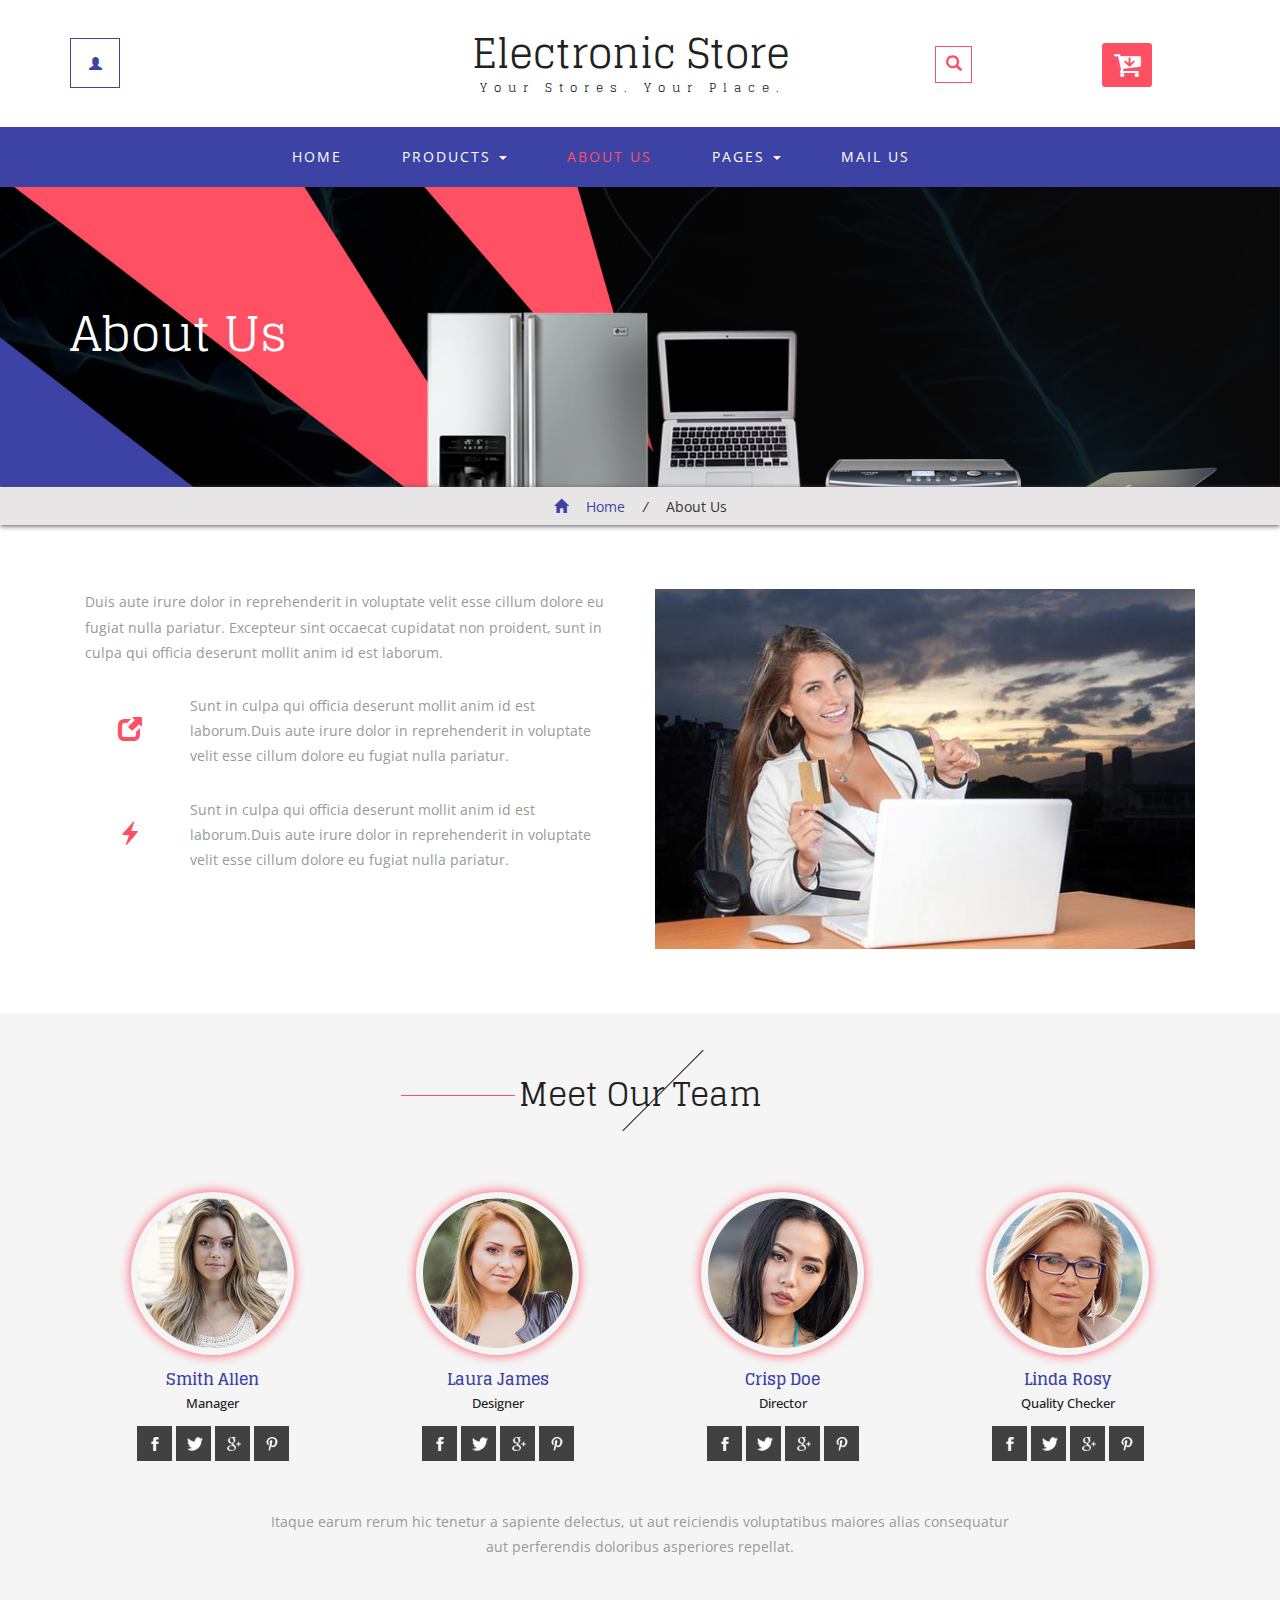
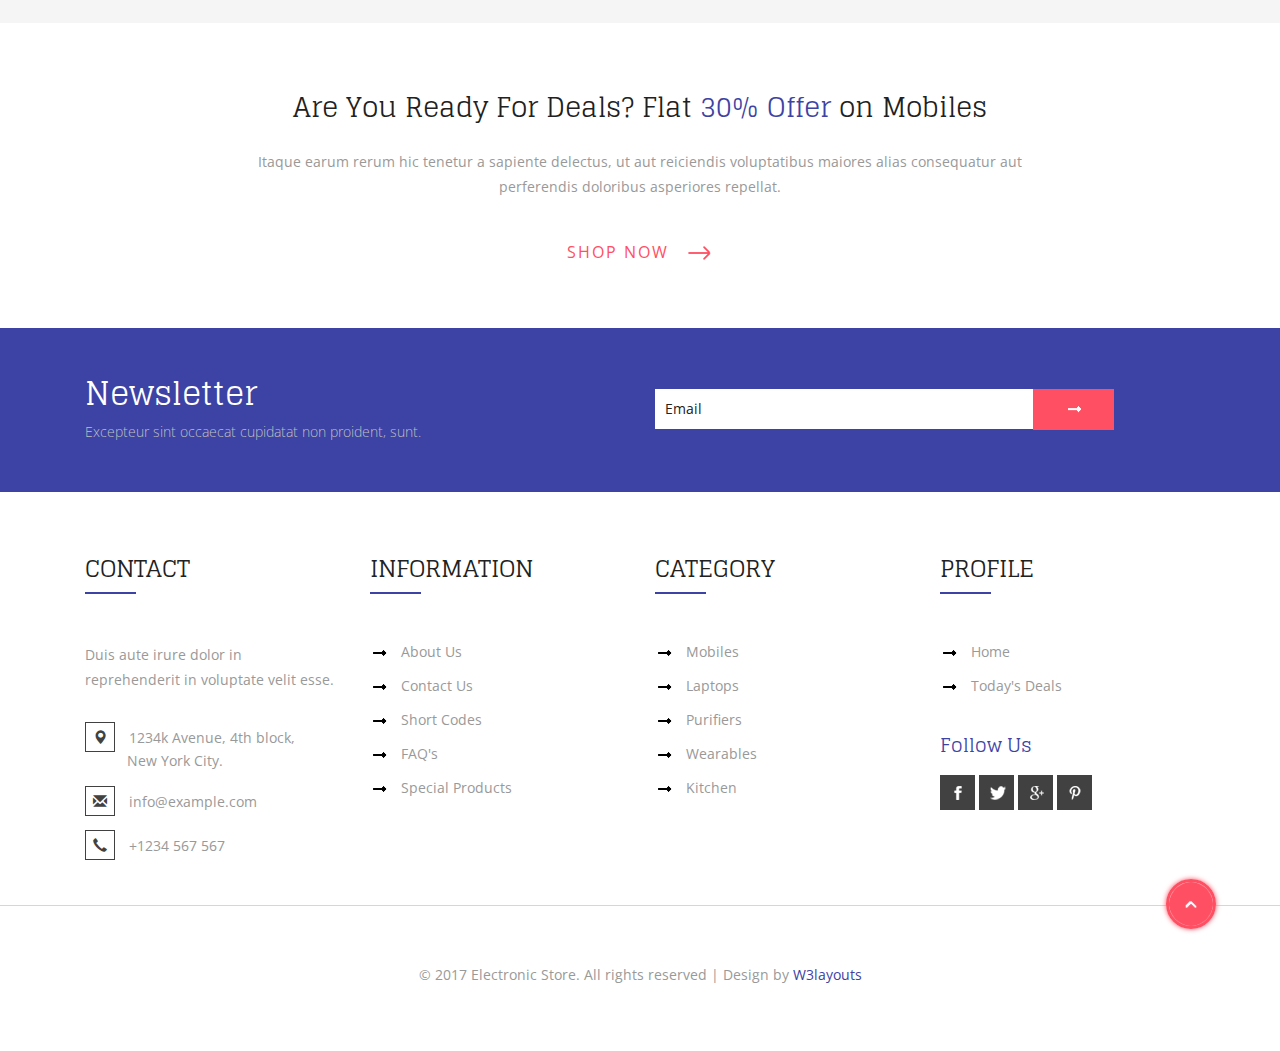
<file: about.html>
<!--
Author: W3layouts
Author URL: http://w3layouts.com
License: Creative Commons Attribution 3.0 Unported
License URL: http://creativecommons.org/licenses/by/3.0/
-->
<!DOCTYPE html>
<html lang="en">
<head>
<title>Electronic Store a Ecommerce Online Shopping Category Bootstrap Responsive Website Template | About :: w3layouts</title>
<!-- for-mobile-apps -->
<meta name="viewport" content="width=device-width, initial-scale=1">
<meta http-equiv="Content-Type" content="text/html; charset=utf-8" />
<meta name="keywords" content="Electronic Store Responsive web template, Bootstrap Web Templates, Flat Web Templates, Android Compatible web template, 
	SmartPhone Compatible web template, free web designs for Nokia, Samsung, LG, SonyEricsson, Motorola web design" />
<script type="application/x-javascript"> addEventListener("load", function() { setTimeout(hideURLbar, 0); }, false);
	function hideURLbar(){ window.scrollTo(0,1); } </script>
<!-- //for-mobile-apps -->
<!-- Custom Theme files -->
<link href="css/bootstrap.css" rel="stylesheet" type="text/css" media="all" />
<link href="css/style.css" rel="stylesheet" type="text/css" media="all" /> 
<!-- //Custom Theme files -->
<!-- font-awesome icons -->
<link href="css/font-awesome.css" rel="stylesheet"> 
<!-- //font-awesome icons -->
<!-- js -->
<script src="js/jquery.min.js"></script> 
<!-- //js -->  
<!-- web fonts --> 
<link href='//fonts.googleapis.com/css?family=Glegoo:400,700' rel='stylesheet' type='text/css'>
<link href='//fonts.googleapis.com/css?family=Open+Sans:400,300,300italic,400italic,600,600italic,700,700italic,800,800italic' rel='stylesheet' type='text/css'>
<!-- //web fonts --> 
<!-- for bootstrap working -->
<script type="text/javascript" src="js/bootstrap-3.1.1.min.js"></script>
<!-- //for bootstrap working -->
<!-- start-smooth-scrolling -->
<script type="text/javascript">
	jQuery(document).ready(function($) {
		$(".scroll").click(function(event){		
			event.preventDefault();
			$('html,body').animate({scrollTop:$(this.hash).offset().top},1000);
		});
	});
</script>
<!-- //end-smooth-scrolling --> 
</head> 
<body> 
	<!-- header modal -->
	<div class="modal fade" id="myModal88" tabindex="-1" role="dialog" aria-labelledby="myModal88"
		aria-hidden="true">
		<div class="modal-dialog modal-lg">
			<div class="modal-content">
				<div class="modal-header">
					<button type="button" class="close" data-dismiss="modal" aria-hidden="true">
						&times;</button>
					<h4 class="modal-title" id="myModalLabel">Don't Wait, Login now!</h4>
				</div>
				<div class="modal-body modal-body-sub">
					<div class="row">
						<div class="col-md-8 modal_body_left modal_body_left1" style="border-right: 1px dotted #C2C2C2;padding-right:3em;">
							<div class="sap_tabs">	
								<div id="horizontalTab" style="display: block; width: 100%; margin: 0px;">
									<ul>
										<li class="resp-tab-item" aria-controls="tab_item-0"><span>Sign in</span></li>
										<li class="resp-tab-item" aria-controls="tab_item-1"><span>Sign up</span></li>
									</ul>		
									<div class="tab-1 resp-tab-content" aria-labelledby="tab_item-0">
										<div class="facts">
											<div class="register">
												<form action="#" method="post">			
													<input name="Email" placeholder="Email Address" type="text" required="">						
													<input name="Password" placeholder="Password" type="password" required="">										
													<div class="sign-up">
														<input type="submit" value="Sign in"/>
													</div>
												</form>
											</div>
										</div> 
									</div>	 
									<div class="tab-2 resp-tab-content" aria-labelledby="tab_item-1">
										<div class="facts">
											<div class="register">
												<form action="#" method="post">			
													<input placeholder="Name" name="Name" type="text" required="">
													<input placeholder="Email Address" name="Email" type="email" required="">	
													<input placeholder="Password" name="Password" type="password" required="">	
													<input placeholder="Confirm Password" name="Password" type="password" required="">
													<div class="sign-up">
														<input type="submit" value="Create Account"/>
													</div>
												</form>
											</div>
										</div>
									</div> 			        					            	      
								</div>	
							</div>
							<script src="js/easyResponsiveTabs.js" type="text/javascript"></script>
							<script type="text/javascript">
								$(document).ready(function () {
									$('#horizontalTab').easyResponsiveTabs({
										type: 'default', //Types: default, vertical, accordion           
										width: 'auto', //auto or any width like 600px
										fit: true   // 100% fit in a container
									});
								});
							</script>
							<div id="OR" class="hidden-xs">OR</div>
						</div>
						<div class="col-md-4 modal_body_right modal_body_right1">
							<div class="row text-center sign-with">
								<div class="col-md-12">
									<h3 class="other-nw">Sign in with</h3>
								</div>
								<div class="col-md-12">
									<ul class="social">
										<li class="social_facebook"><a href="#" class="entypo-facebook"></a></li>
										<li class="social_dribbble"><a href="#" class="entypo-dribbble"></a></li>
										<li class="social_twitter"><a href="#" class="entypo-twitter"></a></li>
										<li class="social_behance"><a href="#" class="entypo-behance"></a></li>
									</ul>
								</div>
							</div>
						</div>
					</div>
				</div>
			</div>
		</div>
	</div> 
	<!-- header modal -->
	<!-- header -->
	<div class="header" id="home1">
		<div class="container">
			<div class="w3l_login">
				<a href="#" data-toggle="modal" data-target="#myModal88"><span class="glyphicon glyphicon-user" aria-hidden="true"></span></a>
			</div>
			<div class="w3l_logo">
				<h1><a href="index.html">Electronic Store<span>Your stores. Your place.</span></a></h1>
			</div>
			<div class="search">
				<input class="search_box" type="checkbox" id="search_box">
				<label class="icon-search" for="search_box"><span class="glyphicon glyphicon-search" aria-hidden="true"></span></label>
				<div class="search_form">
					<form action="#" method="post">
						<input type="text" name="Search" placeholder="Search...">
						<input type="submit" value="Send">
					</form>
				</div>
			</div>
			<div class="cart cart box_1"> 
				<form action="#" method="post" class="last"> 
					<input type="hidden" name="cmd" value="_cart" />
					<input type="hidden" name="display" value="1" />
					<button class="w3view-cart" type="submit" name="submit" value=""><i class="fa fa-cart-arrow-down" aria-hidden="true"></i></button>
				</form>   
			</div>  
		</div>
	</div>
	<!-- //header -->
	<!-- navigation -->
	<div class="navigation">
		<div class="container">
			<nav class="navbar navbar-default">
				<!-- Brand and toggle get grouped for better mobile display -->
				<div class="navbar-header nav_2">
					<button type="button" class="navbar-toggle collapsed navbar-toggle1" data-toggle="collapse" data-target="#bs-megadropdown-tabs">
						<span class="sr-only">Toggle navigation</span>
						<span class="icon-bar"></span>
						<span class="icon-bar"></span>
						<span class="icon-bar"></span>
					</button>
				</div> 
				<div class="collapse navbar-collapse" id="bs-megadropdown-tabs">
					<ul class="nav navbar-nav">
						<li><a href="index.html">Home</a></li>	
						<!-- Mega Menu -->
						<li class="dropdown">
							<a href="#" class="dropdown-toggle" data-toggle="dropdown">Products <b class="caret"></b></a>
							<ul class="dropdown-menu multi-column columns-3">
								<div class="row">
									<div class="col-sm-3">
										<ul class="multi-column-dropdown">
											<h6>Mobiles</h6>
											<li><a href="products.html">Mobile Phones</a></li>
											<li><a href="products.html">Mp3 Players <span>New</span></a></li> 
											<li><a href="products.html">Popular Models</a></li>
											<li><a href="products.html">All Tablets<span>New</span></a></li>
										</ul>
									</div>
									<div class="col-sm-3">
										<ul class="multi-column-dropdown">
											<h6>Accessories</h6>
											<li><a href="products1.html">Laptop</a></li>
											<li><a href="products1.html">Desktop</a></li>
											<li><a href="products1.html">Wearables <span>New</span></a></li>
											<li><a href="products1.html"><i>Summer Store</i></a></li>
										</ul>
									</div>
									<div class="col-sm-2">
										<ul class="multi-column-dropdown">
											<h6>Home</h6>
											<li><a href="products2.html">Tv</a></li>
											<li><a href="products2.html">Camera</a></li>
											<li><a href="products2.html">AC</a></li>
											<li><a href="products2.html">Grinders</a></li>
										</ul>
									</div>
									<div class="col-sm-4">
										<div class="w3ls_products_pos">
											<h4>30%<i>Off/-</i></h4>
											<img src="images/1.jpg" alt=" " class="img-responsive" />
										</div>
									</div>
									<div class="clearfix"></div>
								</div>
							</ul>
						</li>
						<li><a href="about.html" class="act">About Us</a></li> 
						<li class="w3pages"><a href="#" class="dropdown-toggle" data-toggle="dropdown" role="button" aria-haspopup="true" aria-expanded="false">Pages <span class="caret"></span></a>
							<ul class="dropdown-menu">
								<li><a href="icons.html">Web Icons</a></li>
								<li><a href="codes.html">Short Codes</a></li>     
							</ul>
						</li>  
						<li><a href="mail.html">Mail Us</a></li>
					</ul>
				</div>
			</nav>
		</div>
	</div>
	<!-- //navigation -->
	<!-- banner -->
	<div class="banner banner10">
		<div class="container">
			<h2>About Us</h2>
		</div>
	</div>
	<!-- //banner -->   
	<!-- breadcrumbs -->
	<div class="breadcrumb_dress">
		<div class="container">
			<ul>
				<li><a href="index.html"><span class="glyphicon glyphicon-home" aria-hidden="true"></span> Home</a> <i>/</i></li>
				<li>About Us</li>
			</ul>
		</div>
	</div>
	<!-- //breadcrumbs --> 
	<!-- about -->
	<div class="about">
		<div class="container">	
			<div class="w3ls_about_grids">
				<div class="col-md-6 w3ls_about_grid_left">
					<p>Duis aute irure dolor in reprehenderit in voluptate velit esse 
						cillum dolore eu fugiat nulla pariatur. Excepteur sint occaecat 
						cupidatat non proident, sunt in culpa qui officia deserunt mollit 
						anim id est laborum.</p>
					<div class="col-xs-2 w3ls_about_grid_left1">
						<span class="glyphicon glyphicon-new-window" aria-hidden="true"></span>
					</div>
					<div class="col-xs-10 w3ls_about_grid_left2">
						<p>Sunt in culpa qui officia deserunt mollit 
							anim id est laborum.Duis aute irure dolor in reprehenderit in voluptate velit esse 
						cillum dolore eu fugiat nulla pariatur.</p>
					</div>
					<div class="clearfix"> </div>
					<div class="col-xs-2 w3ls_about_grid_left1">
						<span class="glyphicon glyphicon-flash" aria-hidden="true"></span>
					</div>
					<div class="col-xs-10 w3ls_about_grid_left2">
						<p>Sunt in culpa qui officia deserunt mollit 
							anim id est laborum.Duis aute irure dolor in reprehenderit in voluptate velit esse 
						cillum dolore eu fugiat nulla pariatur.</p>
					</div>
					<div class="clearfix"> </div>
				</div>
				<div class="col-md-6 w3ls_about_grid_right">
					<img src="images/52.jpg" alt=" " class="img-responsive" />
				</div>
				<div class="clearfix"> </div>
			</div>
		</div>
	</div>
	<!-- //about --> 
	<!-- team -->
	<div class="team">
		<div class="container">
			<h3>Meet Our Team</h3>
			<div class="wthree_team_grids">
				<div class="col-md-3 wthree_team_grid">
					<img src="images/t4.png" alt=" " class="img-responsive" />
					<h4>Smith Allen <span>Manager</span></h4>
					<div class="agileits_social_button">
						<ul>
							<li><a href="#" class="facebook"> </a></li>
							<li><a href="#" class="twitter"> </a></li>
							<li><a href="#" class="google"> </a></li>
							<li><a href="#" class="pinterest"> </a></li>
						</ul>
					</div>
				</div>
				<div class="col-md-3 wthree_team_grid">
					<img src="images/t5.png" alt=" " class="img-responsive" />
					<h4>Laura James <span>Designer</span></h4>
					<div class="agileits_social_button">
						<ul>
							<li><a href="#" class="facebook"> </a></li>
							<li><a href="#" class="twitter"> </a></li>
							<li><a href="#" class="google"> </a></li>
							<li><a href="#" class="pinterest"> </a></li>
						</ul>
					</div>
				</div>
				<div class="col-md-3 wthree_team_grid">
					<img src="images/t6.png" alt=" " class="img-responsive" />
					<h4>Crisp Doe <span>Director</span></h4>
					<div class="agileits_social_button">
						<ul>
							<li><a href="#" class="facebook"> </a></li>
							<li><a href="#" class="twitter"> </a></li>
							<li><a href="#" class="google"> </a></li>
							<li><a href="#" class="pinterest"> </a></li>
						</ul>
					</div>
				</div>
				<div class="col-md-3 wthree_team_grid">
					<img src="images/t7.png" alt=" " class="img-responsive" />
					<h4>Linda Rosy <span>Quality Checker</span></h4>
					<div class="agileits_social_button">
						<ul>
							<li><a href="#" class="facebook"> </a></li>
							<li><a href="#" class="twitter"> </a></li>
							<li><a href="#" class="google"> </a></li>
							<li><a href="#" class="pinterest"> </a></li>
						</ul>
					</div>
				</div>
				<div class="clearfix"> </div>
				<p>Itaque earum rerum hic tenetur a sapiente delectus, ut aut reiciendis 
					voluptatibus maiores alias consequatur aut perferendis doloribus asperiores 
					repellat.</p>
			</div>
		</div>
	</div>
	<!-- //team -->
	<!-- team-bottom -->
	<div class="team-bottom">
		<div class="container">
			<h3>Are You Ready For Deals? Flat <span>30% Offer </span>on Mobiles</h3>
			<p>Itaque earum rerum hic tenetur a sapiente delectus, ut aut reiciendis 
				voluptatibus maiores alias consequatur aut perferendis doloribus asperiores 
				repellat.</p>
			<a href="products.html">Shop Now</a>
		</div>
	</div>
	<!-- //team-bottom -->
	<!-- newsletter -->
	<div class="newsletter">
		<div class="container">
			<div class="col-md-6 w3agile_newsletter_left">
				<h3>Newsletter</h3>
				<p>Excepteur sint occaecat cupidatat non proident, sunt.</p>
			</div>
			<div class="col-md-6 w3agile_newsletter_right">
				<form action="#" method="post">
					<input type="email" name="Email" placeholder="Email" required="">
					<input type="submit" value="" />
				</form>
			</div>
			<div class="clearfix"> </div>
		</div>
	</div>
	<!-- //newsletter -->
	<!-- footer -->
	<div class="footer">
		<div class="container">
			<div class="w3_footer_grids">
				<div class="col-md-3 w3_footer_grid">
					<h3>Contact</h3>
					<p>Duis aute irure dolor in reprehenderit in voluptate velit esse.</p>
					<ul class="address">
						<li><i class="glyphicon glyphicon-map-marker" aria-hidden="true"></i>1234k Avenue, 4th block, <span>New York City.</span></li>
						<li><i class="glyphicon glyphicon-envelope" aria-hidden="true"></i><a href="mailto:info@example.com">info@example.com</a></li>
						<li><i class="glyphicon glyphicon-earphone" aria-hidden="true"></i>+1234 567 567</li>
					</ul>
				</div>
				<div class="col-md-3 w3_footer_grid">
					<h3>Information</h3>
					<ul class="info"> 
						<li><a href="about.html">About Us</a></li>
						<li><a href="mail.html">Contact Us</a></li>
						<li><a href="codes.html">Short Codes</a></li>
						<li><a href="faq.html">FAQ's</a></li>
						<li><a href="products.html">Special Products</a></li>
					</ul>
				</div>
				<div class="col-md-3 w3_footer_grid">
					<h3>Category</h3>
					<ul class="info"> 
						<li><a href="products.html">Mobiles</a></li>
						<li><a href="products1.html">Laptops</a></li>
						<li><a href="products.html">Purifiers</a></li>
						<li><a href="products1.html">Wearables</a></li>
						<li><a href="products2.html">Kitchen</a></li>
					</ul>
				</div>
				<div class="col-md-3 w3_footer_grid">
					<h3>Profile</h3>
					<ul class="info"> 
						<li><a href="index.html">Home</a></li>
						<li><a href="products.html">Today's Deals</a></li>
					</ul>
					<h4>Follow Us</h4>
					<div class="agileits_social_button">
						<ul>
							<li><a href="#" class="facebook"> </a></li>
							<li><a href="#" class="twitter"> </a></li>
							<li><a href="#" class="google"> </a></li>
							<li><a href="#" class="pinterest"> </a></li>
						</ul>
					</div>
				</div>
				<div class="clearfix"> </div>
			</div>
		</div>
		<div class="footer-copy">
			<div class="footer-copy1">
				<div class="footer-copy-pos">
					<a href="#home1" class="scroll"><img src="images/arrow.png" alt=" " class="img-responsive" /></a>
				</div>
			</div>
			<div class="container">
				<p>&copy; 2017 Electronic Store. All rights reserved | Design by <a href="http://w3layouts.com/">W3layouts</a></p>
			</div>
		</div>
	</div>
	<!-- //footer -->  
	<!-- cart-js -->
	<script src="js/minicart.js"></script>
	<script>
        w3ls.render();

        w3ls.cart.on('w3sb_checkout', function (evt) {
        	var items, len, i;

        	if (this.subtotal() > 0) {
        		items = this.items();

        		for (i = 0, len = items.length; i < len; i++) { 
        		}
        	}
        });
    </script>  
	<!-- //cart-js --> 
</body>
</html>
</file>
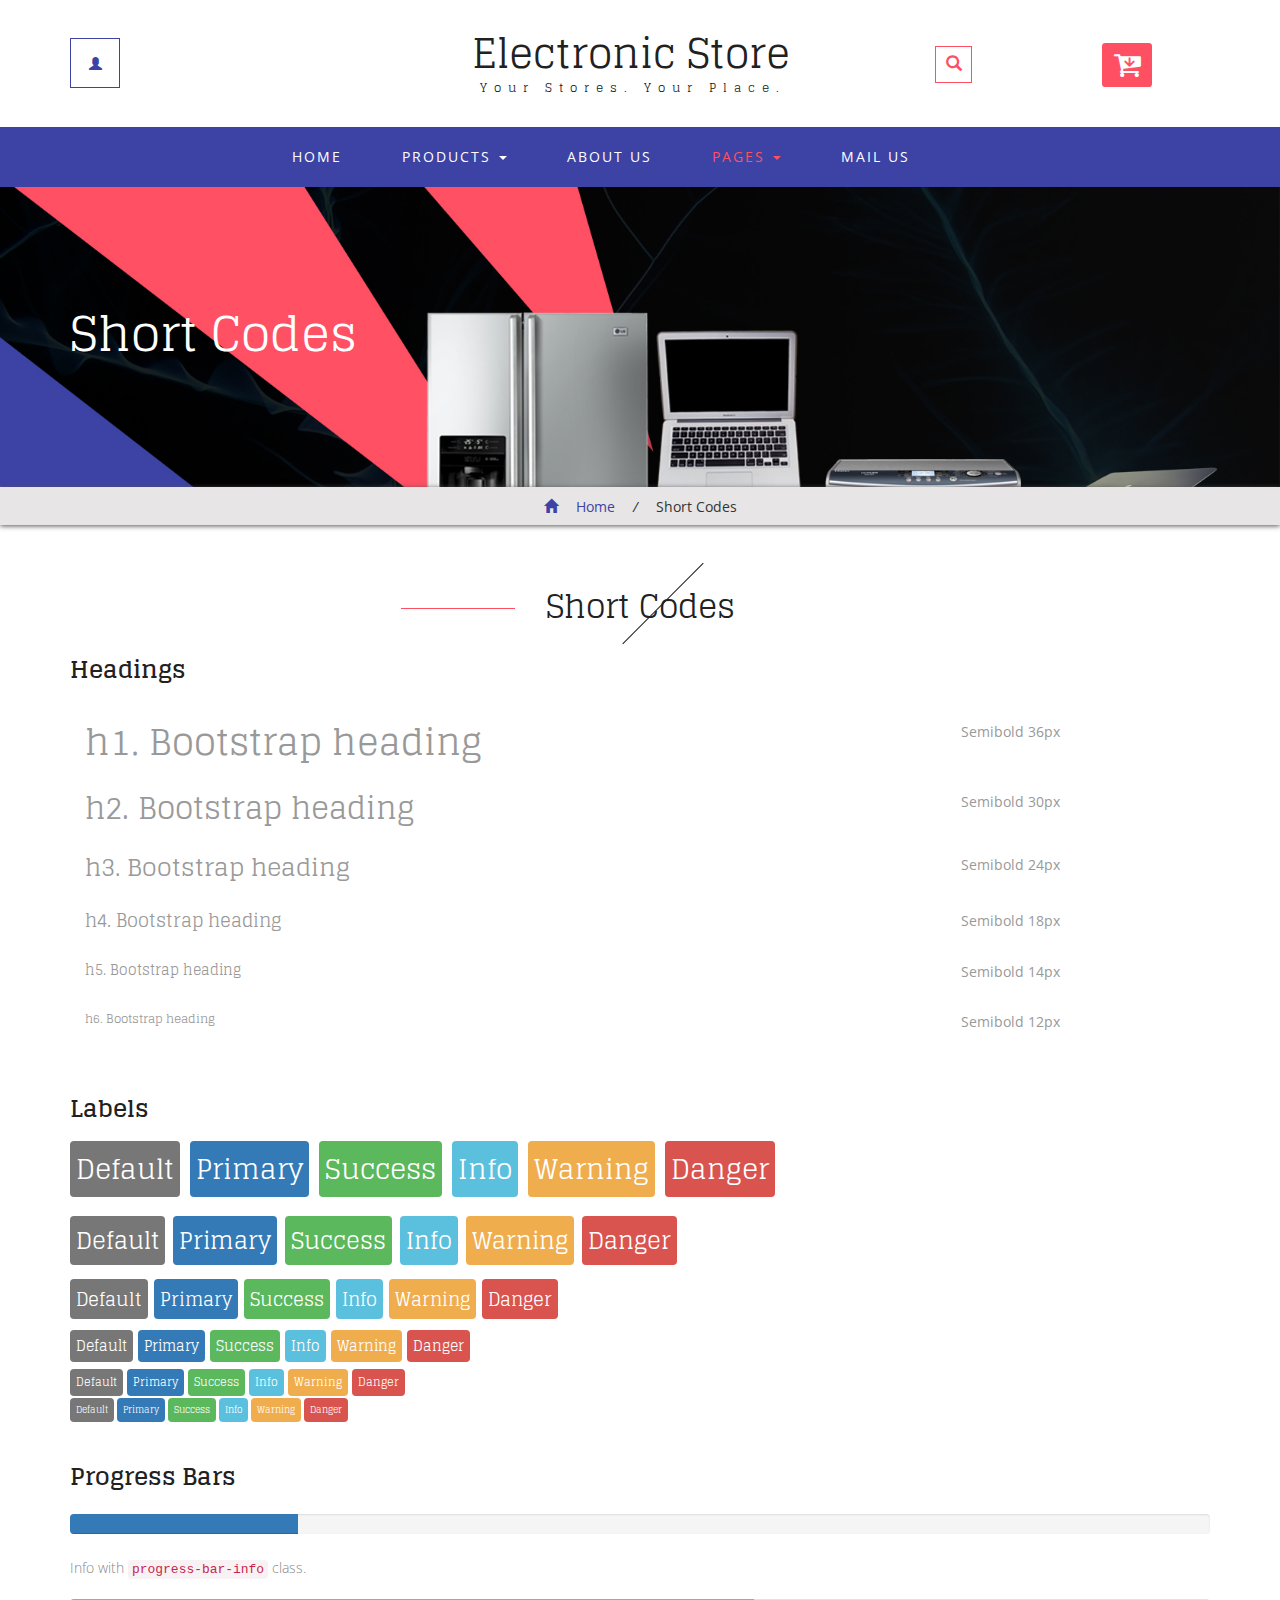
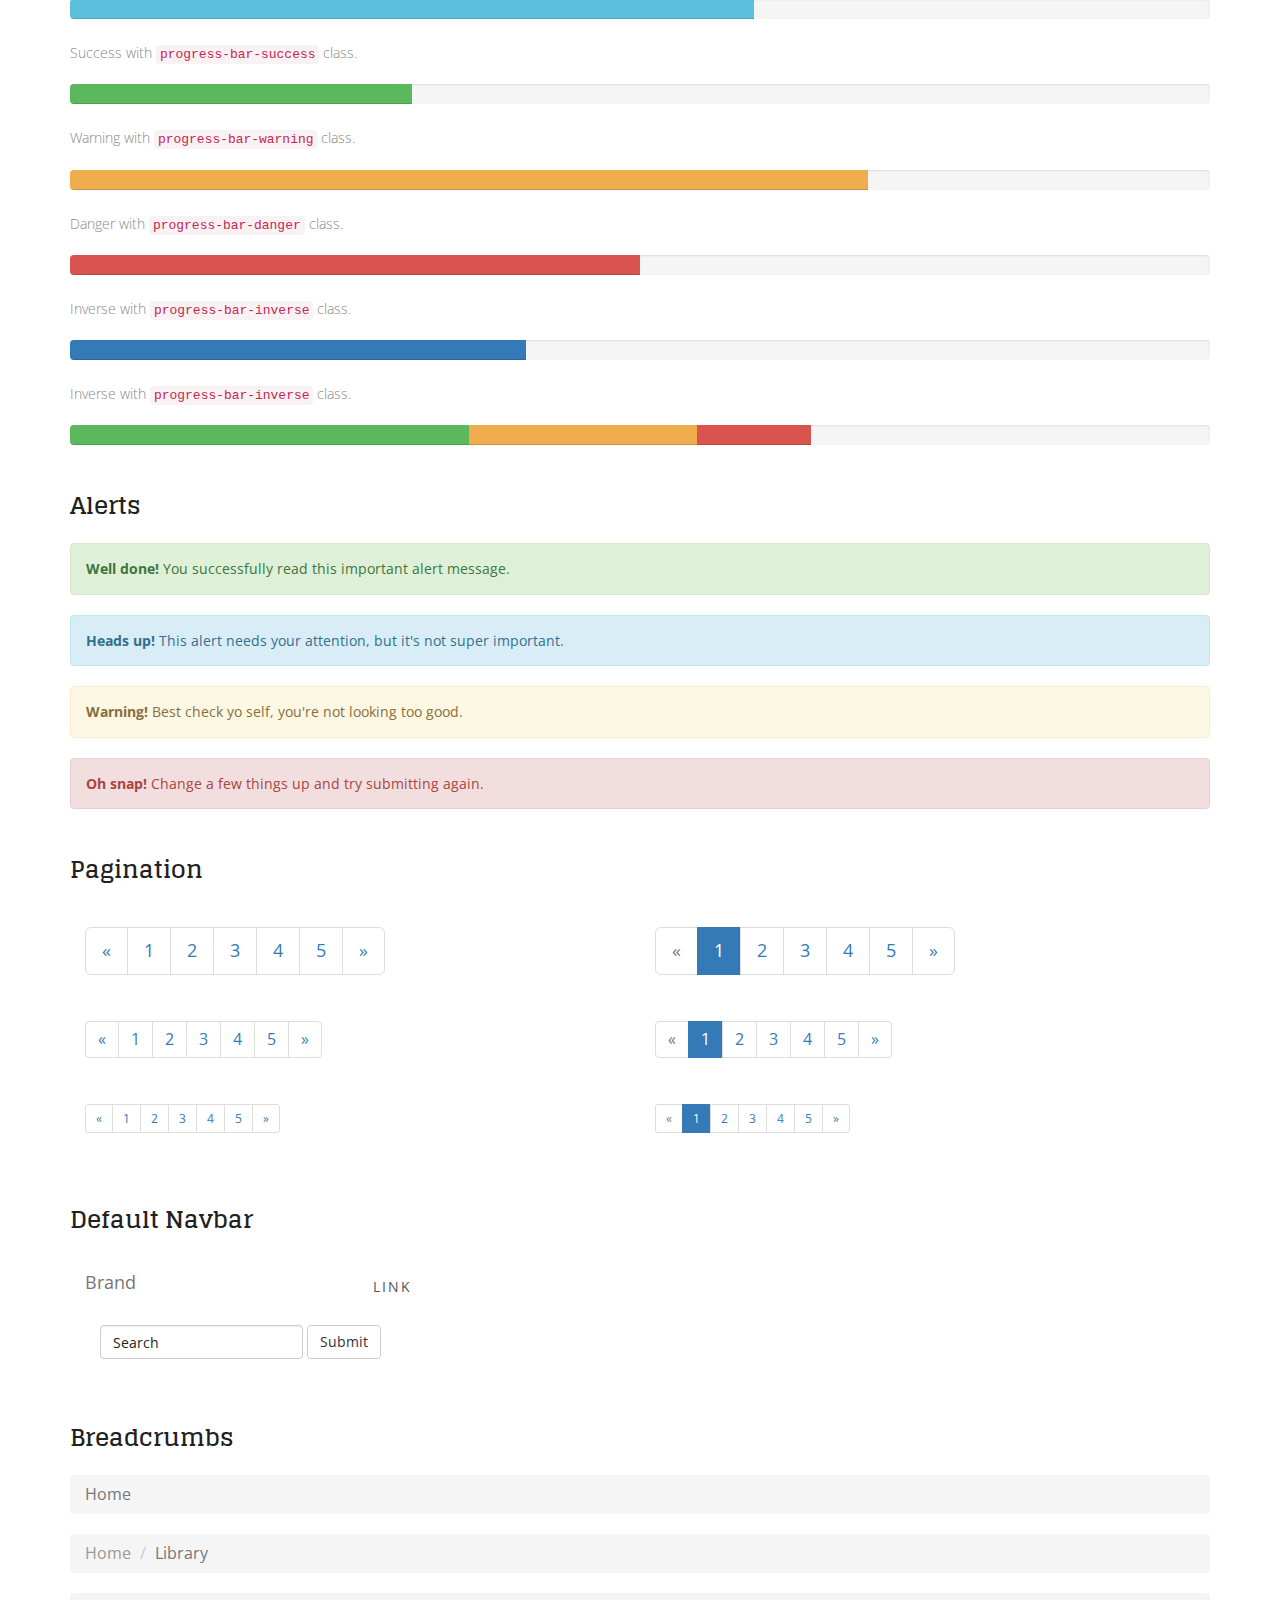
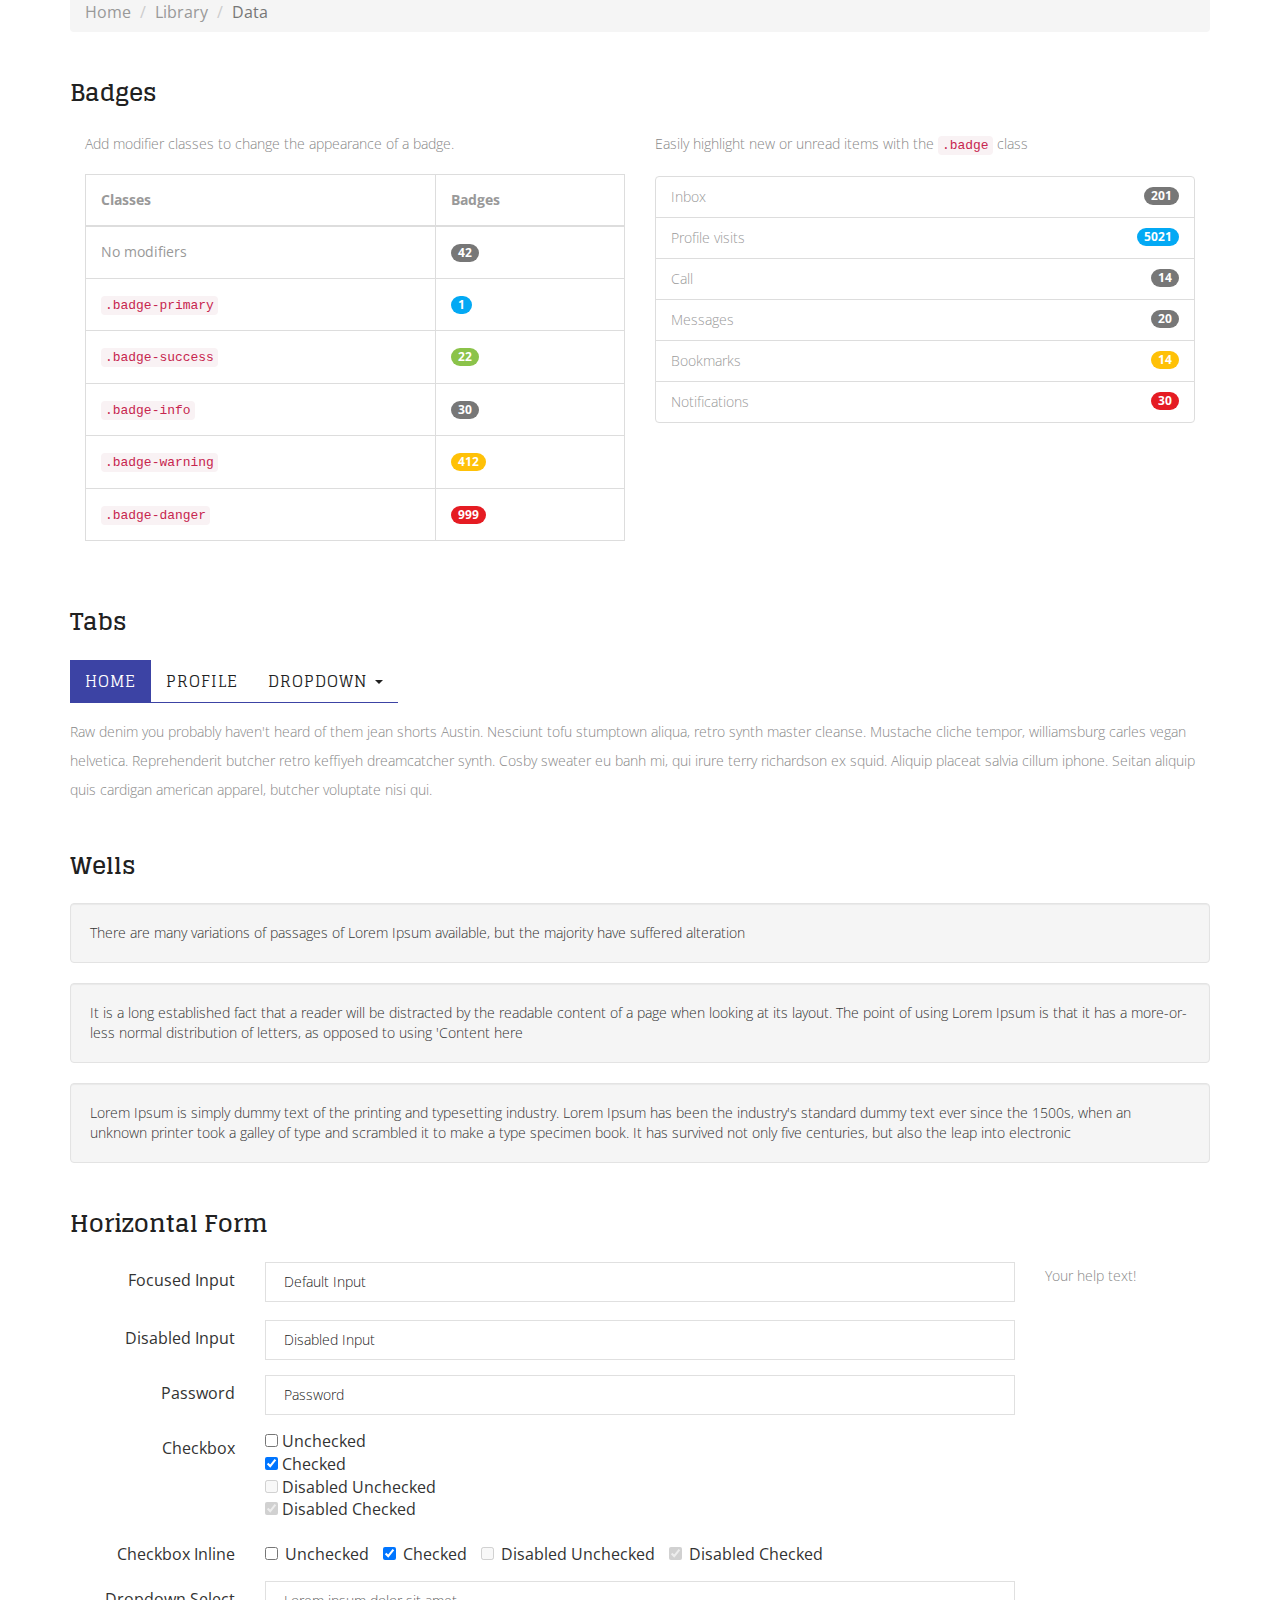
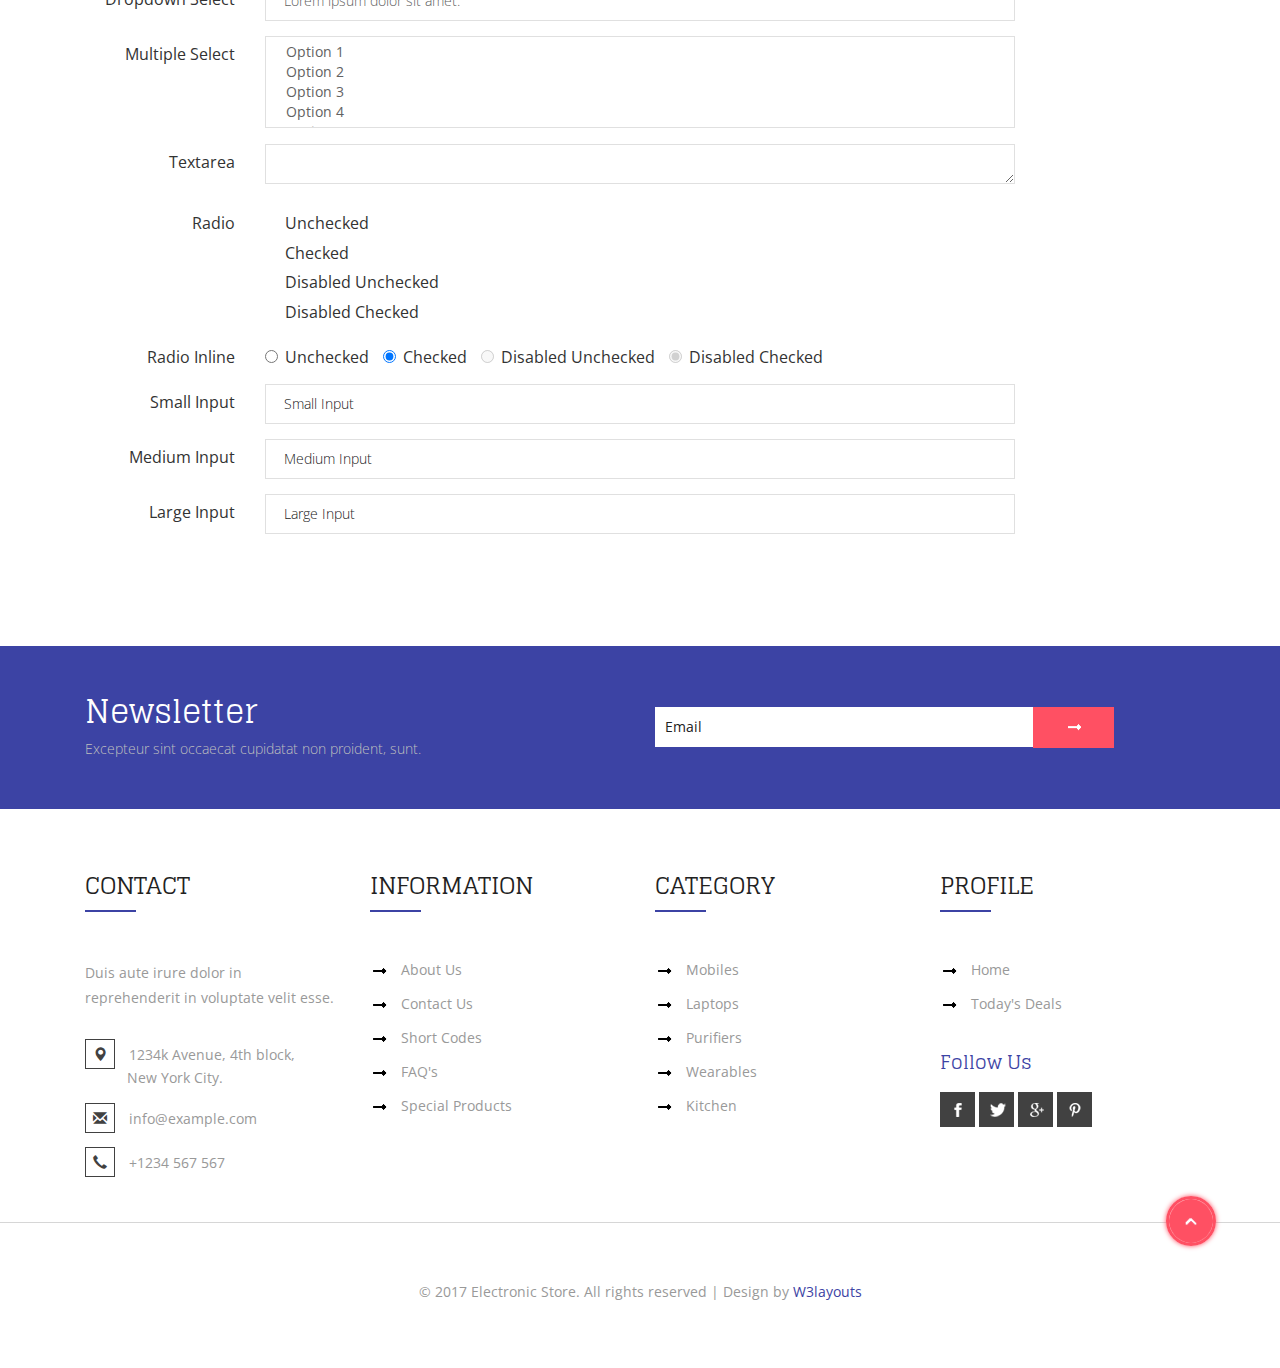
<file: codes.html>
<!--
Author: W3layouts
Author URL: http://w3layouts.com
License: Creative Commons Attribution 3.0 Unported
License URL: http://creativecommons.org/licenses/by/3.0/
-->
<!DOCTYPE html>
<html lang="en">
<head>
<title>Electronic Store a Ecommerce Online Shopping Category Bootstrap Responsive Website Template | Short Codes :: w3layouts</title>
<!-- for-mobile-apps -->
<meta name="viewport" content="width=device-width, initial-scale=1">
<meta http-equiv="Content-Type" content="text/html; charset=utf-8" />
<meta name="keywords" content="Electronic Store Responsive web template, Bootstrap Web Templates, Flat Web Templates, Android Compatible web template, 
	SmartPhone Compatible web template, free web designs for Nokia, Samsung, LG, SonyEricsson, Motorola web design" />
<script type="application/x-javascript"> addEventListener("load", function() { setTimeout(hideURLbar, 0); }, false);
	function hideURLbar(){ window.scrollTo(0,1); } </script>
<!-- //for-mobile-apps -->
<!-- Custom Theme files -->
<link href="css/bootstrap.css" rel="stylesheet" type="text/css" media="all" />
<link href="css/style.css" rel="stylesheet" type="text/css" media="all" /> 
<!-- //Custom Theme files -->
<!-- font-awesome icons -->
<link href="css/font-awesome.css" rel="stylesheet"> 
<!-- //font-awesome icons -->
<!-- js -->
<script src="js/jquery.min.js"></script> 
<!-- //js -->  
<!-- web fonts --> 
<link href='//fonts.googleapis.com/css?family=Glegoo:400,700' rel='stylesheet' type='text/css'>
<link href='//fonts.googleapis.com/css?family=Open+Sans:400,300,300italic,400italic,600,600italic,700,700italic,800,800italic' rel='stylesheet' type='text/css'>
<!-- //web fonts --> 
<!-- for bootstrap working -->
<script type="text/javascript" src="js/bootstrap-3.1.1.min.js"></script>
<!-- //for bootstrap working -->
<!-- start-smooth-scrolling -->
<script type="text/javascript">
	jQuery(document).ready(function($) {
		$(".scroll").click(function(event){		
			event.preventDefault();
			$('html,body').animate({scrollTop:$(this.hash).offset().top},1000);
		});
	});
</script>
<!-- //end-smooth-scrolling --> 
</head> 
<body> 
	<!-- header modal -->
	<div class="modal fade" id="myModal88" tabindex="-1" role="dialog" aria-labelledby="myModal88"
		aria-hidden="true">
		<div class="modal-dialog modal-lg">
			<div class="modal-content">
				<div class="modal-header">
					<button type="button" class="close" data-dismiss="modal" aria-hidden="true">
						&times;</button>
					<h4 class="modal-title" id="myModalLabel">Don't Wait, Login now!</h4>
				</div>
				<div class="modal-body modal-body-sub">
					<div class="row">
						<div class="col-md-8 modal_body_left modal_body_left1" style="border-right: 1px dotted #C2C2C2;padding-right:3em;">
							<div class="sap_tabs">	
								<div id="horizontalTab" style="display: block; width: 100%; margin: 0px;">
									<ul>
										<li class="resp-tab-item" aria-controls="tab_item-0"><span>Sign in</span></li>
										<li class="resp-tab-item" aria-controls="tab_item-1"><span>Sign up</span></li>
									</ul>		
									<div class="tab-1 resp-tab-content" aria-labelledby="tab_item-0">
										<div class="facts">
											<div class="register">
												<form action="#" method="post">			
													<input name="Email" placeholder="Email Address" type="text" required="">						
													<input name="Password" placeholder="Password" type="password" required="">										
													<div class="sign-up">
														<input type="submit" value="Sign in"/>
													</div>
												</form>
											</div>
										</div> 
									</div>	 
									<div class="tab-2 resp-tab-content" aria-labelledby="tab_item-1">
										<div class="facts">
											<div class="register">
												<form action="#" method="post">			
													<input placeholder="Name" name="Name" type="text" required="">
													<input placeholder="Email Address" name="Email" type="email" required="">	
													<input placeholder="Password" name="Password" type="password" required="">	
													<input placeholder="Confirm Password" name="Password" type="password" required="">
													<div class="sign-up">
														<input type="submit" value="Create Account"/>
													</div>
												</form>
											</div>
										</div>
									</div> 			        					            	      
								</div>	
							</div>
							<script src="js/easyResponsiveTabs.js" type="text/javascript"></script>
							<script type="text/javascript">
								$(document).ready(function () {
									$('#horizontalTab').easyResponsiveTabs({
										type: 'default', //Types: default, vertical, accordion           
										width: 'auto', //auto or any width like 600px
										fit: true   // 100% fit in a container
									});
								});
							</script>
							<div id="OR" class="hidden-xs">OR</div>
						</div>
						<div class="col-md-4 modal_body_right modal_body_right1">
							<div class="row text-center sign-with">
								<div class="col-md-12">
									<h3 class="other-nw">Sign in with</h3>
								</div>
								<div class="col-md-12">
									<ul class="social">
										<li class="social_facebook"><a href="#" class="entypo-facebook"></a></li>
										<li class="social_dribbble"><a href="#" class="entypo-dribbble"></a></li>
										<li class="social_twitter"><a href="#" class="entypo-twitter"></a></li>
										<li class="social_behance"><a href="#" class="entypo-behance"></a></li>
									</ul>
								</div>
							</div>
						</div>
					</div>
				</div>
			</div>
		</div>
	</div> 
	<!-- header modal -->
	<!-- header -->
	<div class="header" id="home1">
		<div class="container">
			<div class="w3l_login">
				<a href="#" data-toggle="modal" data-target="#myModal88"><span class="glyphicon glyphicon-user" aria-hidden="true"></span></a>
			</div>
			<div class="w3l_logo">
				<h1><a href="index.html">Electronic Store<span>Your stores. Your place.</span></a></h1>
			</div>
			<div class="search">
				<input class="search_box" type="checkbox" id="search_box">
				<label class="icon-search" for="search_box"><span class="glyphicon glyphicon-search" aria-hidden="true"></span></label>
				<div class="search_form">
					<form action="#" method="post">
						<input type="text" name="Search" placeholder="Search...">
						<input type="submit" value="Send">
					</form>
				</div>
			</div>
			<div class="cart cart box_1"> 
				<form action="#" method="post" class="last"> 
					<input type="hidden" name="cmd" value="_cart" />
					<input type="hidden" name="display" value="1" />
					<button class="w3view-cart" type="submit" name="submit" value=""><i class="fa fa-cart-arrow-down" aria-hidden="true"></i></button>
				</form>   
			</div>  
		</div>
	</div>
	<!-- //header -->
	<!-- navigation -->
	<div class="navigation">
		<div class="container">
			<nav class="navbar navbar-default">
				<!-- Brand and toggle get grouped for better mobile display -->
				<div class="navbar-header nav_2">
					<button type="button" class="navbar-toggle collapsed navbar-toggle1" data-toggle="collapse" data-target="#bs-megadropdown-tabs">
						<span class="sr-only">Toggle navigation</span>
						<span class="icon-bar"></span>
						<span class="icon-bar"></span>
						<span class="icon-bar"></span>
					</button>
				</div> 
				<div class="collapse navbar-collapse" id="bs-megadropdown-tabs">
					<ul class="nav navbar-nav">
						<li><a href="index.html">Home</a></li>	
						<!-- Mega Menu -->
						<li class="dropdown">
							<a href="#" class="dropdown-toggle" data-toggle="dropdown">Products <b class="caret"></b></a>
							<ul class="dropdown-menu multi-column columns-3">
								<div class="row">
									<div class="col-sm-3">
										<ul class="multi-column-dropdown">
											<h6>Mobiles</h6>
											<li><a href="products.html">Mobile Phones</a></li>
											<li><a href="products.html">Mp3 Players <span>New</span></a></li> 
											<li><a href="products.html">Popular Models</a></li>
											<li><a href="products.html">All Tablets<span>New</span></a></li>
										</ul>
									</div>
									<div class="col-sm-3">
										<ul class="multi-column-dropdown">
											<h6>Accessories</h6>
											<li><a href="products1.html">Laptop</a></li>
											<li><a href="products1.html">Desktop</a></li>
											<li><a href="products1.html">Wearables <span>New</span></a></li>
											<li><a href="products1.html"><i>Summer Store</i></a></li>
										</ul>
									</div>
									<div class="col-sm-2">
										<ul class="multi-column-dropdown">
											<h6>Home</h6>
											<li><a href="products2.html">Tv</a></li>
											<li><a href="products2.html">Camera</a></li>
											<li><a href="products2.html">AC</a></li>
											<li><a href="products2.html">Grinders</a></li>
										</ul>
									</div>
									<div class="col-sm-4">
										<div class="w3ls_products_pos">
											<h4>30%<i>Off/-</i></h4>
											<img src="images/1.jpg" alt=" " class="img-responsive" />
										</div>
									</div>
									<div class="clearfix"></div>
								</div>
							</ul>
						</li>
						<li><a href="about.html">About Us</a></li> 
						<li class="w3pages"><a href="#" class="dropdown-toggle act" data-toggle="dropdown" role="button" aria-haspopup="true" aria-expanded="false">Pages <span class="caret"></span></a>
							<ul class="dropdown-menu">
								<li><a href="icons.html">Web Icons</a></li>
								<li><a href="codes.html" class="act">Short Codes</a></li>     
							</ul>
						</li>  
						<li><a href="mail.html">Mail Us</a></li>
					</ul>
				</div>
			</nav>
		</div>
	</div>
	<!-- //navigation -->
	<!-- banner -->
	<div class="banner banner10">
		<div class="container">
			<h2>Short Codes</h2>
		</div>
	</div>
	<!-- //banner -->   
	<!-- breadcrumbs -->
	<div class="breadcrumb_dress">
		<div class="container">
			<ul>
				<li><a href="index.html"><span class="glyphicon glyphicon-home" aria-hidden="true"></span> Home</a> <i>/</i></li>
				<li>Short Codes</li>
			</ul>
		</div>
	</div>
	<!-- //breadcrumbs --> 	
	<!-- short codes -->
	<div class="typo codes">
		<div class="container"> 
			<h3 class="agileits-title">Short Codes</h3>
			<div class="grid_3 grid_4">
				<h3 class="w3ls-hdg">Headings</h3>
				<div class="bs-example w3layouts">
					<table class="table">
						<tbody>
							<tr>
								<td><h1 id="h1.-bootstrap-heading">h1. Bootstrap heading<a class="anchorjs-link" href="#h1.-bootstrap-heading"><span class="anchorjs-icon"></span></a></h1></td>
								<td class="type-info w3l">Semibold 36px</td>
							</tr>
							<tr>
								<td><h2 id="h2.-bootstrap-heading">h2. Bootstrap heading<a class="anchorjs-link" href="#h2.-bootstrap-heading"><span class="anchorjs-icon"></span></a></h2></td>
								<td class="type-info w3l">Semibold 30px</td>
							</tr>
							<tr>
								<td><h3 id="h3.-bootstrap-heading">h3. Bootstrap heading<a class="anchorjs-link" href="#h3.-bootstrap-heading"><span class="anchorjs-icon"></span></a></h3></td>
								<td class="type-info w3l">Semibold 24px</td>
							</tr>
							<tr>
								<td><h4 id="h4.-bootstrap-heading">h4. Bootstrap heading<a class="anchorjs-link" href="#h4.-bootstrap-heading"><span class="anchorjs-icon"></span></a></h4></td>
								<td class="type-info w3l">Semibold 18px</td>
							</tr>
							<tr>
								<td><h5 id="h5.-bootstrap-heading">h5. Bootstrap heading<a class="anchorjs-link" href="#h5.-bootstrap-heading"><span class="anchorjs-icon"></span></a></h5></td>
								<td class="type-info w3l">Semibold 14px</td>
							</tr>
							<tr>
								<td><h6>h6. Bootstrap heading</h6></td>
								<td class="type-info w3l">Semibold 12px</td>
							</tr>
						</tbody>
					</table>
				</div>	
			</div>
			<div class="grid_3 grid_5">
				<h3 class="w3ls-hdg">Labels</h3>
				<div class="but_list w3layouts">
					<h1>
						<span class="label label-default">Default</span>
						<span class="label label-primary">Primary</span>
						<span class="label label-success">Success</span>
						<span class="label label-info">Info</span>
						<span class="label label-warning">Warning</span>
						<span class="label label-danger">Danger</span>
					</h1>
					<h2>
						<span class="label label-default">Default</span>
						<span class="label label-primary">Primary</span>
						<span class="label label-success">Success</span>
						<span class="label label-info">Info</span>
						<span class="label label-warning">Warning</span>
						<span class="label label-danger">Danger</span>
					</h2>
					<h3>
						<span class="label label-default">Default</span>
						<span class="label label-primary">Primary</span>
						<span class="label label-success">Success</span>
						<span class="label label-info">Info</span>
						<span class="label label-warning">Warning</span>
						<span class="label label-danger">Danger</span>
					</h3>
					<h4>
						<span class="label label-default">Default</span>
						<span class="label label-primary">Primary</span>
						<span class="label label-success">Success</span>
						<span class="label label-info">Info</span>
						<span class="label label-warning">Warning</span>
						<span class="label label-danger">Danger</span>
					</h4>
					<h5>
						<span class="label label-default">Default</span>
						<span class="label label-primary">Primary</span>
						<span class="label label-success">Success</span>
						<span class="label label-info">Info</span>
						<span class="label label-warning">Warning</span>
						<span class="label label-danger">Danger</span>
					</h5>
					<h6>
						<span class="label label-default">Default</span>
						<span class="label label-primary">Primary</span>
						<span class="label label-success">Success</span>
						<span class="label label-info">Info</span>
						<span class="label label-warning">Warning</span>
						<span class="label label-danger">Danger</span>
					</h6>
				</div>
			</div>
			<div class="grid_3 grid_5 w3-agileits w3layouts">
				<h3 class="w3ls-hdg">Progress Bars</h3>
				<div class="tab-content">
					<div class="tab-pane active" id="domprogress">
						<div class="progress w3-agileits">    
							<div class="progress-bar progress-bar-primary" style="width: 20%"></div>
						</div>
						<p>Info with <code>progress-bar-info</code> class.</p>
						<div class="progress w3-agileits">    
							<div class="progress-bar progress-bar-info" style="width: 60%"></div>
						</div>
						<p>Success with <code>progress-bar-success</code> class.</p>
						<div class="progress w3-agileits">
							<div class="progress-bar progress-bar-success" style="width: 30%"></div>
						</div>
						<p>Warning with <code>progress-bar-warning</code> class.</p>
						<div class="progress w3-agileits">
							<div class="progress-bar progress-bar-warning" style="width: 70%"></div>
						</div>
						<p>Danger with <code>progress-bar-danger</code> class.</p>
						<div class="progress w3-agileits">
							<div class="progress-bar progress-bar-danger" style="width: 50%"></div>
						</div>
						<p>Inverse with <code>progress-bar-inverse</code> class.</p>
						<div class="progress w3-agileits">
							<div class="progress-bar progress-bar-inverse" style="width: 40%"></div>
						</div>
						<p>Inverse with <code>progress-bar-inverse</code> class.</p>
						<div class="progress w3-agileits">
							<div class="progress-bar progress-bar-success" style="width: 35%"><span class="sr-only">35% Complete (success)</span></div>
							<div class="progress-bar progress-bar-warning" style="width: 20%"><span class="sr-only">20% Complete (warning)</span></div>
							<div class="progress-bar progress-bar-danger" style="width: 10%"><span class="sr-only">10% Complete (danger)</span></div>
						</div>
					</div>
				</div>
			</div>
			<div class="grid_3 grid_5 w3-agileits">
				<h3 class="w3ls-hdg">Alerts</h3>
				<div class="alert alert-success agileits" role="alert">
					<strong>Well done!</strong> You successfully read this important alert message.
				</div>
				<div class="alert alert-info" role="alert">
					<strong>Heads up!</strong> This alert needs your attention, but it's not super important.
				</div>
				<div class="alert alert-warning" role="alert">
					<strong>Warning!</strong> Best check yo self, you're not looking too good.
				</div>
				<div class="alert alert-danger" role="alert">
					<strong>Oh snap!</strong> Change a few things up and try submitting again.
				</div>
			</div>
			<div class="grid_3 grid_5">
				<h3 class="w3ls-hdg">Pagination</h3>
				<div class="col-md-6 page_1 agileits-w3layouts">
					<nav>
						<ul class="pagination pagination-lg">
							<li><a href="#" aria-label="Previous"><span aria-hidden="true">«</span></a></li>
							<li><a href="#">1</a></li>
							<li><a href="#">2</a></li>
							<li><a href="#">3</a></li>
							<li><a href="#">4</a></li>
							<li><a href="#">5</a></li>
							<li><a href="#" aria-label="Next"><span aria-hidden="true">»</span></a></li>
						</ul>
					</nav>
					<nav>
						<ul class="pagination">
							<li><a href="#" aria-label="Previous"><span aria-hidden="true">«</span></a></li>
							<li><a href="#">1</a></li>
							<li><a href="#">2</a></li>
							<li><a href="#">3</a></li>
							<li><a href="#">4</a></li>
							<li><a href="#">5</a></li>
							<li><a href="#" aria-label="Next"><span aria-hidden="true">»</span></a></li>
						</ul>
					</nav>
					<nav>
						<ul class="pagination pagination-sm">
							<li><a href="#" aria-label="Previous"><span aria-hidden="true">«</span></a></li>
							<li><a href="#">1</a></li>
							<li><a href="#">2</a></li>
							<li><a href="#">3</a></li>
							<li><a href="#">4</a></li>
							<li><a href="#">5</a></li>
							<li><a href="#" aria-label="Next"><span aria-hidden="true">»</span></a></li>
						</ul>
					</nav>
				</div>
				<div class="col-md-6 page_1 agileits-w3layouts">
					<ul class="pagination pagination-lg">
						<li class="disabled"><a href="#"><span aria-hidden="true">«</span></a></li>
						<li class="active"><a href="#">1</a></li>
						<li><a href="#">2</a></li>
						<li><a href="#">3</a></li>
						<li><a href="#">4</a></li>
						<li><a href="#">5</a></li>
						<li><a href="#"><span aria-hidden="true">»</span></a></li>
					</ul>
					<nav>
						<ul class="pagination">
							<li class="disabled"><a href="#" aria-label="Previous"><span aria-hidden="true">«</span></a></li>
							<li class="active"><a href="#">1 <span class="sr-only">(current)</span></a></li>
							<li><a href="#">2</a></li>
							<li><a href="#">3</a></li>
							<li><a href="#">4</a></li>
							<li><a href="#">5</a></li>
							<li><a href="#" aria-label="Next"><span aria-hidden="true">»</span></a></li>
						</ul>
					</nav>
					<ul class="pagination pagination-sm agile">
						<li class="disabled"><a href="#"><span aria-hidden="true">«</span></a></li>
						<li class="active"><a href="#">1</a></li>
						<li><a href="#">2</a></li>
						<li><a href="#">3</a></li>
						<li><a href="#">4</a></li>
						<li><a href="#">5</a></li>
						<li><a href="#"><span aria-hidden="true">»</span></a></li>
					</ul>
				</div>
				<div class="clearfix"> </div>
			</div>
			<div class="grid_3 grid_5 agile">
				<h3 class="w3ls-hdg">Default Navbar</h3>
				<div class="bs-example w3layouts" data-example-id="default-navbar"> 
					<nav class="navbar navbar-default"> 
						<div class="container-fluid"> 
							<div class="navbar-header"> 
								<button type="button" class="navbar-toggle collapsed" data-toggle="collapse" data-target="#bs-example-navbar-collapse-1" aria-expanded="false"> <span class="sr-only">Toggle navigation</span> <span class="icon-bar"></span> <span class="icon-bar"></span> <span class="icon-bar"></span> </button> 
								<a href="#" class="navbar-brand">Brand</a> 
							</div> 
							<div class="navbar-collapse collapse" id="bs-example-navbar-collapse-1" aria-expanded="false" style="height: 1px;"> 
								<ul class="nav navbar-nav  agile"> 
									<li class="active"><a href="#">Link <span class="sr-only">(current)</span></a></li> 
									<li><a href="#">Link</a></li> 
									<li class="dropdown"> 
										<a href="#" class="dropdown-toggle" data-toggle="dropdown" role="button" aria-haspopup="true" aria-expanded="false">Dropdown <span class="caret"></span></a> <ul class="dropdown-menu"> <li><a href="#">Action</a></li> <li><a href="#">Another action</a></li>
										<li><a href="#">Something else here</a></li>  
										<li role="separator" class="divider"></li> 
										<li><a href="#">Separated link</a></li> 
										<li role="separator" class="divider"></li> 
										<li><a href="#">One more separated link</a></li> </ul> 
									</li> 
								</ul> 
								<form class="navbar-form navbar-left"> 
									<div class="form-group w3-agile"><input class="form-control" placeholder="Search"></div> 
									<button type="submit" class="btn btn-default">Submit</button> 
								</form> 
								<ul class="nav navbar-nav navbar-right"> 
									<li><a href="#">Link</a></li> 
									<li class="dropdown w3-agile"> <a href="#" class="dropdown-toggle" data-toggle="dropdown" role="button" aria-haspopup="true" aria-expanded="false">Dropdown <span class="caret"></span></a> 
										<ul class="dropdown-menu"> 
											<li><a href="#">Action</a></li> 
											<li><a href="#">Another action</a></li> 
											<li><a href="#">Something else here</a></li> 
											<li role="separator" class="divider w3-agile"></li> 
											<li><a href="#">Separated link</a></li> 
										</ul> 
									</li> 
								</ul>
							</div> 
						</div> 
					</nav> 
				</div>
			</div> 
			<div class="grid_3 grid_5 ">
				<h3 class="w3ls-hdg w3layouts ">Breadcrumbs</h3>
				<ol class="breadcrumb">
					<li class="active">Home</li>
				</ol>
				<ol class="breadcrumb">
					<li><a href="#">Home</a></li>
					<li class="active">Library</li>
				</ol>
				<ol class="breadcrumb">
					<li><a href="#">Home</a></li>
					<li><a href="#">Library</a></li>
					<li class="active">Data</li>
				</ol>
			</div>
			<div class="grid_3 grid_5 ">
				<h3 class="w3ls-hdg">Badges</h3>
				<div class="col-md-6">
					<p>Add modifier classes to change the appearance of a badge.</p>
					<table class="table table-bordered">
						<thead>
							<tr>
								<th>Classes</th>
								<th>Badges</th>
							</tr>
						</thead>
						<tbody>
							<tr>
								<td>No modifiers</td>
								<td><span class="badge">42</span></td>
							</tr>
							<tr>
								<td><code>.badge-primary</code></td>
								<td><span class="badge badge-primary">1</span></td>
							</tr>
							<tr>
								<td><code>.badge-success</code></td>
								<td><span class="badge badge-success">22</span></td>
							</tr>
							<tr>
								<td><code>.badge-info</code></td>
								<td><span class="badge badge-info">30</span></td>
							</tr>
							<tr>
								<td><code>.badge-warning</code></td>
								<td><span class="badge badge-warning">412</span></td>
							</tr>
							<tr>
								<td><code>.badge-danger</code></td>
								<td><span class="badge badge-danger">999</span></td>
							</tr>
						</tbody>
					</table>                    
				</div>
				<div class="col-md-6">
					<p>Easily highlight new or unread items with the <code>.badge</code> class</p>
					<div class="list-group list-group-alternate"> 
						<a href="#" class="list-group-item"><span class="badge">201</span> <i class="ti ti-email"></i> Inbox </a> 
						<a href="#" class="list-group-item"><span class="badge badge-primary">5021</span> <i class="ti ti-eye"></i> Profile visits </a> 
						<a href="#" class="list-group-item"><span class="badge">14</span> <i class="ti ti-headphone-alt"></i> Call </a> 
						<a href="#" class="list-group-item"><span class="badge">20</span> <i class="ti ti-comments"></i> Messages </a> 
						<a href="#" class="list-group-item"><span class="badge badge-warning">14</span> <i class="ti ti-bookmark"></i> Bookmarks </a> 
						<a href="#" class="list-group-item"><span class="badge badge-danger">30</span> <i class="ti ti-bell"></i> Notifications </a> 
					</div>
				</div>
				<div class="clearfix"> </div>
			</div>
			<div class="grid_3 grid_5 ">
				<h3 class="w3ls-hdg">Tabs</h3>
				<div class="bs-example bs-example-tabs w3" role="tabpanel" data-example-id="togglable-tabs">
					<ul id="myTab" class="nav nav-tabs" role="tablist">
						<li role="presentation" class="active"><a href="#home" id="home-tab" role="tab" data-toggle="tab" aria-controls="home" aria-expanded="true">Home</a></li>
						<li role="presentation"><a href="#profile" role="tab" id="profile-tab" data-toggle="tab" aria-controls="profile">Profile</a></li>
						<li role="presentation" class="dropdown">
							<a href="#" id="myTabDrop1" class="dropdown-toggle" data-toggle="dropdown" aria-controls="myTabDrop1-contents">Dropdown <span class="caret"></span></a>
							<ul class="dropdown-menu" role="menu" aria-labelledby="myTabDrop1" id="myTabDrop1-contents">
								<li><a href="#dropdown1" tabindex="-1" role="tab" id="dropdown1-tab" data-toggle="tab" aria-controls="dropdown1">@fat</a></li>
								<li><a href="#dropdown2" tabindex="-1" role="tab" id="dropdown2-tab" data-toggle="tab" aria-controls="dropdown2">@mdo</a></li>
							</ul>
						</li>
					</ul>
					<div id="myTabContent" class="tab-content">
						<div role="tabpanel" class="tab-pane fade in active" id="home" aria-labelledby="home-tab">
							<p>Raw denim you probably haven't heard of them jean shorts Austin. Nesciunt tofu stumptown aliqua, retro synth master cleanse. Mustache cliche tempor, williamsburg carles vegan helvetica. Reprehenderit butcher retro keffiyeh dreamcatcher synth. Cosby sweater eu banh mi, qui irure terry richardson ex squid. Aliquip placeat salvia cillum iphone. Seitan aliquip quis cardigan american apparel, butcher voluptate nisi qui.</p>
						</div>
						<div role="tabpanel" class="tab-pane fade w3" id="profile" aria-labelledby="profile-tab">
							<p>Food truck fixie locavore, accusamus mcsweeney's marfa nulla single-origin coffee squid. Exercitation +1 labore velit, blog sartorial PBR leggings next level wes anderson artisan four loko farm-to-table craft beer twee. Qui photo booth letterpress, commodo enim craft beer mlkshk aliquip jean shorts ullamco ad vinyl cillum PBR. Homo nostrud organic, assumenda labore aesthetic magna delectus mollit. Keytar helvetica VHS salvia yr, vero magna velit sapiente labore stumptown. Vegan fanny pack odio cillum wes anderson 8-bit, sustainable jean shorts beard ut DIY ethical culpa terry richardson biodiesel. Art party scenester stumptown, tumblr butcher vero sint qui sapiente accusamus tattooed echo park.</p>
						</div>
						<div role="tabpanel" class="tab-pane fade" id="dropdown1" aria-labelledby="dropdown1-tab">
							<p>Etsy mixtape wayfarers, ethical wes anderson tofu before they sold out mcsweeney's organic lomo retro fanny pack lo-fi farm-to-table readymade. Messenger bag gentrify pitchfork tattooed craft beer, iphone skateboard locavore carles etsy salvia banksy hoodie helvetica. DIY synth PBR banksy irony. Leggings gentrify squid 8-bit cred pitchfork. Williamsburg banh mi whatever gluten-free, carles pitchfork biodiesel fixie etsy retro mlkshk vice blog. Scenester cred you probably haven't heard of them, vinyl craft beer blog stumptown. Pitchfork sustainable tofu synth chambray yr.</p>
						</div>
						<div role="tabpanel" class="tab-pane fade" id="dropdown2" aria-labelledby="dropdown2-tab">
							<p>Trust fund seitan letterpress, keytar raw denim keffiyeh etsy art party before they sold out master cleanse gluten-free squid scenester freegan cosby sweater. Fanny pack portland seitan DIY, art party locavore wolf cliche high life echo park Austin. Cred vinyl keffiyeh DIY salvia PBR, banh mi before they sold out farm-to-table VHS viral locavore cosby sweater. Lomo wolf viral, mustache readymade thundercats keffiyeh craft beer marfa ethical. Wolf salvia freegan, sartorial keffiyeh echo park vegan.</p>
						</div>
					</div>
				</div>
			</div>
			<div class="grid_3 grid_5 w3">
				<h3 class="w3ls-hdg">Wells</h3>
				<div class="well w3l">
					There are many variations of passages of Lorem Ipsum available, but the majority have suffered alteration
				</div>
				<div class="well w3l">
					It is a long established fact that a reader will be distracted by the readable content of a page when looking at its layout. The point of using Lorem Ipsum is that it has a more-or-less normal distribution of letters, as opposed to using 'Content here
				</div>
				<div class="well w3l">
					Lorem Ipsum is simply dummy text of the printing and typesetting industry. Lorem Ipsum has been the industry's standard dummy text ever since the 1500s, when an unknown printer took a galley of type and scrambled it to make a type specimen book. It has survived not only five centuries, but also the leap into electronic
				</div>
			</div> 
			<div class="grid_3 grid_4">
				<h3 class="w3ls-hdg">Horizontal Form</h3>
				<div class="tab-content">
					<div class="tab-pane active" id="horizontal-form">
						<form class="form-horizontal">
							<div class="form-group">
								<label for="focusedinput" class="col-sm-2 control-label">Focused Input</label>
								<div class="col-sm-8">
									<input type="text" class="form-control1" id="focusedinput" placeholder="Default Input">
								</div>
								<div class="col-sm-2 jlkdfj1">
									<p class="help-block">Your help text!</p>
								</div>
							</div>
							<div class="form-group">
								<label for="disabledinput" class="col-sm-2 control-label">Disabled Input</label>
								<div class="col-sm-8">
									<input disabled="" type="text" class="form-control1" id="disabledinput" placeholder="Disabled Input">
								</div>
							</div>
							<div class="form-group">
								<label for="inputPassword" class="col-sm-2 control-label">Password</label>
								<div class="col-sm-8">
									<input type="password" class="form-control1" id="inputPassword" placeholder="Password">
								</div>
							</div>
							<div class="form-group">
								<label for="checkbox" class="col-sm-2 control-label">Checkbox</label>
								<div class="col-sm-8">
									<div class="checkbox-inline1"><label><input type="checkbox"> Unchecked</label></div>
									<div class="checkbox-inline1"><label><input type="checkbox" checked=""> Checked</label></div>
									<div class="checkbox-inline1"><label><input type="checkbox" disabled=""> Disabled Unchecked</label></div>
									<div class="checkbox-inline1"><label><input type="checkbox" disabled="" checked=""> Disabled Checked</label></div>
								</div>
							</div> 
							<div class="form-group">
								<label for="checkbox" class="col-sm-2 control-label">Checkbox Inline</label>
								<div class="col-sm-8">
									<div class="checkbox-inline"><label><input type="checkbox"> Unchecked</label></div>
									<div class="checkbox-inline"><label><input type="checkbox" checked=""> Checked</label></div>
									<div class="checkbox-inline"><label><input type="checkbox" disabled=""> Disabled Unchecked</label></div>
									<div class="checkbox-inline"><label><input type="checkbox" disabled="" checked=""> Disabled Checked</label></div>
								</div>
							</div>
							<div class="form-group">
								<label for="selector1" class="col-sm-2 control-label">Dropdown Select</label>
								<div class="col-sm-8"><select name="selector1" id="selector1" class="form-control1">
									<option>Lorem ipsum dolor sit amet.</option>
									<option>Dolore, ab unde modi est!</option>
									<option>Illum, fuga minus sit eaque.</option>
									<option>Consequatur ducimus maiores voluptatum minima.</option>
								</select></div>
							</div>
							<div class="form-group">
								<label class="col-sm-2 control-label">Multiple Select</label>
								<div class="col-sm-8">
									<select multiple="" class="form-control1">
										<option>Option 1</option>
										<option>Option 2</option>
										<option>Option 3</option>
										<option>Option 4</option>
										<option>Option 5</option>
									</select>
								</div>
							</div>
							<div class="form-group">
								<label for="txtarea1" class="col-sm-2 control-label">Textarea</label>
								<div class="col-sm-8"><textarea name="txtarea1" id="txtarea1" cols="50" rows="4" class="form-control1"></textarea></div>
							</div>
							<div class="form-group">
								<label for="radio" class="col-sm-2 control-label">Radio</label>
								<div class="col-sm-8">
									<div class="radio block"><label><input type="radio"> Unchecked</label></div>
									<div class="radio block"><label><input type="radio" checked=""> Checked</label></div>
									<div class="radio block"><label><input type="radio" disabled=""> Disabled Unchecked</label></div>
									<div class="radio block"><label><input type="radio" disabled="" checked=""> Disabled Checked</label></div>
								</div>
							</div>
							<div class="form-group">
								<label for="radio" class="col-sm-2 control-label">Radio Inline</label>
								<div class="col-sm-8">
									<div class="radio-inline"><label><input type="radio"> Unchecked</label></div>
									<div class="radio-inline"><label><input type="radio" checked=""> Checked</label></div>
									<div class="radio-inline"><label><input type="radio" disabled=""> Disabled Unchecked</label></div>
									<div class="radio-inline"><label><input type="radio" disabled="" checked=""> Disabled Checked</label></div>
								</div>
							</div>
							<div class="form-group">
								<label for="smallinput" class="col-sm-2 control-label label-input-sm">Small Input</label>
								<div class="col-sm-8">
									<input type="text" class="form-control1 input-sm" id="smallinput" placeholder="Small Input">
								</div>
							</div>
							<div class="form-group">
								<label for="mediuminput" class="col-sm-2 control-label">Medium Input</label>
								<div class="col-sm-8">
									<input type="text" class="form-control1" id="mediuminput" placeholder="Medium Input">
								</div>
							</div>
							<div class="form-group mb-n">
								<label for="largeinput" class="col-sm-2 control-label label-input-lg">Large Input</label>
								<div class="col-sm-8">
									<input type="text" class="form-control1 input-lg" id="largeinput" placeholder="Large Input">
								</div>
							</div>
						</form>
					</div>
				</div>
			</div>  
		</div> 
	</div>  
	<!-- //short-codes -->   
	<!-- newsletter -->
	<div class="newsletter">
		<div class="container">
			<div class="col-md-6 w3agile_newsletter_left">
				<h3>Newsletter</h3>
				<p>Excepteur sint occaecat cupidatat non proident, sunt.</p>
			</div>
			<div class="col-md-6 w3agile_newsletter_right">
				<form action="#" method="post">
					<input type="email" name="Email" placeholder="Email" required="">
					<input type="submit" value="" />
				</form>
			</div>
			<div class="clearfix"> </div>
		</div>
	</div>
	<!-- //newsletter -->
	<!-- footer -->
	<div class="footer">
		<div class="container">
			<div class="w3_footer_grids">
				<div class="col-md-3 w3_footer_grid">
					<h3>Contact</h3>
					<p>Duis aute irure dolor in reprehenderit in voluptate velit esse.</p>
					<ul class="address">
						<li><i class="glyphicon glyphicon-map-marker" aria-hidden="true"></i>1234k Avenue, 4th block, <span>New York City.</span></li>
						<li><i class="glyphicon glyphicon-envelope" aria-hidden="true"></i><a href="mailto:info@example.com">info@example.com</a></li>
						<li><i class="glyphicon glyphicon-earphone" aria-hidden="true"></i>+1234 567 567</li>
					</ul>
				</div>
				<div class="col-md-3 w3_footer_grid">
					<h3>Information</h3>
					<ul class="info"> 
						<li><a href="about.html">About Us</a></li>
						<li><a href="mail.html">Contact Us</a></li>
						<li><a href="codes.html">Short Codes</a></li>
						<li><a href="faq.html">FAQ's</a></li>
						<li><a href="products.html">Special Products</a></li>
					</ul>
				</div>
				<div class="col-md-3 w3_footer_grid">
					<h3>Category</h3>
					<ul class="info"> 
						<li><a href="products.html">Mobiles</a></li>
						<li><a href="products1.html">Laptops</a></li>
						<li><a href="products.html">Purifiers</a></li>
						<li><a href="products1.html">Wearables</a></li>
						<li><a href="products2.html">Kitchen</a></li>
					</ul>
				</div>
				<div class="col-md-3 w3_footer_grid">
					<h3>Profile</h3>
					<ul class="info"> 
						<li><a href="index.html">Home</a></li>
						<li><a href="products.html">Today's Deals</a></li>
					</ul>
					<h4>Follow Us</h4>
					<div class="agileits_social_button">
						<ul>
							<li><a href="#" class="facebook"> </a></li>
							<li><a href="#" class="twitter"> </a></li>
							<li><a href="#" class="google"> </a></li>
							<li><a href="#" class="pinterest"> </a></li>
						</ul>
					</div>
				</div>
				<div class="clearfix"> </div>
			</div>
		</div>
		<div class="footer-copy">
			<div class="footer-copy1">
				<div class="footer-copy-pos">
					<a href="#home1" class="scroll"><img src="images/arrow.png" alt=" " class="img-responsive" /></a>
				</div>
			</div>
			<div class="container">
				<p>&copy; 2017 Electronic Store. All rights reserved | Design by <a href="http://w3layouts.com/">W3layouts</a></p>
			</div>
		</div>
	</div>
	<!-- //footer -->  
	<!-- cart-js -->
	<script src="js/minicart.js"></script>
	<script>
        w3ls.render();

        w3ls.cart.on('w3sb_checkout', function (evt) {
        	var items, len, i;

        	if (this.subtotal() > 0) {
        		items = this.items();

        		for (i = 0, len = items.length; i < len; i++) { 
        		}
        	}
        });
    </script>  
	<!-- //cart-js --> 
</body>
</html>
</file>
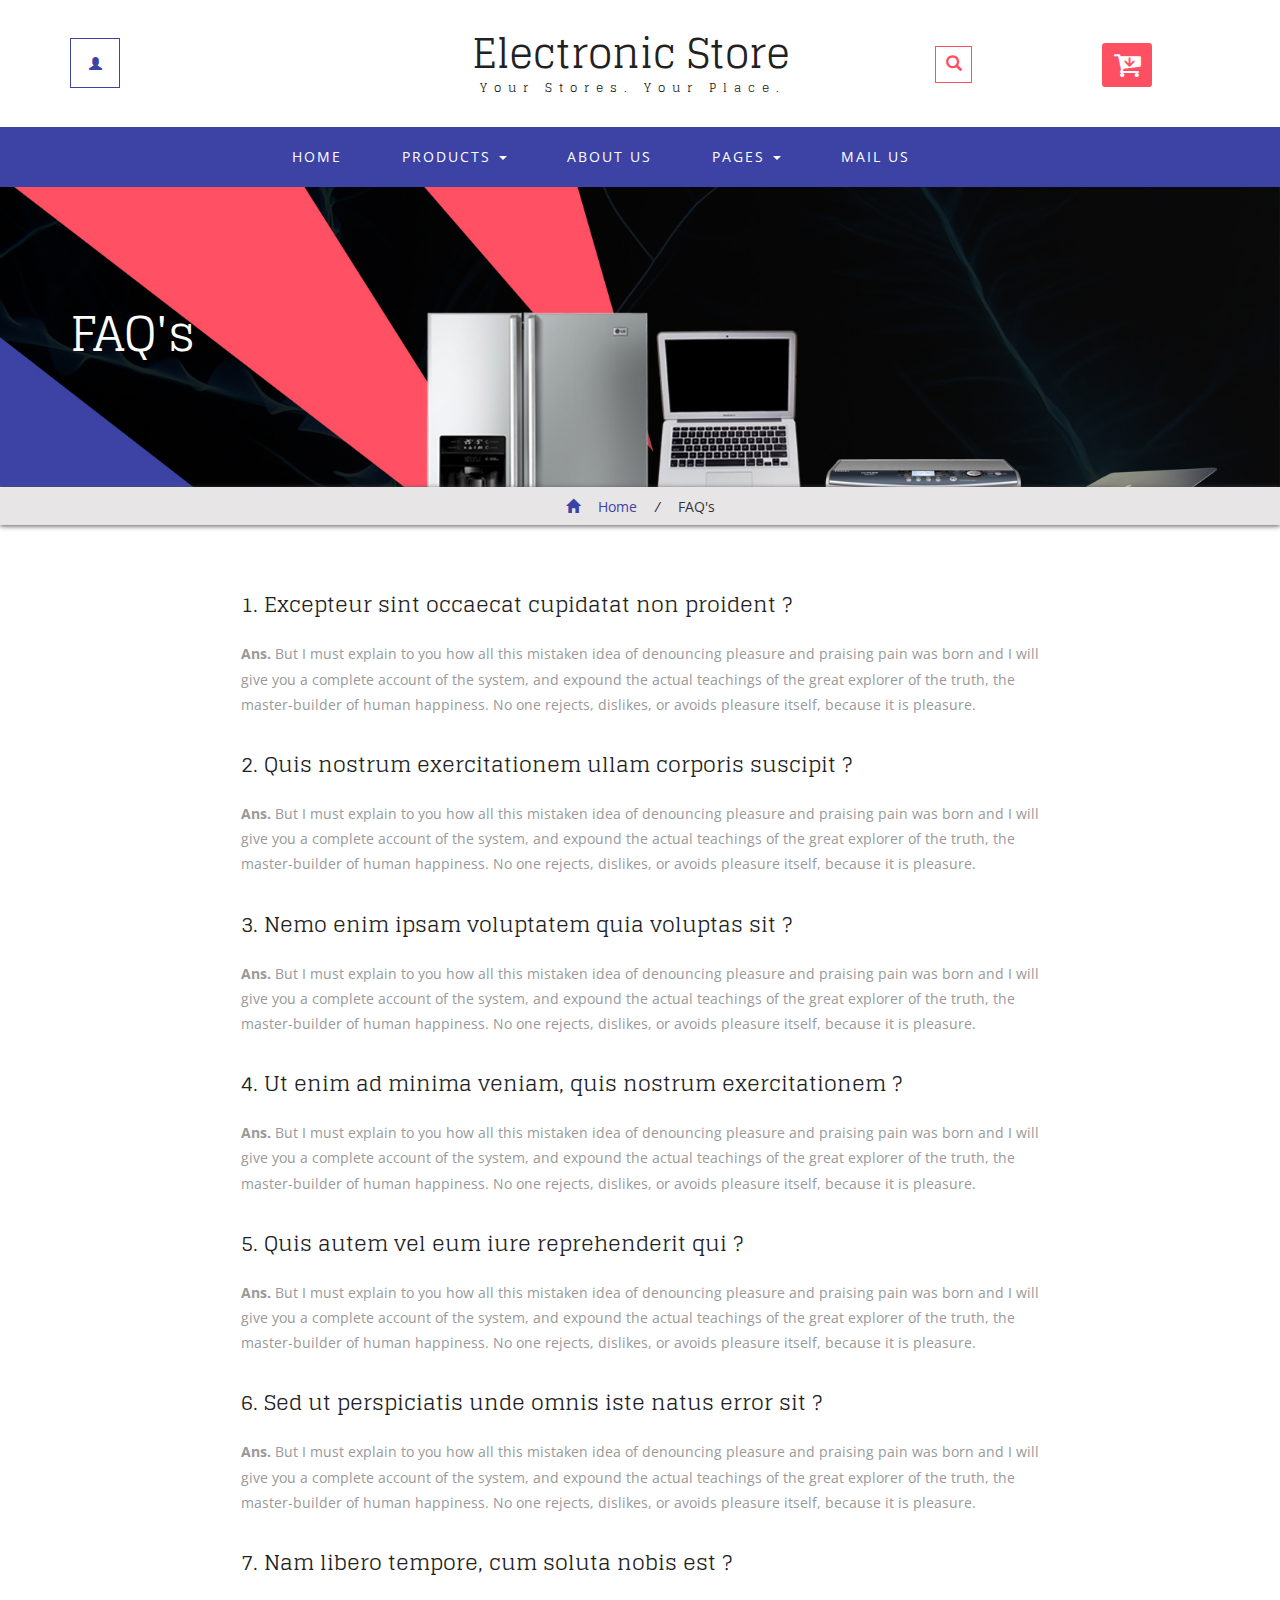
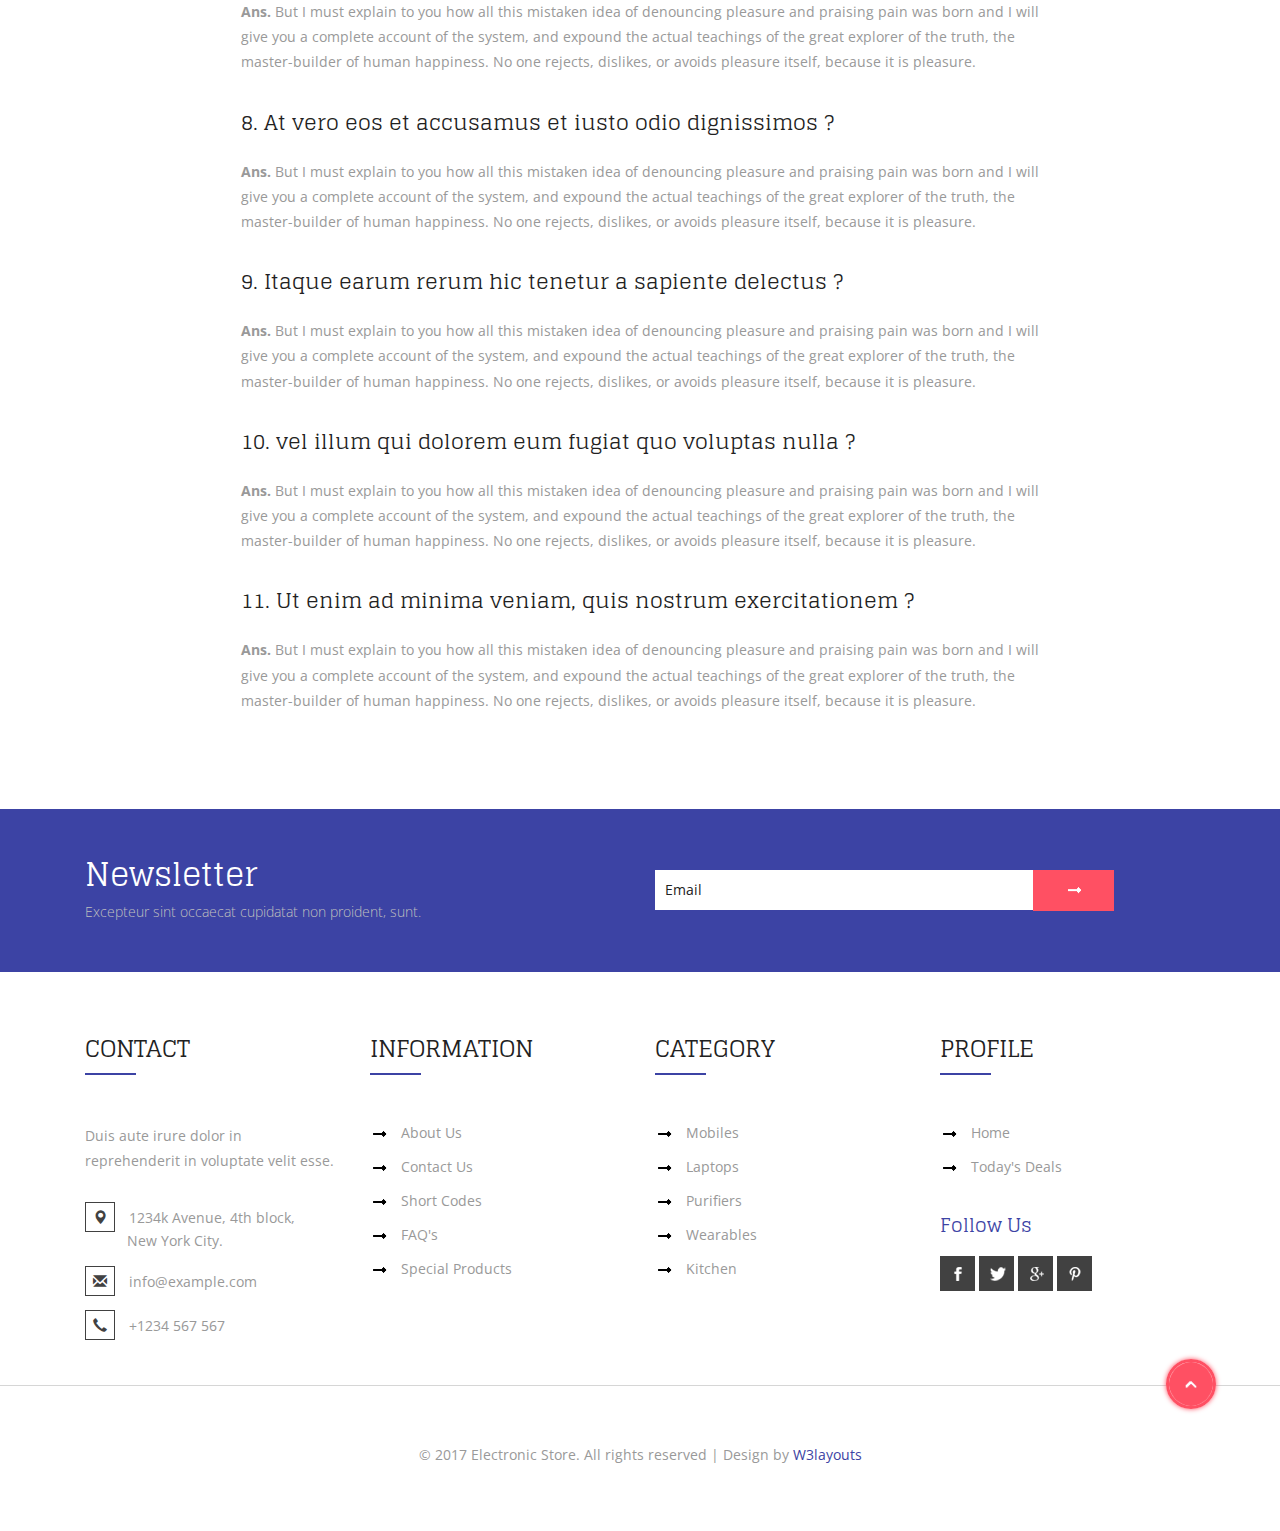
<file: faq.html>
<!--
Author: W3layouts
Author URL: http://w3layouts.com
License: Creative Commons Attribution 3.0 Unported
License URL: http://creativecommons.org/licenses/by/3.0/
-->
<!DOCTYPE html>
<html lang="en">
<head>
<title>Electronic Store a Ecommerce Online Shopping Category Bootstrap Responsive Website Template | FAQ's :: w3layouts</title>
<!-- for-mobile-apps -->
<meta name="viewport" content="width=device-width, initial-scale=1">
<meta http-equiv="Content-Type" content="text/html; charset=utf-8" />
<meta name="keywords" content="Electronic Store Responsive web template, Bootstrap Web Templates, Flat Web Templates, Android Compatible web template, 
	SmartPhone Compatible web template, free web designs for Nokia, Samsung, LG, SonyEricsson, Motorola web design" />
<script type="application/x-javascript"> addEventListener("load", function() { setTimeout(hideURLbar, 0); }, false);
	function hideURLbar(){ window.scrollTo(0,1); } </script>
<!-- //for-mobile-apps -->
<!-- Custom Theme files -->
<link href="css/bootstrap.css" rel="stylesheet" type="text/css" media="all" />
<link href="css/style.css" rel="stylesheet" type="text/css" media="all" /> 
<!-- //Custom Theme files -->
<!-- font-awesome icons -->
<link href="css/font-awesome.css" rel="stylesheet"> 
<!-- //font-awesome icons -->
<!-- js -->
<script src="js/jquery.min.js"></script> 
<!-- //js -->  
<!-- web fonts --> 
<link href='//fonts.googleapis.com/css?family=Glegoo:400,700' rel='stylesheet' type='text/css'>
<link href='//fonts.googleapis.com/css?family=Open+Sans:400,300,300italic,400italic,600,600italic,700,700italic,800,800italic' rel='stylesheet' type='text/css'>
<!-- //web fonts --> 
<!-- for bootstrap working -->
<script type="text/javascript" src="js/bootstrap-3.1.1.min.js"></script>
<!-- //for bootstrap working -->
<!-- start-smooth-scrolling -->
<script type="text/javascript">
	jQuery(document).ready(function($) {
		$(".scroll").click(function(event){		
			event.preventDefault();
			$('html,body').animate({scrollTop:$(this.hash).offset().top},1000);
		});
	});
</script>
<!-- //end-smooth-scrolling --> 
</head> 
<body> 
	<!-- header modal -->
	<div class="modal fade" id="myModal88" tabindex="-1" role="dialog" aria-labelledby="myModal88"
		aria-hidden="true">
		<div class="modal-dialog modal-lg">
			<div class="modal-content">
				<div class="modal-header">
					<button type="button" class="close" data-dismiss="modal" aria-hidden="true">
						&times;</button>
					<h4 class="modal-title" id="myModalLabel">Don't Wait, Login now!</h4>
				</div>
				<div class="modal-body modal-body-sub">
					<div class="row">
						<div class="col-md-8 modal_body_left modal_body_left1" style="border-right: 1px dotted #C2C2C2;padding-right:3em;">
							<div class="sap_tabs">	
								<div id="horizontalTab" style="display: block; width: 100%; margin: 0px;">
									<ul>
										<li class="resp-tab-item" aria-controls="tab_item-0"><span>Sign in</span></li>
										<li class="resp-tab-item" aria-controls="tab_item-1"><span>Sign up</span></li>
									</ul>		
									<div class="tab-1 resp-tab-content" aria-labelledby="tab_item-0">
										<div class="facts">
											<div class="register">
												<form action="#" method="post">			
													<input name="Email" placeholder="Email Address" type="text" required="">						
													<input name="Password" placeholder="Password" type="password" required="">										
													<div class="sign-up">
														<input type="submit" value="Sign in"/>
													</div>
												</form>
											</div>
										</div> 
									</div>	 
									<div class="tab-2 resp-tab-content" aria-labelledby="tab_item-1">
										<div class="facts">
											<div class="register">
												<form action="#" method="post">			
													<input placeholder="Name" name="Name" type="text" required="">
													<input placeholder="Email Address" name="Email" type="email" required="">	
													<input placeholder="Password" name="Password" type="password" required="">	
													<input placeholder="Confirm Password" name="Password" type="password" required="">
													<div class="sign-up">
														<input type="submit" value="Create Account"/>
													</div>
												</form>
											</div>
										</div>
									</div> 			        					            	      
								</div>	
							</div>
							<script src="js/easyResponsiveTabs.js" type="text/javascript"></script>
							<script type="text/javascript">
								$(document).ready(function () {
									$('#horizontalTab').easyResponsiveTabs({
										type: 'default', //Types: default, vertical, accordion           
										width: 'auto', //auto or any width like 600px
										fit: true   // 100% fit in a container
									});
								});
							</script>
							<div id="OR" class="hidden-xs">OR</div>
						</div>
						<div class="col-md-4 modal_body_right modal_body_right1">
							<div class="row text-center sign-with">
								<div class="col-md-12">
									<h3 class="other-nw">Sign in with</h3>
								</div>
								<div class="col-md-12">
									<ul class="social">
										<li class="social_facebook"><a href="#" class="entypo-facebook"></a></li>
										<li class="social_dribbble"><a href="#" class="entypo-dribbble"></a></li>
										<li class="social_twitter"><a href="#" class="entypo-twitter"></a></li>
										<li class="social_behance"><a href="#" class="entypo-behance"></a></li>
									</ul>
								</div>
							</div>
						</div>
					</div>
				</div>
			</div>
		</div>
	</div> 
	<!-- header modal -->
	<!-- header -->
	<div class="header" id="home1">
		<div class="container">
			<div class="w3l_login">
				<a href="#" data-toggle="modal" data-target="#myModal88"><span class="glyphicon glyphicon-user" aria-hidden="true"></span></a>
			</div>
			<div class="w3l_logo">
				<h1><a href="index.html">Electronic Store<span>Your stores. Your place.</span></a></h1>
			</div>
			<div class="search">
				<input class="search_box" type="checkbox" id="search_box">
				<label class="icon-search" for="search_box"><span class="glyphicon glyphicon-search" aria-hidden="true"></span></label>
				<div class="search_form">
					<form action="#" method="post">
						<input type="text" name="Search" placeholder="Search...">
						<input type="submit" value="Send">
					</form>
				</div>
			</div>
			<div class="cart cart box_1"> 
				<form action="#" method="post" class="last"> 
					<input type="hidden" name="cmd" value="_cart" />
					<input type="hidden" name="display" value="1" />
					<button class="w3view-cart" type="submit" name="submit" value=""><i class="fa fa-cart-arrow-down" aria-hidden="true"></i></button>
				</form>   
			</div>  
		</div>
	</div>
	<!-- //header -->
	<!-- navigation -->
	<div class="navigation">
		<div class="container">
			<nav class="navbar navbar-default">
				<!-- Brand and toggle get grouped for better mobile display -->
				<div class="navbar-header nav_2">
					<button type="button" class="navbar-toggle collapsed navbar-toggle1" data-toggle="collapse" data-target="#bs-megadropdown-tabs">
						<span class="sr-only">Toggle navigation</span>
						<span class="icon-bar"></span>
						<span class="icon-bar"></span>
						<span class="icon-bar"></span>
					</button>
				</div> 
				<div class="collapse navbar-collapse" id="bs-megadropdown-tabs">
					<ul class="nav navbar-nav">
						<li><a href="index.html">Home</a></li>	
						<!-- Mega Menu -->
						<li class="dropdown">
							<a href="#" class="dropdown-toggle" data-toggle="dropdown">Products <b class="caret"></b></a>
							<ul class="dropdown-menu multi-column columns-3">
								<div class="row">
									<div class="col-sm-3">
										<ul class="multi-column-dropdown">
											<h6>Mobiles</h6>
											<li><a href="products.html">Mobile Phones</a></li>
											<li><a href="products.html">Mp3 Players <span>New</span></a></li> 
											<li><a href="products.html">Popular Models</a></li>
											<li><a href="products.html">All Tablets<span>New</span></a></li>
										</ul>
									</div>
									<div class="col-sm-3">
										<ul class="multi-column-dropdown">
											<h6>Accessories</h6>
											<li><a href="products1.html">Laptop</a></li>
											<li><a href="products1.html">Desktop</a></li>
											<li><a href="products1.html">Wearables <span>New</span></a></li>
											<li><a href="products1.html"><i>Summer Store</i></a></li>
										</ul>
									</div>
									<div class="col-sm-2">
										<ul class="multi-column-dropdown">
											<h6>Home</h6>
											<li><a href="products2.html">Tv</a></li>
											<li><a href="products2.html">Camera</a></li>
											<li><a href="products2.html">AC</a></li>
											<li><a href="products2.html">Grinders</a></li>
										</ul>
									</div>
									<div class="col-sm-4">
										<div class="w3ls_products_pos">
											<h4>30%<i>Off/-</i></h4>
											<img src="images/1.jpg" alt=" " class="img-responsive" />
										</div>
									</div>
									<div class="clearfix"></div>
								</div>
							</ul>
						</li>
						<li><a href="about.html">About Us</a></li> 
						<li class="w3pages"><a href="#" class="dropdown-toggle" data-toggle="dropdown" role="button" aria-haspopup="true" aria-expanded="false">Pages <span class="caret"></span></a>
							<ul class="dropdown-menu">
								<li><a href="icons.html">Web Icons</a></li>
								<li><a href="codes.html">Short Codes</a></li>     
							</ul>
						</li>  
						<li><a href="mail.html">Mail Us</a></li>
					</ul>
				</div>
			</nav>
		</div>
	</div>
	<!-- //navigation -->
	<!-- banner -->
	<div class="banner banner10">
		<div class="container">
			<h2>FAQ's</h2>
		</div>
	</div>
	<!-- //banner -->    
	<!-- breadcrumbs -->
	<div class="breadcrumb_dress">
		<div class="container">
			<ul>
				<li><a href="index.html"><span class="glyphicon glyphicon-home" aria-hidden="true"></span> Home</a> <i>/</i></li>
				<li>FAQ's</li>
			</ul>
		</div>
	</div>
	<!-- //breadcrumbs --> 
	<!-- faq -->
	<div class="faq">
		<div class="container">	
			<div class="w3l_faq_grids">
				<div class="w3l_faq_grid">
					<h3>1. Excepteur sint occaecat cupidatat non proident ?</h3>
					<p><b>Ans.</b> But I must explain to you how all this mistaken idea of 
						denouncing pleasure and praising pain was born and I will give 
						you a complete account of the system, and expound the actual 
						teachings of the great explorer of the truth, the master-builder 
						of human happiness. No one rejects, dislikes, or avoids pleasure 
						itself, because it is pleasure.</p>
				</div>

				<div class="w3l_faq_grid">
					<h3>2. Quis nostrum exercitationem ullam corporis suscipit ?</h3>
					<p><b>Ans.</b> But I must explain to you how all this mistaken idea of 
						denouncing pleasure and praising pain was born and I will give 
						you a complete account of the system, and expound the actual 
						teachings of the great explorer of the truth, the master-builder 
						of human happiness. No one rejects, dislikes, or avoids pleasure 
						itself, because it is pleasure.</p>
				</div>
				<div class="w3l_faq_grid">
					<h3>3. Nemo enim ipsam voluptatem quia voluptas sit ?</h3>
					<p><b>Ans.</b> But I must explain to you how all this mistaken idea of 
						denouncing pleasure and praising pain was born and I will give 
						you a complete account of the system, and expound the actual 
						teachings of the great explorer of the truth, the master-builder 
						of human happiness. No one rejects, dislikes, or avoids pleasure 
						itself, because it is pleasure.</p>
				</div>
				<div class="w3l_faq_grid">
					<h3>4. Ut enim ad minima veniam, quis nostrum exercitationem ?</h3>
					<p><b>Ans.</b> But I must explain to you how all this mistaken idea of 
						denouncing pleasure and praising pain was born and I will give 
						you a complete account of the system, and expound the actual 
						teachings of the great explorer of the truth, the master-builder 
						of human happiness. No one rejects, dislikes, or avoids pleasure 
						itself, because it is pleasure.</p>
				</div>
				<div class="w3l_faq_grid">
					<h3>5. Quis autem vel eum iure reprehenderit qui ?</h3>
					<p><b>Ans.</b> But I must explain to you how all this mistaken idea of 
						denouncing pleasure and praising pain was born and I will give 
						you a complete account of the system, and expound the actual 
						teachings of the great explorer of the truth, the master-builder 
						of human happiness. No one rejects, dislikes, or avoids pleasure 
						itself, because it is pleasure.</p>
				</div>
				<div class="w3l_faq_grid">
					<h3>6. Sed ut perspiciatis unde omnis iste natus error sit ?</h3>
					<p><b>Ans.</b> But I must explain to you how all this mistaken idea of 
						denouncing pleasure and praising pain was born and I will give 
						you a complete account of the system, and expound the actual 
						teachings of the great explorer of the truth, the master-builder 
						of human happiness. No one rejects, dislikes, or avoids pleasure 
						itself, because it is pleasure.</p>
				</div>
				<div class="w3l_faq_grid">
					<h3>7. Nam libero tempore, cum soluta nobis est ?</h3>
					<p><b>Ans.</b> But I must explain to you how all this mistaken idea of 
						denouncing pleasure and praising pain was born and I will give 
						you a complete account of the system, and expound the actual 
						teachings of the great explorer of the truth, the master-builder 
						of human happiness. No one rejects, dislikes, or avoids pleasure 
						itself, because it is pleasure.</p>
				</div>
				<div class="w3l_faq_grid">
					<h3>8. At vero eos et accusamus et iusto odio dignissimos ?</h3>
					<p><b>Ans.</b> But I must explain to you how all this mistaken idea of 
						denouncing pleasure and praising pain was born and I will give 
						you a complete account of the system, and expound the actual 
						teachings of the great explorer of the truth, the master-builder 
						of human happiness. No one rejects, dislikes, or avoids pleasure 
						itself, because it is pleasure.</p>
				</div>
				<div class="w3l_faq_grid">
					<h3>9. Itaque earum rerum hic tenetur a sapiente delectus ?</h3>
					<p><b>Ans.</b> But I must explain to you how all this mistaken idea of 
						denouncing pleasure and praising pain was born and I will give 
						you a complete account of the system, and expound the actual 
						teachings of the great explorer of the truth, the master-builder 
						of human happiness. No one rejects, dislikes, or avoids pleasure 
						itself, because it is pleasure.</p>
				</div>
				<div class="w3l_faq_grid">
					<h3>10. vel illum qui dolorem eum fugiat quo voluptas nulla ?</h3>
					<p><b>Ans.</b> But I must explain to you how all this mistaken idea of 
						denouncing pleasure and praising pain was born and I will give 
						you a complete account of the system, and expound the actual 
						teachings of the great explorer of the truth, the master-builder 
						of human happiness. No one rejects, dislikes, or avoids pleasure 
						itself, because it is pleasure.</p>
				</div>
				<div class="w3l_faq_grid">
					<h3>11. Ut enim ad minima veniam, quis nostrum exercitationem ?</h3>
					<p><b>Ans.</b> But I must explain to you how all this mistaken idea of 
						denouncing pleasure and praising pain was born and I will give 
						you a complete account of the system, and expound the actual 
						teachings of the great explorer of the truth, the master-builder 
						of human happiness. No one rejects, dislikes, or avoids pleasure 
						itself, because it is pleasure.</p>
				</div>
			</div>
		</div>
	</div>
	<!-- //faq -->
<!-- newsletter -->
	<div class="newsletter">
		<div class="container">
			<div class="col-md-6 w3agile_newsletter_left">
				<h3>Newsletter</h3>
				<p>Excepteur sint occaecat cupidatat non proident, sunt.</p>
			</div>
			<div class="col-md-6 w3agile_newsletter_right">
				<form action="#" method="post">
					<input type="email" name="Email" placeholder="Email" required="">
					<input type="submit" value="" />
				</form>
			</div>
			<div class="clearfix"> </div>
		</div>
	</div>
	<!-- //newsletter -->
	<!-- footer -->
	<div class="footer">
		<div class="container">
			<div class="w3_footer_grids">
				<div class="col-md-3 w3_footer_grid">
					<h3>Contact</h3>
					<p>Duis aute irure dolor in reprehenderit in voluptate velit esse.</p>
					<ul class="address">
						<li><i class="glyphicon glyphicon-map-marker" aria-hidden="true"></i>1234k Avenue, 4th block, <span>New York City.</span></li>
						<li><i class="glyphicon glyphicon-envelope" aria-hidden="true"></i><a href="mailto:info@example.com">info@example.com</a></li>
						<li><i class="glyphicon glyphicon-earphone" aria-hidden="true"></i>+1234 567 567</li>
					</ul>
				</div>
				<div class="col-md-3 w3_footer_grid">
					<h3>Information</h3>
					<ul class="info"> 
						<li><a href="about.html">About Us</a></li>
						<li><a href="mail.html">Contact Us</a></li>
						<li><a href="codes.html">Short Codes</a></li>
						<li><a href="faq.html">FAQ's</a></li>
						<li><a href="products.html">Special Products</a></li>
					</ul>
				</div>
				<div class="col-md-3 w3_footer_grid">
					<h3>Category</h3>
					<ul class="info"> 
						<li><a href="products.html">Mobiles</a></li>
						<li><a href="products1.html">Laptops</a></li>
						<li><a href="products.html">Purifiers</a></li>
						<li><a href="products1.html">Wearables</a></li>
						<li><a href="products2.html">Kitchen</a></li>
					</ul>
				</div>
				<div class="col-md-3 w3_footer_grid">
					<h3>Profile</h3>
					<ul class="info"> 
						<li><a href="index.html">Home</a></li>
						<li><a href="products.html">Today's Deals</a></li>
					</ul>
					<h4>Follow Us</h4>
					<div class="agileits_social_button">
						<ul>
							<li><a href="#" class="facebook"> </a></li>
							<li><a href="#" class="twitter"> </a></li>
							<li><a href="#" class="google"> </a></li>
							<li><a href="#" class="pinterest"> </a></li>
						</ul>
					</div>
				</div>
				<div class="clearfix"> </div>
			</div>
		</div>
		<div class="footer-copy">
			<div class="footer-copy1">
				<div class="footer-copy-pos">
					<a href="#home1" class="scroll"><img src="images/arrow.png" alt=" " class="img-responsive" /></a>
				</div>
			</div>
			<div class="container">
				<p>&copy; 2017 Electronic Store. All rights reserved | Design by <a href="http://w3layouts.com/">W3layouts</a></p>
			</div>
		</div>
	</div>
	<!-- //footer -->  
	<!-- cart-js -->
	<script src="js/minicart.js"></script>
	<script>
        w3ls.render();

        w3ls.cart.on('w3sb_checkout', function (evt) {
        	var items, len, i;

        	if (this.subtotal() > 0) {
        		items = this.items();

        		for (i = 0, len = items.length; i < len; i++) { 
        		}
        	}
        });
    </script>  
	<!-- //cart-js --> 
</body>
</html>
</file>
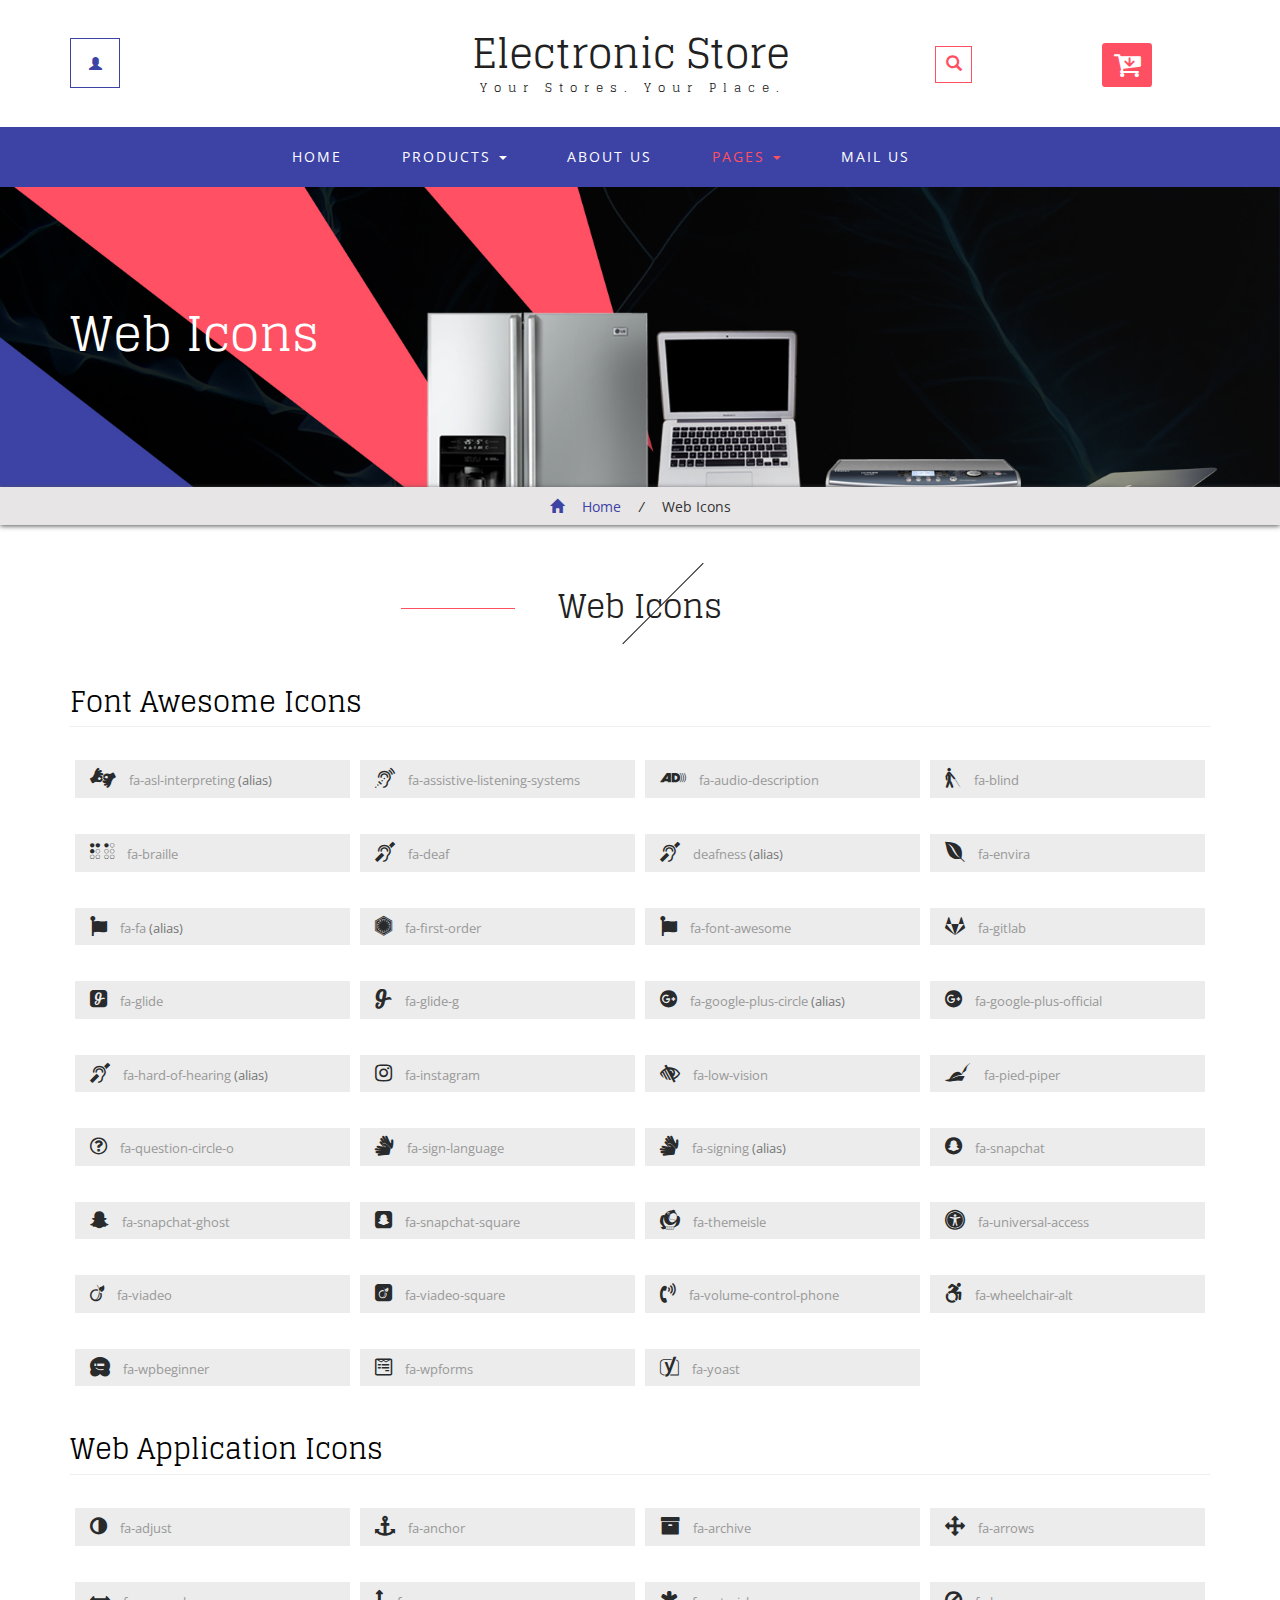
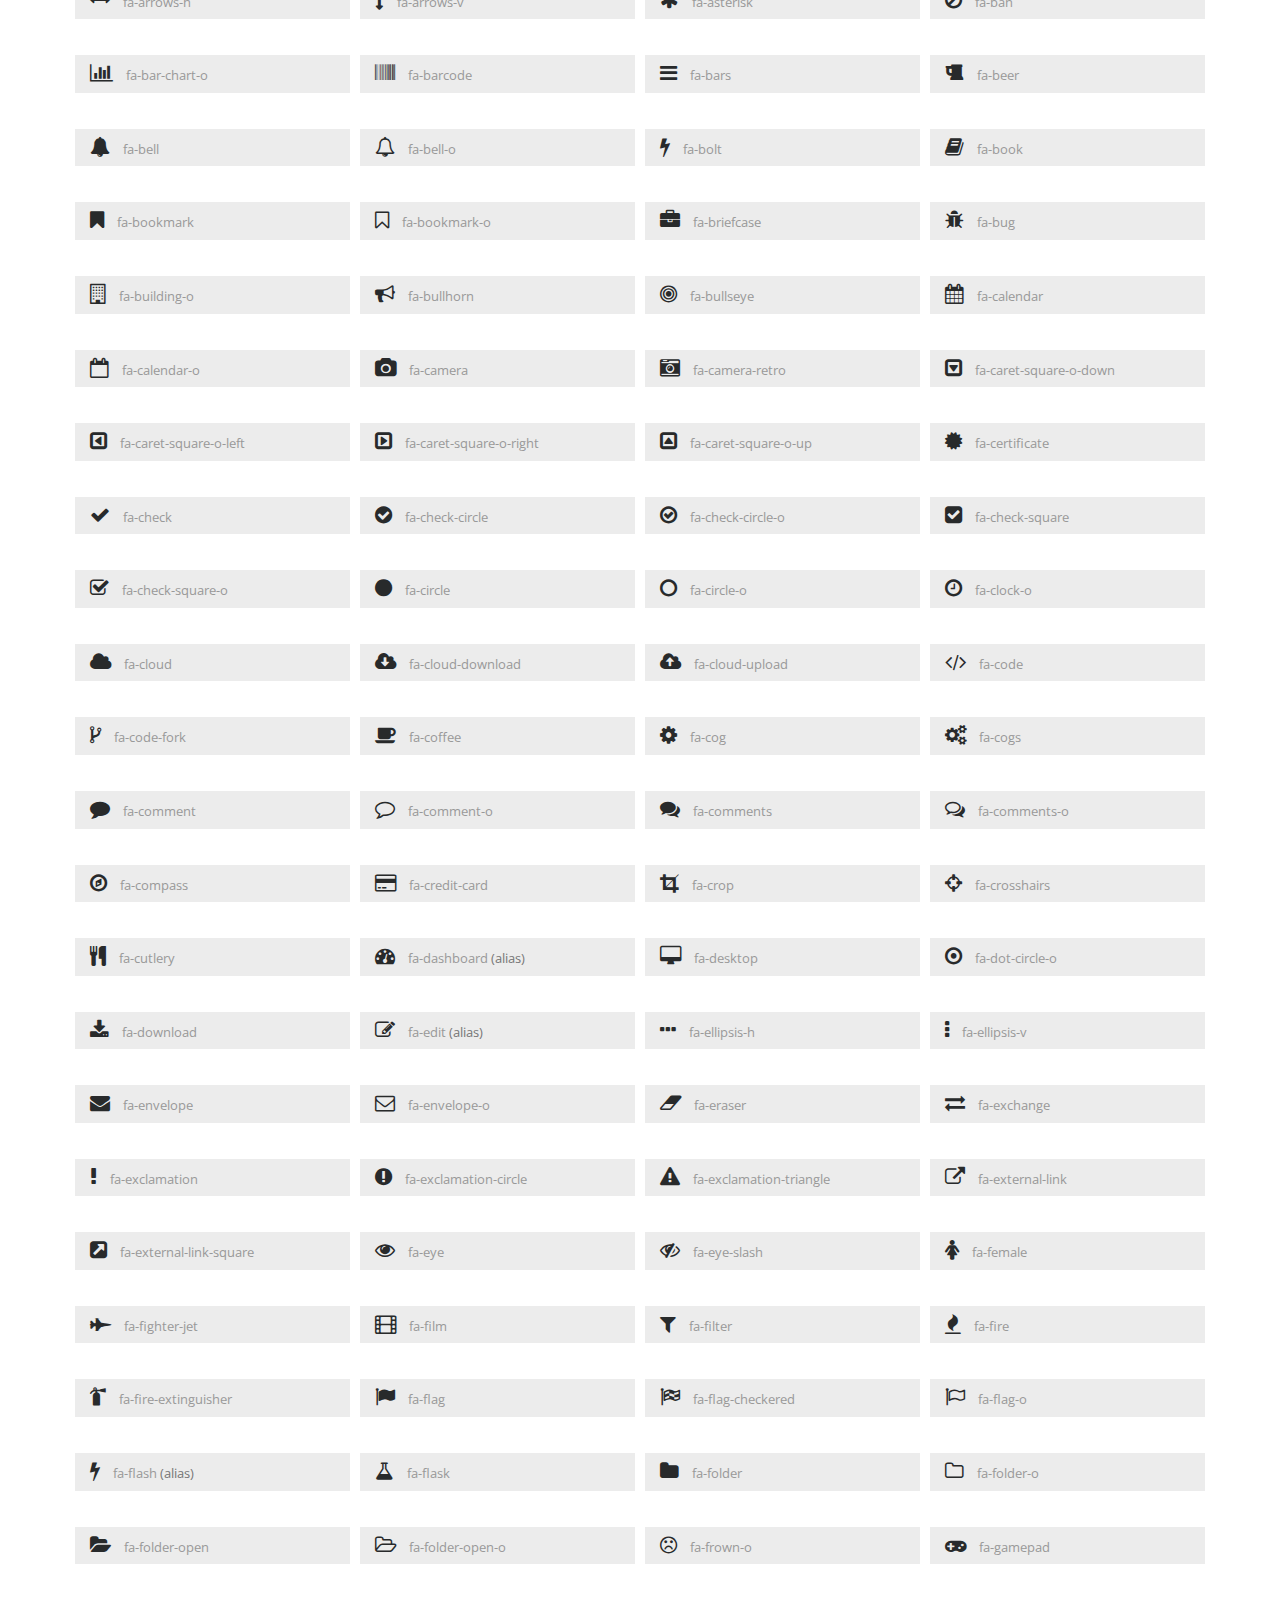
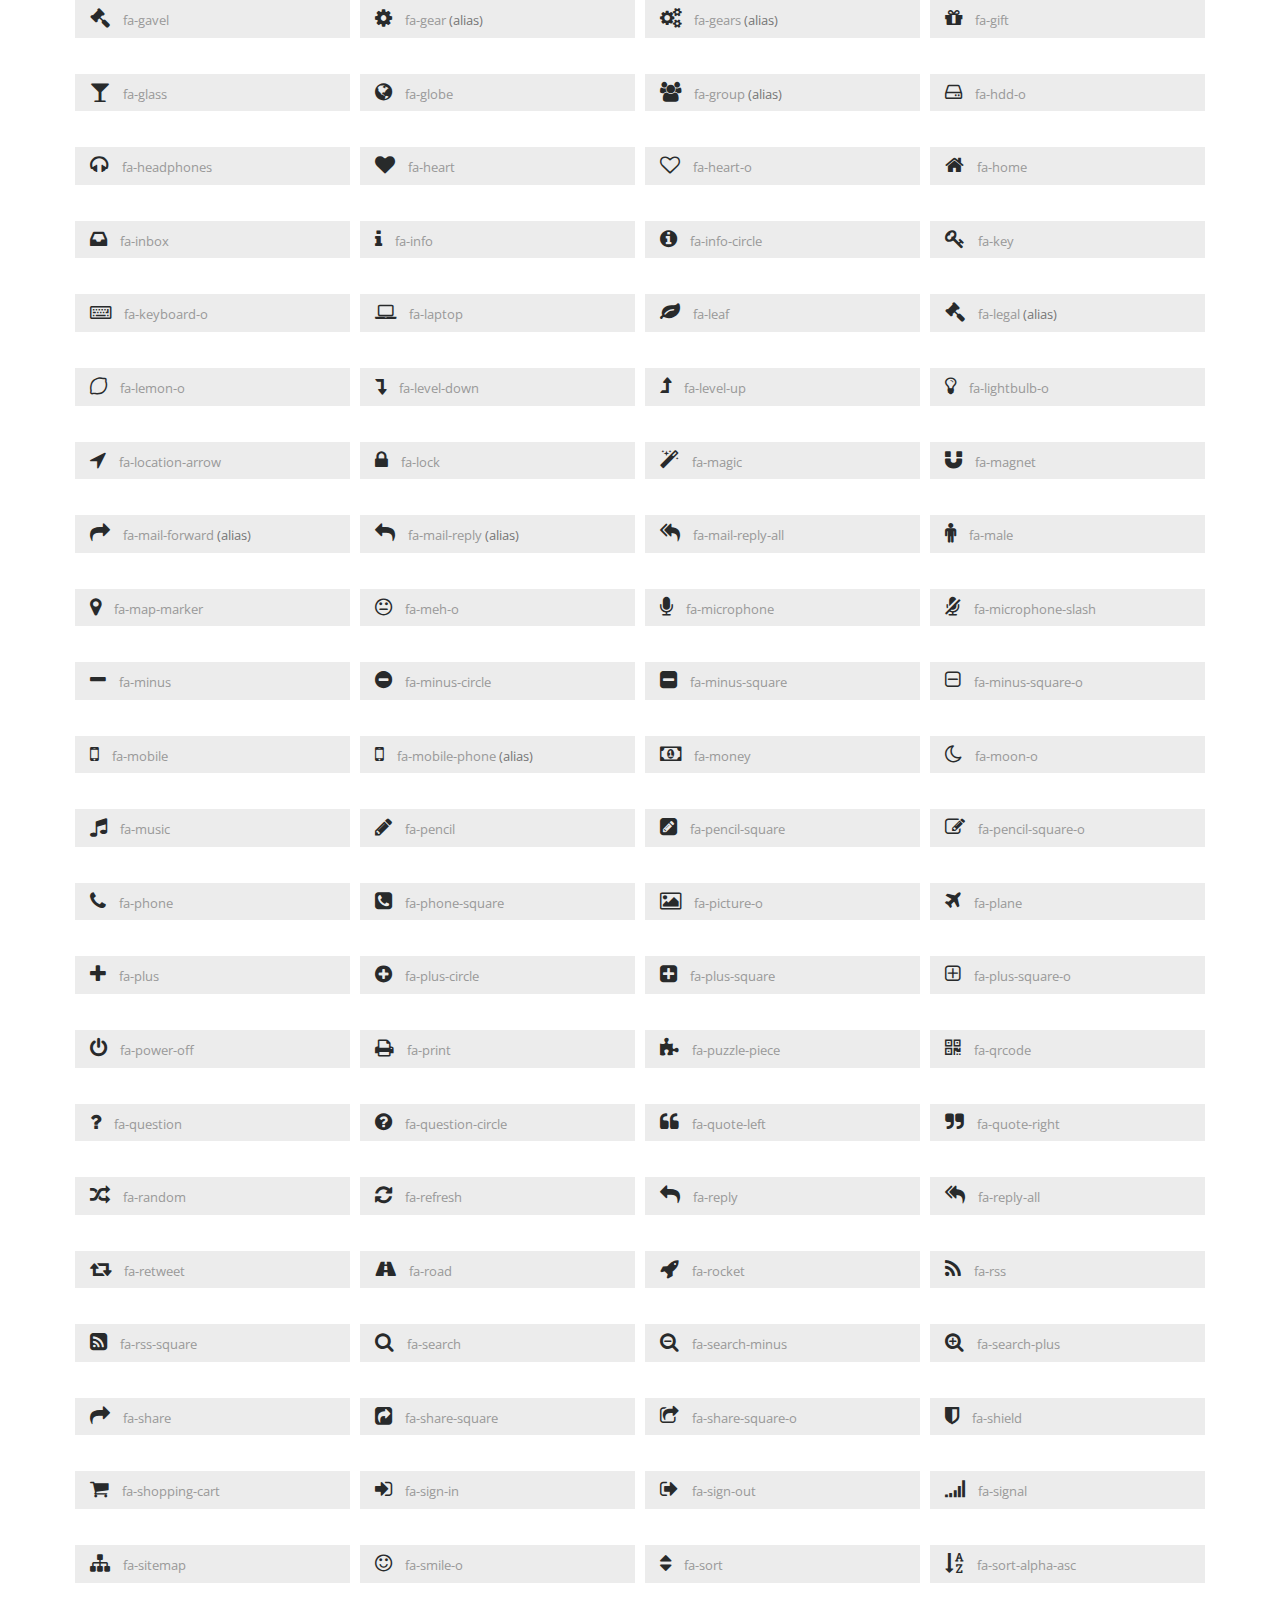
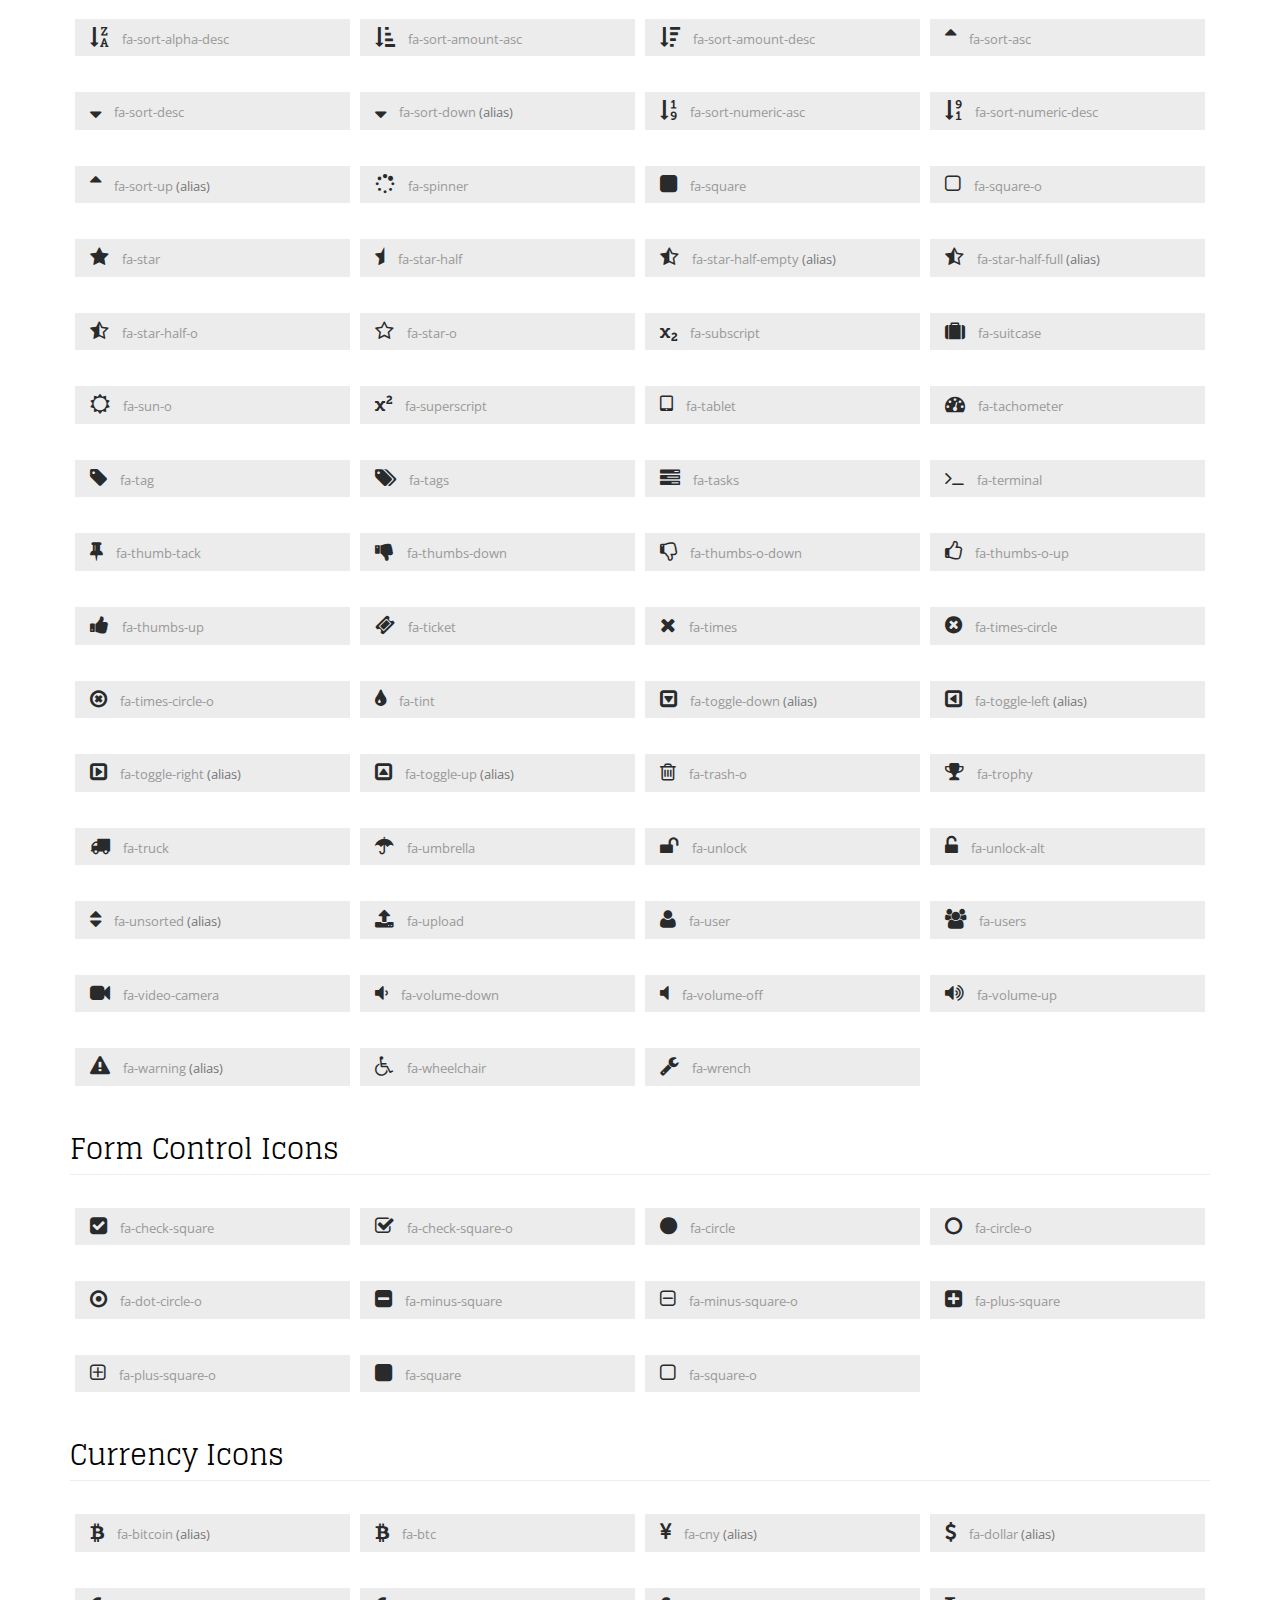
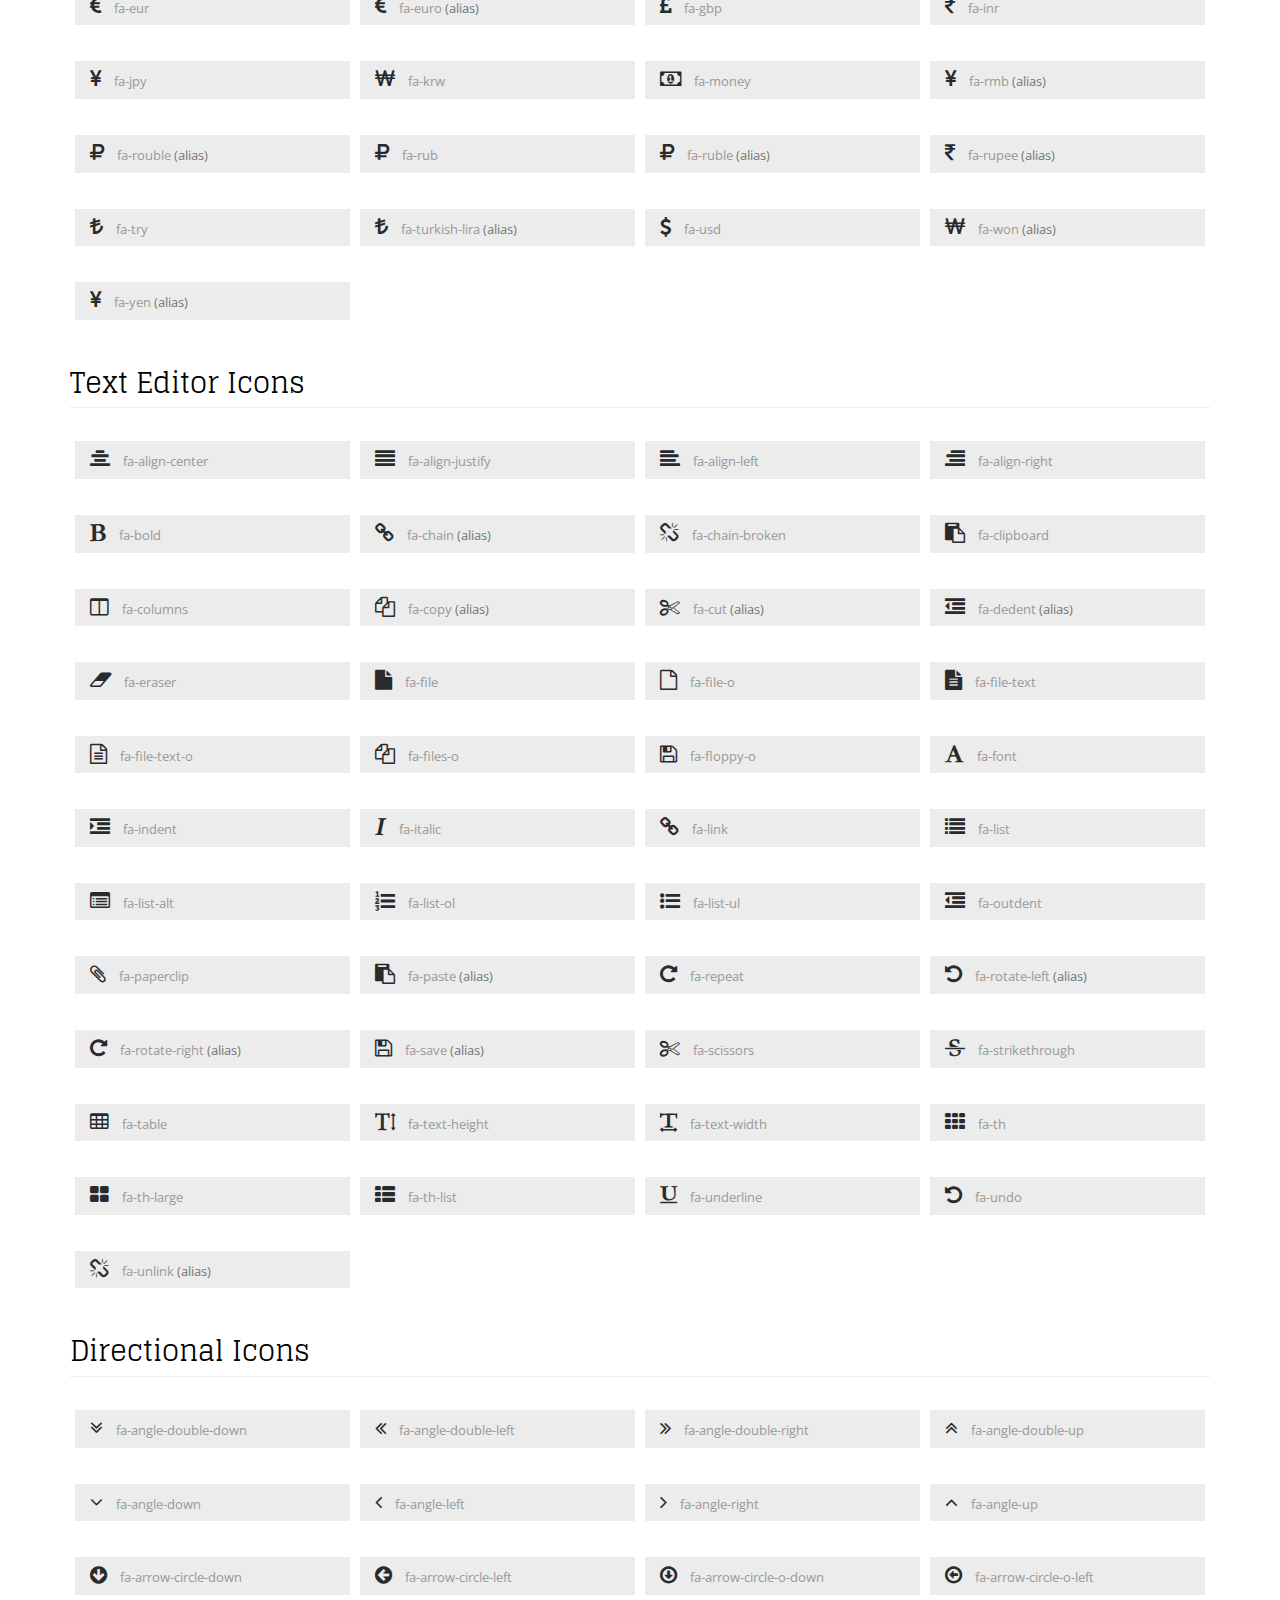
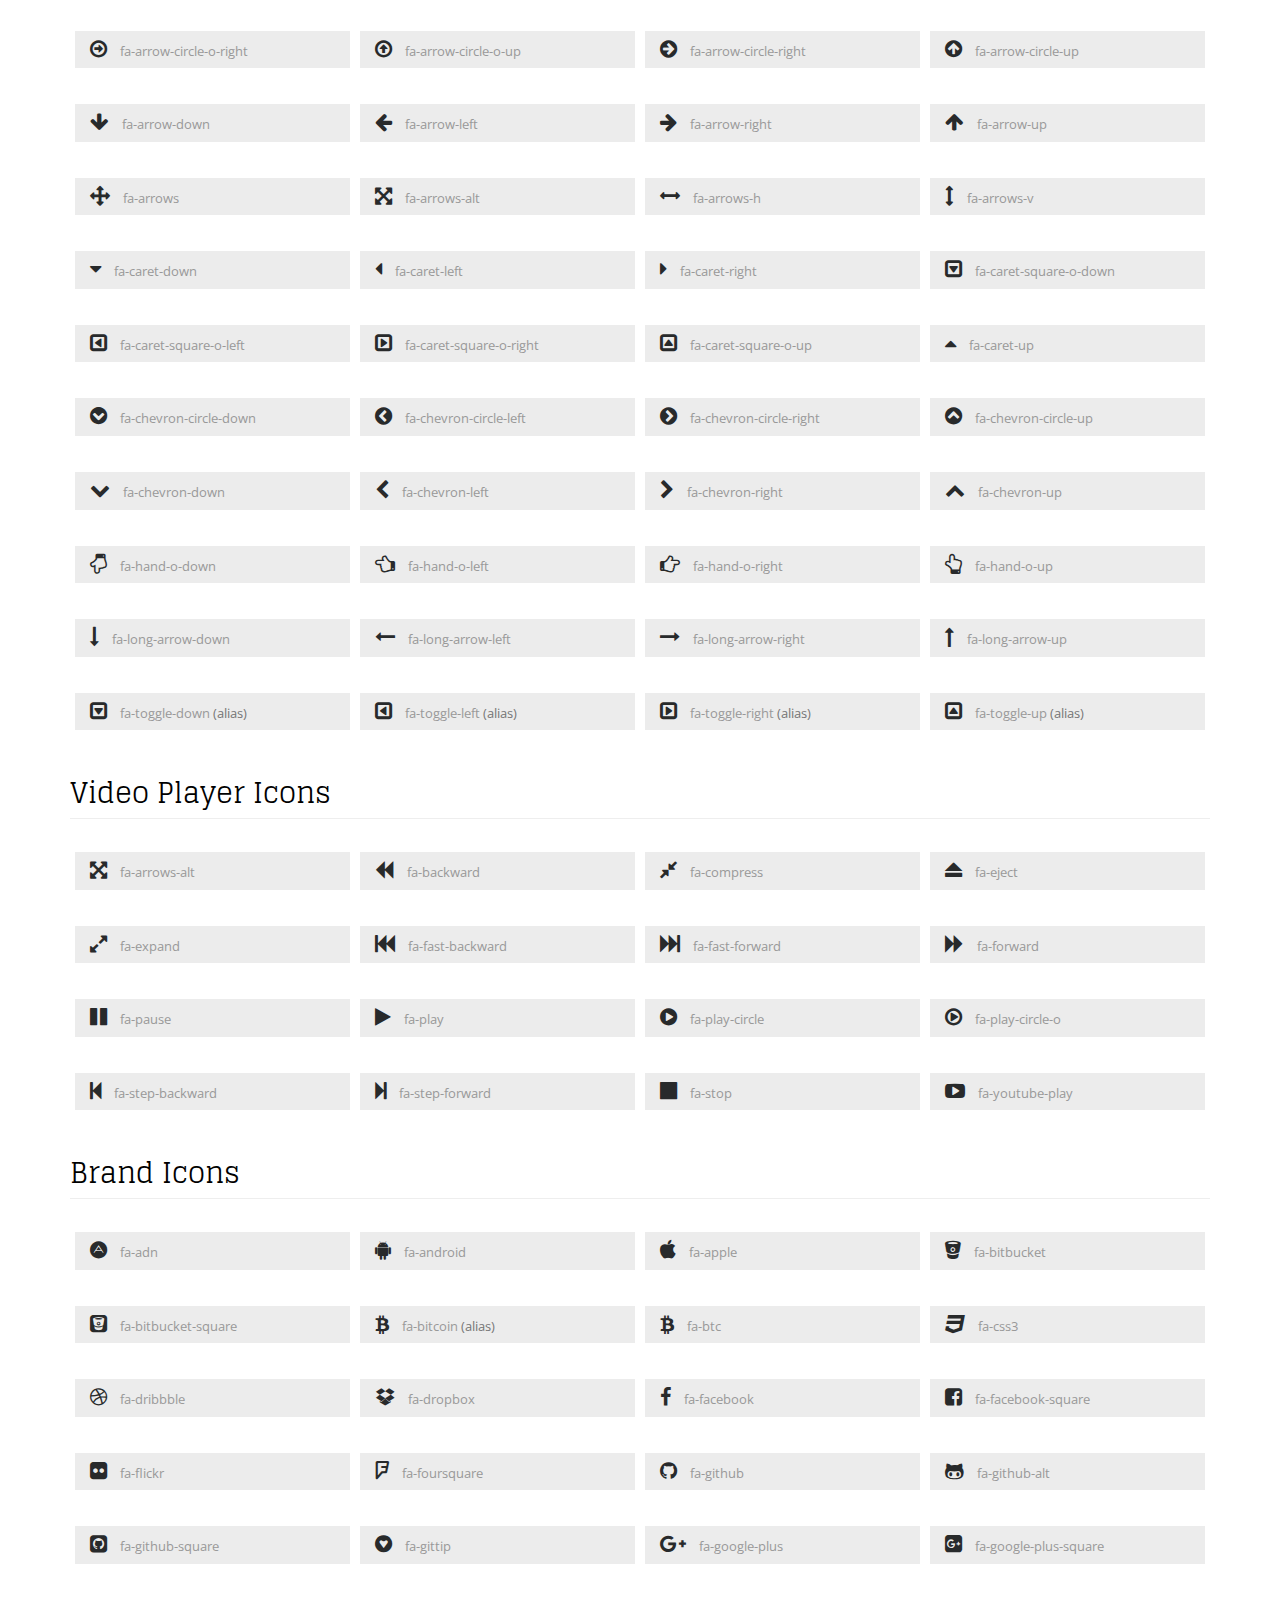
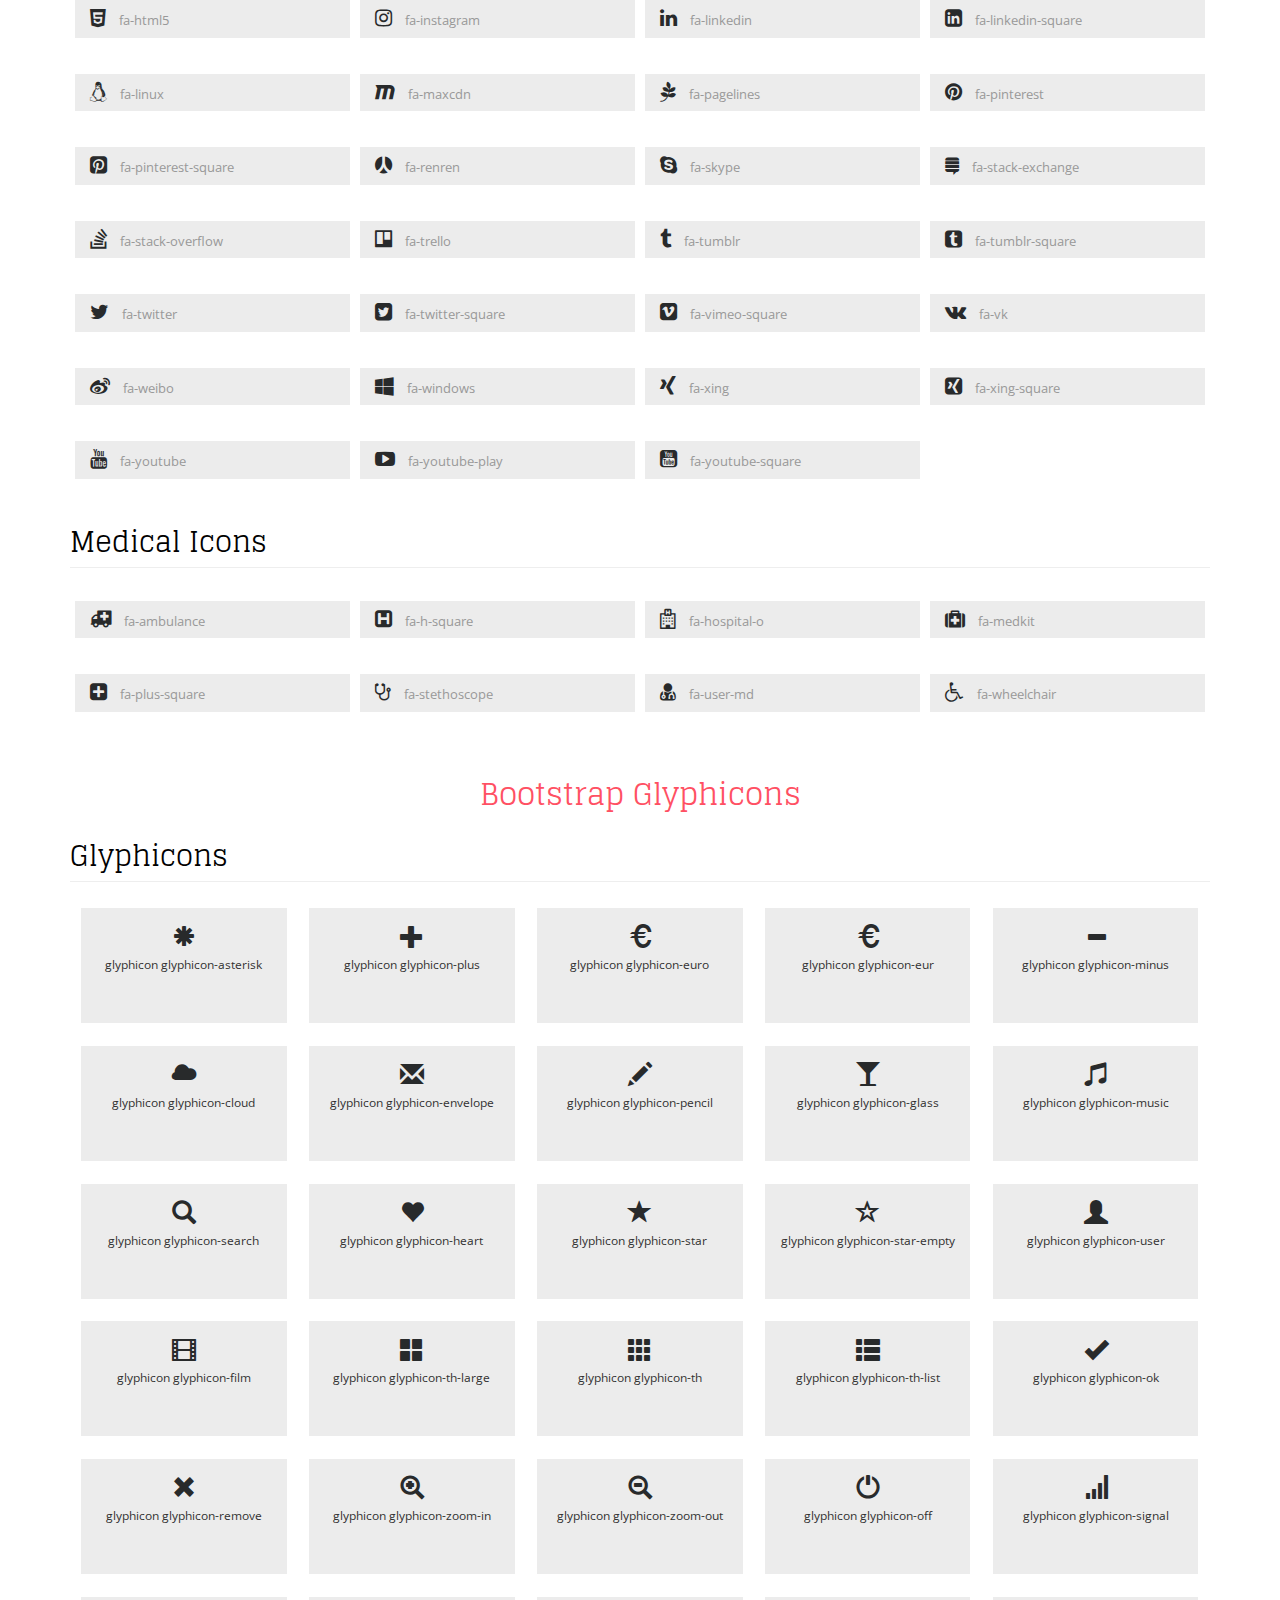
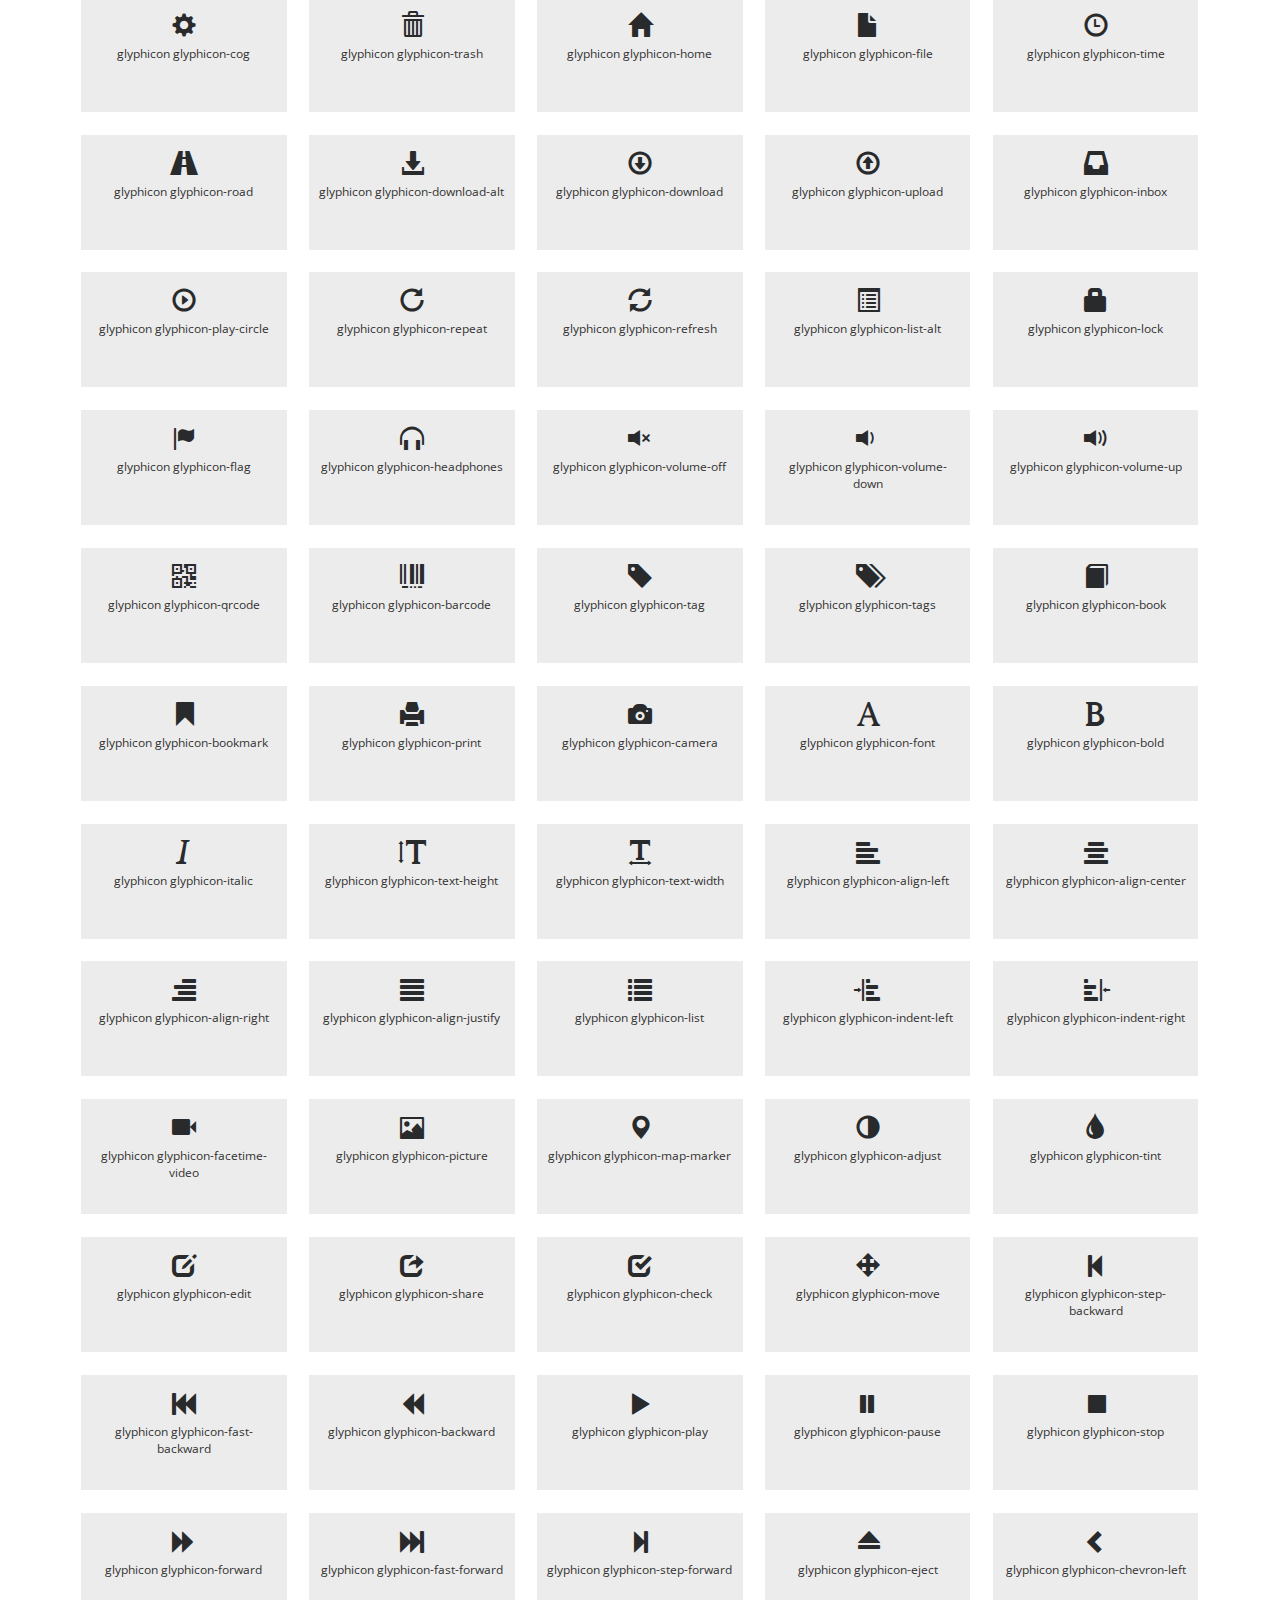
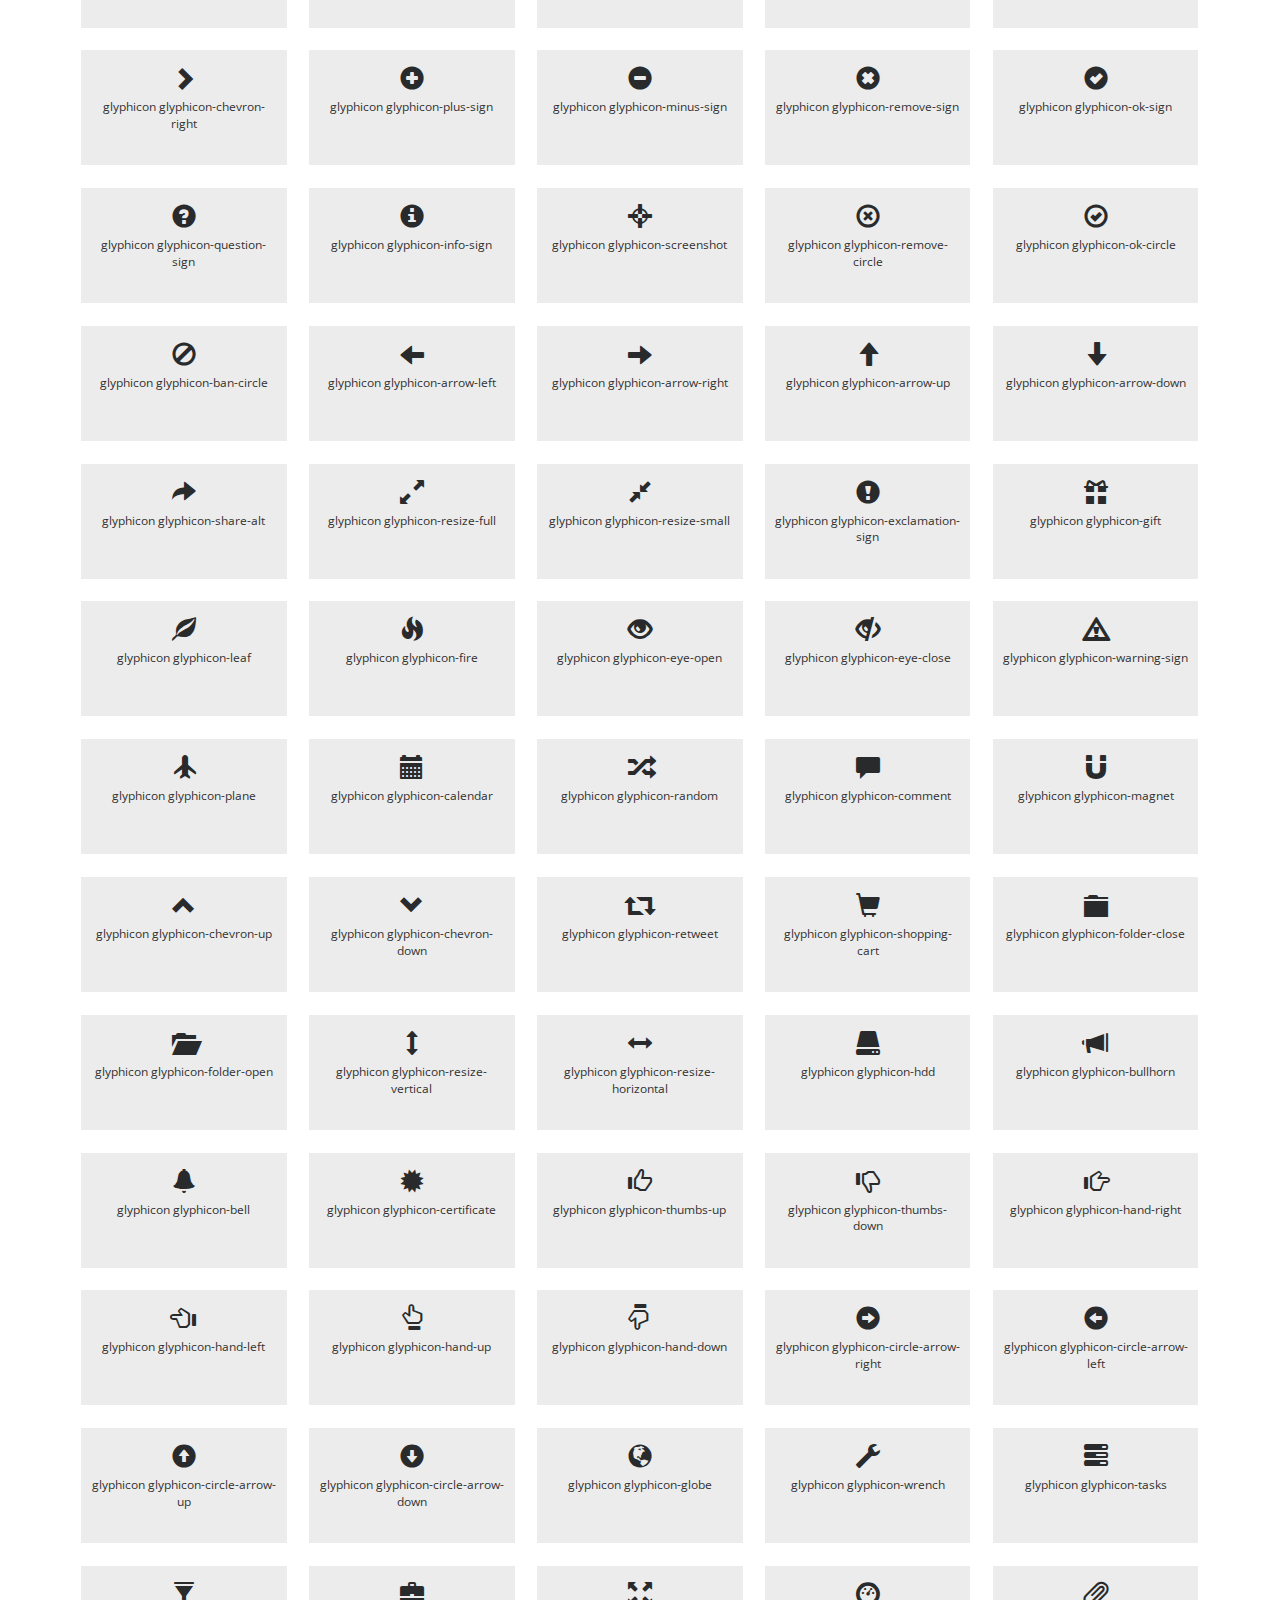
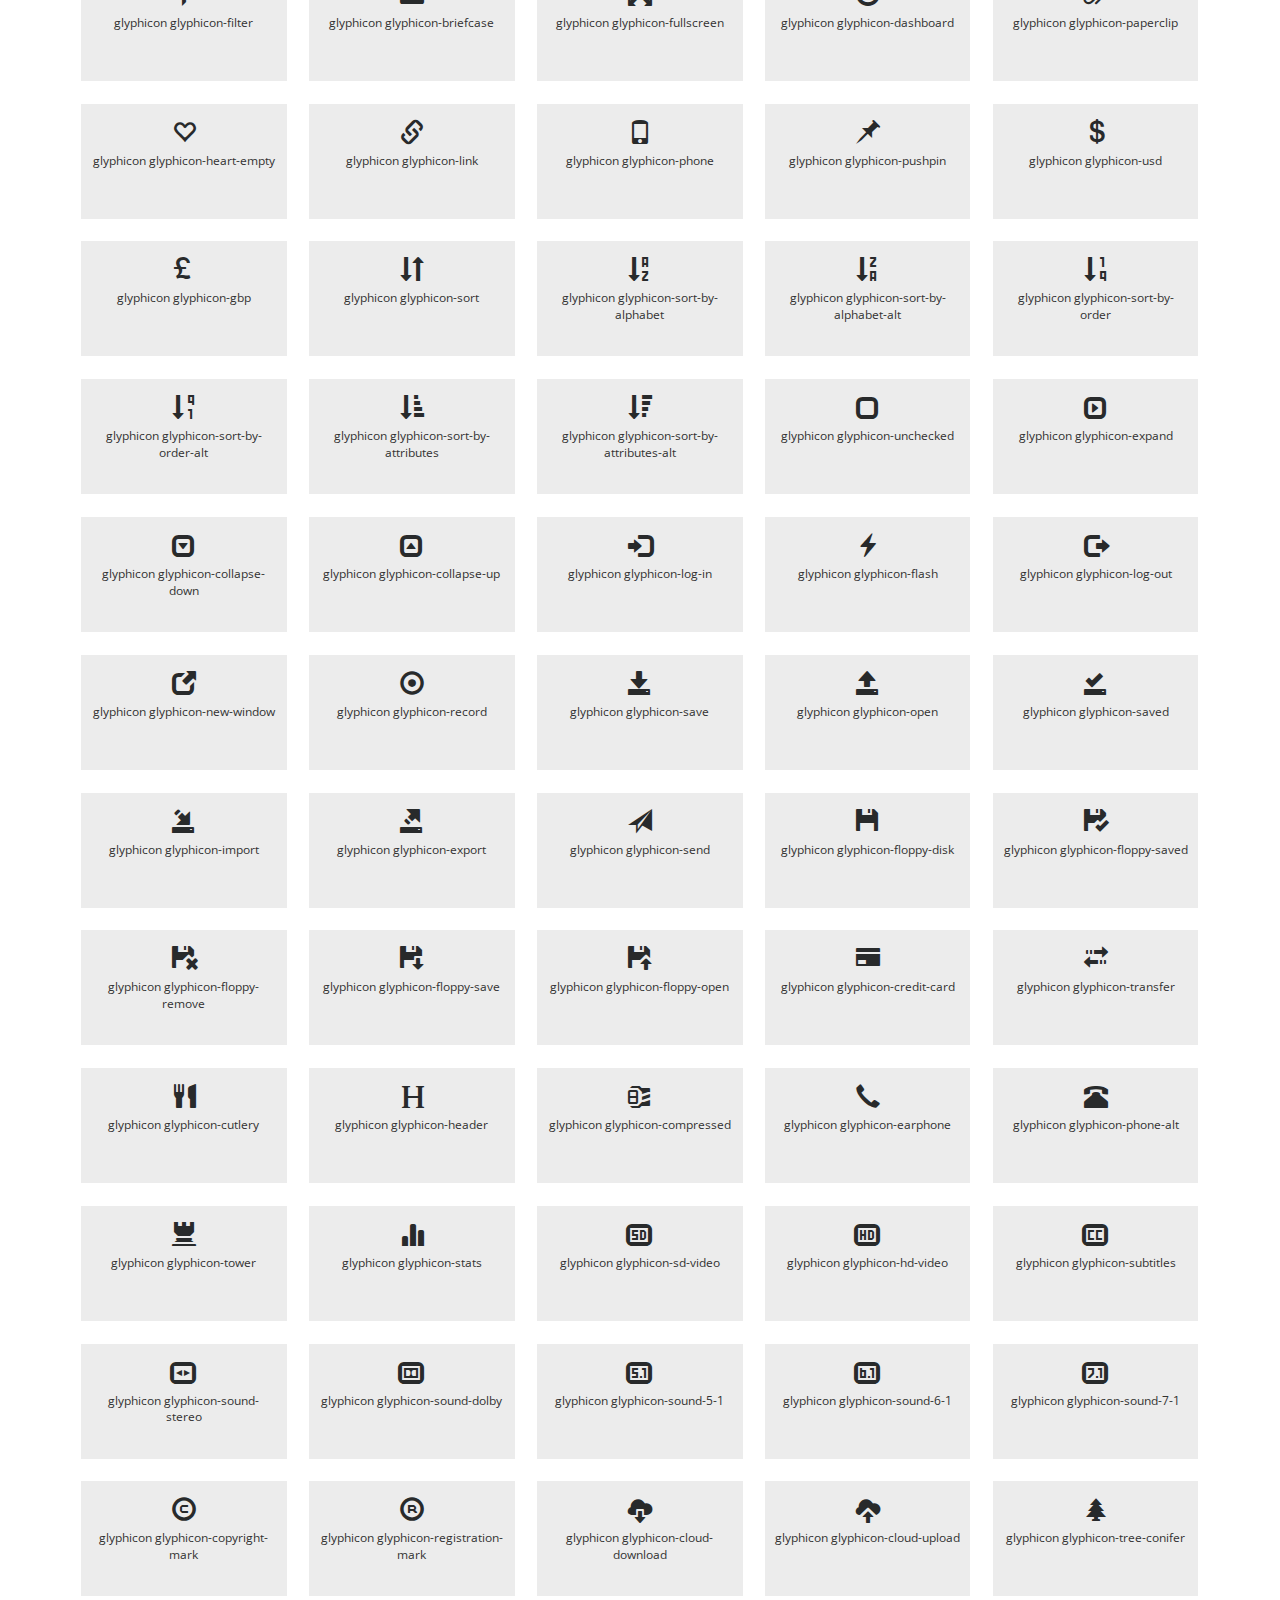
<file: icons.html>
<!--
Author: W3layouts
Author URL: http://w3layouts.com
License: Creative Commons Attribution 3.0 Unported
License URL: http://creativecommons.org/licenses/by/3.0/
-->
<!DOCTYPE html>
<html lang="en">
<head>
<title>Electronic Store a Ecommerce Online Shopping Category Bootstrap Responsive Website Template | Web Icons :: w3layouts</title>
<!-- for-mobile-apps -->
<meta name="viewport" content="width=device-width, initial-scale=1">
<meta http-equiv="Content-Type" content="text/html; charset=utf-8" />
<meta name="keywords" content="Electronic Store Responsive web template, Bootstrap Web Templates, Flat Web Templates, Android Compatible web template, 
	SmartPhone Compatible web template, free web designs for Nokia, Samsung, LG, SonyEricsson, Motorola web design" />
<script type="application/x-javascript"> addEventListener("load", function() { setTimeout(hideURLbar, 0); }, false);
	function hideURLbar(){ window.scrollTo(0,1); } </script>
<!-- //for-mobile-apps -->
<!-- Custom Theme files -->
<link href="css/bootstrap.css" rel="stylesheet" type="text/css" media="all" />
<link href="css/style.css" rel="stylesheet" type="text/css" media="all" /> 
<!-- //Custom Theme files -->
<!-- font-awesome icons -->
<link href="css/font-awesome.css" rel="stylesheet"> 
<!-- //font-awesome icons -->
<!-- js -->
<script src="js/jquery.min.js"></script> 
<!-- //js -->  
<!-- web fonts --> 
<link href='//fonts.googleapis.com/css?family=Glegoo:400,700' rel='stylesheet' type='text/css'>
<link href='//fonts.googleapis.com/css?family=Open+Sans:400,300,300italic,400italic,600,600italic,700,700italic,800,800italic' rel='stylesheet' type='text/css'>
<!-- //web fonts --> 
<!-- for bootstrap working -->
<script type="text/javascript" src="js/bootstrap-3.1.1.min.js"></script>
<!-- //for bootstrap working -->
<!-- start-smooth-scrolling -->
<script type="text/javascript">
	jQuery(document).ready(function($) {
		$(".scroll").click(function(event){		
			event.preventDefault();
			$('html,body').animate({scrollTop:$(this.hash).offset().top},1000);
		});
	});
</script>
<!-- //end-smooth-scrolling --> 
</head> 
<body> 
	<!-- header modal -->
	<div class="modal fade" id="myModal88" tabindex="-1" role="dialog" aria-labelledby="myModal88"
		aria-hidden="true">
		<div class="modal-dialog modal-lg">
			<div class="modal-content">
				<div class="modal-header">
					<button type="button" class="close" data-dismiss="modal" aria-hidden="true">
						&times;</button>
					<h4 class="modal-title" id="myModalLabel">Don't Wait, Login now!</h4>
				</div>
				<div class="modal-body modal-body-sub">
					<div class="row">
						<div class="col-md-8 modal_body_left modal_body_left1" style="border-right: 1px dotted #C2C2C2;padding-right:3em;">
							<div class="sap_tabs">	
								<div id="horizontalTab" style="display: block; width: 100%; margin: 0px;">
									<ul>
										<li class="resp-tab-item" aria-controls="tab_item-0"><span>Sign in</span></li>
										<li class="resp-tab-item" aria-controls="tab_item-1"><span>Sign up</span></li>
									</ul>		
									<div class="tab-1 resp-tab-content" aria-labelledby="tab_item-0">
										<div class="facts">
											<div class="register">
												<form action="#" method="post">			
													<input name="Email" placeholder="Email Address" type="text" required="">						
													<input name="Password" placeholder="Password" type="password" required="">										
													<div class="sign-up">
														<input type="submit" value="Sign in"/>
													</div>
												</form>
											</div>
										</div> 
									</div>	 
									<div class="tab-2 resp-tab-content" aria-labelledby="tab_item-1">
										<div class="facts">
											<div class="register">
												<form action="#" method="post">			
													<input placeholder="Name" name="Name" type="text" required="">
													<input placeholder="Email Address" name="Email" type="email" required="">	
													<input placeholder="Password" name="Password" type="password" required="">	
													<input placeholder="Confirm Password" name="Password" type="password" required="">
													<div class="sign-up">
														<input type="submit" value="Create Account"/>
													</div>
												</form>
											</div>
										</div>
									</div> 			        					            	      
								</div>	
							</div>
							<script src="js/easyResponsiveTabs.js" type="text/javascript"></script>
							<script type="text/javascript">
								$(document).ready(function () {
									$('#horizontalTab').easyResponsiveTabs({
										type: 'default', //Types: default, vertical, accordion           
										width: 'auto', //auto or any width like 600px
										fit: true   // 100% fit in a container
									});
								});
							</script>
							<div id="OR" class="hidden-xs">OR</div>
						</div>
						<div class="col-md-4 modal_body_right modal_body_right1">
							<div class="row text-center sign-with">
								<div class="col-md-12">
									<h3 class="other-nw">Sign in with</h3>
								</div>
								<div class="col-md-12">
									<ul class="social">
										<li class="social_facebook"><a href="#" class="entypo-facebook"></a></li>
										<li class="social_dribbble"><a href="#" class="entypo-dribbble"></a></li>
										<li class="social_twitter"><a href="#" class="entypo-twitter"></a></li>
										<li class="social_behance"><a href="#" class="entypo-behance"></a></li>
									</ul>
								</div>
							</div>
						</div>
					</div>
				</div>
			</div>
		</div>
	</div> 
	<!-- header modal -->
	<!-- header -->
	<div class="header" id="home1">
		<div class="container">
			<div class="w3l_login">
				<a href="#" data-toggle="modal" data-target="#myModal88"><span class="glyphicon glyphicon-user" aria-hidden="true"></span></a>
			</div>
			<div class="w3l_logo">
				<h1><a href="index.html">Electronic Store<span>Your stores. Your place.</span></a></h1>
			</div>
			<div class="search">
				<input class="search_box" type="checkbox" id="search_box">
				<label class="icon-search" for="search_box"><span class="glyphicon glyphicon-search" aria-hidden="true"></span></label>
				<div class="search_form">
					<form action="#" method="post">
						<input type="text" name="Search" placeholder="Search...">
						<input type="submit" value="Send">
					</form>
				</div>
			</div>
			<div class="cart cart box_1"> 
				<form action="#" method="post" class="last"> 
					<input type="hidden" name="cmd" value="_cart" />
					<input type="hidden" name="display" value="1" />
					<button class="w3view-cart" type="submit" name="submit" value=""><i class="fa fa-cart-arrow-down" aria-hidden="true"></i></button>
				</form>   
			</div>  
		</div>
	</div>
	<!-- //header -->
	<!-- navigation -->
	<div class="navigation">
		<div class="container">
			<nav class="navbar navbar-default">
				<!-- Brand and toggle get grouped for better mobile display -->
				<div class="navbar-header nav_2">
					<button type="button" class="navbar-toggle collapsed navbar-toggle1" data-toggle="collapse" data-target="#bs-megadropdown-tabs">
						<span class="sr-only">Toggle navigation</span>
						<span class="icon-bar"></span>
						<span class="icon-bar"></span>
						<span class="icon-bar"></span>
					</button>
				</div> 
				<div class="collapse navbar-collapse" id="bs-megadropdown-tabs">
					<ul class="nav navbar-nav">
						<li><a href="index.html">Home</a></li>	
						<!-- Mega Menu -->
						<li class="dropdown">
							<a href="#" class="dropdown-toggle" data-toggle="dropdown">Products <b class="caret"></b></a>
							<ul class="dropdown-menu multi-column columns-3">
								<div class="row">
									<div class="col-sm-3">
										<ul class="multi-column-dropdown">
											<h6>Mobiles</h6>
											<li><a href="products.html">Mobile Phones</a></li>
											<li><a href="products.html">Mp3 Players <span>New</span></a></li> 
											<li><a href="products.html">Popular Models</a></li>
											<li><a href="products.html">All Tablets<span>New</span></a></li>
										</ul>
									</div>
									<div class="col-sm-3">
										<ul class="multi-column-dropdown">
											<h6>Accessories</h6>
											<li><a href="products1.html">Laptop</a></li>
											<li><a href="products1.html">Desktop</a></li>
											<li><a href="products1.html">Wearables <span>New</span></a></li>
											<li><a href="products1.html"><i>Summer Store</i></a></li>
										</ul>
									</div>
									<div class="col-sm-2">
										<ul class="multi-column-dropdown">
											<h6>Home</h6>
											<li><a href="products2.html">Tv</a></li>
											<li><a href="products2.html">Camera</a></li>
											<li><a href="products2.html">AC</a></li>
											<li><a href="products2.html">Grinders</a></li>
										</ul>
									</div>
									<div class="col-sm-4">
										<div class="w3ls_products_pos">
											<h4>30%<i>Off/-</i></h4>
											<img src="images/1.jpg" alt=" " class="img-responsive" />
										</div>
									</div>
									<div class="clearfix"></div>
								</div>
							</ul>
						</li>
						<li><a href="about.html">About Us</a></li> 
						<li class="w3pages"><a href="#" class="dropdown-toggle act" data-toggle="dropdown" role="button" aria-haspopup="true" aria-expanded="false">Pages <span class="caret"></span></a>
							<ul class="dropdown-menu">
								<li><a href="icons.html" class="act">Web Icons</a></li>
								<li><a href="codes.html">Short Codes</a></li>     
							</ul>
						</li>  
						<li><a href="mail.html">Mail Us</a></li>
					</ul>
				</div>
			</nav>
		</div>
	</div>
	<!-- //navigation -->
	<!-- banner -->
	<div class="banner banner10">
		<div class="container">
			<h2>Web Icons</h2>
		</div>
	</div>
	<!-- //banner -->   
	<!-- breadcrumbs -->
	<div class="breadcrumb_dress">
		<div class="container">
			<ul>
				<li><a href="index.html"><span class="glyphicon glyphicon-home" aria-hidden="true"></span> Home</a> <i>/</i></li>
				<li>Web Icons</li>
			</ul>
		</div>
	</div>
	<!-- //breadcrumbs --> 	
	<!-- web icons -->
	<div class="typo codes icons main-grid-border">
		<div class="container"> 
			<div class="grid_3 grid_4 w3_agileits_icons_page">
				<div class="icons">
					<h3 class="agileits-title">Web Icons</h3>
					<section id="new">
						<h3 class="page-header page-header icon-subheading">Font Awesome Icons</h3>		 
						<div class="row fontawesome-icon-list"> 
							  <div class="icon-box col-md-3 col-sm-4"><a class="agile-icon" href="#"><i class="fa fa-asl-interpreting" aria-hidden="true"></i> fa-asl-interpreting <span class="text-muted">(alias)</span></a></div>
							
							  <div class="icon-box col-md-3 col-sm-4"><a class="agile-icon" href="#"><i class="fa fa-assistive-listening-systems" aria-hidden="true"></i> fa-assistive-listening-systems</a></div>
							
							  <div class="icon-box col-md-3 col-sm-4"><a class="agile-icon" href="#"><i class="fa fa-audio-description" aria-hidden="true"></i> fa-audio-description</a></div>
							
							  <div class="icon-box col-md-3 col-sm-4"><a class="agile-icon" href="#"><i class="fa fa-blind" aria-hidden="true"></i> fa-blind</a></div>
							
							  <div class="icon-box col-md-3 col-sm-4"><a class="agile-icon" href="#"><i class="fa fa-braille" aria-hidden="true"></i> fa-braille</a></div>
							
							  <div class="icon-box col-md-3 col-sm-4"><a class="agile-icon" href="#"><i class="fa fa-deaf" aria-hidden="true"></i> fa-deaf</a></div>
							
							  <div class="icon-box col-md-3 col-sm-4"><a class="agile-icon" href="#"><i class="fa fa-deafness" aria-hidden="true"></i> deafness <span class="text-muted">(alias)</span></a></div>
							
							  <div class="icon-box col-md-3 col-sm-4"><a class="agile-icon" href="#"><i class="fa fa-envira" aria-hidden="true"></i> fa-envira</a></div>
							
							  <div class="icon-box col-md-3 col-sm-4"><a class="agile-icon" href="#"><i class="fa fa-fa" aria-hidden="true"></i> fa-fa <span class="text-muted">(alias)</span></a></div>
							
							  <div class="icon-box col-md-3 col-sm-4"><a class="agile-icon" href="#"><i class="fa fa-first-order" aria-hidden="true"></i> fa-first-order</a></div>
							
							  <div class="icon-box col-md-3 col-sm-4"><a class="agile-icon" href="#"><i class="fa fa-font-awesome" aria-hidden="true"></i> fa-font-awesome</a></div>
							
							  <div class="icon-box col-md-3 col-sm-4"><a class="agile-icon" href="#"><i class="fa fa-gitlab" aria-hidden="true"></i> fa-gitlab</a></div>
							
							  <div class="icon-box col-md-3 col-sm-4"><a class="agile-icon" href="#"><i class="fa fa-glide" aria-hidden="true"></i> fa-glide</a></div>
							
							  <div class="icon-box col-md-3 col-sm-4"><a class="agile-icon" href="#"><i class="fa fa-glide-g" aria-hidden="true"></i> fa-glide-g</a></div>
							
							  <div class="icon-box col-md-3 col-sm-4"><a class="agile-icon" href="#"><i class="fa fa-google-plus-circle" aria-hidden="true"></i> fa-google-plus-circle <span class="text-muted">(alias)</span></a></div>
							
							  <div class="icon-box col-md-3 col-sm-4"><a class="agile-icon" href="#"><i class="fa fa-google-plus-official" aria-hidden="true"></i> fa-google-plus-official</a></div>
							
							  <div class="icon-box col-md-3 col-sm-4"><a class="agile-icon" href="#"><i class="fa fa-hard-of-hearing" aria-hidden="true"></i> fa-hard-of-hearing <span class="text-muted">(alias)</span></a></div>
							
							  <div class="icon-box col-md-3 col-sm-4"><a class="agile-icon" href="#"><i class="fa fa-instagram" aria-hidden="true"></i> fa-instagram</a></div>
							
							  <div class="icon-box col-md-3 col-sm-4"><a class="agile-icon" href="#"><i class="fa fa-low-vision" aria-hidden="true"></i> fa-low-vision</a></div>
							
							  <div class="icon-box col-md-3 col-sm-4"><a class="agile-icon" href="#"><i class="fa fa-pied-piper" aria-hidden="true"></i> fa-pied-piper</a></div>
							
							  <div class="icon-box col-md-3 col-sm-4"><a class="agile-icon" href="#"><i class="fa fa-question-circle-o" aria-hidden="true"></i> fa-question-circle-o</a></div>
							
							  <div class="icon-box col-md-3 col-sm-4"><a class="agile-icon" href="#"><i class="fa fa-sign-language" aria-hidden="true"></i> fa-sign-language</a></div>
							
							  <div class="icon-box col-md-3 col-sm-4"><a class="agile-icon" href="#"><i class="fa fa-signing" aria-hidden="true"></i> fa-signing <span class="text-muted">(alias)</span></a></div>
							
							  <div class="icon-box col-md-3 col-sm-4"><a class="agile-icon" href="#"><i class="fa fa-snapchat" aria-hidden="true"></i> fa-snapchat</a></div>
							
							  <div class="icon-box col-md-3 col-sm-4"><a class="agile-icon" href="#"><i class="fa fa-snapchat-ghost" aria-hidden="true"></i> fa-snapchat-ghost</a></div>
							
							  <div class="icon-box col-md-3 col-sm-4"><a class="agile-icon" href="#"><i class="fa fa-snapchat-square" aria-hidden="true"></i> fa-snapchat-square</a></div>
							
							  <div class="icon-box col-md-3 col-sm-4"><a class="agile-icon" href="#"><i class="fa fa-themeisle" aria-hidden="true"></i> fa-themeisle</a></div>
							
							  <div class="icon-box col-md-3 col-sm-4"><a class="agile-icon" href="#"><i class="fa fa-universal-access" aria-hidden="true"></i> fa-universal-access</a></div>
							
							  <div class="icon-box col-md-3 col-sm-4"><a class="agile-icon" href="#"><i class="fa fa-viadeo" aria-hidden="true"></i> fa-viadeo</a></div>
							
							  <div class="icon-box col-md-3 col-sm-4"><a class="agile-icon" href="#"><i class="fa fa-viadeo-square" aria-hidden="true"></i> fa-viadeo-square</a></div>
							
							  <div class="icon-box col-md-3 col-sm-4"><a class="agile-icon" href="#"><i class="fa fa-volume-control-phone" aria-hidden="true"></i> fa-volume-control-phone</a></div>
							
							  <div class="icon-box col-md-3 col-sm-4"><a class="agile-icon" href="#"><i class="fa fa-wheelchair-alt" aria-hidden="true"></i> fa-wheelchair-alt</a></div>
							
							  <div class="icon-box col-md-3 col-sm-4"><a class="agile-icon" href="#"><i class="fa fa-wpbeginner" aria-hidden="true"></i> fa-wpbeginner</a></div>
							
							  <div class="icon-box col-md-3 col-sm-4"><a class="agile-icon" href="#"><i class="fa fa-wpforms" aria-hidden="true"></i> fa-wpforms</a></div>
							
							  <div class="icon-box col-md-3 col-sm-4"><a class="agile-icon" href="#"><i class="fa fa-yoast" aria-hidden="true"></i> fa-yoast</a></div>
							
						</div> 
					</section>
					<div class="section group">
						<div class="box"> 
							<div class="title ">
								<h3 class="page-header icon-subheading">Web Application Icons</h3>
							</div>
							<div class="box_content"> 
								<div class="fontawesome-icon-list"> 
										<div class="icon-box col-md-3 col-sm-4"><a class="agile-icon" href="#"><i class="fa fa-adjust"></i> fa-adjust</a></div>
								
										<div class="icon-box col-md-3 col-sm-4"><a class="agile-icon" href="#"><i class="fa fa-anchor"></i> fa-anchor</a></div>
								
										<div class="icon-box col-md-3 col-sm-4"><a class="agile-icon" href="#"><i class="fa fa-archive"></i> fa-archive</a></div>
								
										<div class="icon-box col-md-3 col-sm-4"><a class="agile-icon" href="#"><i class="fa fa-arrows"></i> fa-arrows</a></div>
								
										<div class="icon-box col-md-3 col-sm-4"><a class="agile-icon" href="#"><i class="fa fa-arrows-h"></i> fa-arrows-h</a></div>
								
										<div class="icon-box col-md-3 col-sm-4"><a class="agile-icon" href="#"><i class="fa fa-arrows-v"></i> fa-arrows-v</a></div>
								
										<div class="icon-box col-md-3 col-sm-4"><a class="agile-icon" href="#"><i class="fa fa-asterisk"></i> fa-asterisk</a></div>
								
										<div class="icon-box col-md-3 col-sm-4"><a class="agile-icon" href="#"><i class="fa fa-ban"></i> fa-ban</a></div>
								
										<div class="icon-box col-md-3 col-sm-4"><a class="agile-icon" href="#"><i class="fa fa-bar-chart-o"></i> fa-bar-chart-o</a></div>
								
										<div class="icon-box col-md-3 col-sm-4"><a class="agile-icon" href="#"><i class="fa fa-barcode"></i> fa-barcode</a></div>
								
										<div class="icon-box col-md-3 col-sm-4"><a class="agile-icon" href="#"><i class="fa fa-bars"></i> fa-bars</a></div>
								
										<div class="icon-box col-md-3 col-sm-4"><a class="agile-icon" href="#"><i class="fa fa-beer"></i> fa-beer</a></div>
								
										<div class="icon-box col-md-3 col-sm-4"><a class="agile-icon" href="#"><i class="fa fa-bell"></i> fa-bell</a></div>
								
										<div class="icon-box col-md-3 col-sm-4"><a class="agile-icon" href="#"><i class="fa fa-bell-o"></i> fa-bell-o</a></div>
								
										<div class="icon-box col-md-3 col-sm-4"><a class="agile-icon" href="#"><i class="fa fa-bolt"></i> fa-bolt</a></div>
								
										<div class="icon-box col-md-3 col-sm-4"><a class="agile-icon" href="#"><i class="fa fa-book"></i> fa-book</a></div>
								
										<div class="icon-box col-md-3 col-sm-4"><a class="agile-icon" href="#"><i class="fa fa-bookmark"></i> fa-bookmark</a></div>
								
										<div class="icon-box col-md-3 col-sm-4"><a class="agile-icon" href="#"><i class="fa fa-bookmark-o"></i> fa-bookmark-o</a></div>
								
										<div class="icon-box col-md-3 col-sm-4"><a class="agile-icon" href="#"><i class="fa fa-briefcase"></i> fa-briefcase</a></div>
								
										<div class="icon-box col-md-3 col-sm-4"><a class="agile-icon" href="#"><i class="fa fa-bug"></i> fa-bug</a></div>
								
										<div class="icon-box col-md-3 col-sm-4"><a class="agile-icon" href="#"><i class="fa fa-building-o"></i> fa-building-o</a></div>
								
										<div class="icon-box col-md-3 col-sm-4"><a class="agile-icon" href="#"><i class="fa fa-bullhorn"></i> fa-bullhorn</a></div>
								
										<div class="icon-box col-md-3 col-sm-4"><a class="agile-icon" href="#"><i class="fa fa-bullseye"></i> fa-bullseye</a></div>
								
										<div class="icon-box col-md-3 col-sm-4"><a class="agile-icon" href="#"><i class="fa fa-calendar"></i> fa-calendar</a></div>
								
										<div class="icon-box col-md-3 col-sm-4"><a class="agile-icon" href="#"><i class="fa fa-calendar-o"></i> fa-calendar-o</a></div>
								
										<div class="icon-box col-md-3 col-sm-4"><a class="agile-icon" href="#"><i class="fa fa-camera"></i> fa-camera</a></div>
								
										<div class="icon-box col-md-3 col-sm-4"><a class="agile-icon" href="#"><i class="fa fa-camera-retro"></i> fa-camera-retro</a></div>
								
										<div class="icon-box col-md-3 col-sm-4"><a class="agile-icon" href="#"><i class="fa fa-caret-square-o-down"></i> fa-caret-square-o-down</a></div>
								
										<div class="icon-box col-md-3 col-sm-4"><a class="agile-icon" href="#"><i class="fa fa-caret-square-o-left"></i> fa-caret-square-o-left</a></div>
								
										<div class="icon-box col-md-3 col-sm-4"><a class="agile-icon" href="#"><i class="fa fa-caret-square-o-right"></i> fa-caret-square-o-right</a></div>
								
										<div class="icon-box col-md-3 col-sm-4"><a class="agile-icon" href="#"><i class="fa fa-caret-square-o-up"></i> fa-caret-square-o-up</a></div>
								
										<div class="icon-box col-md-3 col-sm-4"><a class="agile-icon" href="#"><i class="fa fa-certificate"></i> fa-certificate</a></div>
								
										<div class="icon-box col-md-3 col-sm-4"><a class="agile-icon" href="#"><i class="fa fa-check"></i> fa-check</a></div>
								
										<div class="icon-box col-md-3 col-sm-4"><a class="agile-icon" href="#"><i class="fa fa-check-circle"></i> fa-check-circle</a></div>
								
										<div class="icon-box col-md-3 col-sm-4"><a class="agile-icon" href="#"><i class="fa fa-check-circle-o"></i> fa-check-circle-o</a></div>
								
										<div class="icon-box col-md-3 col-sm-4"><a class="agile-icon" href="#"><i class="fa fa-check-square"></i> fa-check-square</a></div>
								
										<div class="icon-box col-md-3 col-sm-4"><a class="agile-icon" href="#"><i class="fa fa-check-square-o"></i> fa-check-square-o</a></div>
								
										<div class="icon-box col-md-3 col-sm-4"><a class="agile-icon" href="#"><i class="fa fa-circle"></i> fa-circle</a></div>
								
										<div class="icon-box col-md-3 col-sm-4"><a class="agile-icon" href="#"><i class="fa fa-circle-o"></i> fa-circle-o</a></div>
								
										<div class="icon-box col-md-3 col-sm-4"><a class="agile-icon" href="#"><i class="fa fa-clock-o"></i> fa-clock-o</a></div>
								
										<div class="icon-box col-md-3 col-sm-4"><a class="agile-icon" href="#"><i class="fa fa-cloud"></i> fa-cloud</a></div>
								
										<div class="icon-box col-md-3 col-sm-4"><a class="agile-icon" href="#"><i class="fa fa-cloud-download"></i> fa-cloud-download</a></div>
								
										<div class="icon-box col-md-3 col-sm-4"><a class="agile-icon" href="#"><i class="fa fa-cloud-upload"></i> fa-cloud-upload</a></div>
								
										<div class="icon-box col-md-3 col-sm-4"><a class="agile-icon" href="#"><i class="fa fa-code"></i> fa-code</a></div>
								
										<div class="icon-box col-md-3 col-sm-4"><a class="agile-icon" href="#"><i class="fa fa-code-fork"></i> fa-code-fork</a></div>
								
										<div class="icon-box col-md-3 col-sm-4"><a class="agile-icon" href="#"><i class="fa fa-coffee"></i> fa-coffee</a></div>
								
										<div class="icon-box col-md-3 col-sm-4"><a class="agile-icon" href="#"><i class="fa fa-cog"></i> fa-cog</a></div>
								
										<div class="icon-box col-md-3 col-sm-4"><a class="agile-icon" href="#"><i class="fa fa-cogs"></i> fa-cogs</a></div>
								
										<div class="icon-box col-md-3 col-sm-4"><a class="agile-icon" href="#"><i class="fa fa-comment"></i> fa-comment</a></div>
								
										<div class="icon-box col-md-3 col-sm-4"><a class="agile-icon" href="#"><i class="fa fa-comment-o"></i> fa-comment-o</a></div>
								
										<div class="icon-box col-md-3 col-sm-4"><a class="agile-icon" href="#"><i class="fa fa-comments"></i> fa-comments</a></div>
								
										<div class="icon-box col-md-3 col-sm-4"><a class="agile-icon" href="#"><i class="fa fa-comments-o"></i> fa-comments-o</a></div>
								
										<div class="icon-box col-md-3 col-sm-4"><a class="agile-icon" href="#"><i class="fa fa-compass"></i> fa-compass</a></div>
								
										<div class="icon-box col-md-3 col-sm-4"><a class="agile-icon" href="#"><i class="fa fa-credit-card"></i> fa-credit-card</a></div>
								
										<div class="icon-box col-md-3 col-sm-4"><a class="agile-icon" href="#"><i class="fa fa-crop"></i> fa-crop</a></div>
								
										<div class="icon-box col-md-3 col-sm-4"><a class="agile-icon" href="#"><i class="fa fa-crosshairs"></i> fa-crosshairs</a></div>
								
										<div class="icon-box col-md-3 col-sm-4"><a class="agile-icon" href="#"><i class="fa fa-cutlery"></i> fa-cutlery</a></div>
								
										<div class="icon-box col-md-3 col-sm-4"><a class="agile-icon" href="#"><i class="fa fa-dashboard"></i> fa-dashboard <span class="text-muted">(alias)</span></a></div>
								
										<div class="icon-box col-md-3 col-sm-4"><a class="agile-icon" href="#"><i class="fa fa-desktop"></i> fa-desktop</a></div>
								
										<div class="icon-box col-md-3 col-sm-4"><a class="agile-icon" href="#"><i class="fa fa-dot-circle-o"></i> fa-dot-circle-o</a></div>
								
										<div class="icon-box col-md-3 col-sm-4"><a class="agile-icon" href="#"><i class="fa fa-download"></i> fa-download</a></div>
								
										<div class="icon-box col-md-3 col-sm-4"><a class="agile-icon" href="#"><i class="fa fa-edit"></i> fa-edit <span class="text-muted">(alias)</span></a></div>
								
										<div class="icon-box col-md-3 col-sm-4"><a class="agile-icon" href="#"><i class="fa fa-ellipsis-h"></i> fa-ellipsis-h</a></div>
								
										<div class="icon-box col-md-3 col-sm-4"><a class="agile-icon" href="#"><i class="fa fa-ellipsis-v"></i> fa-ellipsis-v</a></div>
								
										<div class="icon-box col-md-3 col-sm-4"><a class="agile-icon" href="#"><i class="fa fa-envelope"></i> fa-envelope</a></div>
								
										<div class="icon-box col-md-3 col-sm-4"><a class="agile-icon" href="#"><i class="fa fa-envelope-o"></i> fa-envelope-o</a></div>
								
										<div class="icon-box col-md-3 col-sm-4"><a class="agile-icon" href="#"><i class="fa fa-eraser"></i> fa-eraser</a></div>
								
										<div class="icon-box col-md-3 col-sm-4"><a class="agile-icon" href="#"><i class="fa fa-exchange"></i> fa-exchange</a></div>
								
										<div class="icon-box col-md-3 col-sm-4"><a class="agile-icon" href="#"><i class="fa fa-exclamation"></i> fa-exclamation</a></div>
								
										<div class="icon-box col-md-3 col-sm-4"><a class="agile-icon" href="#"><i class="fa fa-exclamation-circle"></i> fa-exclamation-circle</a></div>
								
										<div class="icon-box col-md-3 col-sm-4"><a class="agile-icon" href="#"><i class="fa fa-exclamation-triangle"></i> fa-exclamation-triangle</a></div>
								
										<div class="icon-box col-md-3 col-sm-4"><a class="agile-icon" href="#"><i class="fa fa-external-link"></i> fa-external-link</a></div>
								
										<div class="icon-box col-md-3 col-sm-4"><a class="agile-icon" href="#"><i class="fa fa-external-link-square"></i> fa-external-link-square</a></div>
								
										<div class="icon-box col-md-3 col-sm-4"><a class="agile-icon" href="#"><i class="fa fa-eye"></i> fa-eye</a></div>
								
										<div class="icon-box col-md-3 col-sm-4"><a class="agile-icon" href="#"><i class="fa fa-eye-slash"></i> fa-eye-slash</a></div>
								
										<div class="icon-box col-md-3 col-sm-4"><a class="agile-icon" href="#"><i class="fa fa-female"></i> fa-female</a></div>
								
										<div class="icon-box col-md-3 col-sm-4"><a class="agile-icon" href="#"><i class="fa fa-fighter-jet"></i> fa-fighter-jet</a></div>
								
										<div class="icon-box col-md-3 col-sm-4"><a class="agile-icon" href="#"><i class="fa fa-film"></i> fa-film</a></div>
								
										<div class="icon-box col-md-3 col-sm-4"><a class="agile-icon" href="#"><i class="fa fa-filter"></i> fa-filter</a></div>
								
										<div class="icon-box col-md-3 col-sm-4"><a class="agile-icon" href="#"><i class="fa fa-fire"></i> fa-fire</a></div>
								
										<div class="icon-box col-md-3 col-sm-4"><a class="agile-icon" href="#"><i class="fa fa-fire-extinguisher"></i> fa-fire-extinguisher</a></div>
								
										<div class="icon-box col-md-3 col-sm-4"><a class="agile-icon" href="#"><i class="fa fa-flag"></i> fa-flag</a></div>
								
										<div class="icon-box col-md-3 col-sm-4"><a class="agile-icon" href="#"><i class="fa fa-flag-checkered"></i> fa-flag-checkered</a></div>
								
										<div class="icon-box col-md-3 col-sm-4"><a class="agile-icon" href="#"><i class="fa fa-flag-o"></i> fa-flag-o</a></div>
								
										<div class="icon-box col-md-3 col-sm-4"><a class="agile-icon" href="#"><i class="fa fa-flash"></i> fa-flash <span class="text-muted">(alias)</span></a></div>
								
										<div class="icon-box col-md-3 col-sm-4"><a class="agile-icon" href="#"><i class="fa fa-flask"></i> fa-flask</a></div>
								
										<div class="icon-box col-md-3 col-sm-4"><a class="agile-icon" href="#"><i class="fa fa-folder"></i> fa-folder</a></div>
								
										<div class="icon-box col-md-3 col-sm-4"><a class="agile-icon" href="#"><i class="fa fa-folder-o"></i> fa-folder-o</a></div>
								
										<div class="icon-box col-md-3 col-sm-4"><a class="agile-icon" href="#"><i class="fa fa-folder-open"></i> fa-folder-open</a></div>
								
										<div class="icon-box col-md-3 col-sm-4"><a class="agile-icon" href="#"><i class="fa fa-folder-open-o"></i> fa-folder-open-o</a></div>
								
										<div class="icon-box col-md-3 col-sm-4"><a class="agile-icon" href="#"><i class="fa fa-frown-o"></i> fa-frown-o</a></div>
								
										<div class="icon-box col-md-3 col-sm-4"><a class="agile-icon" href="#"><i class="fa fa-gamepad"></i> fa-gamepad</a></div>
								
										<div class="icon-box col-md-3 col-sm-4"><a class="agile-icon" href="#"><i class="fa fa-gavel"></i> fa-gavel</a></div>
								
										<div class="icon-box col-md-3 col-sm-4"><a class="agile-icon" href="#"><i class="fa fa-gear"></i> fa-gear <span class="text-muted">(alias)</span></a></div>
								
										<div class="icon-box col-md-3 col-sm-4"><a class="agile-icon" href="#"><i class="fa fa-gears"></i> fa-gears <span class="text-muted">(alias)</span></a></div>
								
										<div class="icon-box col-md-3 col-sm-4"><a class="agile-icon" href="#"><i class="fa fa-gift"></i> fa-gift</a></div>
								
										<div class="icon-box col-md-3 col-sm-4"><a class="agile-icon" href="#"><i class="fa fa-glass"></i> fa-glass</a></div>
								
										<div class="icon-box col-md-3 col-sm-4"><a class="agile-icon" href="#"><i class="fa fa-globe"></i> fa-globe</a></div>
								
										<div class="icon-box col-md-3 col-sm-4"><a class="agile-icon" href="#"><i class="fa fa-group"></i> fa-group <span class="text-muted">(alias)</span></a></div>
								
										<div class="icon-box col-md-3 col-sm-4"><a class="agile-icon" href="#"><i class="fa fa-hdd-o"></i> fa-hdd-o</a></div>
								
										<div class="icon-box col-md-3 col-sm-4"><a class="agile-icon" href="#"><i class="fa fa-headphones"></i> fa-headphones</a></div>
								
										<div class="icon-box col-md-3 col-sm-4"><a class="agile-icon" href="#"><i class="fa fa-heart"></i> fa-heart</a></div>
								
										<div class="icon-box col-md-3 col-sm-4"><a class="agile-icon" href="#"><i class="fa fa-heart-o"></i> fa-heart-o</a></div>
								
										<div class="icon-box col-md-3 col-sm-4"><a class="agile-icon" href="#"><i class="fa fa-home"></i> fa-home</a></div>
								
										<div class="icon-box col-md-3 col-sm-4"><a class="agile-icon" href="#"><i class="fa fa-inbox"></i> fa-inbox</a></div>
								
										<div class="icon-box col-md-3 col-sm-4"><a class="agile-icon" href="#"><i class="fa fa-info"></i> fa-info</a></div>
								
										<div class="icon-box col-md-3 col-sm-4"><a class="agile-icon" href="#info-circle"><i class="fa fa-info-circle"></i> fa-info-circle</a></div>
								
										<div class="icon-box col-md-3 col-sm-4"><a class="agile-icon" href="#key"><i class="fa fa-key"></i> fa-key</a></div>
								
										<div class="icon-box col-md-3 col-sm-4"><a class="agile-icon" href="#keyboard-o"><i class="fa fa-keyboard-o"></i> fa-keyboard-o</a></div>
								
										<div class="icon-box col-md-3 col-sm-4"><a class="agile-icon" href="#laptop"><i class="fa fa-laptop"></i> fa-laptop</a></div>
								
										<div class="icon-box col-md-3 col-sm-4"><a class="agile-icon" href="#leaf"><i class="fa fa-leaf"></i> fa-leaf</a></div>
								
										<div class="icon-box col-md-3 col-sm-4"><a class="agile-icon" href="#gavel"><i class="fa fa-legal"></i> fa-legal <span class="text-muted">(alias)</span></a></div>
								
										<div class="icon-box col-md-3 col-sm-4"><a class="agile-icon" href="#lemon-o"><i class="fa fa-lemon-o"></i> fa-lemon-o</a></div>
								
										<div class="icon-box col-md-3 col-sm-4"><a class="agile-icon" href="#level-down"><i class="fa fa-level-down"></i> fa-level-down</a></div>
								
										<div class="icon-box col-md-3 col-sm-4"><a class="agile-icon" href="#level-up"><i class="fa fa-level-up"></i> fa-level-up</a></div>
								
										<div class="icon-box col-md-3 col-sm-4"><a class="agile-icon" href="#lightbulb-o"><i class="fa fa-lightbulb-o"></i> fa-lightbulb-o</a></div>
								
										<div class="icon-box col-md-3 col-sm-4"><a class="agile-icon" href="#location-arrow"><i class="fa fa-location-arrow"></i> fa-location-arrow</a></div>
								
										<div class="icon-box col-md-3 col-sm-4"><a class="agile-icon" href="#lock"><i class="fa fa-lock"></i> fa-lock</a></div>
								
										<div class="icon-box col-md-3 col-sm-4"><a class="agile-icon" href="#magic"><i class="fa fa-magic"></i> fa-magic</a></div>
								
										<div class="icon-box col-md-3 col-sm-4"><a class="agile-icon" href="#magnet"><i class="fa fa-magnet"></i> fa-magnet</a></div>
								
										<div class="icon-box col-md-3 col-sm-4"><a class="agile-icon" href="#share"><i class="fa fa-mail-forward"></i> fa-mail-forward <span class="text-muted">(alias)</span></a></div>
								
										<div class="icon-box col-md-3 col-sm-4"><a class="agile-icon" href="#reply"><i class="fa fa-mail-reply"></i> fa-mail-reply <span class="text-muted">(alias)</span></a></div>
								
										<div class="icon-box col-md-3 col-sm-4"><a class="agile-icon" href="#mail-reply-all"><i class="fa fa-mail-reply-all"></i> fa-mail-reply-all</a></div>
								
										<div class="icon-box col-md-3 col-sm-4"><a class="agile-icon" href="#male"><i class="fa fa-male"></i> fa-male</a></div>
								
										<div class="icon-box col-md-3 col-sm-4"><a class="agile-icon" href="#map-marker"><i class="fa fa-map-marker"></i> fa-map-marker</a></div>
								
										<div class="icon-box col-md-3 col-sm-4"><a class="agile-icon" href="#meh-o"><i class="fa fa-meh-o"></i> fa-meh-o</a></div>
								
										<div class="icon-box col-md-3 col-sm-4"><a class="agile-icon" href="#microphone"><i class="fa fa-microphone"></i> fa-microphone</a></div>
								
										<div class="icon-box col-md-3 col-sm-4"><a class="agile-icon" href="#microphone-slash"><i class="fa fa-microphone-slash"></i> fa-microphone-slash</a></div>
								
										<div class="icon-box col-md-3 col-sm-4"><a class="agile-icon" href="#minus"><i class="fa fa-minus"></i> fa-minus</a></div>
								
										<div class="icon-box col-md-3 col-sm-4"><a class="agile-icon" href="#minus-circle"><i class="fa fa-minus-circle"></i> fa-minus-circle</a></div>
								
										<div class="icon-box col-md-3 col-sm-4"><a class="agile-icon" href="#minus-square"><i class="fa fa-minus-square"></i> fa-minus-square</a></div>
								
										<div class="icon-box col-md-3 col-sm-4"><a class="agile-icon" href="#minus-square-o"><i class="fa fa-minus-square-o"></i> fa-minus-square-o</a></div>
								
										<div class="icon-box col-md-3 col-sm-4"><a class="agile-icon" href="#mobile"><i class="fa fa-mobile"></i> fa-mobile</a></div>
								
										<div class="icon-box col-md-3 col-sm-4"><a class="agile-icon" href="#mobile"><i class="fa fa-mobile-phone"></i> fa-mobile-phone <span class="text-muted">(alias)</span></a></div>
								
										<div class="icon-box col-md-3 col-sm-4"><a class="agile-icon" href="#money"><i class="fa fa-money"></i> fa-money</a></div>
								
										<div class="icon-box col-md-3 col-sm-4"><a class="agile-icon" href="#moon-o"><i class="fa fa-moon-o"></i> fa-moon-o</a></div>
								
										<div class="icon-box col-md-3 col-sm-4"><a class="agile-icon" href="#music"><i class="fa fa-music"></i> fa-music</a></div>
								
										<div class="icon-box col-md-3 col-sm-4"><a class="agile-icon" href="#pencil"><i class="fa fa-pencil"></i> fa-pencil</a></div>
								
										<div class="icon-box col-md-3 col-sm-4"><a class="agile-icon" href="#pencil-square"><i class="fa fa-pencil-square"></i> fa-pencil-square</a></div>
								
										<div class="icon-box col-md-3 col-sm-4"><a class="agile-icon" href="#pencil-square-o"><i class="fa fa-pencil-square-o"></i> fa-pencil-square-o</a></div>
								
										<div class="icon-box col-md-3 col-sm-4"><a class="agile-icon" href="#phone"><i class="fa fa-phone"></i> fa-phone</a></div>
								
										<div class="icon-box col-md-3 col-sm-4"><a class="agile-icon" href="#phone-square"><i class="fa fa-phone-square"></i> fa-phone-square</a></div>
								
										<div class="icon-box col-md-3 col-sm-4"><a class="agile-icon" href="#picture-o"><i class="fa fa-picture-o"></i> fa-picture-o</a></div>
								
										<div class="icon-box col-md-3 col-sm-4"><a class="agile-icon" href="#plane"><i class="fa fa-plane"></i> fa-plane</a></div>
								
										<div class="icon-box col-md-3 col-sm-4"><a class="agile-icon" href="#plus"><i class="fa fa-plus"></i> fa-plus</a></div>
								
										<div class="icon-box col-md-3 col-sm-4"><a class="agile-icon" href="#plus-circle"><i class="fa fa-plus-circle"></i> fa-plus-circle</a></div>
								
										<div class="icon-box col-md-3 col-sm-4"><a class="agile-icon" href="#plus-square"><i class="fa fa-plus-square"></i> fa-plus-square</a></div>
								
										<div class="icon-box col-md-3 col-sm-4"><a class="agile-icon" href="#plus-square-o"><i class="fa fa-plus-square-o"></i> fa-plus-square-o</a></div>
								
										<div class="icon-box col-md-3 col-sm-4"><a class="agile-icon" href="#power-off"><i class="fa fa-power-off"></i> fa-power-off</a></div>
								
										<div class="icon-box col-md-3 col-sm-4"><a class="agile-icon" href="#print"><i class="fa fa-print"></i> fa-print</a></div>
								
										<div class="icon-box col-md-3 col-sm-4"><a class="agile-icon" href="#puzzle-piece"><i class="fa fa-puzzle-piece"></i> fa-puzzle-piece</a></div>
								
										<div class="icon-box col-md-3 col-sm-4"><a class="agile-icon" href="#qrcode"><i class="fa fa-qrcode"></i> fa-qrcode</a></div>
								
										<div class="icon-box col-md-3 col-sm-4"><a class="agile-icon" href="#question"><i class="fa fa-question"></i> fa-question</a></div>
								
										<div class="icon-box col-md-3 col-sm-4"><a class="agile-icon" href="#question-circle"><i class="fa fa-question-circle"></i> fa-question-circle</a></div>
								
										<div class="icon-box col-md-3 col-sm-4"><a class="agile-icon" href="#quote-left"><i class="fa fa-quote-left"></i> fa-quote-left</a></div>
								
										<div class="icon-box col-md-3 col-sm-4"><a class="agile-icon" href="#quote-right"><i class="fa fa-quote-right"></i> fa-quote-right</a></div>
								
										<div class="icon-box col-md-3 col-sm-4"><a class="agile-icon" href="#random"><i class="fa fa-random"></i> fa-random</a></div>
								
										<div class="icon-box col-md-3 col-sm-4"><a class="agile-icon" href="#refresh"><i class="fa fa-refresh"></i> fa-refresh</a></div>
								
										<div class="icon-box col-md-3 col-sm-4"><a class="agile-icon" href="#reply"><i class="fa fa-reply"></i> fa-reply</a></div>
								
										<div class="icon-box col-md-3 col-sm-4"><a class="agile-icon" href="#reply-all"><i class="fa fa-reply-all"></i> fa-reply-all</a></div>
								
										<div class="icon-box col-md-3 col-sm-4"><a class="agile-icon" href="#retweet"><i class="fa fa-retweet"></i> fa-retweet</a></div>
								
										<div class="icon-box col-md-3 col-sm-4"><a class="agile-icon" href="#road"><i class="fa fa-road"></i> fa-road</a></div>
								
										<div class="icon-box col-md-3 col-sm-4"><a class="agile-icon" href="#rocket"><i class="fa fa-rocket"></i> fa-rocket</a></div>
								
										<div class="icon-box col-md-3 col-sm-4"><a class="agile-icon" href="#rss"><i class="fa fa-rss"></i> fa-rss</a></div>
								
										<div class="icon-box col-md-3 col-sm-4"><a class="agile-icon" href="#rss-square"><i class="fa fa-rss-square"></i> fa-rss-square</a></div>
								
										<div class="icon-box col-md-3 col-sm-4"><a class="agile-icon" href="#search"><i class="fa fa-search"></i> fa-search</a></div>
								
										<div class="icon-box col-md-3 col-sm-4"><a class="agile-icon" href="#search-minus"><i class="fa fa-search-minus"></i> fa-search-minus</a></div>
								
										<div class="icon-box col-md-3 col-sm-4"><a class="agile-icon" href="#search-plus"><i class="fa fa-search-plus"></i> fa-search-plus</a></div>
								
										<div class="icon-box col-md-3 col-sm-4"><a class="agile-icon" href="#share"><i class="fa fa-share"></i> fa-share</a></div>
								
										<div class="icon-box col-md-3 col-sm-4"><a class="agile-icon" href="#share-square"><i class="fa fa-share-square"></i> fa-share-square</a></div>
								
										<div class="icon-box col-md-3 col-sm-4"><a class="agile-icon" href="#share-square-o"><i class="fa fa-share-square-o"></i> fa-share-square-o</a></div>
								
										<div class="icon-box col-md-3 col-sm-4"><a class="agile-icon" href="#shield"><i class="fa fa-shield"></i> fa-shield</a></div>
								
										<div class="icon-box col-md-3 col-sm-4"><a class="agile-icon" href="#shopping-cart"><i class="fa fa-shopping-cart"></i> fa-shopping-cart</a></div>
								
										<div class="icon-box col-md-3 col-sm-4"><a class="agile-icon" href="#sign-in"><i class="fa fa-sign-in"></i> fa-sign-in</a></div>
								
										<div class="icon-box col-md-3 col-sm-4"><a class="agile-icon" href="#sign-out"><i class="fa fa-sign-out"></i> fa-sign-out</a></div>
								
										<div class="icon-box col-md-3 col-sm-4"><a class="agile-icon" href="#signal"><i class="fa fa-signal"></i> fa-signal</a></div>
								
										<div class="icon-box col-md-3 col-sm-4"><a class="agile-icon" href="#sitemap"><i class="fa fa-sitemap"></i> fa-sitemap</a></div>
								
										<div class="icon-box col-md-3 col-sm-4"><a class="agile-icon" href="#smile-o"><i class="fa fa-smile-o"></i> fa-smile-o</a></div>
								
										<div class="icon-box col-md-3 col-sm-4"><a class="agile-icon" href="#sort"><i class="fa fa-sort"></i> fa-sort</a></div>
								
										<div class="icon-box col-md-3 col-sm-4"><a class="agile-icon" href="#sort-alpha-asc"><i class="fa fa-sort-alpha-asc"></i> fa-sort-alpha-asc</a></div>
								
										<div class="icon-box col-md-3 col-sm-4"><a class="agile-icon" href="#sort-alpha-desc"><i class="fa fa-sort-alpha-desc"></i> fa-sort-alpha-desc</a></div>
								
										<div class="icon-box col-md-3 col-sm-4"><a class="agile-icon" href="#sort-amount-asc"><i class="fa fa-sort-amount-asc"></i> fa-sort-amount-asc</a></div>
								
										<div class="icon-box col-md-3 col-sm-4"><a class="agile-icon" href="#sort-amount-desc"><i class="fa fa-sort-amount-desc"></i> fa-sort-amount-desc</a></div>
								
										<div class="icon-box col-md-3 col-sm-4"><a class="agile-icon" href="#sort-asc"><i class="fa fa-sort-asc"></i> fa-sort-asc</a></div>
								
										<div class="icon-box col-md-3 col-sm-4"><a class="agile-icon" href="#sort-desc"><i class="fa fa-sort-desc"></i> fa-sort-desc</a></div>
								
										<div class="icon-box col-md-3 col-sm-4"><a class="agile-icon" href="#sort-asc"><i class="fa fa-sort-down"></i> fa-sort-down <span class="text-muted">(alias)</span></a></div>
								
										<div class="icon-box col-md-3 col-sm-4"><a class="agile-icon" href="#sort-numeric-asc"><i class="fa fa-sort-numeric-asc"></i> fa-sort-numeric-asc</a></div>
								
										<div class="icon-box col-md-3 col-sm-4"><a class="agile-icon" href="#sort-numeric-desc"><i class="fa fa-sort-numeric-desc"></i> fa-sort-numeric-desc</a></div>
								
										<div class="icon-box col-md-3 col-sm-4"><a class="agile-icon" href="#sort-desc"><i class="fa fa-sort-up"></i> fa-sort-up <span class="text-muted">(alias)</span></a></div>
								
										<div class="icon-box col-md-3 col-sm-4"><a class="agile-icon" href="#spinner"><i class="fa fa-spinner"></i> fa-spinner</a></div>
								
										<div class="icon-box col-md-3 col-sm-4"><a class="agile-icon" href="#square"><i class="fa fa-square"></i> fa-square</a></div>
								
										<div class="icon-box col-md-3 col-sm-4"><a class="agile-icon" href="#square-o"><i class="fa fa-square-o"></i> fa-square-o</a></div>
								
										<div class="icon-box col-md-3 col-sm-4"><a class="agile-icon" href="#star"><i class="fa fa-star"></i> fa-star</a></div>
								
										<div class="icon-box col-md-3 col-sm-4"><a class="agile-icon" href="#star-half"><i class="fa fa-star-half"></i> fa-star-half</a></div>
								
										<div class="icon-box col-md-3 col-sm-4"><a class="agile-icon" href="#star-half-o"><i class="fa fa-star-half-empty"></i> fa-star-half-empty <span class="text-muted">(alias)</span></a></div>
								
										<div class="icon-box col-md-3 col-sm-4"><a class="agile-icon" href="#star-half-o"><i class="fa fa-star-half-full"></i> fa-star-half-full <span class="text-muted">(alias)</span></a></div>
								
										<div class="icon-box col-md-3 col-sm-4"><a class="agile-icon" href="#star-half-o"><i class="fa fa-star-half-o"></i> fa-star-half-o</a></div>
								
										<div class="icon-box col-md-3 col-sm-4"><a class="agile-icon" href="#star-o"><i class="fa fa-star-o"></i> fa-star-o</a></div>
								
										<div class="icon-box col-md-3 col-sm-4"><a class="agile-icon" href="#subscript"><i class="fa fa-subscript"></i> fa-subscript</a></div>
								
										<div class="icon-box col-md-3 col-sm-4"><a class="agile-icon" href="#suitcase"><i class="fa fa-suitcase"></i> fa-suitcase</a></div>
								
										<div class="icon-box col-md-3 col-sm-4"><a class="agile-icon" href="#sun-o"><i class="fa fa-sun-o"></i> fa-sun-o</a></div>
								
										<div class="icon-box col-md-3 col-sm-4"><a class="agile-icon" href="#superscript"><i class="fa fa-superscript"></i> fa-superscript</a></div>
								
										<div class="icon-box col-md-3 col-sm-4"><a class="agile-icon" href="#tablet"><i class="fa fa-tablet"></i> fa-tablet</a></div>
								
										<div class="icon-box col-md-3 col-sm-4"><a class="agile-icon" href="#tachometer"><i class="fa fa-tachometer"></i> fa-tachometer</a></div>
								
										<div class="icon-box col-md-3 col-sm-4"><a class="agile-icon" href="#tag"><i class="fa fa-tag"></i> fa-tag</a></div>
								
										<div class="icon-box col-md-3 col-sm-4"><a class="agile-icon" href="#tags"><i class="fa fa-tags"></i> fa-tags</a></div>
								
										<div class="icon-box col-md-3 col-sm-4"><a class="agile-icon" href="#tasks"><i class="fa fa-tasks"></i> fa-tasks</a></div>
								
										<div class="icon-box col-md-3 col-sm-4"><a class="agile-icon" href="#terminal"><i class="fa fa-terminal"></i> fa-terminal</a></div>
								
										<div class="icon-box col-md-3 col-sm-4"><a class="agile-icon" href="#thumb-tack"><i class="fa fa-thumb-tack"></i> fa-thumb-tack</a></div>
								
										<div class="icon-box col-md-3 col-sm-4"><a class="agile-icon" href="#thumbs-down"><i class="fa fa-thumbs-down"></i> fa-thumbs-down</a></div>
								
										<div class="icon-box col-md-3 col-sm-4"><a class="agile-icon" href="#thumbs-o-down"><i class="fa fa-thumbs-o-down"></i> fa-thumbs-o-down</a></div>
								
										<div class="icon-box col-md-3 col-sm-4"><a class="agile-icon" href="#thumbs-o-up"><i class="fa fa-thumbs-o-up"></i> fa-thumbs-o-up</a></div>
								
										<div class="icon-box col-md-3 col-sm-4"><a class="agile-icon" href="#thumbs-up"><i class="fa fa-thumbs-up"></i> fa-thumbs-up</a></div>
								
										<div class="icon-box col-md-3 col-sm-4"><a class="agile-icon" href="#ticket"><i class="fa fa-ticket"></i> fa-ticket</a></div>
								
										<div class="icon-box col-md-3 col-sm-4"><a class="agile-icon" href="#times"><i class="fa fa-times"></i> fa-times</a></div>
								
										<div class="icon-box col-md-3 col-sm-4"><a class="agile-icon" href="#times-circle"><i class="fa fa-times-circle"></i> fa-times-circle</a></div>
								
										<div class="icon-box col-md-3 col-sm-4"><a class="agile-icon" href="#times-circle-o"><i class="fa fa-times-circle-o"></i> fa-times-circle-o</a></div>
								
										<div class="icon-box col-md-3 col-sm-4"><a class="agile-icon" href="#tint"><i class="fa fa-tint"></i> fa-tint</a></div>
								
										<div class="icon-box col-md-3 col-sm-4"><a class="agile-icon" href="#caret-square-o-down"><i class="fa fa-toggle-down"></i> fa-toggle-down <span class="text-muted">(alias)</span></a></div>
								
										<div class="icon-box col-md-3 col-sm-4"><a class="agile-icon" href="#caret-square-o-left"><i class="fa fa-toggle-left"></i> fa-toggle-left <span class="text-muted">(alias)</span></a></div>
								
										<div class="icon-box col-md-3 col-sm-4"><a class="agile-icon" href="#caret-square-o-right"><i class="fa fa-toggle-right"></i> fa-toggle-right <span class="text-muted">(alias)</span></a></div>
								
										<div class="icon-box col-md-3 col-sm-4"><a class="agile-icon" href="#caret-square-o-up"><i class="fa fa-toggle-up"></i> fa-toggle-up <span class="text-muted">(alias)</span></a></div>
								
										<div class="icon-box col-md-3 col-sm-4"><a class="agile-icon" href="#trash-o"><i class="fa fa-trash-o"></i> fa-trash-o</a></div>
								
										<div class="icon-box col-md-3 col-sm-4"><a class="agile-icon" href="#trophy"><i class="fa fa-trophy"></i> fa-trophy</a></div>
								
										<div class="icon-box col-md-3 col-sm-4"><a class="agile-icon" href="#truck"><i class="fa fa-truck"></i> fa-truck</a></div>
								
										<div class="icon-box col-md-3 col-sm-4"><a class="agile-icon" href="#umbrella"><i class="fa fa-umbrella"></i> fa-umbrella</a></div>
								
										<div class="icon-box col-md-3 col-sm-4"><a class="agile-icon" href="#unlock"><i class="fa fa-unlock"></i> fa-unlock</a></div>
								
										<div class="icon-box col-md-3 col-sm-4"><a class="agile-icon" href="#unlock-alt"><i class="fa fa-unlock-alt"></i> fa-unlock-alt</a></div>
								
										<div class="icon-box col-md-3 col-sm-4"><a class="agile-icon" href="#sort"><i class="fa fa-unsorted"></i> fa-unsorted <span class="text-muted">(alias)</span></a></div>
								
										<div class="icon-box col-md-3 col-sm-4"><a class="agile-icon" href="#upload"><i class="fa fa-upload"></i> fa-upload</a></div>
								
										<div class="icon-box col-md-3 col-sm-4"><a class="agile-icon" href="#user"><i class="fa fa-user"></i> fa-user</a></div>
								
										<div class="icon-box col-md-3 col-sm-4"><a class="agile-icon" href="#users"><i class="fa fa-users"></i> fa-users</a></div>
								
										<div class="icon-box col-md-3 col-sm-4"><a class="agile-icon" href="#video-camera"><i class="fa fa-video-camera"></i> fa-video-camera</a></div>
								
										<div class="icon-box col-md-3 col-sm-4"><a class="agile-icon" href="#volume-down"><i class="fa fa-volume-down"></i> fa-volume-down</a></div>
								
										<div class="icon-box col-md-3 col-sm-4"><a class="agile-icon" href="#volume-off"><i class="fa fa-volume-off"></i> fa-volume-off</a></div>
								
										<div class="icon-box col-md-3 col-sm-4"><a class="agile-icon" href="#volume-up"><i class="fa fa-volume-up"></i> fa-volume-up</a></div>
								
										<div class="icon-box col-md-3 col-sm-4"><a class="agile-icon" href="#exclamation-triangle"><i class="fa fa-warning"></i> fa-warning <span class="text-muted">(alias)</span></a></div>
								
										<div class="icon-box col-md-3 col-sm-4"><a class="agile-icon" href="#wheelchair"><i class="fa fa-wheelchair"></i> fa-wheelchair</a></div>
								
										<div class="icon-box col-md-3 col-sm-4"><a class="agile-icon" href="#wrench"><i class="fa fa-wrench"></i> fa-wrench</a></div>
										<div class="clearfix"></div>
									</div> 
									<div class="title margin-top">
										<h3 class="page-header icon-subheading">Form Control Icons</h3>
									</div>
									<div class="box_content">
										<div class="fontawesome-icon-list"> 
											<div class="icon-box col-md-3 col-sm-4"><a class="agile-icon" href="#check-square"><i class="fa fa-check-square"></i> fa-check-square</a></div>
							
											<div class="icon-box col-md-3 col-sm-4"><a class="agile-icon" href="#check-square-o"><i class="fa fa-check-square-o"></i> fa-check-square-o</a></div>
							
											<div class="icon-box col-md-3 col-sm-4"><a class="agile-icon" href="#circle"><i class="fa fa-circle"></i> fa-circle</a></div>
							
											<div class="icon-box col-md-3 col-sm-4"><a class="agile-icon" href="#circle-o"><i class="fa fa-circle-o"></i> fa-circle-o</a></div>
							
											<div class="icon-box col-md-3 col-sm-4"><a class="agile-icon" href="#dot-circle-o"><i class="fa fa-dot-circle-o"></i> fa-dot-circle-o</a></div>
							
											<div class="icon-box col-md-3 col-sm-4"><a class="agile-icon" href="#minus-square"><i class="fa fa-minus-square"></i> fa-minus-square</a></div>
							
											<div class="icon-box col-md-3 col-sm-4"><a class="agile-icon" href="#minus-square-o"><i class="fa fa-minus-square-o"></i> fa-minus-square-o</a></div>
							
											<div class="icon-box col-md-3 col-sm-4"><a class="agile-icon" href="#plus-square"><i class="fa fa-plus-square"></i> fa-plus-square</a></div>
							
											<div class="icon-box col-md-3 col-sm-4"><a class="agile-icon" href="#plus-square-o"><i class="fa fa-plus-square-o"></i> fa-plus-square-o</a></div>
							
											<div class="icon-box col-md-3 col-sm-4"><a class="agile-icon" href="#square"><i class="fa fa-square"></i> fa-square</a></div>
							
											<div class="icon-box col-md-3 col-sm-4"><a class="agile-icon" href="#square-o"><i class="fa fa-square-o"></i> fa-square-o</a></div>
											<div class="clearfix"></div>
										</div>
									</div> 
									<div class="title  margin-top">
										<h3 class="page-header icon-subheading">Currency Icons</h3>
									</div>
									<div class="box_content">
										<div class="fontawesome-icon-list">
											<div class="icon-box col-md-3 col-sm-4"><a class="agile-icon" href="#btc"><i class="fa fa-bitcoin"></i> fa-bitcoin <span class="text-muted">(alias)</span></a></div>
							
											<div class="icon-box col-md-3 col-sm-4"><a class="agile-icon" href="#btc"><i class="fa fa-btc"></i> fa-btc</a></div>
							
											<div class="icon-box col-md-3 col-sm-4"><a class="agile-icon" href="#jpy"><i class="fa fa-cny"></i> fa-cny <span class="text-muted">(alias)</span></a></div>
							
											<div class="icon-box col-md-3 col-sm-4"><a class="agile-icon" href="#usd"><i class="fa fa-dollar"></i> fa-dollar <span class="text-muted">(alias)</span></a></div>
							
											<div class="icon-box col-md-3 col-sm-4"><a class="agile-icon" href="#eur"><i class="fa fa-eur"></i> fa-eur</a></div>
							
											<div class="icon-box col-md-3 col-sm-4"><a class="agile-icon" href="#eur"><i class="fa fa-euro"></i> fa-euro <span class="text-muted">(alias)</span></a></div>
							
											<div class="icon-box col-md-3 col-sm-4"><a class="agile-icon" href="#gbp"><i class="fa fa-gbp"></i> fa-gbp</a></div>
							
											<div class="icon-box col-md-3 col-sm-4"><a class="agile-icon" href="#inr"><i class="fa fa-inr"></i> fa-inr</a></div>
							
											<div class="icon-box col-md-3 col-sm-4"><a class="agile-icon" href="#jpy"><i class="fa fa-jpy"></i> fa-jpy</a></div>
							
											<div class="icon-box col-md-3 col-sm-4"><a class="agile-icon" href="#krw"><i class="fa fa-krw"></i> fa-krw</a></div>
							
											<div class="icon-box col-md-3 col-sm-4"><a class="agile-icon" href="#money"><i class="fa fa-money"></i> fa-money</a></div>
							
											<div class="icon-box col-md-3 col-sm-4"><a class="agile-icon" href="#jpy"><i class="fa fa-rmb"></i> fa-rmb <span class="text-muted">(alias)</span></a></div>
							
											<div class="icon-box col-md-3 col-sm-4"><a class="agile-icon" href="#rub"><i class="fa fa-rouble"></i> fa-rouble <span class="text-muted">(alias)</span></a></div>
							
											<div class="icon-box col-md-3 col-sm-4"><a class="agile-icon" href="#rub"><i class="fa fa-rub"></i> fa-rub</a></div>
							
											<div class="icon-box col-md-3 col-sm-4"><a class="agile-icon" href="#rub"><i class="fa fa-ruble"></i> fa-ruble <span class="text-muted">(alias)</span></a></div>
							
											<div class="icon-box col-md-3 col-sm-4"><a class="agile-icon" href="#inr"><i class="fa fa-rupee"></i> fa-rupee <span class="text-muted">(alias)</span></a></div>
							
											<div class="icon-box col-md-3 col-sm-4"><a class="agile-icon" href="#try"><i class="fa fa-try"></i> fa-try</a></div>
							
											<div class="icon-box col-md-3 col-sm-4"><a class="agile-icon" href="#try"><i class="fa fa-turkish-lira"></i> fa-turkish-lira <span class="text-muted">(alias)</span></a></div>
							
											<div class="icon-box col-md-3 col-sm-4"><a class="agile-icon" href="#usd"><i class="fa fa-usd"></i> fa-usd</a></div>
							
											<div class="icon-box col-md-3 col-sm-4"><a class="agile-icon" href="#krw"><i class="fa fa-won"></i> fa-won <span class="text-muted">(alias)</span></a></div>
							
											<div class="icon-box col-md-3 col-sm-4"><a class="agile-icon" href="#jpy"><i class="fa fa-yen"></i> fa-yen <span class="text-muted">(alias)</span></a></div>
											<div class="clearfix"></div>
										</div>
									</div> 
									<div class="title margin-top">
										 <h3 class="page-header icon-subheading">Text Editor Icons</h3>
									</div>
									<div class="box_content">
										<div class="fontawesome-icon-list">
											<div class="icon-box col-md-3 col-sm-4"><a class="agile-icon" href="#align-center"><i class="fa fa-align-center"></i> fa-align-center</a></div>
							
											<div class="icon-box col-md-3 col-sm-4"><a class="agile-icon" href="#align-justify"><i class="fa fa-align-justify"></i> fa-align-justify</a></div>
							
											<div class="icon-box col-md-3 col-sm-4"><a class="agile-icon" href="#align-left"><i class="fa fa-align-left"></i> fa-align-left</a></div>
							
											<div class="icon-box col-md-3 col-sm-4"><a class="agile-icon" href="#align-right"><i class="fa fa-align-right"></i> fa-align-right</a></div>
							
											<div class="icon-box col-md-3 col-sm-4"><a class="agile-icon" href="#bold"><i class="fa fa-bold"></i> fa-bold</a></div>
							
											<div class="icon-box col-md-3 col-sm-4"><a class="agile-icon" href="#link"><i class="fa fa-chain"></i> fa-chain <span class="text-muted">(alias)</span></a></div>
							
											<div class="icon-box col-md-3 col-sm-4"><a class="agile-icon" href="#chain-broken"><i class="fa fa-chain-broken"></i> fa-chain-broken</a></div>
							
											<div class="icon-box col-md-3 col-sm-4"><a class="agile-icon" href="#clipboard"><i class="fa fa-clipboard"></i> fa-clipboard</a></div>
							
											<div class="icon-box col-md-3 col-sm-4"><a class="agile-icon" href="#columns"><i class="fa fa-columns"></i> fa-columns</a></div>
							
											<div class="icon-box col-md-3 col-sm-4"><a class="agile-icon" href="#files-o"><i class="fa fa-copy"></i> fa-copy <span class="text-muted">(alias)</span></a></div>
							
											<div class="icon-box col-md-3 col-sm-4"><a class="agile-icon" href="#scissors"><i class="fa fa-cut"></i> fa-cut <span class="text-muted">(alias)</span></a></div>
							
											<div class="icon-box col-md-3 col-sm-4"><a class="agile-icon" href="#outdent"><i class="fa fa-dedent"></i> fa-dedent <span class="text-muted">(alias)</span></a></div>
							
											<div class="icon-box col-md-3 col-sm-4"><a class="agile-icon" href="#eraser"><i class="fa fa-eraser"></i> fa-eraser</a></div>
							
											<div class="icon-box col-md-3 col-sm-4"><a class="agile-icon" href="#file"><i class="fa fa-file"></i> fa-file</a></div>
							
											<div class="icon-box col-md-3 col-sm-4"><a class="agile-icon" href="#file-o"><i class="fa fa-file-o"></i> fa-file-o</a></div>
							
											<div class="icon-box col-md-3 col-sm-4"><a class="agile-icon" href="#file-text"><i class="fa fa-file-text"></i> fa-file-text</a></div>
							
											<div class="icon-box col-md-3 col-sm-4"><a class="agile-icon" href="#file-text-o"><i class="fa fa-file-text-o"></i> fa-file-text-o</a></div>
							
											<div class="icon-box col-md-3 col-sm-4"><a class="agile-icon" href="#files-o"><i class="fa fa-files-o"></i> fa-files-o</a></div>
							
											<div class="icon-box col-md-3 col-sm-4"><a class="agile-icon" href="#floppy-o"><i class="fa fa-floppy-o"></i> fa-floppy-o</a></div>
							
											<div class="icon-box col-md-3 col-sm-4"><a class="agile-icon" href="#font"><i class="fa fa-font"></i> fa-font</a></div>
							
											<div class="icon-box col-md-3 col-sm-4"><a class="agile-icon" href="#indent"><i class="fa fa-indent"></i> fa-indent</a></div>
							
											<div class="icon-box col-md-3 col-sm-4"><a class="agile-icon" href="#italic"><i class="fa fa-italic"></i> fa-italic</a></div>
							
											<div class="icon-box col-md-3 col-sm-4"><a class="agile-icon" href="#link"><i class="fa fa-link"></i> fa-link</a></div>
							
											<div class="icon-box col-md-3 col-sm-4"><a class="agile-icon" href="#list"><i class="fa fa-list"></i> fa-list</a></div>
							
											<div class="icon-box col-md-3 col-sm-4"><a class="agile-icon" href="#list-alt"><i class="fa fa-list-alt"></i> fa-list-alt</a></div>
							
											<div class="icon-box col-md-3 col-sm-4"><a class="agile-icon" href="#list-ol"><i class="fa fa-list-ol"></i> fa-list-ol</a></div>
							
											<div class="icon-box col-md-3 col-sm-4"><a class="agile-icon" href="#list-ul"><i class="fa fa-list-ul"></i> fa-list-ul</a></div>
							
											<div class="icon-box col-md-3 col-sm-4"><a class="agile-icon" href="#outdent"><i class="fa fa-outdent"></i> fa-outdent</a></div>
							
											<div class="icon-box col-md-3 col-sm-4"><a class="agile-icon" href="#paperclip"><i class="fa fa-paperclip"></i> fa-paperclip</a></div>
							
											<div class="icon-box col-md-3 col-sm-4"><a class="agile-icon" href="#clipboard"><i class="fa fa-paste"></i> fa-paste <span class="text-muted">(alias)</span></a></div>
							
											<div class="icon-box col-md-3 col-sm-4"><a class="agile-icon" href="#repeat"><i class="fa fa-repeat"></i> fa-repeat</a></div>
							
											<div class="icon-box col-md-3 col-sm-4"><a class="agile-icon" href="#undo"><i class="fa fa-rotate-left"></i> fa-rotate-left <span class="text-muted">(alias)</span></a></div>
							
											<div class="icon-box col-md-3 col-sm-4"><a class="agile-icon" href="#repeat"><i class="fa fa-rotate-right"></i> fa-rotate-right <span class="text-muted">(alias)</span></a></div>
							
											<div class="icon-box col-md-3 col-sm-4"><a class="agile-icon" href="#floppy-o"><i class="fa fa-save"></i> fa-save <span class="text-muted">(alias)</span></a></div>
							
											<div class="icon-box col-md-3 col-sm-4"><a class="agile-icon" href="#scissors"><i class="fa fa-scissors"></i> fa-scissors</a></div>
							
											<div class="icon-box col-md-3 col-sm-4"><a class="agile-icon" href="#strikethrough"><i class="fa fa-strikethrough"></i> fa-strikethrough</a></div>
							
											<div class="icon-box col-md-3 col-sm-4"><a class="agile-icon" href="#table"><i class="fa fa-table"></i> fa-table</a></div>
							
											<div class="icon-box col-md-3 col-sm-4"><a class="agile-icon" href="#text-height"><i class="fa fa-text-height"></i> fa-text-height</a></div>
							
											<div class="icon-box col-md-3 col-sm-4"><a class="agile-icon" href="#text-width"><i class="fa fa-text-width"></i> fa-text-width</a></div>
							
											<div class="icon-box col-md-3 col-sm-4"><a class="agile-icon" href="#th"><i class="fa fa-th"></i> fa-th</a></div>
							
											<div class="icon-box col-md-3 col-sm-4"><a class="agile-icon" href="#th-large"><i class="fa fa-th-large"></i> fa-th-large</a></div>
							
											<div class="icon-box col-md-3 col-sm-4"><a class="agile-icon" href="#th-list"><i class="fa fa-th-list"></i> fa-th-list</a></div>
							
											<div class="icon-box col-md-3 col-sm-4"><a class="agile-icon" href="#underline"><i class="fa fa-underline"></i> fa-underline</a></div>
							
											<div class="icon-box col-md-3 col-sm-4"><a class="agile-icon" href="#undo"><i class="fa fa-undo"></i> fa-undo</a></div>
							
											<div class="icon-box col-md-3 col-sm-4"><a class="agile-icon" href="#chain-broken"><i class="fa fa-unlink"></i> fa-unlink <span class="text-muted">(alias)</span></a></div>
											<div class="clearfix"></div>
										</div>
									</div> 
									<div class="title margin-top">
										<h3 class="page-header icon-subheading">Directional Icons</h3>
									</div>
									<div class="box_content">
										<div class="fontawesome-icon-list">
											<div class="icon-box col-md-3 col-sm-4"><a class="agile-icon" href="#angle-double-down"><i class="fa fa-angle-double-down"></i> fa-angle-double-down</a></div>
							
											<div class="icon-box col-md-3 col-sm-4"><a class="agile-icon" href="#angle-double-left"><i class="fa fa-angle-double-left"></i> fa-angle-double-left</a></div>
							
											<div class="icon-box col-md-3 col-sm-4"><a class="agile-icon" href="#angle-double-right"><i class="fa fa-angle-double-right"></i> fa-angle-double-right</a></div>
							
											<div class="icon-box col-md-3 col-sm-4"><a class="agile-icon" href="#angle-double-up"><i class="fa fa-angle-double-up"></i> fa-angle-double-up</a></div>
							
											<div class="icon-box col-md-3 col-sm-4"><a class="agile-icon" href="#angle-down"><i class="fa fa-angle-down"></i> fa-angle-down</a></div>
							
											<div class="icon-box col-md-3 col-sm-4"><a class="agile-icon" href="#angle-left"><i class="fa fa-angle-left"></i> fa-angle-left</a></div>
							
											<div class="icon-box col-md-3 col-sm-4"><a class="agile-icon" href="#angle-right"><i class="fa fa-angle-right"></i> fa-angle-right</a></div>
							
											<div class="icon-box col-md-3 col-sm-4"><a class="agile-icon" href="#angle-up"><i class="fa fa-angle-up"></i> fa-angle-up</a></div>
							
											<div class="icon-box col-md-3 col-sm-4"><a class="agile-icon" href="#arrow-circle-down"><i class="fa fa-arrow-circle-down"></i> fa-arrow-circle-down</a></div>
							
											<div class="icon-box col-md-3 col-sm-4"><a class="agile-icon" href="#arrow-circle-left"><i class="fa fa-arrow-circle-left"></i> fa-arrow-circle-left</a></div>
							
											<div class="icon-box col-md-3 col-sm-4"><a class="agile-icon" href="#arrow-circle-o-down"><i class="fa fa-arrow-circle-o-down"></i> fa-arrow-circle-o-down</a></div>
							
											<div class="icon-box col-md-3 col-sm-4"><a class="agile-icon" href="#arrow-circle-o-left"><i class="fa fa-arrow-circle-o-left"></i> fa-arrow-circle-o-left</a></div>
							
											<div class="icon-box col-md-3 col-sm-4"><a class="agile-icon" href="#arrow-circle-o-right"><i class="fa fa-arrow-circle-o-right"></i> fa-arrow-circle-o-right</a></div>
							
											<div class="icon-box col-md-3 col-sm-4"><a class="agile-icon" href="#arrow-circle-o-up"><i class="fa fa-arrow-circle-o-up"></i> fa-arrow-circle-o-up</a></div>
							
											<div class="icon-box col-md-3 col-sm-4"><a class="agile-icon" href="#arrow-circle-right"><i class="fa fa-arrow-circle-right"></i> fa-arrow-circle-right</a></div>
							
											<div class="icon-box col-md-3 col-sm-4"><a class="agile-icon" href="#arrow-circle-up"><i class="fa fa-arrow-circle-up"></i> fa-arrow-circle-up</a></div>
							
											<div class="icon-box col-md-3 col-sm-4"><a class="agile-icon" href="#arrow-down"><i class="fa fa-arrow-down"></i> fa-arrow-down</a></div>
							
											<div class="icon-box col-md-3 col-sm-4"><a class="agile-icon" href="#arrow-left"><i class="fa fa-arrow-left"></i> fa-arrow-left</a></div>
							
											<div class="icon-box col-md-3 col-sm-4"><a class="agile-icon" href="#arrow-right"><i class="fa fa-arrow-right"></i> fa-arrow-right</a></div>
							
											<div class="icon-box col-md-3 col-sm-4"><a class="agile-icon" href="#arrow-up"><i class="fa fa-arrow-up"></i> fa-arrow-up</a></div>
							
											<div class="icon-box col-md-3 col-sm-4"><a class="agile-icon" href="#arrows"><i class="fa fa-arrows"></i> fa-arrows</a></div>
							
											<div class="icon-box col-md-3 col-sm-4"><a class="agile-icon" href="#arrows-alt"><i class="fa fa-arrows-alt"></i> fa-arrows-alt</a></div>
							
											<div class="icon-box col-md-3 col-sm-4"><a class="agile-icon" href="#arrows-h"><i class="fa fa-arrows-h"></i> fa-arrows-h</a></div>
							
											<div class="icon-box col-md-3 col-sm-4"><a class="agile-icon" href="#arrows-v"><i class="fa fa-arrows-v"></i> fa-arrows-v</a></div>
							
											<div class="icon-box col-md-3 col-sm-4"><a class="agile-icon" href="#caret-down"><i class="fa fa-caret-down"></i> fa-caret-down</a></div>
							
											<div class="icon-box col-md-3 col-sm-4"><a class="agile-icon" href="#caret-left"><i class="fa fa-caret-left"></i> fa-caret-left</a></div>
							
											<div class="icon-box col-md-3 col-sm-4"><a class="agile-icon" href="#caret-right"><i class="fa fa-caret-right"></i> fa-caret-right</a></div>
							
											<div class="icon-box col-md-3 col-sm-4"><a class="agile-icon" href="#caret-square-o-down"><i class="fa fa-caret-square-o-down"></i> fa-caret-square-o-down</a></div>
							
											<div class="icon-box col-md-3 col-sm-4"><a class="agile-icon" href="#caret-square-o-left"><i class="fa fa-caret-square-o-left"></i> fa-caret-square-o-left</a></div>
							
											<div class="icon-box col-md-3 col-sm-4"><a class="agile-icon" href="#caret-square-o-right"><i class="fa fa-caret-square-o-right"></i> fa-caret-square-o-right</a></div>
							
											<div class="icon-box col-md-3 col-sm-4"><a class="agile-icon" href="#caret-square-o-up"><i class="fa fa-caret-square-o-up"></i> fa-caret-square-o-up</a></div>
							
											<div class="icon-box col-md-3 col-sm-4"><a class="agile-icon" href="#caret-up"><i class="fa fa-caret-up"></i> fa-caret-up</a></div>
							
											<div class="icon-box col-md-3 col-sm-4"><a class="agile-icon" href="#chevron-circle-down"><i class="fa fa-chevron-circle-down"></i> fa-chevron-circle-down</a></div>
							
											<div class="icon-box col-md-3 col-sm-4"><a class="agile-icon" href="#chevron-circle-left"><i class="fa fa-chevron-circle-left"></i> fa-chevron-circle-left</a></div>
							
											<div class="icon-box col-md-3 col-sm-4"><a class="agile-icon" href="#chevron-circle-right"><i class="fa fa-chevron-circle-right"></i> fa-chevron-circle-right</a></div>
							
											<div class="icon-box col-md-3 col-sm-4"><a class="agile-icon" href="#chevron-circle-up"><i class="fa fa-chevron-circle-up"></i> fa-chevron-circle-up</a></div>
							
											<div class="icon-box col-md-3 col-sm-4"><a class="agile-icon" href="#chevron-down"><i class="fa fa-chevron-down"></i> fa-chevron-down</a></div>
							
											<div class="icon-box col-md-3 col-sm-4"><a class="agile-icon" href="#chevron-left"><i class="fa fa-chevron-left"></i> fa-chevron-left</a></div>
							
											<div class="icon-box col-md-3 col-sm-4"><a class="agile-icon" href="#chevron-right"><i class="fa fa-chevron-right"></i> fa-chevron-right</a></div>
							
											<div class="icon-box col-md-3 col-sm-4"><a class="agile-icon" href="#chevron-up"><i class="fa fa-chevron-up"></i> fa-chevron-up</a></div>
							
											<div class="icon-box col-md-3 col-sm-4"><a class="agile-icon" href="#hand-o-down"><i class="fa fa-hand-o-down"></i> fa-hand-o-down</a></div>
							
											<div class="icon-box col-md-3 col-sm-4"><a class="agile-icon" href="#hand-o-left"><i class="fa fa-hand-o-left"></i> fa-hand-o-left</a></div>
							
											<div class="icon-box col-md-3 col-sm-4"><a class="agile-icon" href="#hand-o-right"><i class="fa fa-hand-o-right"></i> fa-hand-o-right</a></div>
							
											<div class="icon-box col-md-3 col-sm-4"><a class="agile-icon" href="#hand-o-up"><i class="fa fa-hand-o-up"></i> fa-hand-o-up</a></div>
							
											<div class="icon-box col-md-3 col-sm-4"><a class="agile-icon" href="#long-arrow-down"><i class="fa fa-long-arrow-down"></i> fa-long-arrow-down</a></div>
							
											<div class="icon-box col-md-3 col-sm-4"><a class="agile-icon" href="#long-arrow-left"><i class="fa fa-long-arrow-left"></i> fa-long-arrow-left</a></div>
							
											<div class="icon-box col-md-3 col-sm-4"><a class="agile-icon" href="#long-arrow-right"><i class="fa fa-long-arrow-right"></i> fa-long-arrow-right</a></div>
							
											<div class="icon-box col-md-3 col-sm-4"><a class="agile-icon" href="#long-arrow-up"><i class="fa fa-long-arrow-up"></i> fa-long-arrow-up</a></div>
							
											<div class="icon-box col-md-3 col-sm-4"><a class="agile-icon" href="#caret-square-o-down"><i class="fa fa-toggle-down"></i> fa-toggle-down <span class="text-muted">(alias)</span></a></div>
							
											<div class="icon-box col-md-3 col-sm-4"><a class="agile-icon" href="#caret-square-o-left"><i class="fa fa-toggle-left"></i> fa-toggle-left <span class="text-muted">(alias)</span></a></div>
							
											<div class="icon-box col-md-3 col-sm-4"><a class="agile-icon" href="#caret-square-o-right"><i class="fa fa-toggle-right"></i> fa-toggle-right <span class="text-muted">(alias)</span></a></div>
							
											<div class="icon-box col-md-3 col-sm-4"><a class="agile-icon" href="#caret-square-o-up"><i class="fa fa-toggle-up"></i> fa-toggle-up <span class="text-muted">(alias)</span></a></div>
											<div class="clearfix"></div>
										</div>
									</div>	
								   
									<div class="title margin-top">
										 <h3 class="page-header icon-subheading">Video Player Icons</h3>
									</div>
								   <div class="box_content">
									<div class="fontawesome-icon-list">
											<div class="icon-box col-md-3 col-sm-4"><a class="agile-icon" href="#arrows-alt"><i class="fa fa-arrows-alt"></i> fa-arrows-alt</a></div>
							
											<div class="icon-box col-md-3 col-sm-4"><a class="agile-icon" href="#backward"><i class="fa fa-backward"></i> fa-backward</a></div>
							
											<div class="icon-box col-md-3 col-sm-4"><a class="agile-icon" href="#compress"><i class="fa fa-compress"></i> fa-compress</a></div>
							
											<div class="icon-box col-md-3 col-sm-4"><a class="agile-icon" href="#eject"><i class="fa fa-eject"></i> fa-eject</a></div>
							
											<div class="icon-box col-md-3 col-sm-4"><a class="agile-icon" href="#expand"><i class="fa fa-expand"></i> fa-expand</a></div>
							
											<div class="icon-box col-md-3 col-sm-4"><a class="agile-icon" href="#fast-backward"><i class="fa fa-fast-backward"></i> fa-fast-backward</a></div>
							
											<div class="icon-box col-md-3 col-sm-4"><a class="agile-icon" href="#fast-forward"><i class="fa fa-fast-forward"></i> fa-fast-forward</a></div>
							
											<div class="icon-box col-md-3 col-sm-4"><a class="agile-icon" href="#forward"><i class="fa fa-forward"></i> fa-forward</a></div>
							
											<div class="icon-box col-md-3 col-sm-4"><a class="agile-icon" href="#pause"><i class="fa fa-pause"></i> fa-pause</a></div>
							
											<div class="icon-box col-md-3 col-sm-4"><a class="agile-icon" href="#play"><i class="fa fa-play"></i> fa-play</a></div>
							
											<div class="icon-box col-md-3 col-sm-4"><a class="agile-icon" href="#play-circle"><i class="fa fa-play-circle"></i> fa-play-circle</a></div>
							
											<div class="icon-box col-md-3 col-sm-4"><a class="agile-icon" href="#play-circle-o"><i class="fa fa-play-circle-o"></i> fa-play-circle-o</a></div>
							
											<div class="icon-box col-md-3 col-sm-4"><a class="agile-icon" href="#step-backward"><i class="fa fa-step-backward"></i> fa-step-backward</a></div>
							
											<div class="icon-box col-md-3 col-sm-4"><a class="agile-icon" href="#step-forward"><i class="fa fa-step-forward"></i> fa-step-forward</a></div>
							
											<div class="icon-box col-md-3 col-sm-4"><a class="agile-icon" href="#stop"><i class="fa fa-stop"></i> fa-stop</a></div>
							
											<div class="icon-box col-md-3 col-sm-4"><a class="agile-icon" href="#youtube-play"><i class="fa fa-youtube-play"></i> fa-youtube-play</a></div>
											<div class="clearfix"></div>
										</div>
									</div> 
									<div class="title margin-top">
										<h3 class="page-header icon-subheading">Brand Icons</h3>
									</div>
									<div class="box_content">
										<div class="fontawesome-icon-list">
											<div class="icon-box col-md-3 col-sm-4"><a class="agile-icon" href="#adn"><i class="fa fa-adn"></i> fa-adn</a></div>
							
											<div class="icon-box col-md-3 col-sm-4"><a class="agile-icon" href="#android"><i class="fa fa-android"></i> fa-android</a></div>
							
											<div class="icon-box col-md-3 col-sm-4"><a class="agile-icon" href="#apple"><i class="fa fa-apple"></i> fa-apple</a></div>
							
											<div class="icon-box col-md-3 col-sm-4"><a class="agile-icon" href="#bitbucket"><i class="fa fa-bitbucket"></i> fa-bitbucket</a></div>
							
											<div class="icon-box col-md-3 col-sm-4"><a class="agile-icon" href="#bitbucket-square"><i class="fa fa-bitbucket-square"></i> fa-bitbucket-square</a></div>
							
											<div class="icon-box col-md-3 col-sm-4"><a class="agile-icon" href="#btc"><i class="fa fa-bitcoin"></i> fa-bitcoin <span class="text-muted">(alias)</span></a></div>
							
											<div class="icon-box col-md-3 col-sm-4"><a class="agile-icon" href="#btc"><i class="fa fa-btc"></i> fa-btc</a></div>
							
											<div class="icon-box col-md-3 col-sm-4"><a class="agile-icon" href="#css3"><i class="fa fa-css3"></i> fa-css3</a></div>
							
											<div class="icon-box col-md-3 col-sm-4"><a class="agile-icon" href="#dribbble"><i class="fa fa-dribbble"></i> fa-dribbble</a></div>
							
											<div class="icon-box col-md-3 col-sm-4"><a class="agile-icon" href="#dropbox"><i class="fa fa-dropbox"></i> fa-dropbox</a></div>
							
											<div class="icon-box col-md-3 col-sm-4"><a class="agile-icon" href="#facebook"><i class="fa fa-facebook"></i> fa-facebook</a></div>
							
											<div class="icon-box col-md-3 col-sm-4"><a class="agile-icon" href="#facebook-square"><i class="fa fa-facebook-square"></i> fa-facebook-square</a></div>
							
											<div class="icon-box col-md-3 col-sm-4"><a class="agile-icon" href="#flickr"><i class="fa fa-flickr"></i> fa-flickr</a></div>
							
											<div class="icon-box col-md-3 col-sm-4"><a class="agile-icon" href="#foursquare"><i class="fa fa-foursquare"></i> fa-foursquare</a></div>
							
											<div class="icon-box col-md-3 col-sm-4"><a class="agile-icon" href="#github"><i class="fa fa-github"></i> fa-github</a></div>
							
											<div class="icon-box col-md-3 col-sm-4"><a class="agile-icon" href="#github-alt"><i class="fa fa-github-alt"></i> fa-github-alt</a></div>
							
											<div class="icon-box col-md-3 col-sm-4"><a class="agile-icon" href="#github-square"><i class="fa fa-github-square"></i> fa-github-square</a></div>
							
											<div class="icon-box col-md-3 col-sm-4"><a class="agile-icon" href="#gittip"><i class="fa fa-gittip"></i> fa-gittip</a></div>
							
											<div class="icon-box col-md-3 col-sm-4"><a class="agile-icon" href="#google-plus"><i class="fa fa-google-plus"></i> fa-google-plus</a></div>
							
											<div class="icon-box col-md-3 col-sm-4"><a class="agile-icon" href="#google-plus-square"><i class="fa fa-google-plus-square"></i> fa-google-plus-square</a></div>
							
											<div class="icon-box col-md-3 col-sm-4"><a class="agile-icon" href="#html5"><i class="fa fa-html5"></i> fa-html5</a></div>
							
											<div class="icon-box col-md-3 col-sm-4"><a class="agile-icon" href="#instagram"><i class="fa fa-instagram"></i> fa-instagram</a></div>
							
											<div class="icon-box col-md-3 col-sm-4"><a class="agile-icon" href="#linkedin"><i class="fa fa-linkedin"></i> fa-linkedin</a></div>
							
											<div class="icon-box col-md-3 col-sm-4"><a class="agile-icon" href="#linkedin-square"><i class="fa fa-linkedin-square"></i> fa-linkedin-square</a></div>
							
											<div class="icon-box col-md-3 col-sm-4"><a class="agile-icon" href="#linux"><i class="fa fa-linux"></i> fa-linux</a></div>
							
											<div class="icon-box col-md-3 col-sm-4"><a class="agile-icon" href="#maxcdn"><i class="fa fa-maxcdn"></i> fa-maxcdn</a></div>
							
											<div class="icon-box col-md-3 col-sm-4"><a class="agile-icon" href="#pagelines"><i class="fa fa-pagelines"></i> fa-pagelines</a></div>
							
											<div class="icon-box col-md-3 col-sm-4"><a class="agile-icon" href="#pinterest"><i class="fa fa-pinterest"></i> fa-pinterest</a></div>
							
											<div class="icon-box col-md-3 col-sm-4"><a class="agile-icon" href="#pinterest-square"><i class="fa fa-pinterest-square"></i> fa-pinterest-square</a></div>
							
											<div class="icon-box col-md-3 col-sm-4"><a class="agile-icon" href="#renren"><i class="fa fa-renren"></i> fa-renren</a></div>
							
											<div class="icon-box col-md-3 col-sm-4"><a class="agile-icon" href="#skype"><i class="fa fa-skype"></i> fa-skype</a></div>
							
											<div class="icon-box col-md-3 col-sm-4"><a class="agile-icon" href="#stack-exchange"><i class="fa fa-stack-exchange"></i> fa-stack-exchange</a></div>
							
											<div class="icon-box col-md-3 col-sm-4"><a class="agile-icon" href="#stack-overflow"><i class="fa fa-stack-overflow"></i> fa-stack-overflow</a></div>
							
											<div class="icon-box col-md-3 col-sm-4"><a class="agile-icon" href="#trello"><i class="fa fa-trello"></i> fa-trello</a></div>
							
											<div class="icon-box col-md-3 col-sm-4"><a class="agile-icon" href="#tumblr"><i class="fa fa-tumblr"></i> fa-tumblr</a></div>
							
											<div class="icon-box col-md-3 col-sm-4"><a class="agile-icon" href="#tumblr-square"><i class="fa fa-tumblr-square"></i> fa-tumblr-square</a></div>
							
											<div class="icon-box col-md-3 col-sm-4"><a class="agile-icon" href="#twitter"><i class="fa fa-twitter"></i> fa-twitter</a></div>
							
											<div class="icon-box col-md-3 col-sm-4"><a class="agile-icon" href="#twitter-square"><i class="fa fa-twitter-square"></i> fa-twitter-square</a></div>
							
											<div class="icon-box col-md-3 col-sm-4"><a class="agile-icon" href="#vimeo-square"><i class="fa fa-vimeo-square"></i> fa-vimeo-square</a></div>
							
											<div class="icon-box col-md-3 col-sm-4"><a class="agile-icon" href="#vk"><i class="fa fa-vk"></i> fa-vk</a></div>
							
											<div class="icon-box col-md-3 col-sm-4"><a class="agile-icon" href="#weibo"><i class="fa fa-weibo"></i> fa-weibo</a></div>
							
											<div class="icon-box col-md-3 col-sm-4"><a class="agile-icon" href="#windows"><i class="fa fa-windows"></i> fa-windows</a></div>
							
											<div class="icon-box col-md-3 col-sm-4"><a class="agile-icon" href="#xing"><i class="fa fa-xing"></i> fa-xing</a></div>
							
											<div class="icon-box col-md-3 col-sm-4"><a class="agile-icon" href="#xing-square"><i class="fa fa-xing-square"></i> fa-xing-square</a></div>
							
											<div class="icon-box col-md-3 col-sm-4"><a class="agile-icon" href="#youtube"><i class="fa fa-youtube"></i> fa-youtube</a></div>
							
											<div class="icon-box col-md-3 col-sm-4"><a class="agile-icon" href="#youtube-play"><i class="fa fa-youtube-play"></i> fa-youtube-play</a></div>
							
											<div class="icon-box col-md-3 col-sm-4"><a class="agile-icon" href="#youtube-square"><i class="fa fa-youtube-square"></i> fa-youtube-square</a></div>
											<div class="clearfix"></div>
										</div>
									</div> 
									<div class="title margin-top">
										<h3 class="page-header icon-subheading">Medical Icons</h3>
									</div>
									<div class="box_content">
										<div class="fontawesome-icon-list">
											<div class="icon-box col-md-3 col-sm-4"><a class="agile-icon" href="#ambulance"><i class="fa fa-ambulance"></i> fa-ambulance</a></div>
							
											<div class="icon-box col-md-3 col-sm-4"><a class="agile-icon" href="#h-square"><i class="fa fa-h-square"></i> fa-h-square</a></div>
							
											<div class="icon-box col-md-3 col-sm-4"><a class="agile-icon" href="#hospital-o"><i class="fa fa-hospital-o"></i> fa-hospital-o</a></div>
							
											<div class="icon-box col-md-3 col-sm-4"><a class="agile-icon" href="#medkit"><i class="fa fa-medkit"></i> fa-medkit</a></div>
							
											<div class="icon-box col-md-3 col-sm-4"><a class="agile-icon" href="#plus-square"><i class="fa fa-plus-square"></i> fa-plus-square</a></div>
							
											<div class="icon-box col-md-3 col-sm-4"><a class="agile-icon" href="#stethoscope"><i class="fa fa-stethoscope"></i> fa-stethoscope</a></div>
							
											<div class="icon-box col-md-3 col-sm-4"><a class="agile-icon" href="#user-md"><i class="fa fa-user-md"></i> fa-user-md</a></div>
							
											<div class="icon-box col-md-3 col-sm-4"><a class="agile-icon" href="#wheelchair"><i class="fa fa-wheelchair"></i> fa-wheelchair</a></div>
											<div class="clearfix"></div>
										</div>
									</div>   
								</div>
						</div>
					</div> 
				</div>
			</div>
			<div class="grid_3 grid_4">
				<h3 class="agileits-icons-title">Bootstrap Glyphicons</h3>
				<h3 class="page-header icon-subheading">Glyphicons</h3>
				<div class="bs-glyphicons"> <ul class="bs-glyphicons-list"> <li> <span class="glyphicon glyphicon-asterisk" aria-hidden="true"></span> <span class="glyphicon-class">glyphicon glyphicon-asterisk</span> </li> <li> <span class="glyphicon glyphicon-plus" aria-hidden="true"></span> <span class="glyphicon-class">glyphicon glyphicon-plus</span> </li> <li> <span class="glyphicon glyphicon-euro" aria-hidden="true"></span> <span class="glyphicon-class">glyphicon glyphicon-euro</span> </li> <li> <span class="glyphicon glyphicon-eur" aria-hidden="true"></span> <span class="glyphicon-class">glyphicon glyphicon-eur</span> </li> <li> <span class="glyphicon glyphicon-minus" aria-hidden="true"></span> <span class="glyphicon-class">glyphicon glyphicon-minus</span> </li> <li> <span class="glyphicon glyphicon-cloud" aria-hidden="true"></span> <span class="glyphicon-class">glyphicon glyphicon-cloud</span> </li> <li> <span class="glyphicon glyphicon-envelope" aria-hidden="true"></span> <span class="glyphicon-class">glyphicon glyphicon-envelope</span> </li> <li> <span class="glyphicon glyphicon-pencil" aria-hidden="true"></span> <span class="glyphicon-class">glyphicon glyphicon-pencil</span> </li> <li> <span class="glyphicon glyphicon-glass" aria-hidden="true"></span> <span class="glyphicon-class">glyphicon glyphicon-glass</span> </li> <li> <span class="glyphicon glyphicon-music" aria-hidden="true"></span> <span class="glyphicon-class">glyphicon glyphicon-music</span> </li> <li> <span class="glyphicon glyphicon-search" aria-hidden="true"></span> <span class="glyphicon-class">glyphicon glyphicon-search</span> </li> <li> <span class="glyphicon glyphicon-heart" aria-hidden="true"></span> <span class="glyphicon-class">glyphicon glyphicon-heart</span> </li> <li> <span class="glyphicon glyphicon-star" aria-hidden="true"></span> <span class="glyphicon-class">glyphicon glyphicon-star</span> </li> <li> <span class="glyphicon glyphicon-star-empty" aria-hidden="true"></span> <span class="glyphicon-class">glyphicon glyphicon-star-empty</span> </li> <li> <span class="glyphicon glyphicon-user" aria-hidden="true"></span> <span class="glyphicon-class">glyphicon glyphicon-user</span> </li> <li> <span class="glyphicon glyphicon-film" aria-hidden="true"></span> <span class="glyphicon-class">glyphicon glyphicon-film</span> </li> <li> <span class="glyphicon glyphicon-th-large" aria-hidden="true"></span> <span class="glyphicon-class">glyphicon glyphicon-th-large</span> </li> <li> <span class="glyphicon glyphicon-th" aria-hidden="true"></span> <span class="glyphicon-class">glyphicon glyphicon-th</span> </li> <li> <span class="glyphicon glyphicon-th-list" aria-hidden="true"></span> <span class="glyphicon-class">glyphicon glyphicon-th-list</span> </li> <li> <span class="glyphicon glyphicon-ok" aria-hidden="true"></span> <span class="glyphicon-class">glyphicon glyphicon-ok</span> </li> <li> <span class="glyphicon glyphicon-remove" aria-hidden="true"></span> <span class="glyphicon-class">glyphicon glyphicon-remove</span> </li> <li> <span class="glyphicon glyphicon-zoom-in" aria-hidden="true"></span> <span class="glyphicon-class">glyphicon glyphicon-zoom-in</span> </li> <li> <span class="glyphicon glyphicon-zoom-out" aria-hidden="true"></span> <span class="glyphicon-class">glyphicon glyphicon-zoom-out</span> </li> <li> <span class="glyphicon glyphicon-off" aria-hidden="true"></span> <span class="glyphicon-class">glyphicon glyphicon-off</span> </li> <li> <span class="glyphicon glyphicon-signal" aria-hidden="true"></span> <span class="glyphicon-class">glyphicon glyphicon-signal</span> </li> <li> <span class="glyphicon glyphicon-cog" aria-hidden="true"></span> <span class="glyphicon-class">glyphicon glyphicon-cog</span> </li> <li> <span class="glyphicon glyphicon-trash" aria-hidden="true"></span> <span class="glyphicon-class">glyphicon glyphicon-trash</span> </li> <li> <span class="glyphicon glyphicon-home" aria-hidden="true"></span> <span class="glyphicon-class">glyphicon glyphicon-home</span> </li> <li> <span class="glyphicon glyphicon-file" aria-hidden="true"></span> <span class="glyphicon-class">glyphicon glyphicon-file</span> </li> <li> <span class="glyphicon glyphicon-time" aria-hidden="true"></span> <span class="glyphicon-class">glyphicon glyphicon-time</span> </li> <li> <span class="glyphicon glyphicon-road" aria-hidden="true"></span> <span class="glyphicon-class">glyphicon glyphicon-road</span> </li> <li> <span class="glyphicon glyphicon-download-alt" aria-hidden="true"></span> <span class="glyphicon-class">glyphicon glyphicon-download-alt</span> </li> <li> <span class="glyphicon glyphicon-download" aria-hidden="true"></span> <span class="glyphicon-class">glyphicon glyphicon-download</span> </li> <li> <span class="glyphicon glyphicon-upload" aria-hidden="true"></span> <span class="glyphicon-class">glyphicon glyphicon-upload</span> </li> <li> <span class="glyphicon glyphicon-inbox" aria-hidden="true"></span> <span class="glyphicon-class">glyphicon glyphicon-inbox</span> </li> <li> <span class="glyphicon glyphicon-play-circle" aria-hidden="true"></span> <span class="glyphicon-class">glyphicon glyphicon-play-circle</span> </li> <li> <span class="glyphicon glyphicon-repeat" aria-hidden="true"></span> <span class="glyphicon-class">glyphicon glyphicon-repeat</span> </li> <li> <span class="glyphicon glyphicon-refresh" aria-hidden="true"></span> <span class="glyphicon-class">glyphicon glyphicon-refresh</span> </li> <li> <span class="glyphicon glyphicon-list-alt" aria-hidden="true"></span> <span class="glyphicon-class">glyphicon glyphicon-list-alt</span> </li> <li> <span class="glyphicon glyphicon-lock" aria-hidden="true"></span> <span class="glyphicon-class">glyphicon glyphicon-lock</span> </li> <li> <span class="glyphicon glyphicon-flag" aria-hidden="true"></span> <span class="glyphicon-class">glyphicon glyphicon-flag</span> </li> <li> <span class="glyphicon glyphicon-headphones" aria-hidden="true"></span> <span class="glyphicon-class">glyphicon glyphicon-headphones</span> </li> <li> <span class="glyphicon glyphicon-volume-off" aria-hidden="true"></span> <span class="glyphicon-class">glyphicon glyphicon-volume-off</span> </li> <li> <span class="glyphicon glyphicon-volume-down" aria-hidden="true"></span> <span class="glyphicon-class">glyphicon glyphicon-volume-down</span> </li> <li> <span class="glyphicon glyphicon-volume-up" aria-hidden="true"></span> <span class="glyphicon-class">glyphicon glyphicon-volume-up</span> </li> <li> <span class="glyphicon glyphicon-qrcode" aria-hidden="true"></span> <span class="glyphicon-class">glyphicon glyphicon-qrcode</span> </li> <li> <span class="glyphicon glyphicon-barcode" aria-hidden="true"></span> <span class="glyphicon-class">glyphicon glyphicon-barcode</span> </li> <li> <span class="glyphicon glyphicon-tag" aria-hidden="true"></span> <span class="glyphicon-class">glyphicon glyphicon-tag</span> </li> <li> <span class="glyphicon glyphicon-tags" aria-hidden="true"></span> <span class="glyphicon-class">glyphicon glyphicon-tags</span> </li> <li> <span class="glyphicon glyphicon-book" aria-hidden="true"></span> <span class="glyphicon-class">glyphicon glyphicon-book</span> </li> <li> <span class="glyphicon glyphicon-bookmark" aria-hidden="true"></span> <span class="glyphicon-class">glyphicon glyphicon-bookmark</span> </li> <li> <span class="glyphicon glyphicon-print" aria-hidden="true"></span> <span class="glyphicon-class">glyphicon glyphicon-print</span> </li> <li> <span class="glyphicon glyphicon-camera" aria-hidden="true"></span> <span class="glyphicon-class">glyphicon glyphicon-camera</span> </li> <li> <span class="glyphicon glyphicon-font" aria-hidden="true"></span> <span class="glyphicon-class">glyphicon glyphicon-font</span> </li> <li> <span class="glyphicon glyphicon-bold" aria-hidden="true"></span> <span class="glyphicon-class">glyphicon glyphicon-bold</span> </li> <li> <span class="glyphicon glyphicon-italic" aria-hidden="true"></span> <span class="glyphicon-class">glyphicon glyphicon-italic</span> </li> <li> <span class="glyphicon glyphicon-text-height" aria-hidden="true"></span> <span class="glyphicon-class">glyphicon glyphicon-text-height</span> </li> <li> <span class="glyphicon glyphicon-text-width" aria-hidden="true"></span> <span class="glyphicon-class">glyphicon glyphicon-text-width</span> </li> <li> <span class="glyphicon glyphicon-align-left" aria-hidden="true"></span> <span class="glyphicon-class">glyphicon glyphicon-align-left</span> </li> <li> <span class="glyphicon glyphicon-align-center" aria-hidden="true"></span> <span class="glyphicon-class">glyphicon glyphicon-align-center</span> </li> <li> <span class="glyphicon glyphicon-align-right" aria-hidden="true"></span> <span class="glyphicon-class">glyphicon glyphicon-align-right</span> </li> <li> <span class="glyphicon glyphicon-align-justify" aria-hidden="true"></span> <span class="glyphicon-class">glyphicon glyphicon-align-justify</span> </li> <li> <span class="glyphicon glyphicon-list" aria-hidden="true"></span> <span class="glyphicon-class">glyphicon glyphicon-list</span> </li> <li> <span class="glyphicon glyphicon-indent-left" aria-hidden="true"></span> <span class="glyphicon-class">glyphicon glyphicon-indent-left</span> </li> <li> <span class="glyphicon glyphicon-indent-right" aria-hidden="true"></span> <span class="glyphicon-class">glyphicon glyphicon-indent-right</span> </li> <li> <span class="glyphicon glyphicon-facetime-video" aria-hidden="true"></span> <span class="glyphicon-class">glyphicon glyphicon-facetime-video</span> </li> <li> <span class="glyphicon glyphicon-picture" aria-hidden="true"></span> <span class="glyphicon-class">glyphicon glyphicon-picture</span> </li> <li> <span class="glyphicon glyphicon-map-marker" aria-hidden="true"></span> <span class="glyphicon-class">glyphicon glyphicon-map-marker</span> </li> <li> <span class="glyphicon glyphicon-adjust" aria-hidden="true"></span> <span class="glyphicon-class">glyphicon glyphicon-adjust</span> </li> <li> <span class="glyphicon glyphicon-tint" aria-hidden="true"></span> <span class="glyphicon-class">glyphicon glyphicon-tint</span> </li> <li> <span class="glyphicon glyphicon-edit" aria-hidden="true"></span> <span class="glyphicon-class">glyphicon glyphicon-edit</span> </li> <li> <span class="glyphicon glyphicon-share" aria-hidden="true"></span> <span class="glyphicon-class">glyphicon glyphicon-share</span> </li> <li> <span class="glyphicon glyphicon-check" aria-hidden="true"></span> <span class="glyphicon-class">glyphicon glyphicon-check</span> </li> <li> <span class="glyphicon glyphicon-move" aria-hidden="true"></span> <span class="glyphicon-class">glyphicon glyphicon-move</span> </li> <li> <span class="glyphicon glyphicon-step-backward" aria-hidden="true"></span> <span class="glyphicon-class">glyphicon glyphicon-step-backward</span> </li> <li> <span class="glyphicon glyphicon-fast-backward" aria-hidden="true"></span> <span class="glyphicon-class">glyphicon glyphicon-fast-backward</span> </li> <li> <span class="glyphicon glyphicon-backward" aria-hidden="true"></span> <span class="glyphicon-class">glyphicon glyphicon-backward</span> </li> <li> <span class="glyphicon glyphicon-play" aria-hidden="true"></span> <span class="glyphicon-class">glyphicon glyphicon-play</span> </li> <li> <span class="glyphicon glyphicon-pause" aria-hidden="true"></span> <span class="glyphicon-class">glyphicon glyphicon-pause</span> </li> <li> <span class="glyphicon glyphicon-stop" aria-hidden="true"></span> <span class="glyphicon-class">glyphicon glyphicon-stop</span> </li> <li> <span class="glyphicon glyphicon-forward" aria-hidden="true"></span> <span class="glyphicon-class">glyphicon glyphicon-forward</span> </li> <li> <span class="glyphicon glyphicon-fast-forward" aria-hidden="true"></span> <span class="glyphicon-class">glyphicon glyphicon-fast-forward</span> </li> <li> <span class="glyphicon glyphicon-step-forward" aria-hidden="true"></span> <span class="glyphicon-class">glyphicon glyphicon-step-forward</span> </li> <li> <span class="glyphicon glyphicon-eject" aria-hidden="true"></span> <span class="glyphicon-class">glyphicon glyphicon-eject</span> </li> <li> <span class="glyphicon glyphicon-chevron-left" aria-hidden="true"></span> <span class="glyphicon-class">glyphicon glyphicon-chevron-left</span> </li> <li> <span class="glyphicon glyphicon-chevron-right" aria-hidden="true"></span> <span class="glyphicon-class">glyphicon glyphicon-chevron-right</span> </li> <li> <span class="glyphicon glyphicon-plus-sign" aria-hidden="true"></span> <span class="glyphicon-class">glyphicon glyphicon-plus-sign</span> </li> <li> <span class="glyphicon glyphicon-minus-sign" aria-hidden="true"></span> <span class="glyphicon-class">glyphicon glyphicon-minus-sign</span> </li> <li> <span class="glyphicon glyphicon-remove-sign" aria-hidden="true"></span> <span class="glyphicon-class">glyphicon glyphicon-remove-sign</span> </li> <li> <span class="glyphicon glyphicon-ok-sign" aria-hidden="true"></span> <span class="glyphicon-class">glyphicon glyphicon-ok-sign</span> </li> <li> <span class="glyphicon glyphicon-question-sign" aria-hidden="true"></span> <span class="glyphicon-class">glyphicon glyphicon-question-sign</span> </li> <li> <span class="glyphicon glyphicon-info-sign" aria-hidden="true"></span> <span class="glyphicon-class">glyphicon glyphicon-info-sign</span> </li> <li> <span class="glyphicon glyphicon-screenshot" aria-hidden="true"></span> <span class="glyphicon-class">glyphicon glyphicon-screenshot</span> </li> <li> <span class="glyphicon glyphicon-remove-circle" aria-hidden="true"></span> <span class="glyphicon-class">glyphicon glyphicon-remove-circle</span> </li> <li> <span class="glyphicon glyphicon-ok-circle" aria-hidden="true"></span> <span class="glyphicon-class">glyphicon glyphicon-ok-circle</span> </li> <li> <span class="glyphicon glyphicon-ban-circle" aria-hidden="true"></span> <span class="glyphicon-class">glyphicon glyphicon-ban-circle</span> </li> <li> <span class="glyphicon glyphicon-arrow-left" aria-hidden="true"></span> <span class="glyphicon-class">glyphicon glyphicon-arrow-left</span> </li> <li> <span class="glyphicon glyphicon-arrow-right" aria-hidden="true"></span> <span class="glyphicon-class">glyphicon glyphicon-arrow-right</span> </li> <li> <span class="glyphicon glyphicon-arrow-up" aria-hidden="true"></span> <span class="glyphicon-class">glyphicon glyphicon-arrow-up</span> </li> <li> <span class="glyphicon glyphicon-arrow-down" aria-hidden="true"></span> <span class="glyphicon-class">glyphicon glyphicon-arrow-down</span> </li> <li> <span class="glyphicon glyphicon-share-alt" aria-hidden="true"></span> <span class="glyphicon-class">glyphicon glyphicon-share-alt</span> </li> <li> <span class="glyphicon glyphicon-resize-full" aria-hidden="true"></span> <span class="glyphicon-class">glyphicon glyphicon-resize-full</span> </li> <li> <span class="glyphicon glyphicon-resize-small" aria-hidden="true"></span> <span class="glyphicon-class">glyphicon glyphicon-resize-small</span> </li> <li> <span class="glyphicon glyphicon-exclamation-sign" aria-hidden="true"></span> <span class="glyphicon-class">glyphicon glyphicon-exclamation-sign</span> </li> <li> <span class="glyphicon glyphicon-gift" aria-hidden="true"></span> <span class="glyphicon-class">glyphicon glyphicon-gift</span> </li> <li> <span class="glyphicon glyphicon-leaf" aria-hidden="true"></span> <span class="glyphicon-class">glyphicon glyphicon-leaf</span> </li> <li> <span class="glyphicon glyphicon-fire" aria-hidden="true"></span> <span class="glyphicon-class">glyphicon glyphicon-fire</span> </li> <li> <span class="glyphicon glyphicon-eye-open" aria-hidden="true"></span> <span class="glyphicon-class">glyphicon glyphicon-eye-open</span> </li> <li> <span class="glyphicon glyphicon-eye-close" aria-hidden="true"></span> <span class="glyphicon-class">glyphicon glyphicon-eye-close</span> </li> <li> <span class="glyphicon glyphicon-warning-sign" aria-hidden="true"></span> <span class="glyphicon-class">glyphicon glyphicon-warning-sign</span> </li> <li> <span class="glyphicon glyphicon-plane" aria-hidden="true"></span> <span class="glyphicon-class">glyphicon glyphicon-plane</span> </li> <li> <span class="glyphicon glyphicon-calendar" aria-hidden="true"></span> <span class="glyphicon-class">glyphicon glyphicon-calendar</span> </li> <li> <span class="glyphicon glyphicon-random" aria-hidden="true"></span> <span class="glyphicon-class">glyphicon glyphicon-random</span> </li> <li> <span class="glyphicon glyphicon-comment" aria-hidden="true"></span> <span class="glyphicon-class">glyphicon glyphicon-comment</span> </li> <li> <span class="glyphicon glyphicon-magnet" aria-hidden="true"></span> <span class="glyphicon-class">glyphicon glyphicon-magnet</span> </li> <li> <span class="glyphicon glyphicon-chevron-up" aria-hidden="true"></span> <span class="glyphicon-class">glyphicon glyphicon-chevron-up</span> </li> <li> <span class="glyphicon glyphicon-chevron-down" aria-hidden="true"></span> <span class="glyphicon-class">glyphicon glyphicon-chevron-down</span> </li> <li> <span class="glyphicon glyphicon-retweet" aria-hidden="true"></span> <span class="glyphicon-class">glyphicon glyphicon-retweet</span> </li> <li> <span class="glyphicon glyphicon-shopping-cart" aria-hidden="true"></span> <span class="glyphicon-class">glyphicon glyphicon-shopping-cart</span> </li> <li> <span class="glyphicon glyphicon-folder-close" aria-hidden="true"></span> <span class="glyphicon-class">glyphicon glyphicon-folder-close</span> </li> <li> <span class="glyphicon glyphicon-folder-open" aria-hidden="true"></span> <span class="glyphicon-class">glyphicon glyphicon-folder-open</span> </li> <li> <span class="glyphicon glyphicon-resize-vertical" aria-hidden="true"></span> <span class="glyphicon-class">glyphicon glyphicon-resize-vertical</span> </li> <li> <span class="glyphicon glyphicon-resize-horizontal" aria-hidden="true"></span> <span class="glyphicon-class">glyphicon glyphicon-resize-horizontal</span> </li> <li> <span class="glyphicon glyphicon-hdd" aria-hidden="true"></span> <span class="glyphicon-class">glyphicon glyphicon-hdd</span> </li> <li> <span class="glyphicon glyphicon-bullhorn" aria-hidden="true"></span> <span class="glyphicon-class">glyphicon glyphicon-bullhorn</span> </li> <li> <span class="glyphicon glyphicon-bell" aria-hidden="true"></span> <span class="glyphicon-class">glyphicon glyphicon-bell</span> </li> <li> <span class="glyphicon glyphicon-certificate" aria-hidden="true"></span> <span class="glyphicon-class">glyphicon glyphicon-certificate</span> </li> <li> <span class="glyphicon glyphicon-thumbs-up" aria-hidden="true"></span> <span class="glyphicon-class">glyphicon glyphicon-thumbs-up</span> </li> <li> <span class="glyphicon glyphicon-thumbs-down" aria-hidden="true"></span> <span class="glyphicon-class">glyphicon glyphicon-thumbs-down</span> </li> <li> <span class="glyphicon glyphicon-hand-right" aria-hidden="true"></span> <span class="glyphicon-class">glyphicon glyphicon-hand-right</span> </li> <li> <span class="glyphicon glyphicon-hand-left" aria-hidden="true"></span> <span class="glyphicon-class">glyphicon glyphicon-hand-left</span> </li> <li> <span class="glyphicon glyphicon-hand-up" aria-hidden="true"></span> <span class="glyphicon-class">glyphicon glyphicon-hand-up</span> </li> <li> <span class="glyphicon glyphicon-hand-down" aria-hidden="true"></span> <span class="glyphicon-class">glyphicon glyphicon-hand-down</span> </li> <li> <span class="glyphicon glyphicon-circle-arrow-right" aria-hidden="true"></span> <span class="glyphicon-class">glyphicon glyphicon-circle-arrow-right</span> </li> <li> <span class="glyphicon glyphicon-circle-arrow-left" aria-hidden="true"></span> <span class="glyphicon-class">glyphicon glyphicon-circle-arrow-left</span> </li> <li> <span class="glyphicon glyphicon-circle-arrow-up" aria-hidden="true"></span> <span class="glyphicon-class">glyphicon glyphicon-circle-arrow-up</span> </li> <li> <span class="glyphicon glyphicon-circle-arrow-down" aria-hidden="true"></span> <span class="glyphicon-class">glyphicon glyphicon-circle-arrow-down</span> </li> <li> <span class="glyphicon glyphicon-globe" aria-hidden="true"></span> <span class="glyphicon-class">glyphicon glyphicon-globe</span> </li> <li> <span class="glyphicon glyphicon-wrench" aria-hidden="true"></span> <span class="glyphicon-class">glyphicon glyphicon-wrench</span> </li> <li> <span class="glyphicon glyphicon-tasks" aria-hidden="true"></span> <span class="glyphicon-class">glyphicon glyphicon-tasks</span> </li> <li> <span class="glyphicon glyphicon-filter" aria-hidden="true"></span> <span class="glyphicon-class">glyphicon glyphicon-filter</span> </li> <li> <span class="glyphicon glyphicon-briefcase" aria-hidden="true"></span> <span class="glyphicon-class">glyphicon glyphicon-briefcase</span> </li> <li> <span class="glyphicon glyphicon-fullscreen" aria-hidden="true"></span> <span class="glyphicon-class">glyphicon glyphicon-fullscreen</span> </li> <li> <span class="glyphicon glyphicon-dashboard" aria-hidden="true"></span> <span class="glyphicon-class">glyphicon glyphicon-dashboard</span> </li> <li> <span class="glyphicon glyphicon-paperclip" aria-hidden="true"></span> <span class="glyphicon-class">glyphicon glyphicon-paperclip</span> </li> <li> <span class="glyphicon glyphicon-heart-empty" aria-hidden="true"></span> <span class="glyphicon-class">glyphicon glyphicon-heart-empty</span> </li> <li> <span class="glyphicon glyphicon-link" aria-hidden="true"></span> <span class="glyphicon-class">glyphicon glyphicon-link</span> </li> <li> <span class="glyphicon glyphicon-phone" aria-hidden="true"></span> <span class="glyphicon-class">glyphicon glyphicon-phone</span> </li> <li> <span class="glyphicon glyphicon-pushpin" aria-hidden="true"></span> <span class="glyphicon-class">glyphicon glyphicon-pushpin</span> </li> <li> <span class="glyphicon glyphicon-usd" aria-hidden="true"></span> <span class="glyphicon-class">glyphicon glyphicon-usd</span> </li> <li> <span class="glyphicon glyphicon-gbp" aria-hidden="true"></span> <span class="glyphicon-class">glyphicon glyphicon-gbp</span> </li> <li> <span class="glyphicon glyphicon-sort" aria-hidden="true"></span> <span class="glyphicon-class">glyphicon glyphicon-sort</span> </li> <li> <span class="glyphicon glyphicon-sort-by-alphabet" aria-hidden="true"></span> <span class="glyphicon-class">glyphicon glyphicon-sort-by-alphabet</span> </li> <li> <span class="glyphicon glyphicon-sort-by-alphabet-alt" aria-hidden="true"></span> <span class="glyphicon-class">glyphicon glyphicon-sort-by-alphabet-alt</span> </li> <li> <span class="glyphicon glyphicon-sort-by-order" aria-hidden="true"></span> <span class="glyphicon-class">glyphicon glyphicon-sort-by-order</span> </li> <li> <span class="glyphicon glyphicon-sort-by-order-alt" aria-hidden="true"></span> <span class="glyphicon-class">glyphicon glyphicon-sort-by-order-alt</span> </li> <li> <span class="glyphicon glyphicon-sort-by-attributes" aria-hidden="true"></span> <span class="glyphicon-class">glyphicon glyphicon-sort-by-attributes</span> </li> <li> <span class="glyphicon glyphicon-sort-by-attributes-alt" aria-hidden="true"></span> <span class="glyphicon-class">glyphicon glyphicon-sort-by-attributes-alt</span> </li> <li> <span class="glyphicon glyphicon-unchecked" aria-hidden="true"></span> <span class="glyphicon-class">glyphicon glyphicon-unchecked</span> </li> <li> <span class="glyphicon glyphicon-expand" aria-hidden="true"></span> <span class="glyphicon-class">glyphicon glyphicon-expand</span> </li> <li> <span class="glyphicon glyphicon-collapse-down" aria-hidden="true"></span> <span class="glyphicon-class">glyphicon glyphicon-collapse-down</span> </li> <li> <span class="glyphicon glyphicon-collapse-up" aria-hidden="true"></span> <span class="glyphicon-class">glyphicon glyphicon-collapse-up</span> </li> <li> <span class="glyphicon glyphicon-log-in" aria-hidden="true"></span> <span class="glyphicon-class">glyphicon glyphicon-log-in</span> </li> <li> <span class="glyphicon glyphicon-flash" aria-hidden="true"></span> <span class="glyphicon-class">glyphicon glyphicon-flash</span> </li> <li> <span class="glyphicon glyphicon-log-out" aria-hidden="true"></span> <span class="glyphicon-class">glyphicon glyphicon-log-out</span> </li> <li> <span class="glyphicon glyphicon-new-window" aria-hidden="true"></span> <span class="glyphicon-class">glyphicon glyphicon-new-window</span> </li> <li> <span class="glyphicon glyphicon-record" aria-hidden="true"></span> <span class="glyphicon-class">glyphicon glyphicon-record</span> </li> <li> <span class="glyphicon glyphicon-save" aria-hidden="true"></span> <span class="glyphicon-class">glyphicon glyphicon-save</span> </li> <li> <span class="glyphicon glyphicon-open" aria-hidden="true"></span> <span class="glyphicon-class">glyphicon glyphicon-open</span> </li> <li> <span class="glyphicon glyphicon-saved" aria-hidden="true"></span> <span class="glyphicon-class">glyphicon glyphicon-saved</span> </li> <li> <span class="glyphicon glyphicon-import" aria-hidden="true"></span> <span class="glyphicon-class">glyphicon glyphicon-import</span> </li> <li> <span class="glyphicon glyphicon-export" aria-hidden="true"></span> <span class="glyphicon-class">glyphicon glyphicon-export</span> </li> <li> <span class="glyphicon glyphicon-send" aria-hidden="true"></span> <span class="glyphicon-class">glyphicon glyphicon-send</span> </li> <li> <span class="glyphicon glyphicon-floppy-disk" aria-hidden="true"></span> <span class="glyphicon-class">glyphicon glyphicon-floppy-disk</span> </li> <li> <span class="glyphicon glyphicon-floppy-saved" aria-hidden="true"></span> <span class="glyphicon-class">glyphicon glyphicon-floppy-saved</span> </li> <li> <span class="glyphicon glyphicon-floppy-remove" aria-hidden="true"></span> <span class="glyphicon-class">glyphicon glyphicon-floppy-remove</span> </li> <li> <span class="glyphicon glyphicon-floppy-save" aria-hidden="true"></span> <span class="glyphicon-class">glyphicon glyphicon-floppy-save</span> </li> <li> <span class="glyphicon glyphicon-floppy-open" aria-hidden="true"></span> <span class="glyphicon-class">glyphicon glyphicon-floppy-open</span> </li> <li> <span class="glyphicon glyphicon-credit-card" aria-hidden="true"></span> <span class="glyphicon-class">glyphicon glyphicon-credit-card</span> </li> <li> <span class="glyphicon glyphicon-transfer" aria-hidden="true"></span> <span class="glyphicon-class">glyphicon glyphicon-transfer</span> </li> <li> <span class="glyphicon glyphicon-cutlery" aria-hidden="true"></span> <span class="glyphicon-class">glyphicon glyphicon-cutlery</span> </li> <li> <span class="glyphicon glyphicon-header" aria-hidden="true"></span> <span class="glyphicon-class">glyphicon glyphicon-header</span> </li> <li> <span class="glyphicon glyphicon-compressed" aria-hidden="true"></span> <span class="glyphicon-class">glyphicon glyphicon-compressed</span> </li> <li> <span class="glyphicon glyphicon-earphone" aria-hidden="true"></span> <span class="glyphicon-class">glyphicon glyphicon-earphone</span> </li> <li> <span class="glyphicon glyphicon-phone-alt" aria-hidden="true"></span> <span class="glyphicon-class">glyphicon glyphicon-phone-alt</span> </li> <li> <span class="glyphicon glyphicon-tower" aria-hidden="true"></span> <span class="glyphicon-class">glyphicon glyphicon-tower</span> </li> <li> <span class="glyphicon glyphicon-stats" aria-hidden="true"></span> <span class="glyphicon-class">glyphicon glyphicon-stats</span> </li> <li> <span class="glyphicon glyphicon-sd-video" aria-hidden="true"></span> <span class="glyphicon-class">glyphicon glyphicon-sd-video</span> </li> <li> <span class="glyphicon glyphicon-hd-video" aria-hidden="true"></span> <span class="glyphicon-class">glyphicon glyphicon-hd-video</span> </li> <li> <span class="glyphicon glyphicon-subtitles" aria-hidden="true"></span> <span class="glyphicon-class">glyphicon glyphicon-subtitles</span> </li> <li> <span class="glyphicon glyphicon-sound-stereo" aria-hidden="true"></span> <span class="glyphicon-class">glyphicon glyphicon-sound-stereo</span> </li> <li> <span class="glyphicon glyphicon-sound-dolby" aria-hidden="true"></span> <span class="glyphicon-class">glyphicon glyphicon-sound-dolby</span> </li> <li> <span class="glyphicon glyphicon-sound-5-1" aria-hidden="true"></span> <span class="glyphicon-class">glyphicon glyphicon-sound-5-1</span> </li> <li> <span class="glyphicon glyphicon-sound-6-1" aria-hidden="true"></span> <span class="glyphicon-class">glyphicon glyphicon-sound-6-1</span> </li> <li> <span class="glyphicon glyphicon-sound-7-1" aria-hidden="true"></span> <span class="glyphicon-class">glyphicon glyphicon-sound-7-1</span> </li> <li> <span class="glyphicon glyphicon-copyright-mark" aria-hidden="true"></span> <span class="glyphicon-class">glyphicon glyphicon-copyright-mark</span> </li> <li> <span class="glyphicon glyphicon-registration-mark" aria-hidden="true"></span> <span class="glyphicon-class">glyphicon glyphicon-registration-mark</span> </li> <li> <span class="glyphicon glyphicon-cloud-download" aria-hidden="true"></span> <span class="glyphicon-class">glyphicon glyphicon-cloud-download</span> </li> <li> <span class="glyphicon glyphicon-cloud-upload" aria-hidden="true"></span> <span class="glyphicon-class">glyphicon glyphicon-cloud-upload</span> </li> <li> <span class="glyphicon glyphicon-tree-conifer" aria-hidden="true"></span> <span class="glyphicon-class">glyphicon glyphicon-tree-conifer</span> </li> <li> <span class="glyphicon glyphicon-tree-deciduous" aria-hidden="true"></span> <span class="glyphicon-class">glyphicon glyphicon-tree-deciduous</span> </li> <li> <span class="glyphicon glyphicon-cd" aria-hidden="true"></span> <span class="glyphicon-class">glyphicon glyphicon-cd</span> </li> <li> <span class="glyphicon glyphicon-save-file" aria-hidden="true"></span> <span class="glyphicon-class">glyphicon glyphicon-save-file</span> </li> <li> <span class="glyphicon glyphicon-open-file" aria-hidden="true"></span> <span class="glyphicon-class">glyphicon glyphicon-open-file</span> </li> <li> <span class="glyphicon glyphicon-level-up" aria-hidden="true"></span> <span class="glyphicon-class">glyphicon glyphicon-level-up</span> </li> <li> <span class="glyphicon glyphicon-copy" aria-hidden="true"></span> <span class="glyphicon-class">glyphicon glyphicon-copy</span> </li> <li> <span class="glyphicon glyphicon-paste" aria-hidden="true"></span> <span class="glyphicon-class">glyphicon glyphicon-paste</span> </li> <li> <span class="glyphicon glyphicon-alert" aria-hidden="true"></span> <span class="glyphicon-class">glyphicon glyphicon-alert</span> </li> <li> <span class="glyphicon glyphicon-equalizer" aria-hidden="true"></span> <span class="glyphicon-class">glyphicon glyphicon-equalizer</span> </li> <li> <span class="glyphicon glyphicon-king" aria-hidden="true"></span> <span class="glyphicon-class">glyphicon glyphicon-king</span> </li> <li> <span class="glyphicon glyphicon-queen" aria-hidden="true"></span> <span class="glyphicon-class">glyphicon glyphicon-queen</span> </li> <li> <span class="glyphicon glyphicon-pawn" aria-hidden="true"></span> <span class="glyphicon-class">glyphicon glyphicon-pawn</span> </li> <li> <span class="glyphicon glyphicon-bishop" aria-hidden="true"></span> <span class="glyphicon-class">glyphicon glyphicon-bishop</span> </li> <li> <span class="glyphicon glyphicon-knight" aria-hidden="true"></span> <span class="glyphicon-class">glyphicon glyphicon-knight</span> </li> <li> <span class="glyphicon glyphicon-baby-formula" aria-hidden="true"></span> <span class="glyphicon-class">glyphicon glyphicon-baby-formula</span> </li> <li> <span class="glyphicon glyphicon-tent" aria-hidden="true"></span> <span class="glyphicon-class">glyphicon glyphicon-tent</span> </li> <li> <span class="glyphicon glyphicon-blackboard" aria-hidden="true"></span> <span class="glyphicon-class">glyphicon glyphicon-blackboard</span> </li> <li> <span class="glyphicon glyphicon-bed" aria-hidden="true"></span> <span class="glyphicon-class">glyphicon glyphicon-bed</span> </li> <li> <span class="glyphicon glyphicon-apple" aria-hidden="true"></span> <span class="glyphicon-class">glyphicon glyphicon-apple</span> </li> <li> <span class="glyphicon glyphicon-erase" aria-hidden="true"></span> <span class="glyphicon-class">glyphicon glyphicon-erase</span> </li> <li> <span class="glyphicon glyphicon-hourglass" aria-hidden="true"></span> <span class="glyphicon-class">glyphicon glyphicon-hourglass</span> </li> <li> <span class="glyphicon glyphicon-lamp" aria-hidden="true"></span> <span class="glyphicon-class">glyphicon glyphicon-lamp</span> </li> <li> <span class="glyphicon glyphicon-duplicate" aria-hidden="true"></span> <span class="glyphicon-class">glyphicon glyphicon-duplicate</span> </li> <li> <span class="glyphicon glyphicon-piggy-bank" aria-hidden="true"></span> <span class="glyphicon-class">glyphicon glyphicon-piggy-bank</span> </li> <li> <span class="glyphicon glyphicon-scissors" aria-hidden="true"></span> <span class="glyphicon-class">glyphicon glyphicon-scissors</span> </li> <li> <span class="glyphicon glyphicon-bitcoin" aria-hidden="true"></span> <span class="glyphicon-class">glyphicon glyphicon-bitcoin</span> </li> <li> <span class="glyphicon glyphicon-btc" aria-hidden="true"></span> <span class="glyphicon-class">glyphicon glyphicon-btc</span> </li> <li> <span class="glyphicon glyphicon-xbt" aria-hidden="true"></span> <span class="glyphicon-class">glyphicon glyphicon-xbt</span> </li> <li> <span class="glyphicon glyphicon-yen" aria-hidden="true"></span> <span class="glyphicon-class">glyphicon glyphicon-yen</span> </li> <li> <span class="glyphicon glyphicon-jpy" aria-hidden="true"></span> <span class="glyphicon-class">glyphicon glyphicon-jpy</span> </li> <li> <span class="glyphicon glyphicon-ruble" aria-hidden="true"></span> <span class="glyphicon-class">glyphicon glyphicon-ruble</span> </li> <li> <span class="glyphicon glyphicon-rub" aria-hidden="true"></span> <span class="glyphicon-class">glyphicon glyphicon-rub</span> </li> <li> <span class="glyphicon glyphicon-scale" aria-hidden="true"></span> <span class="glyphicon-class">glyphicon glyphicon-scale</span> </li> <li> <span class="glyphicon glyphicon-ice-lolly" aria-hidden="true"></span> <span class="glyphicon-class">glyphicon glyphicon-ice-lolly</span> </li> <li> <span class="glyphicon glyphicon-ice-lolly-tasted" aria-hidden="true"></span> <span class="glyphicon-class">glyphicon glyphicon-ice-lolly-tasted</span> </li> <li> <span class="glyphicon glyphicon-education" aria-hidden="true"></span> <span class="glyphicon-class">glyphicon glyphicon-education</span> </li> <li> <span class="glyphicon glyphicon-option-horizontal" aria-hidden="true"></span> <span class="glyphicon-class">glyphicon glyphicon-option-horizontal</span> </li> <li> <span class="glyphicon glyphicon-option-vertical" aria-hidden="true"></span> <span class="glyphicon-class">glyphicon glyphicon-option-vertical</span> </li> <li> <span class="glyphicon glyphicon-menu-hamburger" aria-hidden="true"></span> <span class="glyphicon-class">glyphicon glyphicon-menu-hamburger</span> </li> <li> <span class="glyphicon glyphicon-modal-window" aria-hidden="true"></span> <span class="glyphicon-class">glyphicon glyphicon-modal-window</span> </li> <li> <span class="glyphicon glyphicon-oil" aria-hidden="true"></span> <span class="glyphicon-class">glyphicon glyphicon-oil</span> </li> <li> <span class="glyphicon glyphicon-grain" aria-hidden="true"></span> <span class="glyphicon-class">glyphicon glyphicon-grain</span> </li> <li> <span class="glyphicon glyphicon-sunglasses" aria-hidden="true"></span> <span class="glyphicon-class">glyphicon glyphicon-sunglasses</span> </li> <li> <span class="glyphicon glyphicon-text-size" aria-hidden="true"></span> <span class="glyphicon-class">glyphicon glyphicon-text-size</span> </li> <li> <span class="glyphicon glyphicon-text-color" aria-hidden="true"></span> <span class="glyphicon-class">glyphicon glyphicon-text-color</span> </li> <li> <span class="glyphicon glyphicon-text-background" aria-hidden="true"></span> <span class="glyphicon-class">glyphicon glyphicon-text-background</span> </li> <li> <span class="glyphicon glyphicon-object-align-top" aria-hidden="true"></span> <span class="glyphicon-class">glyphicon glyphicon-object-align-top</span> </li> <li> <span class="glyphicon glyphicon-object-align-bottom" aria-hidden="true"></span> <span class="glyphicon-class">glyphicon glyphicon-object-align-bottom</span> </li> <li> <span class="glyphicon glyphicon-object-align-horizontal" aria-hidden="true"></span> <span class="glyphicon-class">glyphicon glyphicon-object-align-horizontal</span> </li> <li> <span class="glyphicon glyphicon-object-align-left" aria-hidden="true"></span> <span class="glyphicon-class">glyphicon glyphicon-object-align-left</span> </li> <li> <span class="glyphicon glyphicon-object-align-vertical" aria-hidden="true"></span> <span class="glyphicon-class">glyphicon glyphicon-object-align-vertical</span> </li> <li> <span class="glyphicon glyphicon-object-align-right" aria-hidden="true"></span> <span class="glyphicon-class">glyphicon glyphicon-object-align-right</span> </li> <li> <span class="glyphicon glyphicon-triangle-right" aria-hidden="true"></span> <span class="glyphicon-class">glyphicon glyphicon-triangle-right</span> </li> <li> <span class="glyphicon glyphicon-triangle-left" aria-hidden="true"></span> <span class="glyphicon-class">glyphicon glyphicon-triangle-left</span> </li> <li> <span class="glyphicon glyphicon-triangle-bottom" aria-hidden="true"></span> <span class="glyphicon-class">glyphicon glyphicon-triangle-bottom</span> </li> <li> <span class="glyphicon glyphicon-triangle-top" aria-hidden="true"></span> <span class="glyphicon-class">glyphicon glyphicon-triangle-top</span> </li> <li> <span class="glyphicon glyphicon-console" aria-hidden="true"></span> <span class="glyphicon-class">glyphicon glyphicon-console</span> </li> <li> <span class="glyphicon glyphicon-superscript" aria-hidden="true"></span> <span class="glyphicon-class">glyphicon glyphicon-superscript</span> </li> <li> <span class="glyphicon glyphicon-subscript" aria-hidden="true"></span> <span class="glyphicon-class">glyphicon glyphicon-subscript</span> </li> <li> <span class="glyphicon glyphicon-menu-left" aria-hidden="true"></span> <span class="glyphicon-class">glyphicon glyphicon-menu-left</span> </li> <li> <span class="glyphicon glyphicon-menu-right" aria-hidden="true"></span> <span class="glyphicon-class">glyphicon glyphicon-menu-right</span> </li> <li> <span class="glyphicon glyphicon-menu-down" aria-hidden="true"></span> <span class="glyphicon-class">glyphicon glyphicon-menu-down</span> </li> <li> <span class="glyphicon glyphicon-menu-up" aria-hidden="true"></span> <span class="glyphicon-class">glyphicon glyphicon-menu-up</span> </li> </ul> </div>
			</div> 
		</div>	
	</div>
	<!-- //web icons -->   
	<!-- newsletter -->
	<div class="newsletter">
		<div class="container">
			<div class="col-md-6 w3agile_newsletter_left">
				<h3>Newsletter</h3>
				<p>Excepteur sint occaecat cupidatat non proident, sunt.</p>
			</div>
			<div class="col-md-6 w3agile_newsletter_right">
				<form action="#" method="post">
					<input type="email" name="Email" placeholder="Email" required="">
					<input type="submit" value="" />
				</form>
			</div>
			<div class="clearfix"> </div>
		</div>
	</div>
	<!-- //newsletter -->
	<!-- footer -->
	<div class="footer">
		<div class="container">
			<div class="w3_footer_grids">
				<div class="col-md-3 w3_footer_grid">
					<h3>Contact</h3>
					<p>Duis aute irure dolor in reprehenderit in voluptate velit esse.</p>
					<ul class="address">
						<li><i class="glyphicon glyphicon-map-marker" aria-hidden="true"></i>1234k Avenue, 4th block, <span>New York City.</span></li>
						<li><i class="glyphicon glyphicon-envelope" aria-hidden="true"></i><a href="mailto:info@example.com">info@example.com</a></li>
						<li><i class="glyphicon glyphicon-earphone" aria-hidden="true"></i>+1234 567 567</li>
					</ul>
				</div>
				<div class="col-md-3 w3_footer_grid">
					<h3>Information</h3>
					<ul class="info"> 
						<li><a href="about.html">About Us</a></li>
						<li><a href="mail.html">Contact Us</a></li>
						<li><a href="codes.html">Short Codes</a></li>
						<li><a href="faq.html">FAQ's</a></li>
						<li><a href="products.html">Special Products</a></li>
					</ul>
				</div>
				<div class="col-md-3 w3_footer_grid">
					<h3>Category</h3>
					<ul class="info"> 
						<li><a href="products.html">Mobiles</a></li>
						<li><a href="products1.html">Laptops</a></li>
						<li><a href="products.html">Purifiers</a></li>
						<li><a href="products1.html">Wearables</a></li>
						<li><a href="products2.html">Kitchen</a></li>
					</ul>
				</div>
				<div class="col-md-3 w3_footer_grid">
					<h3>Profile</h3>
					<ul class="info"> 
						<li><a href="index.html">Home</a></li>
						<li><a href="products.html">Today's Deals</a></li>
					</ul>
					<h4>Follow Us</h4>
					<div class="agileits_social_button">
						<ul>
							<li><a href="#" class="facebook"> </a></li>
							<li><a href="#" class="twitter"> </a></li>
							<li><a href="#" class="google"> </a></li>
							<li><a href="#" class="pinterest"> </a></li>
						</ul>
					</div>
				</div>
				<div class="clearfix"> </div>
			</div>
		</div>
		<div class="footer-copy">
			<div class="footer-copy1">
				<div class="footer-copy-pos">
					<a href="#home1" class="scroll"><img src="images/arrow.png" alt=" " class="img-responsive" /></a>
				</div>
			</div>
			<div class="container">
				<p>&copy; 2017 Electronic Store. All rights reserved | Design by <a href="http://w3layouts.com/">W3layouts</a></p>
			</div>
		</div>
	</div>
	<!-- //footer -->  
	<!-- cart-js -->
	<script src="js/minicart.js"></script>
	<script>
        w3ls.render();

        w3ls.cart.on('w3sb_checkout', function (evt) {
        	var items, len, i;

        	if (this.subtotal() > 0) {
        		items = this.items();

        		for (i = 0, len = items.length; i < len; i++) { 
        		}
        	}
        });
    </script>  
	<!-- //cart-js --> 
</body>
</html>
</file>
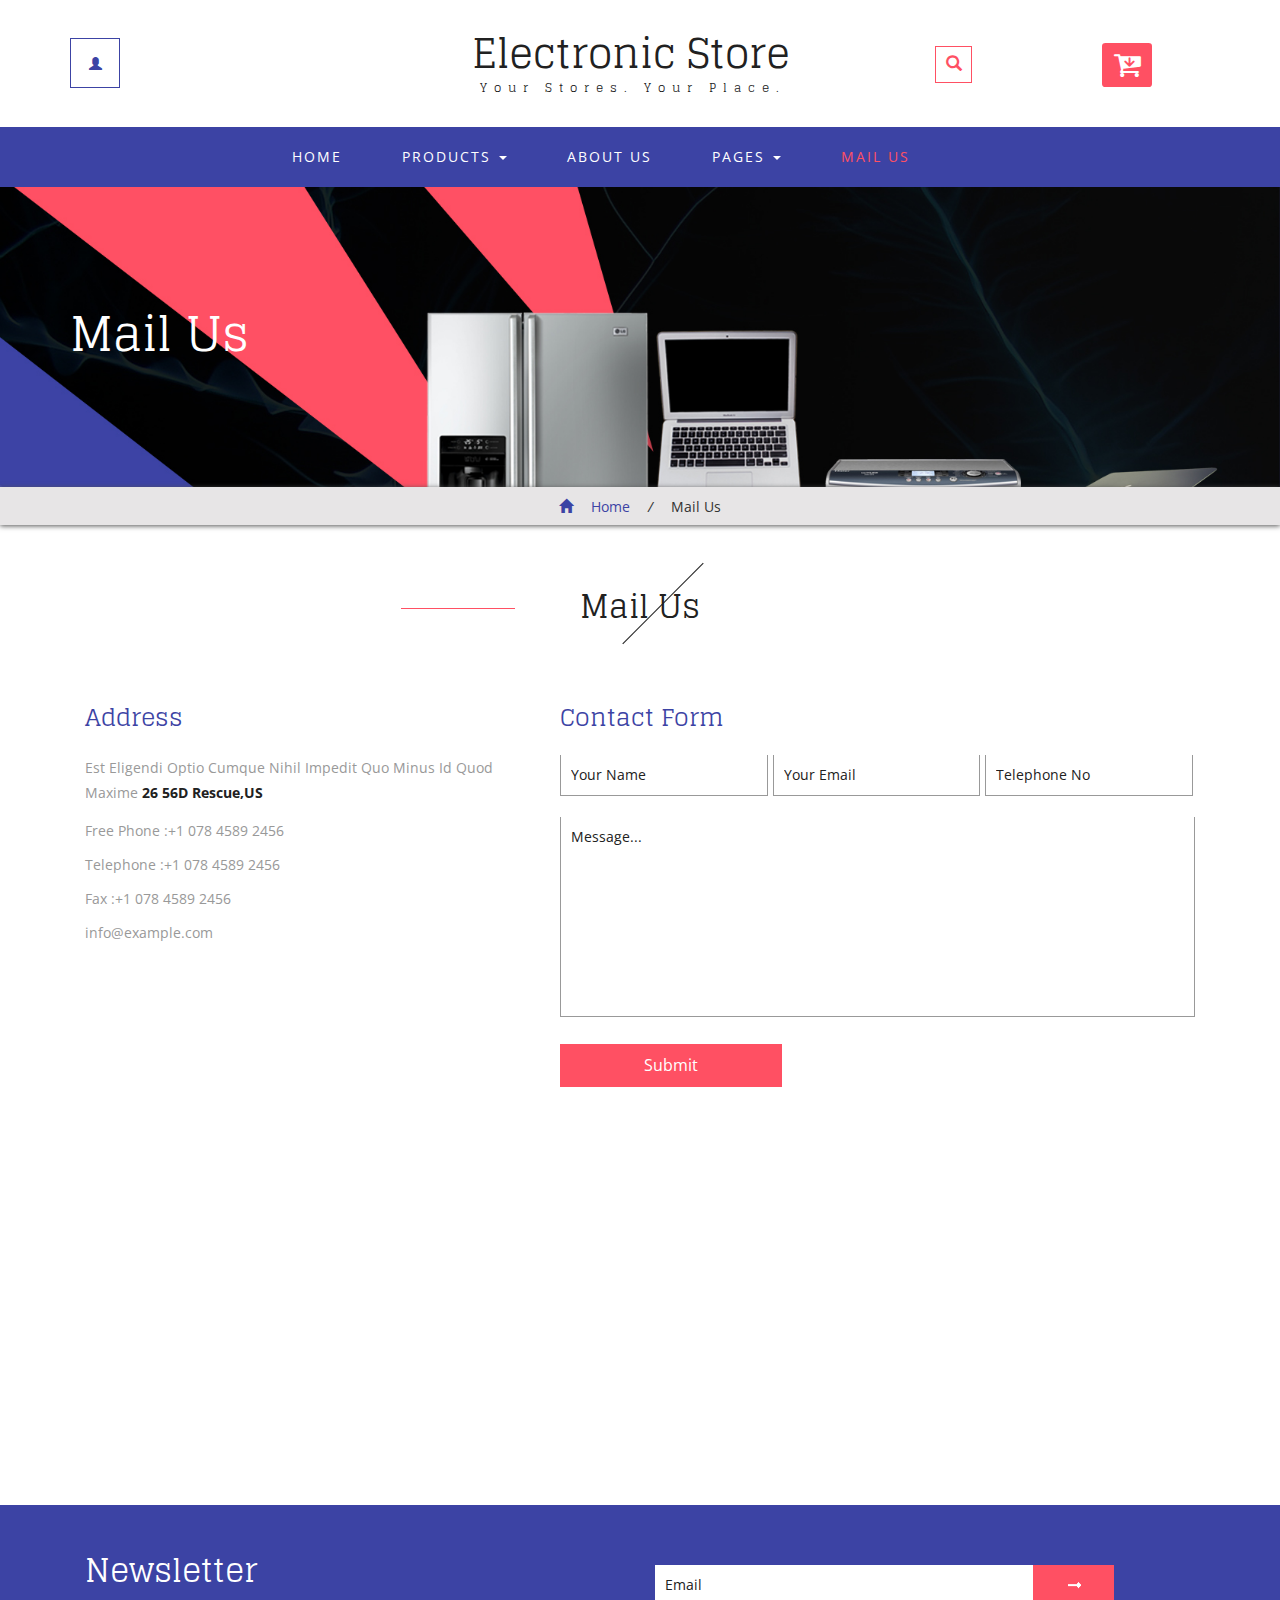
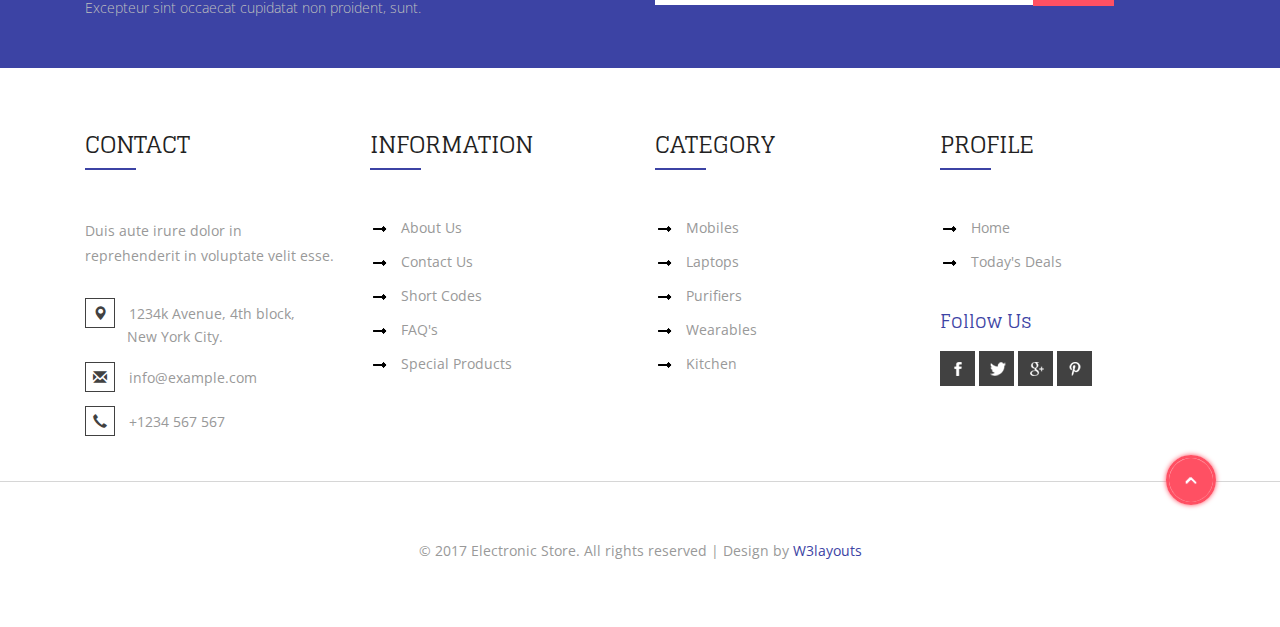
<file: mail.html>
<!--
Author: W3layouts
Author URL: http://w3layouts.com
License: Creative Commons Attribution 3.0 Unported
License URL: http://creativecommons.org/licenses/by/3.0/
-->
<!DOCTYPE html>
<html lang="en">
<head>
<title>Electronic Store a Ecommerce Online Shopping Category Bootstrap Responsive Website Template | Mail Us :: w3layouts</title>
<!-- for-mobile-apps -->
<meta name="viewport" content="width=device-width, initial-scale=1">
<meta http-equiv="Content-Type" content="text/html; charset=utf-8" />
<meta name="keywords" content="Electronic Store Responsive web template, Bootstrap Web Templates, Flat Web Templates, Android Compatible web template, 
	SmartPhone Compatible web template, free web designs for Nokia, Samsung, LG, SonyEricsson, Motorola web design" />
<script type="application/x-javascript"> addEventListener("load", function() { setTimeout(hideURLbar, 0); }, false);
	function hideURLbar(){ window.scrollTo(0,1); } </script>
<!-- //for-mobile-apps -->
<!-- Custom Theme files -->
<link href="css/bootstrap.css" rel="stylesheet" type="text/css" media="all" />
<link href="css/style.css" rel="stylesheet" type="text/css" media="all" /> 
<!-- //Custom Theme files -->
<!-- font-awesome icons -->
<link href="css/font-awesome.css" rel="stylesheet"> 
<!-- //font-awesome icons -->
<!-- js -->
<script src="js/jquery.min.js"></script> 
<!-- //js -->  
<!-- web fonts --> 
<link href='//fonts.googleapis.com/css?family=Glegoo:400,700' rel='stylesheet' type='text/css'>
<link href='//fonts.googleapis.com/css?family=Open+Sans:400,300,300italic,400italic,600,600italic,700,700italic,800,800italic' rel='stylesheet' type='text/css'>
<!-- //web fonts --> 
<!-- for bootstrap working -->
<script type="text/javascript" src="js/bootstrap-3.1.1.min.js"></script>
<!-- //for bootstrap working -->
<!-- start-smooth-scrolling -->
<script type="text/javascript">
	jQuery(document).ready(function($) {
		$(".scroll").click(function(event){		
			event.preventDefault();
			$('html,body').animate({scrollTop:$(this.hash).offset().top},1000);
		});
	});
</script>
<!-- //end-smooth-scrolling --> 
</head> 
<body> 
	<!-- header modal -->
	<div class="modal fade" id="myModal88" tabindex="-1" role="dialog" aria-labelledby="myModal88"
		aria-hidden="true">
		<div class="modal-dialog modal-lg">
			<div class="modal-content">
				<div class="modal-header">
					<button type="button" class="close" data-dismiss="modal" aria-hidden="true">
						&times;</button>
					<h4 class="modal-title" id="myModalLabel">Don't Wait, Login now!</h4>
				</div>
				<div class="modal-body modal-body-sub">
					<div class="row">
						<div class="col-md-8 modal_body_left modal_body_left1" style="border-right: 1px dotted #C2C2C2;padding-right:3em;">
							<div class="sap_tabs">	
								<div id="horizontalTab" style="display: block; width: 100%; margin: 0px;">
									<ul>
										<li class="resp-tab-item" aria-controls="tab_item-0"><span>Sign in</span></li>
										<li class="resp-tab-item" aria-controls="tab_item-1"><span>Sign up</span></li>
									</ul>		
									<div class="tab-1 resp-tab-content" aria-labelledby="tab_item-0">
										<div class="facts">
											<div class="register">
												<form action="#" method="post">			
													<input name="Email" placeholder="Email Address" type="text" required="">						
													<input name="Password" placeholder="Password" type="password" required="">										
													<div class="sign-up">
														<input type="submit" value="Sign in"/>
													</div>
												</form>
											</div>
										</div> 
									</div>	 
									<div class="tab-2 resp-tab-content" aria-labelledby="tab_item-1">
										<div class="facts">
											<div class="register">
												<form action="#" method="post">			
													<input placeholder="Name" name="Name" type="text" required="">
													<input placeholder="Email Address" name="Email" type="email" required="">	
													<input placeholder="Password" name="Password" type="password" required="">	
													<input placeholder="Confirm Password" name="Password" type="password" required="">
													<div class="sign-up">
														<input type="submit" value="Create Account"/>
													</div>
												</form>
											</div>
										</div>
									</div> 			        					            	      
								</div>	
							</div>
							<script src="js/easyResponsiveTabs.js" type="text/javascript"></script>
							<script type="text/javascript">
								$(document).ready(function () {
									$('#horizontalTab').easyResponsiveTabs({
										type: 'default', //Types: default, vertical, accordion           
										width: 'auto', //auto or any width like 600px
										fit: true   // 100% fit in a container
									});
								});
							</script>
							<div id="OR" class="hidden-xs">OR</div>
						</div>
						<div class="col-md-4 modal_body_right modal_body_right1">
							<div class="row text-center sign-with">
								<div class="col-md-12">
									<h3 class="other-nw">Sign in with</h3>
								</div>
								<div class="col-md-12">
									<ul class="social">
										<li class="social_facebook"><a href="#" class="entypo-facebook"></a></li>
										<li class="social_dribbble"><a href="#" class="entypo-dribbble"></a></li>
										<li class="social_twitter"><a href="#" class="entypo-twitter"></a></li>
										<li class="social_behance"><a href="#" class="entypo-behance"></a></li>
									</ul>
								</div>
							</div>
						</div>
					</div>
				</div>
			</div>
		</div>
	</div> 
	<!-- header modal -->
	<!-- header -->
	<div class="header" id="home1">
		<div class="container">
			<div class="w3l_login">
				<a href="#" data-toggle="modal" data-target="#myModal88"><span class="glyphicon glyphicon-user" aria-hidden="true"></span></a>
			</div>
			<div class="w3l_logo">
				<h1><a href="index.html">Electronic Store<span>Your stores. Your place.</span></a></h1>
			</div>
			<div class="search">
				<input class="search_box" type="checkbox" id="search_box">
				<label class="icon-search" for="search_box"><span class="glyphicon glyphicon-search" aria-hidden="true"></span></label>
				<div class="search_form">
					<form action="#" method="post">
						<input type="text" name="Search" placeholder="Search...">
						<input type="submit" value="Send">
					</form>
				</div>
			</div>
			<div class="cart cart box_1"> 
				<form action="#" method="post" class="last"> 
					<input type="hidden" name="cmd" value="_cart" />
					<input type="hidden" name="display" value="1" />
					<button class="w3view-cart" type="submit" name="submit" value=""><i class="fa fa-cart-arrow-down" aria-hidden="true"></i></button>
				</form>   
			</div>  
		</div>
	</div>
	<!-- //header -->
	<!-- navigation -->
	<div class="navigation">
		<div class="container">
			<nav class="navbar navbar-default">
				<!-- Brand and toggle get grouped for better mobile display -->
				<div class="navbar-header nav_2">
					<button type="button" class="navbar-toggle collapsed navbar-toggle1" data-toggle="collapse" data-target="#bs-megadropdown-tabs">
						<span class="sr-only">Toggle navigation</span>
						<span class="icon-bar"></span>
						<span class="icon-bar"></span>
						<span class="icon-bar"></span>
					</button>
				</div> 
				<div class="collapse navbar-collapse" id="bs-megadropdown-tabs">
					<ul class="nav navbar-nav">
						<li><a href="index.html">Home</a></li>	
						<!-- Mega Menu -->
						<li class="dropdown">
							<a href="#" class="dropdown-toggle" data-toggle="dropdown">Products <b class="caret"></b></a>
							<ul class="dropdown-menu multi-column columns-3">
								<div class="row">
									<div class="col-sm-3">
										<ul class="multi-column-dropdown">
											<h6>Mobiles</h6>
											<li><a href="products.html">Mobile Phones</a></li>
											<li><a href="products.html">Mp3 Players <span>New</span></a></li> 
											<li><a href="products.html">Popular Models</a></li>
											<li><a href="products.html">All Tablets<span>New</span></a></li>
										</ul>
									</div>
									<div class="col-sm-3">
										<ul class="multi-column-dropdown">
											<h6>Accessories</h6>
											<li><a href="products1.html">Laptop</a></li>
											<li><a href="products1.html">Desktop</a></li>
											<li><a href="products1.html">Wearables <span>New</span></a></li>
											<li><a href="products1.html"><i>Summer Store</i></a></li>
										</ul>
									</div>
									<div class="col-sm-2">
										<ul class="multi-column-dropdown">
											<h6>Home</h6>
											<li><a href="products2.html">Tv</a></li>
											<li><a href="products2.html">Camera</a></li>
											<li><a href="products2.html">AC</a></li>
											<li><a href="products2.html">Grinders</a></li>
										</ul>
									</div>
									<div class="col-sm-4">
										<div class="w3ls_products_pos">
											<h4>30%<i>Off/-</i></h4>
											<img src="images/1.jpg" alt=" " class="img-responsive" />
										</div>
									</div>
									<div class="clearfix"></div>
								</div>
							</ul>
						</li>
						<li><a href="about.html">About Us</a></li> 
						<li class="w3pages"><a href="#" class="dropdown-toggle" data-toggle="dropdown" role="button" aria-haspopup="true" aria-expanded="false">Pages <span class="caret"></span></a>
							<ul class="dropdown-menu">
								<li><a href="icons.html">Web Icons</a></li>
								<li><a href="codes.html">Short Codes</a></li>     
							</ul>
						</li>  
						<li><a href="mail.html" class="act">Mail Us</a></li>
					</ul>
				</div>
			</nav>
		</div>
	</div>
	<!-- //navigation -->
	<!-- banner -->
	<div class="banner banner10">
		<div class="container">
			<h2>Mail Us</h2>
		</div>
	</div>
	<!-- //banner -->    
	<!-- breadcrumbs -->
	<div class="breadcrumb_dress">
		<div class="container">
			<ul>
				<li><a href="index.html"><span class="glyphicon glyphicon-home" aria-hidden="true"></span> Home</a> <i>/</i></li>
				<li>Mail Us</li>
			</ul>
		</div>
	</div>
	<!-- //breadcrumbs --> 
	<!-- mail -->
	<div class="mail">
		<div class="container">
			<h3>Mail Us</h3>
			<div class="agile_mail_grids">
				<div class="col-md-5 contact-left">
					<h4>Address</h4>
					<p>est eligendi optio cumque nihil impedit quo minus id quod maxime
						<span>26 56D Rescue,US</span></p>
					<ul>
						<li>Free Phone :+1 078 4589 2456</li>
						<li>Telephone :+1 078 4589 2456</li>
						<li>Fax :+1 078 4589 2456</li>
						<li><a href="mailto:info@example.com">info@example.com</a></li>
					</ul>
				</div>
				<div class="col-md-7 contact-left">
					<h4>Contact Form</h4>
					<form action="#" method="post">
						<input type="text" name="Name" placeholder="Your Name" required="">
						<input type="email" name="Email" placeholder="Your Email" required="">
						<input type="text" name="Telephone" placeholder="Telephone No" required="">
						<textarea name="message" placeholder="Message..." required=""></textarea>
						<input type="submit" value="Submit" >
					</form>
				</div>
				<div class="clearfix"> </div>
			</div>

			<div class="contact-bottom">
				<iframe src="https://www.google.com/maps/embed?pb=!1m16!1m12!1m3!1d96908.54934770924!2d-73.74913540000001!3d40.62123259999999!2m3!1f0!2f0!3f0!3m2!1i1024!2i768!4f13.1!2m1!1sanimal+rescue+service+near+Inwood%2C+New+York%2C+NY%2C+United+States!5e0!3m2!1sen!2sin!4v1436335928062" frameborder="0" style="border:0" allowfullscreen></iframe>
			</div>
		</div>
	</div>
	<!-- //mail -->
<!-- newsletter -->
	<div class="newsletter">
		<div class="container">
			<div class="col-md-6 w3agile_newsletter_left">
				<h3>Newsletter</h3>
				<p>Excepteur sint occaecat cupidatat non proident, sunt.</p>
			</div>
			<div class="col-md-6 w3agile_newsletter_right">
				<form action="#" method="post">
					<input type="email" name="Email" placeholder="Email" required="">
					<input type="submit" value="" />
				</form>
			</div>
			<div class="clearfix"> </div>
		</div>
	</div>
	<!-- //newsletter -->
	<!-- footer -->
	<div class="footer">
		<div class="container">
			<div class="w3_footer_grids">
				<div class="col-md-3 w3_footer_grid">
					<h3>Contact</h3>
					<p>Duis aute irure dolor in reprehenderit in voluptate velit esse.</p>
					<ul class="address">
						<li><i class="glyphicon glyphicon-map-marker" aria-hidden="true"></i>1234k Avenue, 4th block, <span>New York City.</span></li>
						<li><i class="glyphicon glyphicon-envelope" aria-hidden="true"></i><a href="mailto:info@example.com">info@example.com</a></li>
						<li><i class="glyphicon glyphicon-earphone" aria-hidden="true"></i>+1234 567 567</li>
					</ul>
				</div>
				<div class="col-md-3 w3_footer_grid">
					<h3>Information</h3>
					<ul class="info"> 
						<li><a href="about.html">About Us</a></li>
						<li><a href="mail.html">Contact Us</a></li>
						<li><a href="codes.html">Short Codes</a></li>
						<li><a href="faq.html">FAQ's</a></li>
						<li><a href="products.html">Special Products</a></li>
					</ul>
				</div>
				<div class="col-md-3 w3_footer_grid">
					<h3>Category</h3>
					<ul class="info"> 
						<li><a href="products.html">Mobiles</a></li>
						<li><a href="products1.html">Laptops</a></li>
						<li><a href="products.html">Purifiers</a></li>
						<li><a href="products1.html">Wearables</a></li>
						<li><a href="products2.html">Kitchen</a></li>
					</ul>
				</div>
				<div class="col-md-3 w3_footer_grid">
					<h3>Profile</h3>
					<ul class="info"> 
						<li><a href="index.html">Home</a></li>
						<li><a href="products.html">Today's Deals</a></li>
					</ul>
					<h4>Follow Us</h4>
					<div class="agileits_social_button">
						<ul>
							<li><a href="#" class="facebook"> </a></li>
							<li><a href="#" class="twitter"> </a></li>
							<li><a href="#" class="google"> </a></li>
							<li><a href="#" class="pinterest"> </a></li>
						</ul>
					</div>
				</div>
				<div class="clearfix"> </div>
			</div>
		</div>
		<div class="footer-copy">
			<div class="footer-copy1">
				<div class="footer-copy-pos">
					<a href="#home1" class="scroll"><img src="images/arrow.png" alt=" " class="img-responsive" /></a>
				</div>
			</div>
			<div class="container">
				<p>&copy; 2017 Electronic Store. All rights reserved | Design by <a href="http://w3layouts.com/">W3layouts</a></p>
			</div>
		</div>
	</div>
	<!-- //footer -->  
	<!-- cart-js -->
	<script src="js/minicart.js"></script>
	<script>
        w3ls.render();

        w3ls.cart.on('w3sb_checkout', function (evt) {
        	var items, len, i;

        	if (this.subtotal() > 0) {
        		items = this.items();

        		for (i = 0, len = items.length; i < len; i++) { 
        		}
        	}
        });
    </script>  
	<!-- //cart-js --> 
</body>
</html>
</file>
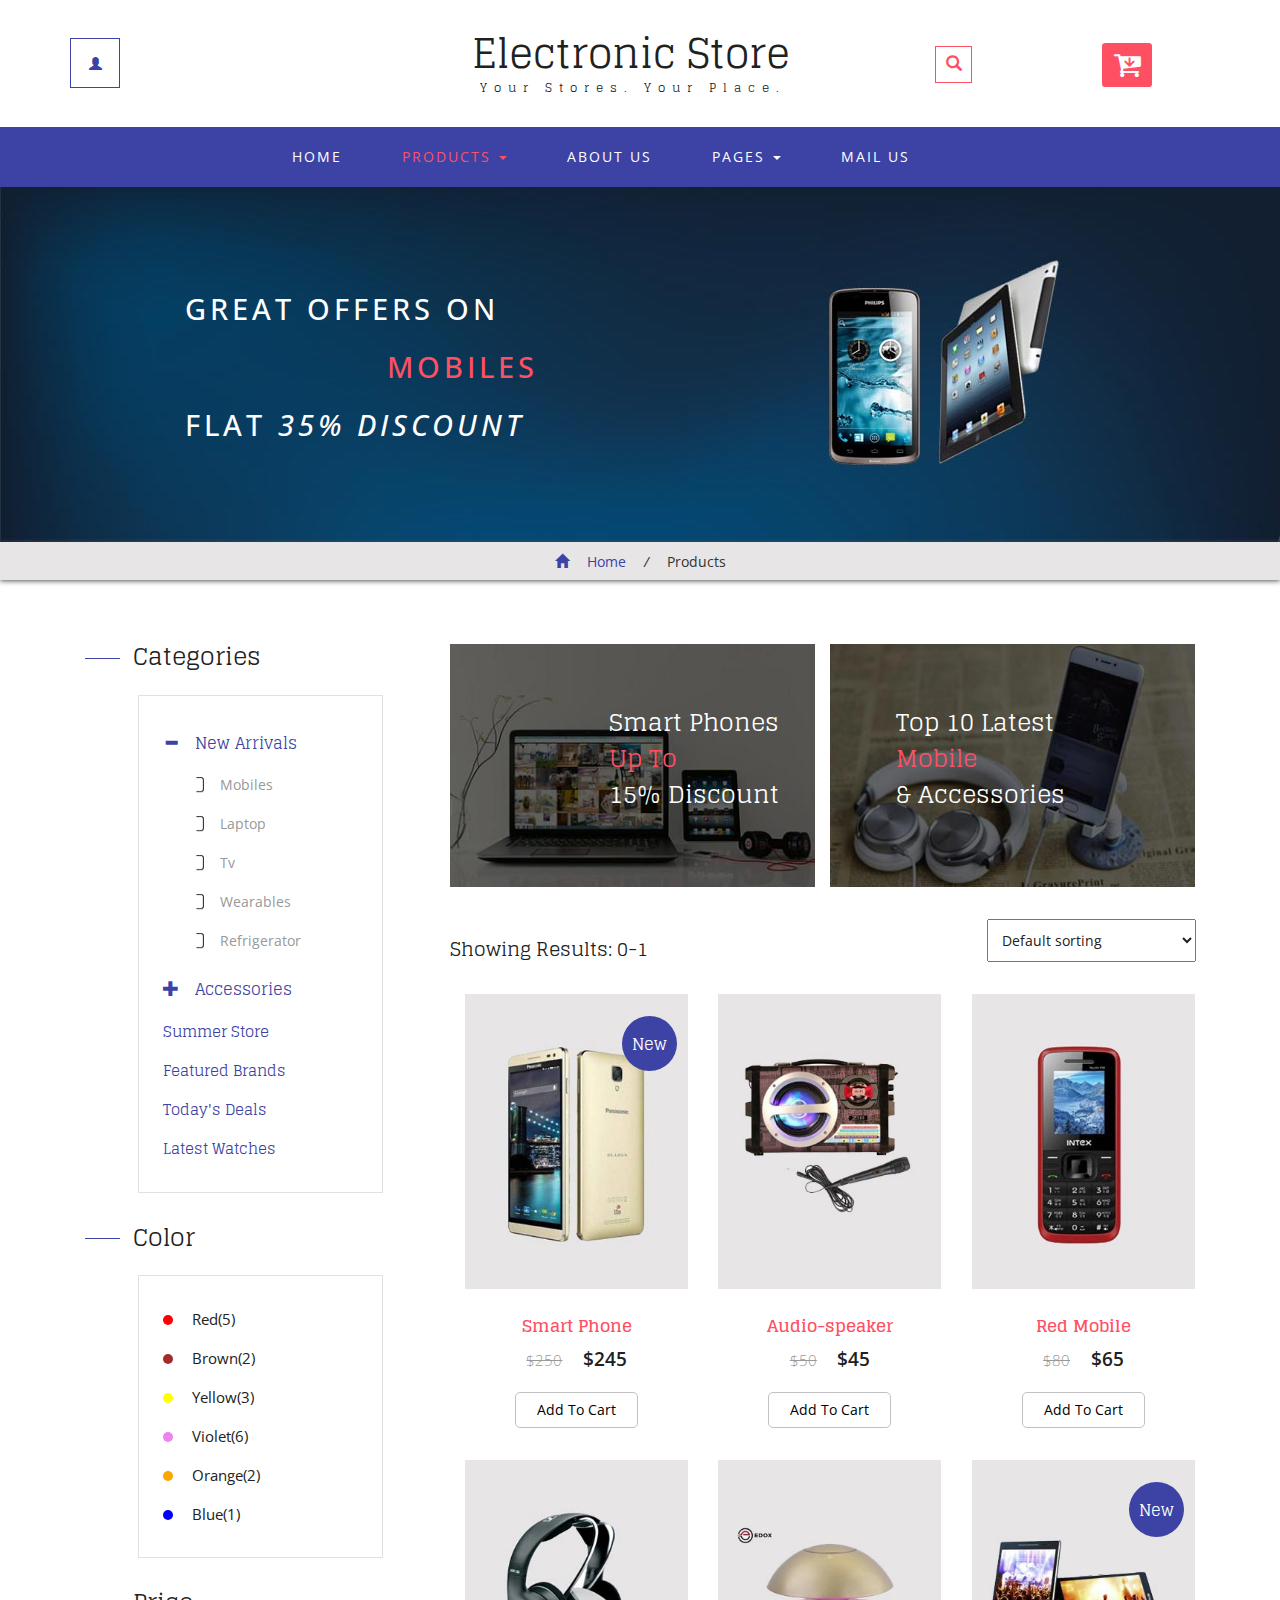
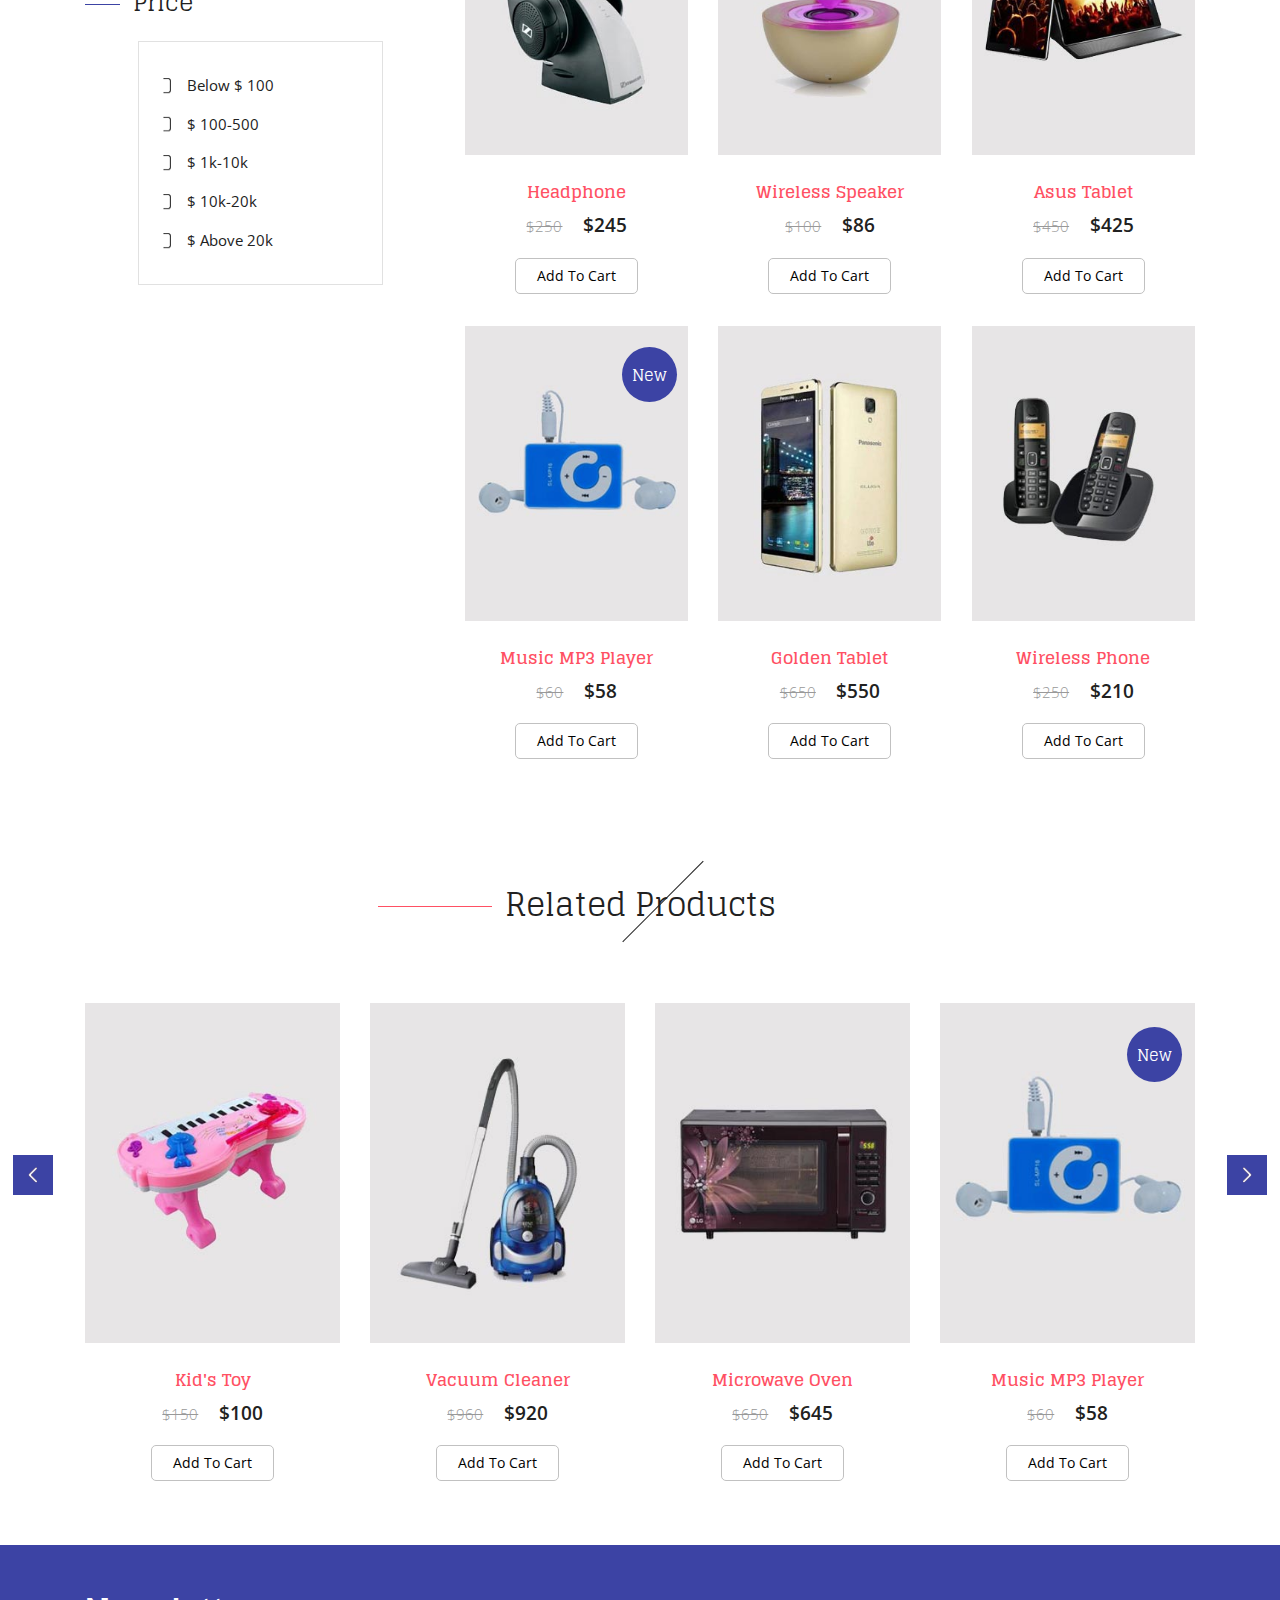
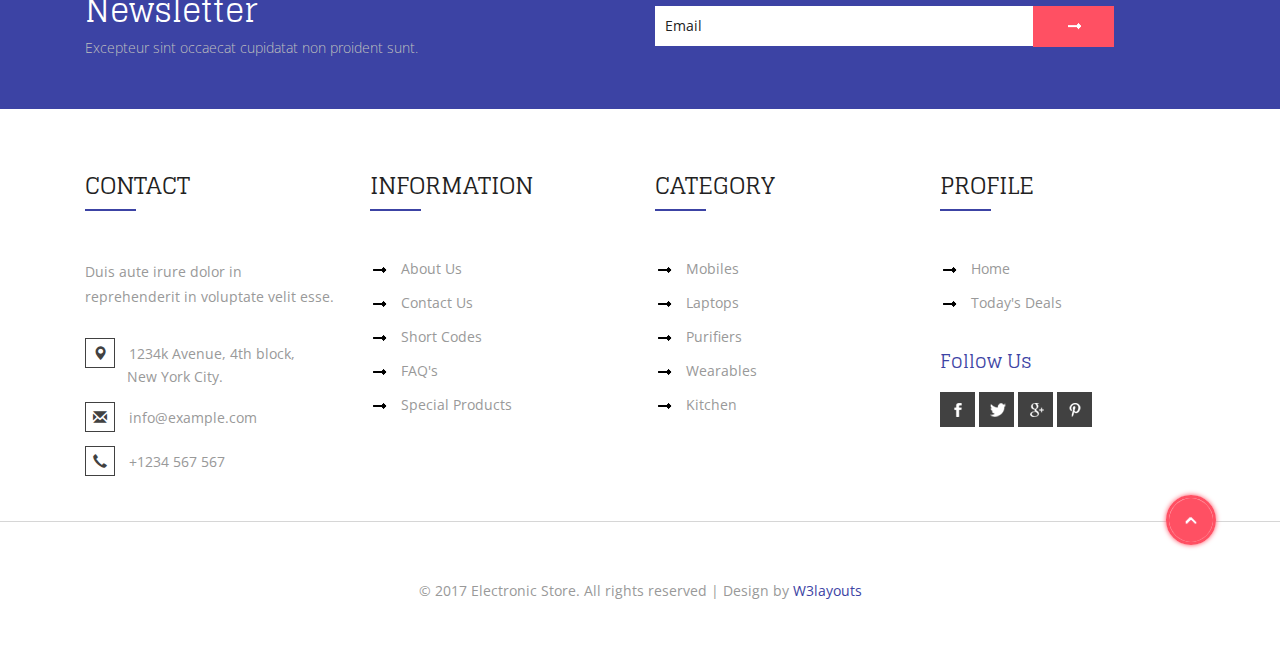
<file: products.html>
<!--
Author: W3layouts
Author URL: http://w3layouts.com
License: Creative Commons Attribution 3.0 Unported
License URL: http://creativecommons.org/licenses/by/3.0/
-->
<!DOCTYPE html>
<html lang="en">
<head>
<title>Electronic Store a Ecommerce Online Shopping Category Bootstrap Responsive Website Template | Products :: w3layouts</title>
<!-- for-mobile-apps -->
<meta name="viewport" content="width=device-width, initial-scale=1">
<meta http-equiv="Content-Type" content="text/html; charset=utf-8" />
<meta name="keywords" content="Electronic Store Responsive web template, Bootstrap Web Templates, Flat Web Templates, Android Compatible web template, 
	SmartPhone Compatible web template, free web designs for Nokia, Samsung, LG, SonyEricsson, Motorola web design" />
<script type="application/x-javascript"> addEventListener("load", function() { setTimeout(hideURLbar, 0); }, false);
	function hideURLbar(){ window.scrollTo(0,1); } </script>
<!-- //for-mobile-apps -->
<!-- Custom Theme files -->
<link href="css/bootstrap.css" rel="stylesheet" type="text/css" media="all" />
<link href="css/style.css" rel="stylesheet" type="text/css" media="all" /> 
<link href="css/fasthover.css" rel="stylesheet" type="text/css" media="all" />
<!-- //Custom Theme files -->
<!-- font-awesome icons -->
<link href="css/font-awesome.css" rel="stylesheet"> 
<!-- //font-awesome icons -->
<!-- js -->
<script src="js/jquery.min.js"></script> 
<!-- //js -->  
<!-- web fonts --> 
<link href='//fonts.googleapis.com/css?family=Glegoo:400,700' rel='stylesheet' type='text/css'>
<link href='//fonts.googleapis.com/css?family=Open+Sans:400,300,300italic,400italic,600,600italic,700,700italic,800,800italic' rel='stylesheet' type='text/css'>
<!-- //web fonts --> 
<!-- for bootstrap working -->
<script type="text/javascript" src="js/bootstrap-3.1.1.min.js"></script>
<!-- //for bootstrap working -->
<!-- start-smooth-scrolling -->
<script type="text/javascript">
	jQuery(document).ready(function($) {
		$(".scroll").click(function(event){		
			event.preventDefault();
			$('html,body').animate({scrollTop:$(this.hash).offset().top},1000);
		});
	});
</script>
<!-- //end-smooth-scrolling --> 
</head> 
<body> 
	<!-- header modal -->
	<div class="modal fade" id="myModal88" tabindex="-1" role="dialog" aria-labelledby="myModal88"
		aria-hidden="true">
		<div class="modal-dialog modal-lg">
			<div class="modal-content">
				<div class="modal-header">
					<button type="button" class="close" data-dismiss="modal" aria-hidden="true">
						&times;</button>
					<h4 class="modal-title" id="myModalLabel">Don't Wait, Login now!</h4>
				</div>
				<div class="modal-body modal-body-sub">
					<div class="row">
						<div class="col-md-8 modal_body_left modal_body_left1" style="border-right: 1px dotted #C2C2C2;padding-right:3em;">
							<div class="sap_tabs">	
								<div id="horizontalTab" style="display: block; width: 100%; margin: 0px;">
									<ul>
										<li class="resp-tab-item" aria-controls="tab_item-0"><span>Sign in</span></li>
										<li class="resp-tab-item" aria-controls="tab_item-1"><span>Sign up</span></li>
									</ul>		
									<div class="tab-1 resp-tab-content" aria-labelledby="tab_item-0">
										<div class="facts">
											<div class="register">
												<form action="#" method="post">			
													<input name="Email" placeholder="Email Address" type="text" required="">						
													<input name="Password" placeholder="Password" type="password" required="">										
													<div class="sign-up">
														<input type="submit" value="Sign in"/>
													</div>
												</form>
											</div>
										</div> 
									</div>	 
									<div class="tab-2 resp-tab-content" aria-labelledby="tab_item-1">
										<div class="facts">
											<div class="register">
												<form action="#" method="post">			
													<input placeholder="Name" name="Name" type="text" required="">
													<input placeholder="Email Address" name="Email" type="email" required="">	
													<input placeholder="Password" name="Password" type="password" required="">	
													<input placeholder="Confirm Password" name="Password" type="password" required="">
													<div class="sign-up">
														<input type="submit" value="Create Account"/>
													</div>
												</form>
											</div>
										</div>
									</div> 			        					            	      
								</div>	
							</div>
							<script src="js/easyResponsiveTabs.js" type="text/javascript"></script>
							<script type="text/javascript">
								$(document).ready(function () {
									$('#horizontalTab').easyResponsiveTabs({
										type: 'default', //Types: default, vertical, accordion           
										width: 'auto', //auto or any width like 600px
										fit: true   // 100% fit in a container
									});
								});
							</script>
							<div id="OR" class="hidden-xs">OR</div>
						</div>
						<div class="col-md-4 modal_body_right modal_body_right1">
							<div class="row text-center sign-with">
								<div class="col-md-12">
									<h3 class="other-nw">Sign in with</h3>
								</div>
								<div class="col-md-12">
									<ul class="social">
										<li class="social_facebook"><a href="#" class="entypo-facebook"></a></li>
										<li class="social_dribbble"><a href="#" class="entypo-dribbble"></a></li>
										<li class="social_twitter"><a href="#" class="entypo-twitter"></a></li>
										<li class="social_behance"><a href="#" class="entypo-behance"></a></li>
									</ul>
								</div>
							</div>
						</div>
					</div>
				</div>
			</div>
		</div>
	</div> 
	<!-- header modal -->
	<!-- header -->
	<div class="header" id="home1">
		<div class="container">
			<div class="w3l_login">
				<a href="#" data-toggle="modal" data-target="#myModal88"><span class="glyphicon glyphicon-user" aria-hidden="true"></span></a>
			</div>
			<div class="w3l_logo">
				<h1><a href="index.html">Electronic Store<span>Your stores. Your place.</span></a></h1>
			</div>
			<div class="search">
				<input class="search_box" type="checkbox" id="search_box">
				<label class="icon-search" for="search_box"><span class="glyphicon glyphicon-search" aria-hidden="true"></span></label>
				<div class="search_form">
					<form action="#" method="post">
						<input type="text" name="Search" placeholder="Search...">
						<input type="submit" value="Send">
					</form>
				</div>
			</div>
			<div class="cart cart box_1"> 
				<form action="#" method="post" class="last"> 
					<input type="hidden" name="cmd" value="_cart" />
					<input type="hidden" name="display" value="1" />
					<button class="w3view-cart" type="submit" name="submit" value=""><i class="fa fa-cart-arrow-down" aria-hidden="true"></i></button>
				</form>   
			</div>  
		</div>
	</div>
	<!-- //header -->
	<!-- navigation -->
	<div class="navigation">
		<div class="container">
			<nav class="navbar navbar-default">
				<!-- Brand and toggle get grouped for better mobile display -->
				<div class="navbar-header nav_2">
					<button type="button" class="navbar-toggle collapsed navbar-toggle1" data-toggle="collapse" data-target="#bs-megadropdown-tabs">
						<span class="sr-only">Toggle navigation</span>
						<span class="icon-bar"></span>
						<span class="icon-bar"></span>
						<span class="icon-bar"></span>
					</button>
				</div> 
				<div class="collapse navbar-collapse" id="bs-megadropdown-tabs">
					<ul class="nav navbar-nav">
						<li><a href="index.html">Home</a></li>	
						<!-- Mega Menu -->
						<li class="dropdown">
							<a href="#" class="dropdown-toggle act" data-toggle="dropdown" >Products <b class="caret"></b></a>
							<ul class="dropdown-menu multi-column columns-3">
								<div class="row">
									<div class="col-sm-3">
										<ul class="multi-column-dropdown">
											<h6>Mobiles</h6>
											<li><a href="products.html">Mobile Phones</a></li>
											<li><a href="products.html">Mp3 Players <span>New</span></a></li> 
											<li><a href="products.html">Popular Models</a></li>
											<li><a href="products.html">All Tablets<span>New</span></a></li>
										</ul>
									</div>
									<div class="col-sm-3">
										<ul class="multi-column-dropdown">
											<h6>Accessories</h6>
											<li><a href="products1.html">Laptop</a></li>
											<li><a href="products1.html">Desktop</a></li>
											<li><a href="products1.html">Wearables <span>New</span></a></li>
											<li><a href="products1.html"><i>Summer Store</i></a></li>
										</ul>
									</div>
									<div class="col-sm-2">
										<ul class="multi-column-dropdown">
											<h6>Home</h6>
											<li><a href="products2.html">Tv</a></li>
											<li><a href="products2.html">Camera</a></li>
											<li><a href="products2.html">AC</a></li>
											<li><a href="products2.html">Grinders</a></li>
										</ul>
									</div>
									<div class="col-sm-4">
										<div class="w3ls_products_pos">
											<h4>30%<i>Off/-</i></h4>
											<img src="images/1.jpg" alt=" " class="img-responsive" />
										</div>
									</div>
									<div class="clearfix"></div>
								</div>
							</ul>
						</li>
						<li><a href="about.html">About Us</a></li> 
						<li class="w3pages"><a href="#" class="dropdown-toggle" data-toggle="dropdown" role="button" aria-haspopup="true" aria-expanded="false">Pages <span class="caret"></span></a>
							<ul class="dropdown-menu">
								<li><a href="icons.html">Web Icons</a></li>
								<li><a href="codes.html">Short Codes</a></li>     
							</ul>
						</li>  
						<li><a href="mail.html">Mail Us</a></li>
					</ul>
				</div>
			</nav>
		</div>
	</div>
	<!-- //navigation -->
	<!-- banner -->
	<div class="banner banner1">
		<div class="container">
			<h2>Great Offers on <span>Mobiles</span> Flat <i>35% Discount</i></h2> 
		</div>
	</div> 
	<!-- breadcrumbs -->
	<div class="breadcrumb_dress">
		<div class="container">
			<ul>
				<li><a href="index.html"><span class="glyphicon glyphicon-home" aria-hidden="true"></span> Home</a> <i>/</i></li>
				<li>Products</li>
			</ul>
		</div>
	</div>
	<!-- //breadcrumbs --> 
	<!-- mobiles -->
	<div class="mobiles">
		<div class="container">
			<div class="w3ls_mobiles_grids">
				<div class="col-md-4 w3ls_mobiles_grid_left">
					<div class="w3ls_mobiles_grid_left_grid">
						<h3>Categories</h3>
						<div class="w3ls_mobiles_grid_left_grid_sub">
							<div class="panel-group" id="accordion" role="tablist" aria-multiselectable="true">
							  <div class="panel panel-default">
								<div class="panel-heading" role="tab" id="headingOne">
								  <h4 class="panel-title asd">
									<a class="pa_italic" role="button" data-toggle="collapse" data-parent="#accordion" href="#collapseOne" aria-expanded="true" aria-controls="collapseOne">
									  <span class="glyphicon glyphicon-plus" aria-hidden="true"></span><i class="glyphicon glyphicon-minus" aria-hidden="true"></i>New Arrivals
									</a>
								  </h4>
								</div>
								<div id="collapseOne" class="panel-collapse collapse in" role="tabpanel" aria-labelledby="headingOne">
								  <div class="panel-body panel_text">
									<ul>
										<li><a href="products.html">Mobiles</a></li>
										<li><a href="products1.html">Laptop</a></li>
										<li><a href="products2.html">Tv</a></li>
										<li><a href="products.html">Wearables</a></li>
										<li><a href="products2.html">Refrigerator</a></li>
									</ul>
								  </div>
								</div>
							  </div>
							  <div class="panel panel-default">
								<div class="panel-heading" role="tab" id="headingTwo">
								  <h4 class="panel-title asd">
									<a class="pa_italic collapsed" role="button" data-toggle="collapse" data-parent="#accordion" href="#collapseTwo" aria-expanded="false" aria-controls="collapseTwo">
									  <span class="glyphicon glyphicon-plus" aria-hidden="true"></span><i class="glyphicon glyphicon-minus" aria-hidden="true"></i>Accessories
									</a>
								  </h4>
								</div>
								<div id="collapseTwo" class="panel-collapse collapse" role="tabpanel" aria-labelledby="headingTwo">
								   <div class="panel-body panel_text">
									<ul>
										<li><a href="products2.html">Grinder</a></li>
										<li><a href="products2.html">Heater</a></li>
										<li><a href="products2.html">Kid's Toys</a></li>
										<li><a href="products2.html">Filters</a></li>
										<li><a href="products2.html">AC</a></li>
									</ul>
								  </div>
								</div>
							  </div>
							</div>
							<ul class="panel_bottom">
								<li><a href="products.html">Summer Store</a></li>
								<li><a href="products.html">Featured Brands</a></li>
								<li><a href="products.html">Today's Deals</a></li>
								<li><a href="products.html">Latest Watches</a></li>
							</ul>
						</div>
					</div>
					<div class="w3ls_mobiles_grid_left_grid">
						<h3>Color</h3>
						<div class="w3ls_mobiles_grid_left_grid_sub">
							<div class="ecommerce_color">
								<ul>
									<li><a href="#"><i></i> Red(5)</a></li>
									<li><a href="#"><i></i> Brown(2)</a></li>
									<li><a href="#"><i></i> Yellow(3)</a></li>
									<li><a href="#"><i></i> Violet(6)</a></li>
									<li><a href="#"><i></i> Orange(2)</a></li>
									<li><a href="#"><i></i> Blue(1)</a></li>
								</ul>
							</div>
						</div>
					</div>
					<div class="w3ls_mobiles_grid_left_grid">
						<h3>Price</h3>
						<div class="w3ls_mobiles_grid_left_grid_sub">
							<div class="ecommerce_color ecommerce_size">
								<ul>
									<li><a href="#">Below $ 100</a></li>
									<li><a href="#">$ 100-500</a></li>
									<li><a href="#">$ 1k-10k</a></li>
									<li><a href="#">$ 10k-20k</a></li>
									<li><a href="#">$ Above 20k</a></li>
								</ul>
							</div>
						</div>
					</div>
				</div>
				<div class="col-md-8 w3ls_mobiles_grid_right">
					<div class="col-md-6 w3ls_mobiles_grid_right_left">
						<div class="w3ls_mobiles_grid_right_grid1">
							<img src="images/46.jpg" alt=" " class="img-responsive" />
							<div class="w3ls_mobiles_grid_right_grid1_pos1">
								<h3>Smart Phones<span>Up To</span> 15% Discount</h3>
							</div>
						</div>
					</div>
					<div class="col-md-6 w3ls_mobiles_grid_right_left">
						<div class="w3ls_mobiles_grid_right_grid1">
							<img src="images/47.jpg" alt=" " class="img-responsive" />
							<div class="w3ls_mobiles_grid_right_grid1_pos">
								<h3>Top 10 Latest<span>Mobile </span>& Accessories</h3>
							</div>
						</div>
					</div>
					<div class="clearfix"> </div>

					<div class="w3ls_mobiles_grid_right_grid2">
						<div class="w3ls_mobiles_grid_right_grid2_left">
							<h3>Showing Results: 0-1</h3>
						</div>
						<div class="w3ls_mobiles_grid_right_grid2_right">
							<select name="select_item" class="select_item">
								<option selected="selected">Default sorting</option>
								<option>Sort by popularity</option>
								<option>Sort by average rating</option>
								<option>Sort by newness</option>
								<option>Sort by price: low to high</option>
								<option>Sort by price: high to low</option>
							</select>
						</div>
						<div class="clearfix"> </div>
					</div>
					<div class="w3ls_mobiles_grid_right_grid3">
						<div class="col-md-4 agileinfo_new_products_grid agileinfo_new_products_grid_mobiles">
							<div class="agile_ecommerce_tab_left mobiles_grid">
								<div class="hs-wrapper hs-wrapper2">
									<img src="images/31.jpg" alt=" " class="img-responsive" />
									<img src="images/30.jpg" alt=" " class="img-responsive" />
									<img src="images/27.jpg" alt=" " class="img-responsive" />
									<img src="images/28.jpg" alt=" " class="img-responsive" />
									<img src="images/29.jpg" alt=" " class="img-responsive" /> 
									<div class="w3_hs_bottom w3_hs_bottom_sub1">
										<ul>
											<li>
												<a href="#" data-toggle="modal" data-target="#myModal9"><span class="glyphicon glyphicon-eye-open" aria-hidden="true"></span></a>
											</li>
										</ul>
									</div>
								</div>
								<h5><a href="single.html">Smart Phone</a></h5> 
								<div class="simpleCart_shelfItem">
									<p><span>$250</span> <i class="item_price">$245</i></p>
									<form action="#" method="post">
										<input type="hidden" name="cmd" value="_cart" />
										<input type="hidden" name="add" value="1" /> 
										<input type="hidden" name="w3ls_item" value="Smart Phone" /> 
										<input type="hidden" name="amount" value="245.00"/>   
										<button type="submit" class="w3ls-cart">Add to cart</button>
									</form>
								</div> 
								<div class="mobiles_grid_pos">
									<h6>New</h6>
								</div>
							</div>
						</div>
						<div class="col-md-4 agileinfo_new_products_grid agileinfo_new_products_grid_mobiles">
							<div class="agile_ecommerce_tab_left mobiles_grid">
								<div class="hs-wrapper hs-wrapper2">
									<img src="images/p1.jpg" alt=" " class="img-responsive" />
									<img src="images/p2.jpg" alt=" " class="img-responsive" />
									<img src="images/p3.jpg" alt=" " class="img-responsive" />
									<img src="images/p4.jpg" alt=" " class="img-responsive" />
									<img src="images/p1.jpg" alt=" " class="img-responsive" /> 
									<div class="w3_hs_bottom w3_hs_bottom_sub1">
										<ul>
											<li>
												<a href="#" data-toggle="modal" data-target="#myModal4"><span class="glyphicon glyphicon-eye-open" aria-hidden="true"></span></a>
											</li>
										</ul>
									</div>
								</div>
								<h5><a href="single.html">Audio-speaker</a></h5>
								<div class="simpleCart_shelfItem">
									<p><span>$50</span> <i class="item_price">$45</i></p>
									<form action="#" method="post">
										<input type="hidden" name="cmd" value="_cart" />
										<input type="hidden" name="add" value="1" /> 
										<input type="hidden" name="w3ls_item" value="Audio-speaker" /> 
										<input type="hidden" name="amount" value="45.00"/>   
										<button type="submit" class="w3ls-cart">Add to cart</button>
									</form>
								</div> 
							</div>
						</div>
						<div class="col-md-4 agileinfo_new_products_grid agileinfo_new_products_grid_mobiles">
							<div class="agile_ecommerce_tab_left mobiles_grid">
								<div class="hs-wrapper hs-wrapper2">
									<img src="images/30.jpg" alt=" " class="img-responsive" />
									<img src="images/28.jpg" alt=" " class="img-responsive" />
									<img src="images/26.jpg" alt=" " class="img-responsive" />
									<img src="images/27.jpg" alt=" " class="img-responsive" />
									<img src="images/29.jpg" alt=" " class="img-responsive" /> 
									<div class="w3_hs_bottom w3_hs_bottom_sub1">
										<ul>
											<li>
												<a href="#" data-toggle="modal" data-target="#myModal9"><span class="glyphicon glyphicon-eye-open" aria-hidden="true"></span></a>
											</li>
										</ul>
									</div>
								</div>
								<h5><a href="single.html">Red Mobile</a></h5>
								<div class="simpleCart_shelfItem">
									<p><span>$80</span> <i class="item_price">$65</i></p>
									<form action="#" method="post">
										<input type="hidden" name="cmd" value="_cart" />
										<input type="hidden" name="add" value="1" /> 
										<input type="hidden" name="w3ls_item" value="Red Mobile" /> 
										<input type="hidden" name="amount" value="65.00"/>   
										<button type="submit" class="w3ls-cart">Add to cart</button>
									</form>
								</div> 
							</div>
						</div>
						<div class="clearfix"> </div>
					</div>
					<div class="w3ls_mobiles_grid_right_grid3">
						<div class="col-md-4 agileinfo_new_products_grid agileinfo_new_products_grid_mobiles">
							<div class="agile_ecommerce_tab_left mobiles_grid">
								<div class="hs-wrapper hs-wrapper2">
									<img src="images/p4.jpg" alt=" " class="img-responsive" />
									<img src="images/p1.jpg" alt=" " class="img-responsive" />
									<img src="images/p3.jpg" alt=" " class="img-responsive" />
									<img src="images/p2.jpg" alt=" " class="img-responsive" />
									<img src="images/p5.jpg" alt=" " class="img-responsive" /> 
									<div class="w3_hs_bottom w3_hs_bottom_sub1">
										<ul>
											<li>
												<a href="#" data-toggle="modal" data-target="#myModal4"><span class="glyphicon glyphicon-eye-open" aria-hidden="true"></span></a>
											</li>
										</ul>
									</div>
								</div>
								<h5><a href="single.html">Headphone</a></h5>
								<div class="simpleCart_shelfItem">
									<p><span>$250</span> <i class="item_price">$245</i></p>
									<form action="#" method="post">
										<input type="hidden" name="cmd" value="_cart" />
										<input type="hidden" name="add" value="1" /> 
										<input type="hidden" name="w3ls_item" value="Headphone"/> 
										<input type="hidden" name="amount" value="245.00"/>   
										<button type="submit" class="w3ls-cart">Add to cart</button>
									</form>
								</div> 
							</div>
						</div>
						<div class="col-md-4 agileinfo_new_products_grid agileinfo_new_products_grid_mobiles">
							<div class="agile_ecommerce_tab_left mobiles_grid">
								<div class="hs-wrapper hs-wrapper2">
									<img src="images/p5.jpg" alt=" " class="img-responsive" />
									<img src="images/p1.jpg" alt=" " class="img-responsive" />
									<img src="images/p2.jpg" alt=" " class="img-responsive" />
									<img src="images/p4.jpg" alt=" " class="img-responsive" />
									<img src="images/p3.jpg" alt=" " class="img-responsive" /> 
									<div class="w3_hs_bottom w3_hs_bottom_sub1">
										<ul>
											<li>
												<a href="#" data-toggle="modal" data-target="#myModal4"><span class="glyphicon glyphicon-eye-open" aria-hidden="true"></span></a>
											</li>
										</ul>
									</div>
								</div>
								<h5><a href="single.html">Wireless Speaker</a></h5>
								<div class="simpleCart_shelfItem">
									<p><span>$100</span> <i class="item_price">$86</i></p>
									<form action="#" method="post">
										<input type="hidden" name="cmd" value="_cart" />
										<input type="hidden" name="add" value="1" /> 
										<input type="hidden" name="w3ls_item" value="Wireless Speaker" /> 
										<input type="hidden" name="amount" value="86.00"/>   
										<button type="submit" class="w3ls-cart">Add to cart</button>
									</form>
								</div> 
							</div>
						</div>
						<div class="col-md-4 agileinfo_new_products_grid agileinfo_new_products_grid_mobiles">
							<div class="agile_ecommerce_tab_left mobiles_grid">
								<div class="hs-wrapper hs-wrapper2">
									<img src="images/p6.jpg" alt=" " class="img-responsive" />
									<img src="images/26.jpg" alt=" " class="img-responsive" />
									<img src="images/31.jpg" alt=" " class="img-responsive" />
									<img src="images/22.jpg" alt=" " class="img-responsive" />
									<img src="images/p6.jpg" alt=" " class="img-responsive" /> 
									<div class="w3_hs_bottom w3_hs_bottom_sub1">
										<ul>
											<li>
												<a href="#" data-toggle="modal" data-target="#myModal2"><span class="glyphicon glyphicon-eye-open" aria-hidden="true"></span></a>
											</li>
										</ul>
									</div>
								</div>
								<h5><a href="single.html">Asus Tablet</a></h5>
								<div class="simpleCart_shelfItem">
									<p><span>$450</span> <i class="item_price">$425</i></p>
									<form action="#" method="post">
										<input type="hidden" name="cmd" value="_cart" />
										<input type="hidden" name="add" value="1" /> 
										<input type="hidden" name="w3ls_item" value="Asus Tablet" /> 
										<input type="hidden" name="amount" value="425.00"/>   
										<button type="submit" class="w3ls-cart">Add to cart</button>
									</form>
								</div> 
								<div class="mobiles_grid_pos">
									<h6>New</h6>
								</div>
							</div>
						</div>
						<div class="clearfix"> </div>
					</div>
					<div class="w3ls_mobiles_grid_right_grid3">
						<div class="col-md-4 agileinfo_new_products_grid agileinfo_new_products_grid_mobiles">
							<div class="agile_ecommerce_tab_left mobiles_grid">
								<div class="hs-wrapper hs-wrapper2">
									<img src="images/p3.jpg" alt=" " class="img-responsive" />
									<img src="images/p5.jpg" alt=" " class="img-responsive" />
									<img src="images/p4.jpg" alt=" " class="img-responsive" />
									<img src="images/p2.jpg" alt=" " class="img-responsive" />
									<img src="images/p1.jpg" alt=" " class="img-responsive" /> 
									<div class="w3_hs_bottom w3_hs_bottom_sub1">
										<ul>
											<li>
												<a href="#" data-toggle="modal" data-target="#myModal4"><span class="glyphicon glyphicon-eye-open" aria-hidden="true"></span></a>
											</li>
										</ul>
									</div>
								</div>
								<h5><a href="single.html">Music MP3 Player</a></h5>
								<div class="simpleCart_shelfItem">
									<p><span>$60</span> <i class="item_price">$58</i></p>
									<form action="#" method="post">
										<input type="hidden" name="cmd" value="_cart" />
										<input type="hidden" name="add" value="1" /> 
										<input type="hidden" name="w3ls_item" value="Ultra MP3 Player" /> 
										<input type="hidden" name="amount" value="58.00"/>   
										<button type="submit" class="w3ls-cart">Add to cart</button>
									</form>
								</div> 
								<div class="mobiles_grid_pos">
									<h6>New</h6>
								</div>
							</div>
						</div>
						<div class="col-md-4 agileinfo_new_products_grid agileinfo_new_products_grid_mobiles">
							<div class="agile_ecommerce_tab_left mobiles_grid">
								<div class="hs-wrapper hs-wrapper2">
									<img src="images/31.jpg" alt=" " class="img-responsive" />
									<img src="images/30.jpg" alt=" " class="img-responsive" />
									<img src="images/p6.jpg" alt=" " class="img-responsive" />
									<img src="images/26.jpg" alt=" " class="img-responsive" />
									<img src="images/29.jpg" alt=" " class="img-responsive" /> 
									<div class="w3_hs_bottom w3_hs_bottom_sub1">
										<ul>
											<li>
												<a href="#" data-toggle="modal" data-target="#myModal2"><span class="glyphicon glyphicon-eye-open" aria-hidden="true"></span></a>
											</li>
										</ul>
									</div>
								</div>
								<h5><a href="single.html">Golden Tablet</a></h5>
								<div class="simpleCart_shelfItem">
									<p><span>$650</span> <i class="item_price">$550</i></p>
									<form action="#" method="post">
										<input type="hidden" name="cmd" value="_cart" />
										<input type="hidden" name="add" value="1" /> 
										<input type="hidden" name="w3ls_item" value="Golden Tablet" /> 
										<input type="hidden" name="amount" value="550.00"/>   
										<button type="submit" class="w3ls-cart">Add to cart</button>
									</form>
								</div> 
							</div>
						</div>
						<div class="col-md-4 agileinfo_new_products_grid agileinfo_new_products_grid_mobiles">
							<div class="agile_ecommerce_tab_left mobiles_grid">
								<div class="hs-wrapper hs-wrapper2">
									<img src="images/35.jpg" alt=" " class="img-responsive" />
									<img src="images/30.jpg" alt=" " class="img-responsive" />
									<img src="images/27.jpg" alt=" " class="img-responsive" />
									<img src="images/28.jpg" alt=" " class="img-responsive" />
									<img src="images/29.jpg" alt=" " class="img-responsive" /> 
									<div class="w3_hs_bottom w3_hs_bottom_sub1">
										<ul>
											<li>
												<a href="#" data-toggle="modal" data-target="#myModal9"><span class="glyphicon glyphicon-eye-open" aria-hidden="true"></span></a>
											</li>
										</ul>
									</div>
								</div>
								<h5><a href="single.html">Wireless Phone</a></h5>
								<div class="simpleCart_shelfItem">
									<p><span>$250</span> <i class="item_price">$210</i></p>
									<form action="#" method="post">
										<input type="hidden" name="cmd" value="_cart" />
										<input type="hidden" name="add" value="1" /> 
										<input type="hidden" name="w3ls_item" value="Wireless Phone" /> 
										<input type="hidden" name="amount" value="210.00"/>   
										<button type="submit" class="w3ls-cart">Add to cart</button>
									</form>
								</div> 
							</div>
						</div>
						<div class="clearfix"> </div>
					</div>
				</div>
				<div class="clearfix"> </div>
			</div>
		</div>
	</div>  
	<div class="modal video-modal fade" id="myModal9" tabindex="-1" role="dialog" aria-labelledby="myModal9">
		<div class="modal-dialog" role="document">
			<div class="modal-content">
				<div class="modal-header">
					<button type="button" class="close" data-dismiss="modal" aria-label="Close"><span aria-hidden="true">&times;</span></button>						
				</div>
				<section>
					<div class="modal-body">
						<div class="col-md-5 modal_body_left">
							<img src="images/27.jpg" alt=" " class="img-responsive" />
						</div>
						<div class="col-md-7 modal_body_right">
							<h4>Latest Smart Phone </h4>
							<p>Ut enim ad minim veniam, quis nostrud 
								exercitation ullamco laboris nisi ut aliquip ex ea 
								commodo consequat.Duis aute irure dolor in 
								reprehenderit in voluptate velit esse cillum dolore 
								eu fugiat nulla pariatur. Excepteur sint occaecat 
								cupidatat non proident, sunt in culpa qui officia 
								deserunt mollit anim id est laborum.</p>
							<div class="rating">
								<div class="rating-left">
									<img src="images/star-.png" alt=" " class="img-responsive" />
								</div>
								<div class="rating-left">
									<img src="images/star-.png" alt=" " class="img-responsive" />
								</div>
								<div class="rating-left">
									<img src="images/star-.png" alt=" " class="img-responsive" />
								</div>
								<div class="rating-left">
									<img src="images/star.png" alt=" " class="img-responsive" />
								</div>
								<div class="rating-left">
									<img src="images/star.png" alt=" " class="img-responsive" />
								</div>
								<div class="clearfix"> </div>
							</div>
							<div class="modal_body_right_cart simpleCart_shelfItem">
								<p><span>$250</span> <i class="item_price">$245</i></p>
								<form action="#" method="post">
									<input type="hidden" name="cmd" value="_cart" />
									<input type="hidden" name="add" value="1" /> 
									<input type="hidden" name="w3ls_item" value="Smart Phone" /> 
									<input type="hidden" name="amount" value="245.00"/>   
									<button type="submit" class="w3ls-cart">Add to cart</button>
								</form>
							</div> 	
							<h5>Color</h5>
							<div class="color-quality">
								<ul>
									<li><a href="#"><span></span></a></li>
									<li><a href="#" class="brown"><span></span></a></li>
									<li><a href="#" class="purple"><span></span></a></li>
									<li><a href="#" class="gray"><span></span></a></li>
								</ul>
							</div>
						</div>
						<div class="clearfix"> </div>
					</div>
				</section>
			</div>
		</div>
	</div>
	<div class="modal video-modal fade" id="myModal6" tabindex="-1" role="dialog" aria-labelledby="myModal6">
		<div class="modal-dialog" role="document">
			<div class="modal-content">
				<div class="modal-header">
					<button type="button" class="close" data-dismiss="modal" aria-label="Close"><span aria-hidden="true">&times;</span></button>						
				</div>
				<section>
					<div class="modal-body">
						<div class="col-md-5 modal_body_left">
							<img src="images/34.jpg" alt=" " class="img-responsive" />
						</div>
						<div class="col-md-7 modal_body_right">
							<h4>Musical Kids Toy</h4>
							<p>Ut enim ad minim veniam, quis nostrud 
								exercitation ullamco laboris nisi ut aliquip ex ea 
								commodo consequat.Duis aute irure dolor in 
								reprehenderit in voluptate velit esse cillum dolore 
								eu fugiat nulla pariatur. Excepteur sint occaecat 
								cupidatat non proident, sunt in culpa qui officia 
								deserunt mollit anim id est laborum.</p>
							<div class="rating">
								<div class="rating-left">
									<img src="images/star-.png" alt=" " class="img-responsive" />
								</div>
								<div class="rating-left">
									<img src="images/star-.png" alt=" " class="img-responsive" />
								</div>
								<div class="rating-left">
									<img src="images/star-.png" alt=" " class="img-responsive" />
								</div>
								<div class="rating-left">
									<img src="images/star.png" alt=" " class="img-responsive" />
								</div>
								<div class="rating-left">
									<img src="images/star.png" alt=" " class="img-responsive" />
								</div>
								<div class="clearfix"> </div>
							</div>
							<div class="modal_body_right_cart simpleCart_shelfItem">
								<p><span>$150</span> <i class="item_price">$100</i></p> 
								<form action="#" method="post">
									<input type="hidden" name="cmd" value="_cart">
									<input type="hidden" name="add" value="1"> 
									<input type="hidden" name="w3ls_item" value="Kids Toy"> 
									<input type="hidden" name="amount" value="100.00">   
									<button type="submit" class="w3ls-cart">Add to cart</button>
								</form>
							</div>
							<h5>Color</h5>
							<div class="color-quality">
								<ul>
									<li><a href="#"><span></span></a></li>
									<li><a href="#" class="brown"><span></span></a></li>
									<li><a href="#" class="purple"><span></span></a></li>
									<li><a href="#" class="gray"><span></span></a></li>
								</ul>
							</div>
						</div>
						<div class="clearfix"> </div>
					</div>
				</section>
			</div>
		</div>
	</div>
	<div class="modal video-modal fade" id="myModal5" tabindex="-1" role="dialog" aria-labelledby="myModal5">
		<div class="modal-dialog" role="document">
			<div class="modal-content">
				<div class="modal-header">
					<button type="button" class="close" data-dismiss="modal" aria-label="Close"><span aria-hidden="true">×</span></button>						
				</div>
				<section>
					<div class="modal-body">
						<div class="col-md-5 modal_body_left">
							<img src="images/36.jpg" alt=" " class="img-responsive">
						</div>
						<div class="col-md-7 modal_body_right">
							<h4>Dry Vacuum Cleaner</h4>
							<p>Ut enim ad minim veniam, quis nostrud exercitation ullamco laboris nisi ut aliquip ex ea 
								commodo consequat.Duis aute irure dolor in reprehenderit in voluptate velit esse cillum dolore eu fugiat nulla pariatur. Excepteur sint occaecat 
								cupidatat non proident, sunt in culpa qui officia deserunt mollit anim id est laborum.</p>
							<div class="rating">
								<div class="rating-left">
									<img src="images/star-.png" alt=" " class="img-responsive">
								</div>
								<div class="rating-left">
									<img src="images/star-.png" alt=" " class="img-responsive">
								</div>
								<div class="rating-left">
									<img src="images/star-.png" alt=" " class="img-responsive">
								</div>
								<div class="rating-left">
									<img src="images/star.png" alt=" " class="img-responsive">
								</div>
								<div class="rating-left">
									<img src="images/star.png" alt=" " class="img-responsive">
								</div>
								<div class="clearfix"> </div>
							</div>
							<div class="modal_body_right_cart simpleCart_shelfItem">
								<p><span>$960</span> <i class="item_price">$920</i></p>
								<form action="#" method="post">
									<input type="hidden" name="cmd" value="_cart">
									<input type="hidden" name="add" value="1"> 
									<input type="hidden" name="w3ls_item" value="Vacuum Cleaner"> 
									<input type="hidden" name="amount" value="920.00">   
									<button type="submit" class="w3ls-cart">Add to cart</button>
								</form>
							</div>
							<h5>Color</h5>
							<div class="color-quality">
								<ul>
									<li><a href="#"><span></span></a></li>
									<li><a href="#" class="brown"><span></span></a></li>
									<li><a href="#" class="purple"><span></span></a></li>
									<li><a href="#" class="gray"><span></span></a></li>
								</ul>
							</div>
						</div>
						<div class="clearfix"> </div>
					</div>
				</section>
			</div>
		</div>
	</div>
	<div class="modal video-modal fade" id="myModal4" tabindex="-1" role="dialog" aria-labelledby="myModal4">
		<div class="modal-dialog" role="document">
			<div class="modal-content">
				<div class="modal-header">
					<button type="button" class="close" data-dismiss="modal" aria-label="Close"><span aria-hidden="true">&times;</span></button>						
				</div>
				<section>
					<div class="modal-body">
						<div class="col-md-5 modal_body_left">
							<img src="images/p3.jpg" alt=" " class="img-responsive" />
						</div>
						<div class="col-md-7 modal_body_right">
							<h4>Music MP3 Player </h4>
							<p>Ut enim ad minim veniam, quis nostrud 
								exercitation ullamco laboris nisi ut aliquip ex ea 
								commodo consequat.Duis aute irure dolor in 
								reprehenderit in voluptate velit esse cillum dolore 
								eu fugiat nulla pariatur. Excepteur sint occaecat 
								cupidatat non proident, sunt in culpa qui officia 
								deserunt mollit anim id est laborum.</p>
							<div class="rating">
								<div class="rating-left">
									<img src="images/star-.png" alt=" " class="img-responsive" />
								</div>
								<div class="rating-left">
									<img src="images/star-.png" alt=" " class="img-responsive" />
								</div>
								<div class="rating-left">
									<img src="images/star-.png" alt=" " class="img-responsive" />
								</div>
								<div class="rating-left">
									<img src="images/star-.png" alt=" " class="img-responsive" />
								</div>
								<div class="rating-left">
									<img src="images/star.png" alt=" " class="img-responsive" />
								</div>
								<div class="clearfix"> </div>
							</div>
							<div class="modal_body_right_cart simpleCart_shelfItem">
								<p><span>$60</span> <i class="item_price">$58</i></p>
								<form action="#" method="post">
									<input type="hidden" name="cmd" value="_cart" />
									<input type="hidden" name="add" value="1" /> 
									<input type="hidden" name="w3ls_item" value="MP3 Player" /> 
									<input type="hidden" name="amount" value="58.00"/>   
									<button type="submit" class="w3ls-cart">Add to cart</button>
								</form>
							</div>
							<h5>Color</h5>
							<div class="color-quality">
								<ul>
									<li><a href="#"><span></span></a></li>
									<li><a href="#" class="brown"><span></span></a></li>
									<li><a href="#" class="purple"><span></span></a></li>
									<li><a href="#" class="gray"><span></span></a></li>
								</ul>
							</div>
						</div>
						<div class="clearfix"> </div>
					</div>
				</section>
			</div>
		</div>
	</div>
	<div class="modal video-modal fade" id="myModal3" tabindex="-1" role="dialog" aria-labelledby="myModal3">
		<div class="modal-dialog" role="document">
			<div class="modal-content">
				<div class="modal-header">
					<button type="button" class="close" data-dismiss="modal" aria-label="Close"><span aria-hidden="true">×</span></button>						
				</div>
				<section>
					<div class="modal-body">
						<div class="col-md-5 modal_body_left">
							<img src="images/38.jpg" alt=" " class="img-responsive">
						</div>
						<div class="col-md-7 modal_body_right">
							<h4>Kitchen &amp; Dining Accessories</h4>
							<p>Ut enim ad minim veniam, quis nostrud 
								exercitation ullamco laboris nisi ut aliquip ex ea 
								commodo consequat.Duis aute irure dolor in 
								reprehenderit in voluptate velit esse cillum dolore 
								eu fugiat nulla pariatur. Excepteur sint occaecat 
								cupidatat non proident, sunt in culpa qui officia 
								deserunt mollit anim id est laborum.</p>
							<div class="rating">
								<div class="rating-left">
									<img src="images/star-.png" alt=" " class="img-responsive">
								</div>
								<div class="rating-left">
									<img src="images/star-.png" alt=" " class="img-responsive">
								</div>
								<div class="rating-left">
									<img src="images/star-.png" alt=" " class="img-responsive">
								</div>
								<div class="rating-left">
									<img src="images/star-.png" alt=" " class="img-responsive">
								</div>
								<div class="rating-left">
									<img src="images/star.png" alt=" " class="img-responsive">
								</div>
								<div class="clearfix"> </div>
							</div>
							<div class="modal_body_right_cart simpleCart_shelfItem">
								<p><span>$650</span> <i class="item_price">$645</i></p>
								<form action="#" method="post">
									<input type="hidden" name="cmd" value="_cart">
									<input type="hidden" name="add" value="1"> 
									<input type="hidden" name="w3ls_item" value="Microwave Oven"> 
									<input type="hidden" name="amount" value="645.00">   
									<button type="submit" class="w3ls-cart">Add to cart</button>
								</form>
							</div>
							<h5>Color</h5>
							<div class="color-quality">
								<ul>
									<li><a href="#"><span></span></a></li>
									<li><a href="#" class="brown"><span></span></a></li>
									<li><a href="#" class="purple"><span></span></a></li>
									<li><a href="#" class="gray"><span></span></a></li>
								</ul>
							</div>
						</div>
						<div class="clearfix"> </div>
					</div>
				</section>
			</div>
		</div>
	</div> 
	<div class="modal video-modal fade" id="myModal2" tabindex="-1" role="dialog" aria-labelledby="myModal2">
		<div class="modal-dialog" role="document">
			<div class="modal-content">
				<div class="modal-header">
					<button type="button" class="close" data-dismiss="modal" aria-label="Close"><span aria-hidden="true">&times;</span></button>						
				</div>
				<section>
					<div class="modal-body">
						<div class="col-md-5 modal_body_left">
							<img src="images/p6.jpg" alt=" " class="img-responsive" />
						</div>
						<div class="col-md-7 modal_body_right">
							<h4>Latest Asus ZenPad Tablet</h4>
							<p>Ut enim ad minim veniam, quis nostrud 
								exercitation ullamco laboris nisi ut aliquip ex ea 
								commodo consequat.Duis aute irure dolor in 
								reprehenderit in voluptate velit esse cillum dolore 
								eu fugiat nulla pariatur. Excepteur sint occaecat 
								cupidatat non proident, sunt in culpa qui officia 
								deserunt mollit anim id est laborum.</p>
							<div class="rating">
								<div class="rating-left">
									<img src="images/star-.png" alt=" " class="img-responsive" />
								</div>
								<div class="rating-left">
									<img src="images/star-.png" alt=" " class="img-responsive" />
								</div>
								<div class="rating-left">
									<img src="images/star-.png" alt=" " class="img-responsive" />
								</div>
								<div class="rating-left">
									<img src="images/star.png" alt=" " class="img-responsive" />
								</div>
								<div class="rating-left">
									<img src="images/star.png" alt=" " class="img-responsive" />
								</div>
								<div class="clearfix"> </div>
							</div>  
							<div class="modal_body_right_cart  simpleCart_shelfItem">
								<p><span>$45</span> <i class="item_price">$425</i></p>
								<form action="#" method="post">
									<input type="hidden" name="cmd" value="_cart" />
									<input type="hidden" name="add" value="1" /> 
									<input type="hidden" name="w3ls_item" value="Latest Tablet" /> 
									<input type="hidden" name="amount" value="425.00" />   
									<button type="submit" class="w3ls-cart">Add to cart</button>
								</form>
							</div>
							<h5>Color</h5>
							<div class="color-quality">
								<ul>
									<li><a href="#"><span></span></a></li>
									<li><a href="#" class="brown"><span></span></a></li>
									<li><a href="#" class="purple"><span></span></a></li>
									<li><a href="#" class="gray"><span></span></a></li>
								</ul>
							</div>
						</div>
						<div class="clearfix"> </div>
					</div>
				</section>
			</div>
		</div>
	</div>  
	<!-- Related Products -->
	<div class="w3l_related_products">
		<div class="container">
			<h3>Related Products</h3>
			<ul id="flexiselDemo2">			
				<li>
					<div class="w3l_related_products_grid">
						<div class="agile_ecommerce_tab_left mobiles_grid">
							<div class="hs-wrapper hs-wrapper3">
								<img src="images/34.jpg" alt=" " class="img-responsive" />
								<img src="images/35.jpg" alt=" " class="img-responsive" />
								<img src="images/27.jpg" alt=" " class="img-responsive" />
								<img src="images/28.jpg" alt=" " class="img-responsive" />
								<img src="images/37.jpg" alt=" " class="img-responsive" /> 
								<div class="w3_hs_bottom">
									<div class="flex_ecommerce">
										<a href="#" data-toggle="modal" data-target="#myModal6"><span class="glyphicon glyphicon-eye-open" aria-hidden="true"></span></a>
									</div>
								</div>
							</div>
							<h5><a href="single.html">Kid's Toy</a></h5>
							<div class="simpleCart_shelfItem"> 
								<p class="flexisel_ecommerce_cart"><span>$150</span> <i class="item_price">$100</i></p>
								<form action="#" method="post">
									<input type="hidden" name="cmd" value="_cart">
									<input type="hidden" name="add" value="1"> 
									<input type="hidden" name="w3ls_item" value="Kid's Toy"> 
									<input type="hidden" name="amount" value="100.00">   
									<button type="submit" class="w3ls-cart">Add to cart</button>
								</form> 
							</div>
						</div>
					</div>
				</li>
				<li>
					<div class="w3l_related_products_grid">
						<div class="agile_ecommerce_tab_left mobiles_grid">
							<div class="hs-wrapper hs-wrapper3">
								<img src="images/36.jpg" alt=" " class="img-responsive" />
								<img src="images/32.jpg" alt=" " class="img-responsive" />
								<img src="images/33.jpg" alt=" " class="img-responsive" />
								<img src="images/32.jpg" alt=" " class="img-responsive" />
								<img src="images/36.jpg" alt=" " class="img-responsive" /> 
								<div class="w3_hs_bottom">
									<div class="flex_ecommerce">
										<a href="#" data-toggle="modal" data-target="#myModal5"><span class="glyphicon glyphicon-eye-open" aria-hidden="true"></span></a>
									</div>
								</div>
							</div>
							<h5><a href="single.html">Vacuum Cleaner</a></h5>
							<div class="simpleCart_shelfItem">
								<p class="flexisel_ecommerce_cart"><span>$960</span> <i class="item_price">$920</i></p>
								<form action="#" method="post">
									<input type="hidden" name="cmd" value="_cart" />
									<input type="hidden" name="add" value="1" /> 
									<input type="hidden" name="w3ls_item" value="Vacuum Cleaner" /> 
									<input type="hidden" name="amount" value="920.00"/>   
									<button type="submit" class="w3ls-cart">Add to cart</button>
								</form>
							</div>
						</div>
					</div>
				</li>
				<li>
					<div class="w3l_related_products_grid">
						<div class="agile_ecommerce_tab_left mobiles_grid">
							<div class="hs-wrapper hs-wrapper3">
								<img src="images/38.jpg" alt=" " class="img-responsive" />
								<img src="images/37.jpg" alt=" " class="img-responsive" />
								<img src="images/27.jpg" alt=" " class="img-responsive" />
								<img src="images/28.jpg" alt=" " class="img-responsive" />
								<img src="images/37.jpg" alt=" " class="img-responsive" /> 
								<div class="w3_hs_bottom">
									<div class="flex_ecommerce">
										<a href="#" data-toggle="modal" data-target="#myModal3"><span class="glyphicon glyphicon-eye-open" aria-hidden="true"></span></a>
									</div>
								</div>
							</div>
							<h5><a href="single.html">Microwave Oven</a></h5>
							<div class="simpleCart_shelfItem">
								<p class="flexisel_ecommerce_cart"><span>$650</span> <i class="item_price">$645</i></p>
								<form action="#" method="post">
									<input type="hidden" name="cmd" value="_cart" />
									<input type="hidden" name="add" value="1" /> 
									<input type="hidden" name="w3ls_item" value="Microwave Oven" /> 
									<input type="hidden" name="amount" value="645.00"/>   
									<button type="submit" class="w3ls-cart">Add to cart</button>
								</form>
							</div>
						</div>
					</div>
				</li>
				<li>
					<div class="w3l_related_products_grid">
						<div class="agile_ecommerce_tab_left mobiles_grid">
							<div class="hs-wrapper hs-wrapper3">
								<img src="images/p3.jpg" alt=" " class="img-responsive" />
								<img src="images/p5.jpg" alt=" " class="img-responsive" />
								<img src="images/p4.jpg" alt=" " class="img-responsive" />
								<img src="images/p2.jpg" alt=" " class="img-responsive" />
								<img src="images/p1.jpg" alt=" " class="img-responsive" /> 
								<div class="w3_hs_bottom">
									<div class="flex_ecommerce">
										<a href="#" data-toggle="modal" data-target="#myModal4"><span class="glyphicon glyphicon-eye-open" aria-hidden="true"></span></a>
									</div>
								</div>
							</div>
							<h5><a href="single.html">Music MP3 Player</a></h5>
							<div class="simpleCart_shelfItem">
								<p><span>$60</span> <i class="item_price">$58</i></p>
								<form action="#" method="post">
									<input type="hidden" name="cmd" value="_cart" />
									<input type="hidden" name="add" value="1" /> 
									<input type="hidden" name="w3ls_item" value="Ultra MP3 Player" /> 
									<input type="hidden" name="amount" value="58.00"/>   
									<button type="submit" class="w3ls-cart">Add to cart</button>
								</form>
							</div> 
							<div class="mobiles_grid_pos">
								<h6>New</h6>
							</div>
						</div> 
					</div>
				</li>
			</ul>
			
				
		</div>
	</div>
	<!-- //Related Products -->
	<!-- newsletter -->
	<div class="newsletter">
		<div class="container">
			<div class="col-md-6 w3agile_newsletter_left">
				<h3>Newsletter</h3>
				<p>Excepteur sint occaecat cupidatat non proident sunt.</p>
			</div>
			<div class="col-md-6 w3agile_newsletter_right">
				<form action="#" method="post">
					<input type="email" name="Email" placeholder="Email" required="">
					<input type="submit" value="" />
				</form>
			</div>
			<div class="clearfix"> </div>
		</div>
	</div>
	<!-- //newsletter -->
	<!-- footer -->
	<div class="footer">
		<div class="container">
			<div class="w3_footer_grids">
				<div class="col-md-3 w3_footer_grid">
					<h3>Contact</h3>
					<p>Duis aute irure dolor in reprehenderit in voluptate velit esse.</p>
					<ul class="address">
						<li><i class="glyphicon glyphicon-map-marker" aria-hidden="true"></i>1234k Avenue, 4th block, <span>New York City.</span></li>
						<li><i class="glyphicon glyphicon-envelope" aria-hidden="true"></i><a href="mailto:info@example.com">info@example.com</a></li>
						<li><i class="glyphicon glyphicon-earphone" aria-hidden="true"></i>+1234 567 567</li>
					</ul>
				</div>
				<div class="col-md-3 w3_footer_grid">
					<h3>Information</h3>
					<ul class="info"> 
						<li><a href="about.html">About Us</a></li>
						<li><a href="mail.html">Contact Us</a></li>
						<li><a href="codes.html">Short Codes</a></li>
						<li><a href="faq.html">FAQ's</a></li>
						<li><a href="products.html">Special Products</a></li>
					</ul>
				</div>
				<div class="col-md-3 w3_footer_grid">
					<h3>Category</h3>
					<ul class="info"> 
						<li><a href="products.html">Mobiles</a></li>
						<li><a href="products1.html">Laptops</a></li>
						<li><a href="products.html">Purifiers</a></li>
						<li><a href="products1.html">Wearables</a></li>
						<li><a href="products2.html">Kitchen</a></li>
					</ul>
				</div>
				<div class="col-md-3 w3_footer_grid">
					<h3>Profile</h3>
					<ul class="info"> 
						<li><a href="index.html">Home</a></li>
						<li><a href="products.html">Today's Deals</a></li>
					</ul>
					<h4>Follow Us</h4>
					<div class="agileits_social_button">
						<ul>
							<li><a href="#" class="facebook"> </a></li>
							<li><a href="#" class="twitter"> </a></li>
							<li><a href="#" class="google"> </a></li>
							<li><a href="#" class="pinterest"> </a></li>
						</ul>
					</div>
				</div>
				<div class="clearfix"> </div>
			</div>
		</div>
		<div class="footer-copy">
			<div class="footer-copy1">
				<div class="footer-copy-pos">
					<a href="#home1" class="scroll"><img src="images/arrow.png" alt=" " class="img-responsive" /></a>
				</div>
			</div>
			<div class="container">
				<p>&copy; 2017 Electronic Store. All rights reserved | Design by <a href="http://w3layouts.com/">W3layouts</a></p>
			</div>
		</div>
	</div>
	<!-- //footer -->  
	<script type="text/javascript">
		$(window).load(function() {
			$("#flexiselDemo2").flexisel({
				visibleItems:4,
				animationSpeed: 1000,
				autoPlay: true,
				autoPlaySpeed: 3000,    		
				pauseOnHover: true,
				enableResponsiveBreakpoints: true,
				responsiveBreakpoints: { 
					portrait: { 
						changePoint:568,
						visibleItems: 1
					}, 
					landscape: { 
						changePoint:667,
						visibleItems:2
					},
					tablet: { 
						changePoint:768,
						visibleItems: 3
					}
				}
			});
			
		});
	</script>
	<script type="text/javascript" src="js/jquery.flexisel.js"></script>
	<!-- cart-js -->
	<script src="js/minicart.js"></script>
	<script>
        w3ls.render();

        w3ls.cart.on('w3sb_checkout', function (evt) {
        	var items, len, i;

        	if (this.subtotal() > 0) {
        		items = this.items();

        		for (i = 0, len = items.length; i < len; i++) { 
        		}
        	}
        });
    </script>  
	<!-- //cart-js --> 
</body>
</html>
</file>
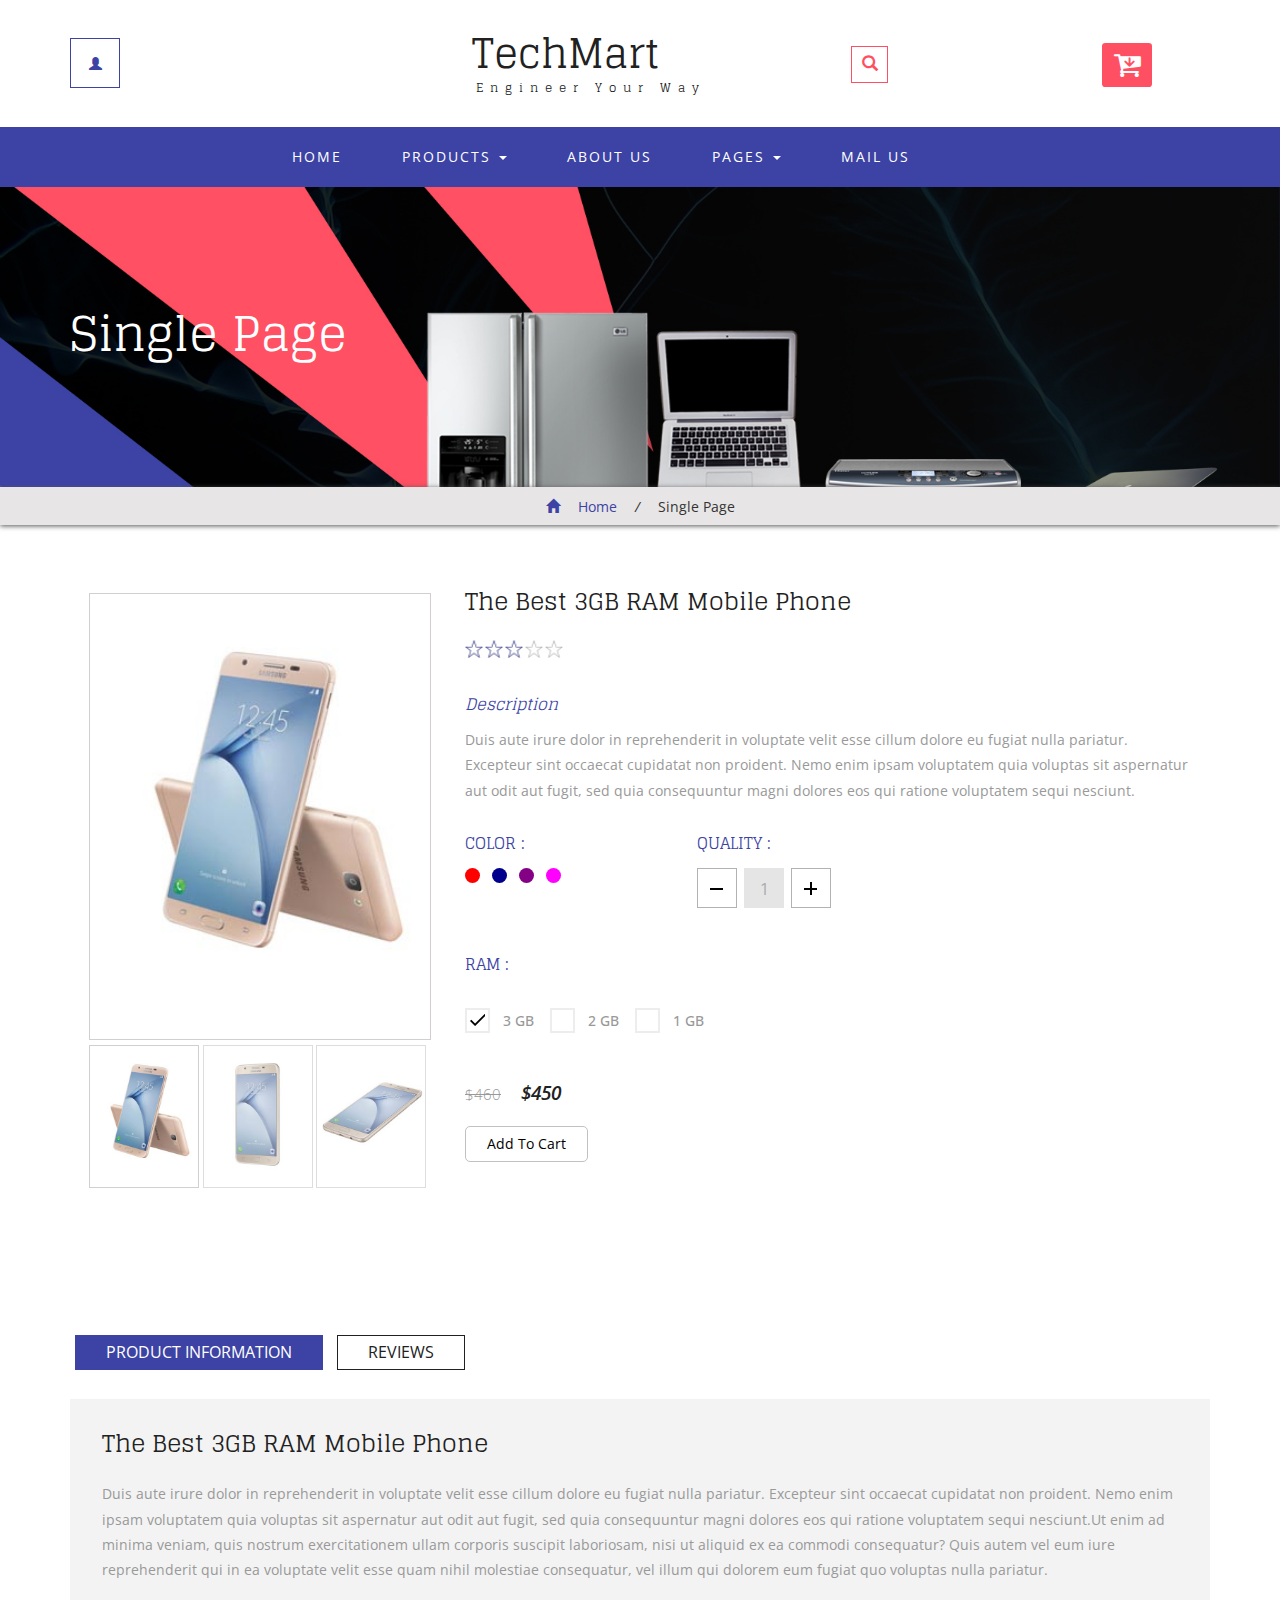
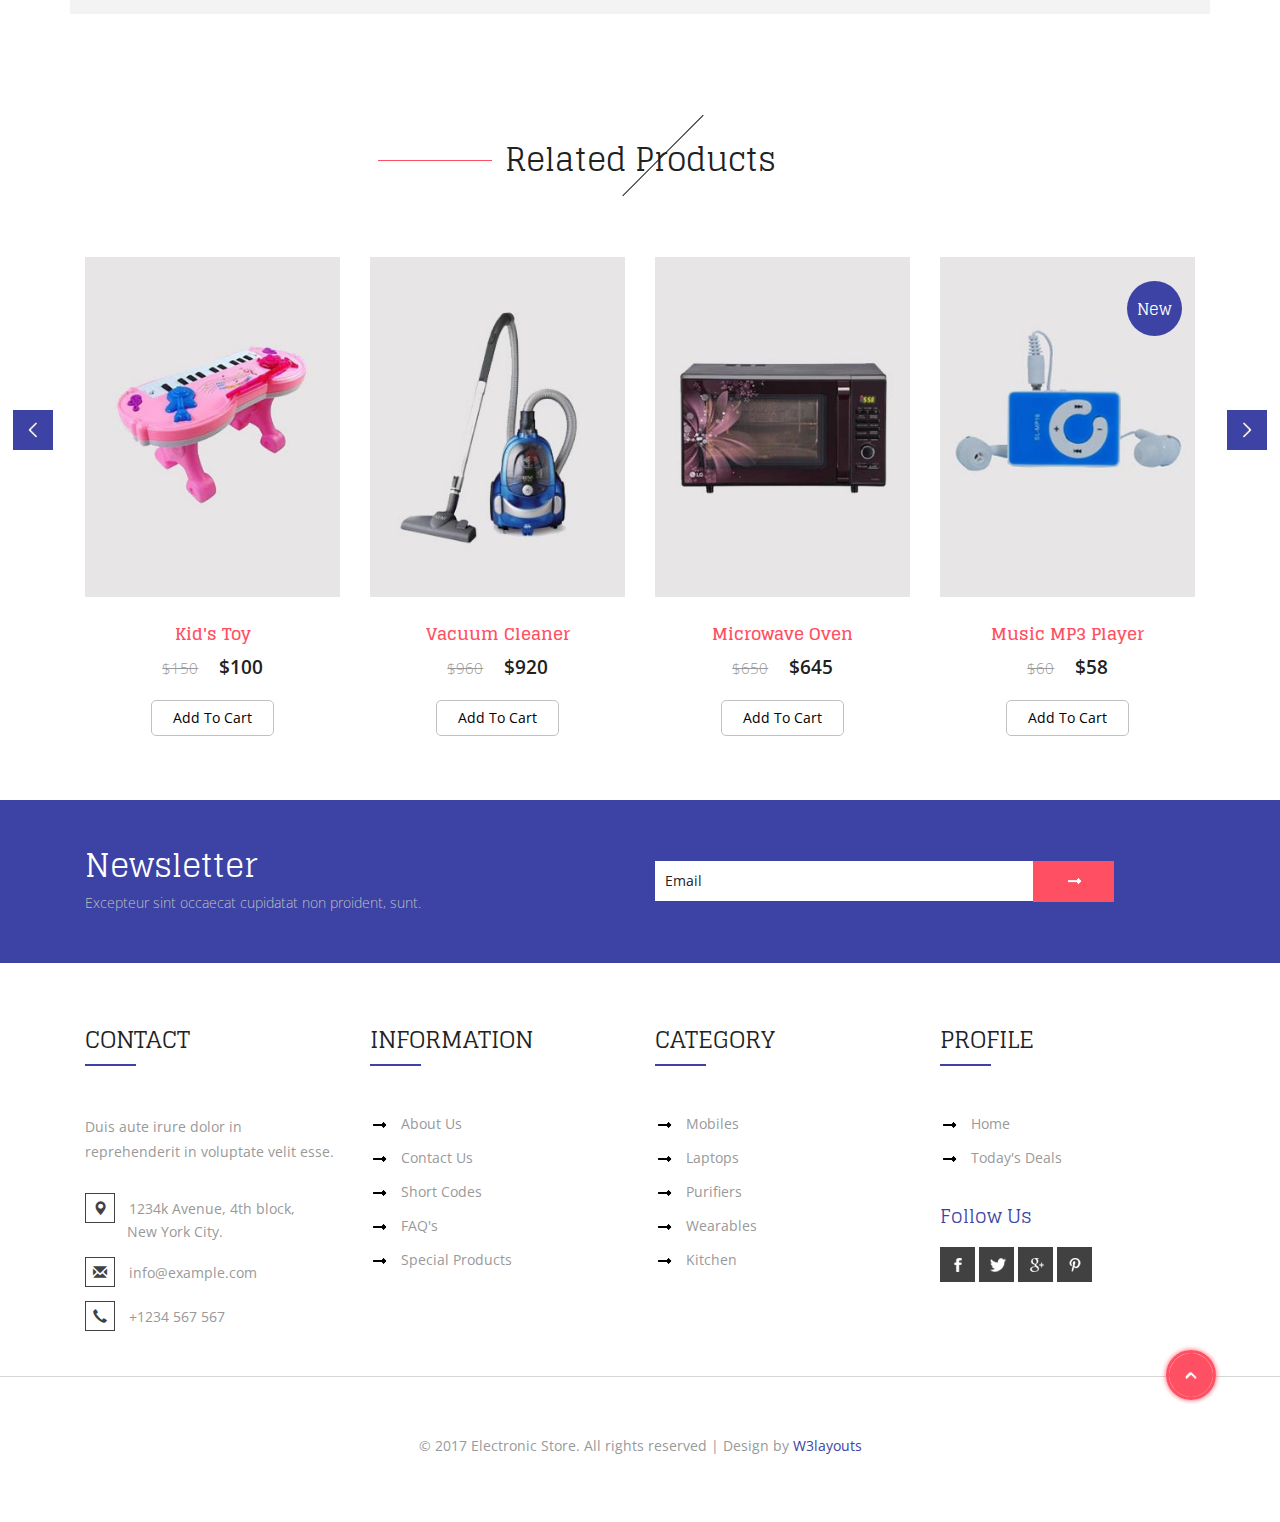
<file: single.html>
<!--
Author: W3layouts
Author URL: http://w3layouts.com
License: Creative Commons Attribution 3.0 Unported
License URL: http://creativecommons.org/licenses/by/3.0/
-->
<!DOCTYPE html>
<html lang="en">
<head>
<title>Electronic Store a Ecommerce Online Shopping Category Bootstrap Responsive Website Template | Single Page :: w3layouts</title>
<!-- for-mobile-apps -->
<meta name="viewport" content="width=device-width, initial-scale=1">
<meta http-equiv="Content-Type" content="text/html; charset=utf-8" />
<meta name="keywords" content="Electronic Store Responsive web template, Bootstrap Web Templates, Flat Web Templates, Android Compatible web template, 
	SmartPhone Compatible web template, free web designs for Nokia, Samsung, LG, SonyEricsson, Motorola web design" />
<script type="application/x-javascript"> addEventListener("load", function() { setTimeout(hideURLbar, 0); }, false);
	function hideURLbar(){ window.scrollTo(0,1); } </script>
<!-- //for-mobile-apps -->
<!-- Custom Theme files -->
<link href="css/bootstrap.css" rel="stylesheet" type="text/css" media="all" />
<link href="css/style.css" rel="stylesheet" type="text/css" media="all" /> 
<link href="css/fasthover.css" rel="stylesheet" type="text/css" media="all" />
<!-- //Custom Theme files -->
<!-- font-awesome icons -->
<link href="css/font-awesome.css" rel="stylesheet"> 
<!-- //font-awesome icons -->
<!-- js -->
<script src="js/jquery.min.js"></script> 
<!-- //js -->  
<!-- web fonts --> 
<link href='//fonts.googleapis.com/css?family=Glegoo:400,700' rel='stylesheet' type='text/css'>
<link href='//fonts.googleapis.com/css?family=Open+Sans:400,300,300italic,400italic,600,600italic,700,700italic,800,800italic' rel='stylesheet' type='text/css'>
<!-- //web fonts --> 
<!-- for bootstrap working -->
<script type="text/javascript" src="js/bootstrap-3.1.1.min.js"></script>
<!-- //for bootstrap working -->
<!-- start-smooth-scrolling -->
<script type="text/javascript">
	jQuery(document).ready(function($) {
		$(".scroll").click(function(event){		
			event.preventDefault();
			$('html,body').animate({scrollTop:$(this.hash).offset().top},1000);
		});
	});
</script>
<!-- //end-smooth-scrolling --> 
</head> 
<body> 
	<!-- header modal -->
	<div class="modal fade" id="myModal88" tabindex="-1" role="dialog" aria-labelledby="myModal88"
		aria-hidden="true">
		<div class="modal-dialog modal-lg">
			<div class="modal-content">
				<div class="modal-header">
					<button type="button" class="close" data-dismiss="modal" aria-hidden="true">
						&times;</button>
					<h4 class="modal-title" id="myModalLabel">Don't Wait, Login now!</h4>
				</div>
				<div class="modal-body modal-body-sub">
					<div class="row">
						<div class="col-md-8 modal_body_left modal_body_left1" style="border-right: 1px dotted #C2C2C2;padding-right:3em;">
							<div class="sap_tabs">	
								<div id="horizontalTab" style="display: block; width: 100%; margin: 0px;">
									<ul>
										<li class="resp-tab-item" aria-controls="tab_item-0"><span>Sign in</span></li>
										<li class="resp-tab-item" aria-controls="tab_item-1"><span>Sign up</span></li>
									</ul>		
									<div class="tab-1 resp-tab-content" aria-labelledby="tab_item-0">
										<div class="facts">
											<div class="register">
												<form action="#" method="post">			
													<input name="Email" placeholder="Email Address" type="text" required="">						
													<input name="Password" placeholder="Password" type="password" required="">										
													<div class="sign-up">
														<input type="submit" value="Sign in"/>
													</div>
												</form>
											</div>
										</div> 
									</div>	 
									<div class="tab-2 resp-tab-content" aria-labelledby="tab_item-1">
										<div class="facts">
											<div class="register">
												<form action="#" method="post">			
													<input placeholder="Name" name="Name" type="text" required="">
													<input placeholder="Email Address" name="Email" type="email" required="">	
													<input placeholder="Password" name="Password" type="password" required="">	
													<input placeholder="Confirm Password" name="Password" type="password" required="">
													<div class="sign-up">
														<input type="submit" value="Create Account"/>
													</div>
												</form>
											</div>
										</div>
									</div> 			        					            	      
								</div>	
							</div>
							<script src="js/easyResponsiveTabs.js" type="text/javascript"></script>
							<script type="text/javascript">
								$(document).ready(function () {
									$('#horizontalTab').easyResponsiveTabs({
										type: 'default', //Types: default, vertical, accordion           
										width: 'auto', //auto or any width like 600px
										fit: true   // 100% fit in a container
									});
								});
							</script>
							<div id="OR" class="hidden-xs">OR</div>
						</div>
						<div class="col-md-4 modal_body_right modal_body_right1">
							<div class="row text-center sign-with">
								<div class="col-md-12">
									<h3 class="other-nw">Sign in with</h3>
								</div>
								<div class="col-md-12">
									<ul class="social">
										<li class="social_facebook"><a href="#" class="entypo-facebook"></a></li>
										<li class="social_dribbble"><a href="#" class="entypo-dribbble"></a></li>
										<li class="social_twitter"><a href="#" class="entypo-twitter"></a></li>
										<li class="social_behance"><a href="#" class="entypo-behance"></a></li>
									</ul>
								</div>
							</div>
						</div>
					</div>
				</div>
			</div>
		</div>
	</div> 
	<!-- header modal -->
	<!-- header -->
	<div class="header" id="home1">
		<div class="container">
			<div class="w3l_login">
				<a href="#" data-toggle="modal" data-target="#myModal88"><span class="glyphicon glyphicon-user" aria-hidden="true"></span></a>
			</div>
			<div class="w3l_logo">
				<h1><a href="index.html">TechMart<span>Engineer Your Way</span></a></h1>
			</div>
			<div class="search">
				<input class="search_box" type="checkbox" id="search_box">
				<label class="icon-search" for="search_box"><span class="glyphicon glyphicon-search" aria-hidden="true"></span></label>
				<div class="search_form">
					<form action="#" method="post">
						<input type="text" name="Search" placeholder="Search...">
						<input type="submit" value="Send">
					</form>
				</div>
			</div>
			<div class="cart cart box_1"> 
				<form action="#" method="post" class="last"> 
					<input type="hidden" name="cmd" value="_cart" />
					<input type="hidden" name="display" value="1" />
					<button class="w3view-cart" type="submit" name="submit" value=""><i class="fa fa-cart-arrow-down" aria-hidden="true"></i></button>
				</form>   
			</div>  
		</div>
	</div>
	<!-- //header -->
	<!-- navigation -->
	<div class="navigation">
		<div class="container">
			<nav class="navbar navbar-default">
				<!-- Brand and toggle get grouped for better mobile display -->
				<div class="navbar-header nav_2">
					<button type="button" class="navbar-toggle collapsed navbar-toggle1" data-toggle="collapse" data-target="#bs-megadropdown-tabs">
						<span class="sr-only">Toggle navigation</span>
						<span class="icon-bar"></span>
						<span class="icon-bar"></span>
						<span class="icon-bar"></span>
					</button>
				</div> 
				<div class="collapse navbar-collapse" id="bs-megadropdown-tabs">
					<ul class="nav navbar-nav">
						<li><a href="index.html">Home</a></li>	
						<!-- Mega Menu -->
						<li class="dropdown">
							<a href="#" class="dropdown-toggle" data-toggle="dropdown">Products <b class="caret"></b></a>
							<ul class="dropdown-menu multi-column columns-3">
								<div class="row">
									<div class="col-sm-3">
										<ul class="multi-column-dropdown">
											<h6>Mobiles</h6>
											<li><a href="products.html">Mobile Phones</a></li>
											<li><a href="products.html">Mp3 Players <span>New</span></a></li> 
											<li><a href="products.html">Popular Models</a></li>
											<li><a href="products.html">All Tablets<span>New</span></a></li>
										</ul>
									</div>
									<div class="col-sm-3">
										<ul class="multi-column-dropdown">
											<h6>Accessories</h6>
											<li><a href="products1.html">Laptop</a></li>
											<li><a href="products1.html">Desktop</a></li>
											<li><a href="products1.html">Wearables <span>New</span></a></li>
											<li><a href="products1.html"><i>Summer Store</i></a></li>
										</ul>
									</div>
									<div class="col-sm-2">
										<ul class="multi-column-dropdown">
											<h6>Home</h6>
											<li><a href="products2.html">Tv</a></li>
											<li><a href="products2.html">Camera</a></li>
											<li><a href="products2.html">AC</a></li>
											<li><a href="products2.html">Grinders</a></li>
										</ul>
									</div>
									<div class="col-sm-4">
										<div class="w3ls_products_pos">
											<h4>30%<i>Off/-</i></h4>
											<img src="images/1.jpg" alt=" " class="img-responsive" />
										</div>
									</div>
									<div class="clearfix"></div>
								</div>
							</ul>
						</li>
						<li><a href="about.html">About Us</a></li> 
						<li class="w3pages"><a href="#" class="dropdown-toggle" data-toggle="dropdown" role="button" aria-haspopup="true" aria-expanded="false">Pages <span class="caret"></span></a>
							<ul class="dropdown-menu">
								<li><a href="icons.html">Web Icons</a></li>
								<li><a href="codes.html">Short Codes</a></li>     
							</ul>
						</li>  
						<li><a href="mail.html">Mail Us</a></li>
					</ul>
				</div>
			</nav>
		</div>
	</div>
	<!-- //navigation -->
	<!-- banner -->
	<div class="banner banner10">
		<div class="container">
			<h2>Single Page</h2>
		</div>
	</div>
	<!-- //banner -->   
	<!-- breadcrumbs -->
	<div class="breadcrumb_dress">
		<div class="container">
			<ul>
				<li><a href="index.html"><span class="glyphicon glyphicon-home" aria-hidden="true"></span> Home</a> <i>/</i></li>
				<li>Single Page</li>
			</ul>
		</div>
	</div>
	<!-- //breadcrumbs -->  
	<!-- single -->
	<div class="single">
		<div class="container">
			<div class="col-md-4 single-left">
				<div class="flexslider">
					<ul class="slides">
						<li data-thumb="images/a.jpg">
							<div class="thumb-image"> <img src="images/a.jpg" data-imagezoom="true" class="img-responsive" alt=""> </div>
						</li>
						<li data-thumb="images/b.jpg">
							 <div class="thumb-image"> <img src="images/b.jpg" data-imagezoom="true" class="img-responsive" alt=""> </div>
						</li>
						<li data-thumb="images/c.jpg">
						   <div class="thumb-image"> <img src="images/c.jpg" data-imagezoom="true" class="img-responsive" alt=""> </div>
						</li> 
					</ul>
				</div>
				<!-- flexslider -->
					<script defer src="js/jquery.flexslider.js"></script>
					<link rel="stylesheet" href="css/flexslider.css" type="text/css" media="screen" />
					<script>
					// Can also be used with $(document).ready()
					$(window).load(function() {
					  $('.flexslider').flexslider({
						animation: "slide",
						controlNav: "thumbnails"
					  });
					});
					</script>
				<!-- flexslider -->
				<!-- zooming-effect -->
					<script src="js/imagezoom.js"></script>
				<!-- //zooming-effect -->
			</div>
			<div class="col-md-8 single-right">
				<h3>The Best 3GB RAM Mobile Phone</h3>
				<div class="rating1">
					<span class="starRating">
						<input id="rating5" type="radio" name="rating" value="5">
						<label for="rating5">5</label>
						<input id="rating4" type="radio" name="rating" value="4">
						<label for="rating4">4</label>
						<input id="rating3" type="radio" name="rating" value="3" checked>
						<label for="rating3">3</label>
						<input id="rating2" type="radio" name="rating" value="2">
						<label for="rating2">2</label>
						<input id="rating1" type="radio" name="rating" value="1">
						<label for="rating1">1</label>
					</span>
				</div>
				<div class="description">
					<h5><i>Description</i></h5>
					<p>Duis aute irure dolor in reprehenderit in voluptate velit esse cillum dolore 
						eu fugiat nulla pariatur. Excepteur sint occaecat cupidatat non proident.
						Nemo enim ipsam voluptatem quia voluptas sit aspernatur aut 
						odit aut fugit, sed quia consequuntur magni dolores eos qui 
						ratione voluptatem sequi nesciunt.</p>
				</div>
				<div class="color-quality">
					<div class="color-quality-left">
						<h5>Color : </h5>
						<ul>
							<li><a href="#"><span></span></a></li>
							<li><a href="#" class="brown"><span></span></a></li>
							<li><a href="#" class="purple"><span></span></a></li>
							<li><a href="#" class="gray"><span></span></a></li>
						</ul>
					</div>
					<div class="color-quality-right">
						<h5>Quality :</h5>
						 <div class="quantity"> 
							<div class="quantity-select">                           
								<div class="entry value-minus1">&nbsp;</div>
								<div class="entry value1"><span>1</span></div>
								<div class="entry value-plus1 active">&nbsp;</div>
							</div>
						</div>
						<!--quantity-->
								<script>
								$('.value-plus1').on('click', function(){
									var divUpd = $(this).parent().find('.value1'), newVal = parseInt(divUpd.text(), 10)+1;
									divUpd.text(newVal);
								});

								$('.value-minus1').on('click', function(){
									var divUpd = $(this).parent().find('.value1'), newVal = parseInt(divUpd.text(), 10)-1;
									if(newVal>=1) divUpd.text(newVal);
								});
								</script>
							<!--quantity-->

					</div>
					<div class="clearfix"> </div>
				</div>
				<div class="occasional">
					<h5>RAM :</h5>
					<div class="colr ert">
						<div class="check">
							<label class="checkbox"><input type="checkbox" name="checkbox" checked=""><i> </i>3 GB</label>
						</div>
					</div>
					<div class="colr">
						<div class="check">
							<label class="checkbox"><input type="checkbox" name="checkbox"><i> </i>2 GB</label>
						</div>
					</div>
					<div class="colr">
						<div class="check">
							<label class="checkbox"><input type="checkbox" name="checkbox"><i> </i>1 GB</label>
						</div>
					</div>
					<div class="clearfix"> </div>
				</div>
				<div class="simpleCart_shelfItem">
					<p><span>$460</span> <i class="item_price">$450</i></p>
					<form action="#" method="post">
						<input type="hidden" name="cmd" value="_cart">
						<input type="hidden" name="add" value="1"> 
						<input type="hidden" name="w3ls_item" value="Smart Phone"> 
						<input type="hidden" name="amount" value="450.00">   
						<button type="submit" class="w3ls-cart">Add to cart</button>
					</form>
				</div> 
			</div>
			<div class="clearfix"> </div>
		</div>
	</div> 
	<div class="additional_info">
		<div class="container">
			<div class="sap_tabs">	
				<div id="horizontalTab1" style="display: block; width: 100%; margin: 0px;">
					<ul>
						<li class="resp-tab-item" aria-controls="tab_item-0" role="tab"><span>Product Information</span></li>
						<li class="resp-tab-item" aria-controls="tab_item-1" role="tab"><span>Reviews</span></li>
					</ul>		
					<div class="tab-1 resp-tab-content additional_info_grid" aria-labelledby="tab_item-0">
						<h3>The Best 3GB RAM Mobile Phone</h3>
						<p>Duis aute irure dolor in reprehenderit in voluptate velit esse cillum dolore 
							eu fugiat nulla pariatur. Excepteur sint occaecat cupidatat non proident.
							Nemo enim ipsam voluptatem quia voluptas sit aspernatur aut 
							odit aut fugit, sed quia consequuntur magni dolores eos qui 
							ratione voluptatem sequi nesciunt.Ut enim ad minima veniam, quis nostrum 
							exercitationem ullam corporis suscipit laboriosam, nisi ut aliquid ex ea 
							commodi consequatur? Quis autem vel eum iure reprehenderit qui in ea voluptate 
							velit esse quam nihil molestiae consequatur, vel illum qui dolorem eum fugiat 
							quo voluptas nulla pariatur.</p>
					</div>	

					<div class="tab-2 resp-tab-content additional_info_grid" aria-labelledby="tab_item-1">
						<h4>(2) Reviews</h4>
						<div class="additional_info_sub_grids">
							<div class="col-xs-2 additional_info_sub_grid_left">
								<img src="images/t1.png" alt=" " class="img-responsive" />
							</div>
							<div class="col-xs-10 additional_info_sub_grid_right">
								<div class="additional_info_sub_grid_rightl">
									<a href="single.html">Laura</a>
									<h5>Oct 06, 2016.</h5>
									<p>Quis autem vel eum iure reprehenderit qui in ea voluptate 
										velit esse quam nihil molestiae consequatur, vel illum qui dolorem eum fugiat 
										quo voluptas nulla pariatur.</p>
								</div>
								<div class="additional_info_sub_grid_rightr">
									<div class="rating">
										<div class="rating-left">
											<img src="images/star-.png" alt=" " class="img-responsive">
										</div>
										<div class="rating-left">
											<img src="images/star-.png" alt=" " class="img-responsive">
										</div>
										<div class="rating-left">
											<img src="images/star-.png" alt=" " class="img-responsive">
										</div>
										<div class="rating-left">
											<img src="images/star.png" alt=" " class="img-responsive">
										</div>
										<div class="rating-left">
											<img src="images/star.png" alt=" " class="img-responsive">
										</div>
										<div class="clearfix"> </div>
									</div>
								</div>
								<div class="clearfix"> </div>
							</div>
							<div class="clearfix"> </div>
						</div>
						<div class="additional_info_sub_grids">
							<div class="col-xs-2 additional_info_sub_grid_left">
								<img src="images/t2.png" alt=" " class="img-responsive" />
							</div>
							<div class="col-xs-10 additional_info_sub_grid_right">
								<div class="additional_info_sub_grid_rightl">
									<a href="single.html">Michael</a>
									<h5>Oct 04, 2016.</h5>
									<p>Quis autem vel eum iure reprehenderit qui in ea voluptate 
										velit esse quam nihil molestiae consequatur, vel illum qui dolorem eum fugiat 
										quo voluptas nulla pariatur.</p>
								</div>
								<div class="additional_info_sub_grid_rightr">
									<div class="rating">
										<div class="rating-left">
											<img src="images/star-.png" alt=" " class="img-responsive">
										</div>
										<div class="rating-left">
											<img src="images/star-.png" alt=" " class="img-responsive">
										</div>
										<div class="rating-left">
											<img src="images/star.png" alt=" " class="img-responsive">
										</div>
										<div class="rating-left">
											<img src="images/star.png" alt=" " class="img-responsive">
										</div>
										<div class="rating-left">
											<img src="images/star.png" alt=" " class="img-responsive">
										</div>
										<div class="clearfix"> </div>
									</div>
								</div>
								<div class="clearfix"> </div>
							</div>
							<div class="clearfix"> </div>
						</div>
						<div class="review_grids">
							<h5>Add A Review</h5>
							<form action="#" method="post">
								<input type="text" name="Name" value="Name" onfocus="this.value = '';" onblur="if (this.value == '') {this.value = 'Name';}" required="">
								<input type="email" name="Email" placeholder="Email" required="">
								<input type="text" name="Telephone" value="Telephone" onfocus="this.value = '';" onblur="if (this.value == '') {this.value = 'Telephone';}" required="">
								<textarea name="Review" onfocus="this.value = '';" onblur="if (this.value == '') {this.value = 'Add Your Review';}" required="">Add Your Review</textarea>
								<input type="submit" value="Submit" >
							</form>
						</div>
					</div> 			        					            	      
				</div>	
			</div>
			<script src="js/easyResponsiveTabs.js" type="text/javascript"></script>
			<script type="text/javascript">
				$(document).ready(function () {
					$('#horizontalTab1').easyResponsiveTabs({
						type: 'default', //Types: default, vertical, accordion           
						width: 'auto', //auto or any width like 600px
						fit: true   // 100% fit in a container
					});
				});
			</script>
		</div>
	</div>
	<!-- Related Products -->
	<div class="w3l_related_products">
		<div class="container">
			<h3>Related Products</h3>
			<ul id="flexiselDemo2">			
				<li>
					<div class="w3l_related_products_grid">
						<div class="agile_ecommerce_tab_left mobiles_grid">
							<div class="hs-wrapper hs-wrapper3">
								<img src="images/34.jpg" alt=" " class="img-responsive" />
								<img src="images/35.jpg" alt=" " class="img-responsive" />
								<img src="images/27.jpg" alt=" " class="img-responsive" />
								<img src="images/28.jpg" alt=" " class="img-responsive" />
								<img src="images/37.jpg" alt=" " class="img-responsive" /> 
								<div class="w3_hs_bottom">
									<div class="flex_ecommerce">
										<a href="#" data-toggle="modal" data-target="#myModal6"><span class="glyphicon glyphicon-eye-open" aria-hidden="true"></span></a>
									</div>
								</div>
							</div>
							<h5><a href="single.html">Kid's Toy</a></h5>
							<div class="simpleCart_shelfItem"> 
								<p class="flexisel_ecommerce_cart"><span>$150</span> <i class="item_price">$100</i></p>
								<form action="#" method="post">
									<input type="hidden" name="cmd" value="_cart">
									<input type="hidden" name="add" value="1"> 
									<input type="hidden" name="w3ls_item" value="Kid's Toy"> 
									<input type="hidden" name="amount" value="100.00">   
									<button type="submit" class="w3ls-cart">Add to cart</button>
								</form> 
							</div>
						</div>
					</div>
				</li>
				<li>
					<div class="w3l_related_products_grid">
						<div class="agile_ecommerce_tab_left mobiles_grid">
							<div class="hs-wrapper hs-wrapper3">
								<img src="images/36.jpg" alt=" " class="img-responsive" />
								<img src="images/32.jpg" alt=" " class="img-responsive" />
								<img src="images/33.jpg" alt=" " class="img-responsive" />
								<img src="images/32.jpg" alt=" " class="img-responsive" />
								<img src="images/36.jpg" alt=" " class="img-responsive" /> 
								<div class="w3_hs_bottom">
									<div class="flex_ecommerce">
										<a href="#" data-toggle="modal" data-target="#myModal5"><span class="glyphicon glyphicon-eye-open" aria-hidden="true"></span></a>
									</div>
								</div>
							</div>
							<h5><a href="single.html">Vacuum Cleaner</a></h5>
							<div class="simpleCart_shelfItem">
								<p class="flexisel_ecommerce_cart"><span>$960</span> <i class="item_price">$920</i></p>
								<form action="#" method="post">
									<input type="hidden" name="cmd" value="_cart" />
									<input type="hidden" name="add" value="1" /> 
									<input type="hidden" name="w3ls_item" value="Vacuum Cleaner" /> 
									<input type="hidden" name="amount" value="920.00"/>   
									<button type="submit" class="w3ls-cart">Add to cart</button>
								</form>
							</div>
						</div>
					</div>
				</li>
				<li>
					<div class="w3l_related_products_grid">
						<div class="agile_ecommerce_tab_left mobiles_grid">
							<div class="hs-wrapper hs-wrapper3">
								<img src="images/38.jpg" alt=" " class="img-responsive" />
								<img src="images/37.jpg" alt=" " class="img-responsive" />
								<img src="images/27.jpg" alt=" " class="img-responsive" />
								<img src="images/28.jpg" alt=" " class="img-responsive" />
								<img src="images/37.jpg" alt=" " class="img-responsive" /> 
								<div class="w3_hs_bottom">
									<div class="flex_ecommerce">
										<a href="#" data-toggle="modal" data-target="#myModal3"><span class="glyphicon glyphicon-eye-open" aria-hidden="true"></span></a>
									</div>
								</div>
							</div>
							<h5><a href="single.html">Microwave Oven</a></h5>
							<div class="simpleCart_shelfItem">
								<p class="flexisel_ecommerce_cart"><span>$650</span> <i class="item_price">$645</i></p>
								<form action="#" method="post">
									<input type="hidden" name="cmd" value="_cart" />
									<input type="hidden" name="add" value="1" /> 
									<input type="hidden" name="w3ls_item" value="Microwave Oven" /> 
									<input type="hidden" name="amount" value="645.00"/>   
									<button type="submit" class="w3ls-cart">Add to cart</button>
								</form>
							</div>
						</div>
					</div>
				</li>
				<li>
					<div class="w3l_related_products_grid">
						<div class="agile_ecommerce_tab_left mobiles_grid">
							<div class="hs-wrapper hs-wrapper3">
								<img src="images/p3.jpg" alt=" " class="img-responsive" />
								<img src="images/p5.jpg" alt=" " class="img-responsive" />
								<img src="images/p4.jpg" alt=" " class="img-responsive" />
								<img src="images/p2.jpg" alt=" " class="img-responsive" />
								<img src="images/p1.jpg" alt=" " class="img-responsive" /> 
								<div class="w3_hs_bottom">
									<div class="flex_ecommerce">
										<a href="#" data-toggle="modal" data-target="#myModal4"><span class="glyphicon glyphicon-eye-open" aria-hidden="true"></span></a>
									</div>
								</div>
							</div>
							<h5><a href="single.html">Music MP3 Player</a></h5>
							<div class="simpleCart_shelfItem">
								<p><span>$60</span> <i class="item_price">$58</i></p>
								<form action="#" method="post">
									<input type="hidden" name="cmd" value="_cart" />
									<input type="hidden" name="add" value="1" /> 
									<input type="hidden" name="w3ls_item" value="Ultra MP3 Player" /> 
									<input type="hidden" name="amount" value="58.00"/>   
									<button type="submit" class="w3ls-cart">Add to cart</button>
								</form>
							</div> 
							<div class="mobiles_grid_pos">
								<h6>New</h6>
							</div>
						</div> 
					</div>
				</li>
			</ul>
			
				<script type="text/javascript">
					$(window).load(function() {
						$("#flexiselDemo2").flexisel({
							visibleItems:4,
							animationSpeed: 1000,
							autoPlay: true,
							autoPlaySpeed: 3000,    		
							pauseOnHover: true,
							enableResponsiveBreakpoints: true,
							responsiveBreakpoints: { 
								portrait: { 
									changePoint:480,
									visibleItems: 1
								}, 
								landscape: { 
									changePoint:640,
									visibleItems:2
								},
								tablet: { 
									changePoint:768,
									visibleItems: 3
								}
							}
						});
						
					});
				</script>
				<script type="text/javascript" src="js/jquery.flexisel.js"></script>
		</div>
	</div>
	<!-- //Related Products -->
	<div class="modal video-modal fade" id="myModal6" tabindex="-1" role="dialog" aria-labelledby="myModal6">
		<div class="modal-dialog" role="document">
			<div class="modal-content">
				<div class="modal-header">
					<button type="button" class="close" data-dismiss="modal" aria-label="Close"><span aria-hidden="true">&times;</span></button>						
				</div>
				<section>
					<div class="modal-body">
						<div class="col-md-5 modal_body_left">
							<img src="images/34.jpg" alt=" " class="img-responsive" />
						</div>
						<div class="col-md-7 modal_body_right">
							<h4>Musical Kids Toy</h4>
							<p>Ut enim ad minim veniam, quis nostrud 
								exercitation ullamco laboris nisi ut aliquip ex ea 
								commodo consequat.Duis aute irure dolor in 
								reprehenderit in voluptate velit esse cillum dolore 
								eu fugiat nulla pariatur. Excepteur sint occaecat 
								cupidatat non proident, sunt in culpa qui officia 
								deserunt mollit anim id est laborum.</p>
							<div class="rating">
								<div class="rating-left">
									<img src="images/star-.png" alt=" " class="img-responsive" />
								</div>
								<div class="rating-left">
									<img src="images/star-.png" alt=" " class="img-responsive" />
								</div>
								<div class="rating-left">
									<img src="images/star-.png" alt=" " class="img-responsive" />
								</div>
								<div class="rating-left">
									<img src="images/star.png" alt=" " class="img-responsive" />
								</div>
								<div class="rating-left">
									<img src="images/star.png" alt=" " class="img-responsive" />
								</div>
								<div class="clearfix"> </div>
							</div>
							<div class="modal_body_right_cart simpleCart_shelfItem">
								<p><span>$150</span> <i class="item_price">$100</i></p> 
								<form action="#" method="post">
									<input type="hidden" name="cmd" value="_cart">
									<input type="hidden" name="add" value="1"> 
									<input type="hidden" name="w3ls_item" value="Kids Toy"> 
									<input type="hidden" name="amount" value="100.00">   
									<button type="submit" class="w3ls-cart">Add to cart</button>
								</form>
							</div>
							<h5>Color</h5>
							<div class="color-quality">
								<ul>
									<li><a href="#"><span></span></a></li>
									<li><a href="#" class="brown"><span></span></a></li>
									<li><a href="#" class="purple"><span></span></a></li>
									<li><a href="#" class="gray"><span></span></a></li>
								</ul>
							</div>
						</div>
						<div class="clearfix"> </div>
					</div>
				</section>
			</div>
		</div>
	</div>
	<div class="modal video-modal fade" id="myModal5" tabindex="-1" role="dialog" aria-labelledby="myModal5">
		<div class="modal-dialog" role="document">
			<div class="modal-content">
				<div class="modal-header">
					<button type="button" class="close" data-dismiss="modal" aria-label="Close"><span aria-hidden="true">×</span></button>						
				</div>
				<section>
					<div class="modal-body">
						<div class="col-md-5 modal_body_left">
							<img src="images/36.jpg" alt=" " class="img-responsive">
						</div>
						<div class="col-md-7 modal_body_right">
							<h4>Dry Vacuum Cleaner</h4>
							<p>Ut enim ad minim veniam, quis nostrud exercitation ullamco laboris nisi ut aliquip ex ea 
								commodo consequat.Duis aute irure dolor in reprehenderit in voluptate velit esse cillum dolore eu fugiat nulla pariatur. Excepteur sint occaecat 
								cupidatat non proident, sunt in culpa qui officia deserunt mollit anim id est laborum.</p>
							<div class="rating">
								<div class="rating-left">
									<img src="images/star-.png" alt=" " class="img-responsive">
								</div>
								<div class="rating-left">
									<img src="images/star-.png" alt=" " class="img-responsive">
								</div>
								<div class="rating-left">
									<img src="images/star-.png" alt=" " class="img-responsive">
								</div>
								<div class="rating-left">
									<img src="images/star.png" alt=" " class="img-responsive">
								</div>
								<div class="rating-left">
									<img src="images/star.png" alt=" " class="img-responsive">
								</div>
								<div class="clearfix"> </div>
							</div>
							<div class="modal_body_right_cart simpleCart_shelfItem">
								<p><span>$960</span> <i class="item_price">$920</i></p>
								<form action="#" method="post">
									<input type="hidden" name="cmd" value="_cart">
									<input type="hidden" name="add" value="1"> 
									<input type="hidden" name="w3ls_item" value="Vacuum Cleaner"> 
									<input type="hidden" name="amount" value="920.00">   
									<button type="submit" class="w3ls-cart">Add to cart</button>
								</form>
							</div>
							<h5>Color</h5>
							<div class="color-quality">
								<ul>
									<li><a href="#"><span></span></a></li>
									<li><a href="#" class="brown"><span></span></a></li>
									<li><a href="#" class="purple"><span></span></a></li>
									<li><a href="#" class="gray"><span></span></a></li>
								</ul>
							</div>
						</div>
						<div class="clearfix"> </div>
					</div>
				</section>
			</div>
		</div>
	</div>
	<div class="modal video-modal fade" id="myModal4" tabindex="-1" role="dialog" aria-labelledby="myModal4">
		<div class="modal-dialog" role="document">
			<div class="modal-content">
				<div class="modal-header">
					<button type="button" class="close" data-dismiss="modal" aria-label="Close"><span aria-hidden="true">&times;</span></button>						
				</div>
				<section>
					<div class="modal-body">
						<div class="col-md-5 modal_body_left">
							<img src="images/p3.jpg" alt=" " class="img-responsive" />
						</div>
						<div class="col-md-7 modal_body_right">
							<h4>Music MP3 Player </h4>
							<p>Ut enim ad minim veniam, quis nostrud 
								exercitation ullamco laboris nisi ut aliquip ex ea 
								commodo consequat.Duis aute irure dolor in 
								reprehenderit in voluptate velit esse cillum dolore 
								eu fugiat nulla pariatur. Excepteur sint occaecat 
								cupidatat non proident, sunt in culpa qui officia 
								deserunt mollit anim id est laborum.</p>
							<div class="rating">
								<div class="rating-left">
									<img src="images/star-.png" alt=" " class="img-responsive" />
								</div>
								<div class="rating-left">
									<img src="images/star-.png" alt=" " class="img-responsive" />
								</div>
								<div class="rating-left">
									<img src="images/star-.png" alt=" " class="img-responsive" />
								</div>
								<div class="rating-left">
									<img src="images/star-.png" alt=" " class="img-responsive" />
								</div>
								<div class="rating-left">
									<img src="images/star.png" alt=" " class="img-responsive" />
								</div>
								<div class="clearfix"> </div>
							</div>
							<div class="modal_body_right_cart simpleCart_shelfItem">
								<p><span>$60</span> <i class="item_price">$58</i></p>
								<form action="#" method="post">
									<input type="hidden" name="cmd" value="_cart" />
									<input type="hidden" name="add" value="1" /> 
									<input type="hidden" name="w3ls_item" value="MP3 Player" /> 
									<input type="hidden" name="amount" value=" $58.00"/>   
									<button type="submit" class="w3ls-cart">Add to cart</button>
								</form>
							</div>
							<h5>Color</h5>
							<div class="color-quality">
								<ul>
									<li><a href="#"><span></span></a></li>
									<li><a href="#" class="brown"><span></span></a></li>
									<li><a href="#" class="purple"><span></span></a></li>
									<li><a href="#" class="gray"><span></span></a></li>
								</ul>
							</div>
						</div>
						<div class="clearfix"> </div>
					</div>
				</section>
			</div>
		</div>
	</div>
	<div class="modal video-modal fade" id="myModal3" tabindex="-1" role="dialog" aria-labelledby="myModal3">
		<div class="modal-dialog" role="document">
			<div class="modal-content">
				<div class="modal-header">
					<button type="button" class="close" data-dismiss="modal" aria-label="Close"><span aria-hidden="true">×</span></button>						
				</div>
				<section>
					<div class="modal-body">
						<div class="col-md-5 modal_body_left">
							<img src="images/38.jpg" alt=" " class="img-responsive">
						</div>
						<div class="col-md-7 modal_body_right">
							<h4>Kitchen &amp; Dining Accessories</h4>
							<p>Ut enim ad minim veniam, quis nostrud 
								exercitation ullamco laboris nisi ut aliquip ex ea 
								commodo consequat.Duis aute irure dolor in 
								reprehenderit in voluptate velit esse cillum dolore 
								eu fugiat nulla pariatur. Excepteur sint occaecat 
								cupidatat non proident, sunt in culpa qui officia 
								deserunt mollit anim id est laborum.</p>
							<div class="rating">
								<div class="rating-left">
									<img src="images/star-.png" alt=" " class="img-responsive">
								</div>
								<div class="rating-left">
									<img src="images/star-.png" alt=" " class="img-responsive">
								</div>
								<div class="rating-left">
									<img src="images/star-.png" alt=" " class="img-responsive">
								</div>
								<div class="rating-left">
									<img src="images/star-.png" alt=" " class="img-responsive">
								</div>
								<div class="rating-left">
									<img src="images/star.png" alt=" " class="img-responsive">
								</div>
								<div class="clearfix"> </div>
							</div>
							<div class="modal_body_right_cart simpleCart_shelfItem">
								<p><span>$650</span> <i class="item_price">$645</i></p>
								<form action="#" method="post">
									<input type="hidden" name="cmd" value="_cart">
									<input type="hidden" name="add" value="1"> 
									<input type="hidden" name="w3ls_item" value="Microwave Oven"> 
									<input type="hidden" name="amount" value="645.00">   
									<button type="submit" class="w3ls-cart">Add to cart</button>
								</form>
							</div>
							<h5>Color</h5>
							<div class="color-quality">
								<ul>
									<li><a href="#"><span></span></a></li>
									<li><a href="#" class="brown"><span></span></a></li>
									<li><a href="#" class="purple"><span></span></a></li>
									<li><a href="#" class="gray"><span></span></a></li>
								</ul>
							</div>
						</div>
						<div class="clearfix"> </div>
					</div>
				</section>
			</div>
		</div>
	</div>  
	<!-- //single -->
	<!-- newsletter -->
	<div class="newsletter">
		<div class="container">
			<div class="col-md-6 w3agile_newsletter_left">
				<h3>Newsletter</h3>
				<p>Excepteur sint occaecat cupidatat non proident, sunt.</p>
			</div>
			<div class="col-md-6 w3agile_newsletter_right">
				<form action="#" method="post">
					<input type="email" name="Email" placeholder="Email" required="">
					<input type="submit" value="" />
				</form>
			</div>
			<div class="clearfix"> </div>
		</div>
	</div>
	<!-- //newsletter -->
	<!-- footer -->
	<div class="footer">
		<div class="container">
			<div class="w3_footer_grids">
				<div class="col-md-3 w3_footer_grid">
					<h3>Contact</h3>
					<p>Duis aute irure dolor in reprehenderit in voluptate velit esse.</p>
					<ul class="address">
						<li><i class="glyphicon glyphicon-map-marker" aria-hidden="true"></i>1234k Avenue, 4th block, <span>New York City.</span></li>
						<li><i class="glyphicon glyphicon-envelope" aria-hidden="true"></i><a href="mailto:info@example.com">info@example.com</a></li>
						<li><i class="glyphicon glyphicon-earphone" aria-hidden="true"></i>+1234 567 567</li>
					</ul>
				</div>
				<div class="col-md-3 w3_footer_grid">
					<h3>Information</h3>
					<ul class="info"> 
						<li><a href="about.html">About Us</a></li>
						<li><a href="mail.html">Contact Us</a></li>
						<li><a href="codes.html">Short Codes</a></li>
						<li><a href="faq.html">FAQ's</a></li>
						<li><a href="products.html">Special Products</a></li>
					</ul>
				</div>
				<div class="col-md-3 w3_footer_grid">
					<h3>Category</h3>
					<ul class="info"> 
						<li><a href="products.html">Mobiles</a></li>
						<li><a href="products1.html">Laptops</a></li>
						<li><a href="products.html">Purifiers</a></li>
						<li><a href="products1.html">Wearables</a></li>
						<li><a href="products2.html">Kitchen</a></li>
					</ul>
				</div>
				<div class="col-md-3 w3_footer_grid">
					<h3>Profile</h3>
					<ul class="info"> 
						<li><a href="index.html">Home</a></li>
						<li><a href="products.html">Today's Deals</a></li>
					</ul>
					<h4>Follow Us</h4>
					<div class="agileits_social_button">
						<ul>
							<li><a href="#" class="facebook"> </a></li>
							<li><a href="#" class="twitter"> </a></li>
							<li><a href="#" class="google"> </a></li>
							<li><a href="#" class="pinterest"> </a></li>
						</ul>
					</div>
				</div>
				<div class="clearfix"> </div>
			</div>
		</div>
		<div class="footer-copy">
			<div class="footer-copy1">
				<div class="footer-copy-pos">
					<a href="#home1" class="scroll"><img src="images/arrow.png" alt=" " class="img-responsive" /></a>
				</div>
			</div>
			<div class="container">
				<p>&copy; 2017 Electronic Store. All rights reserved | Design by <a href="http://w3layouts.com/">W3layouts</a></p>
			</div>
		</div>
	</div>
	<!-- //footer -->  
	<!-- cart-js -->
	<script src="js/minicart.js"></script>
	<script>
        w3ls.render();

        w3ls.cart.on('w3sb_checkout', function (evt) {
        	var items, len, i;

        	if (this.subtotal() > 0) {
        		items = this.items();

        		for (i = 0, len = items.length; i < len; i++) { 
        		}
        	}
        });
    </script>  
	<!-- //cart-js --> 
</body>
</html>
</file>
<file: css/style.css>
/*--
Author: W3layouts
Author URL: http://w3layouts.com
License: Creative Commons Attribution 3.0 Unported
License URL: http://creativecommons.org/licenses/by/3.0/
--*/
html, body{
    font-size: 100%;
	background:	#fff;
	font-family:'Open Sans', sans-serif;
}
p{
	margin:0;
	font-size:14px;
}
h1,h2,h3,h4,h5,h6{
	font-family: 'Glegoo', serif;
	margin:0;
}
ul,label{
	margin:0;
	padding:0;
}
body a:hover{
	text-decoration:none;
}
/*-- header --*/
input[type="submit"],.panel-body ul li a,.checkout-right-basket a,.additional_info_sub_grid_right a,.panel_bottom li a,.panel-title a,.breadcrumb_dress ul li a,.multi-column-dropdown li a,.footer-copy p a,.w3_footer_grid ul li a,.agileinfo_banner_bottom1_grid_left a,.navbar-default .navbar-nav > li > a,.simpleCart_shelfItem p a,.agile_ecommerce_tab_left h5 a,.w3_hs_bottom ul li a,.team-bottom a{
	transition:.5s ease-in-out;
	-webkit-transition:.5s ease-in-out;
	-moz-transition:.5s ease-in-out;
	-o-transition:.5s ease-in-out;
}
.header {
    padding: 2em 0 0;
}
.w3l_login{
	float:left;
}
.w3l_logo{
	float:left;
	margin-left:22em;
}
.w3l_logo h1 a{
	font-size:1.1em;
	color:#212121;
	text-decoration:none;
}
.w3l_logo h1 a span {
    display: block;
    font-size: .3em;
    text-transform: capitalize;
    letter-spacing: 7px;
    padding-left: 4px;
    text-align: center;
    margin-top: 0.5em;
}
.w3l_login a {
    font-size: .8em;
    color: #3c43a4;
    width: 50px;
    height: 50px;
    display: block;
    text-align: center;
    border: 1px solid #3c43a4;
	margin-top: 0.5em;
}
.w3l_login a span{
	top:1.3em;
}
a.act {
    color:#ff5063 !important;
}
/*-- search --*/
.search{
	position: relative;
    display: inline-block;
    float: left;
    margin:0.8em 0 0 8em;
}
label.icon-search {
    color: #212121;
	cursor: pointer;
}
.search_form{
	position:absolute;
	z-index:9999;
	right:0;
	top:15px;
	overflow: hidden;
	width: 20px;
	height:0px;
	background:#212121;
	transition: height 0.2s ease-out 0.5s , top 0.2s ease-out 0.5s, padding 0.2s ease-out 0.5s, width 0.3s ease-out 0.2s;
	-webkit-transition: height 0.2s ease-out 0.5s , top 0.2s ease-out 0.5s, padding 0.2s ease-out 0.5s, width 0.3s ease-out 0.2s;
}
.search_form form{
	opacity:0;
	transition:all 0.3s ease-out;
	-webkit-transition:all 0.3s ease-out;
}
.search_form input[type='text']{
	width: 380px;
    padding: 10px;
    outline: none;
    font-size: 14px;
    color:#fff;
    border: 1px solid #999;
    background: none;
}
.search_form input[type='text']::-webkit-input-placeholder{
	color:#fff !important;
}
.search_form input[type='submit']{
    outline: none;
    background: none;
    display: inline-block;
    color: #fff;
    font-size: 14px;
    border: 1px solid #999;
    text-transform: uppercase;
    padding: 10px 28px;
}
.search_form input[type='submit']:hover{
	background:#fff;
	border:1px solid #fff;
	color:#212121;
}
.search_box{
	visibility: hidden;
}
.search_box:checked~.search_form{
    width: 500px;
    height: 62px;
    padding: 10px;
    top: 44px;
	transition: height 0.2s ease-out, top 0.2s ease-out, padding 0.2s ease-out, 0.3s width ease-out 0.2s;
	-webkit-transition: height 0.2s ease-out, top 0.2s ease-out, padding 0.2s ease-out, 0.3s width ease-out 0.2s;
}
.search_box:checked~.search_form form{
	opacity:1;
	transition:0.3s all ease-out 0.5s;
	-webkit-transition:0.3s all ease-out 0.5s;
}
label.icon-search span {
    color: #ff5063;
    border: 1px solid;
    padding: .6em;
}
/*-- //search --*/
.box_1 {
	float: right;
	margin-top: 10px;
}
.box_1 a {
  color:#3c43a4;
  font-size: 1em;
  margin: 0;
}
.total {
  display: inline-block;
  vertical-align: middle;
}
.box_1 a img {
  margin: 3px 0 0 0px;
}
.box_1 p {
	margin: 0;
    color: #999;
    font-size: 14px;
}
a.simpleCart_empty {
	color:#212121;
    font-size: 13px;
    text-decoration: none;
    text-align: right;
    display: block;
}
.w3view-cart {
    background: #ff5063;
    border: none;
    -o-border-radius: 7%;
    -ms-border-radius: 7%;
    -moz-border-radius: 7%;
    -webkit-border-radius: 7%;
    border-radius: 7%;
    width: 50px;
    height: 44px;
    text-align: center;
    outline: none;
    position: fixed;
    right: 14%;
	z-index: 999
}
.w3view-cart i.fa {
    font-size: 1.8em;
    color: #ffffff;
    vertical-align: middle;
}
/*-- //header --*/ 
/*-- cart-css --*/ 
#w3lssbmincart form {
    position: relative;
    padding: 1em;
    background: #fbfbfb;
	-webkit-border-radius: 4px;
	-moz-border-radius: 4px;
	-o-border-radius: 4px;
	-ms-border-radius: 4px;
    border-radius: 4px;
    color: #333;
	-webkit-box-shadow: 0px 0px 5px 2px #9a9a9a;
	-moz-box-shadow: 0px 0px 5px 2px #9a9a9a;
	-o-box-shadow: 0px 0px 5px 2px #9a9a9a;
	-ms-box-shadow: 0px 0px 5px 2px #9a9a9a;
    box-shadow: 0px 0px 5px 2px #9a9a9a;
}
#w3lssbmincart form  ul {
    overflow-y: scroll;
    max-height: 300px;
}
#w3lssbmincart {
    display: none;
    position: fixed;
    left: 68%;
    top:16%;
	width: 420px;
} 
.sbmincart-showing #w3lssbmincart {
    display: block;
    z-index: 9999; 
    -webkit-animation: zoomIn .3s ease;
	-moz-animation: zoomIn .3s ease;
	-o-animation: zoomIn .3s ease;
	-ms-animation: zoomIn .3s ease;
	animation: zoomIn .3s ease;
}
#w3lssbmincart form.sbmincart-empty {    font-size: 16px;    font-weight: bold;}
#w3lssbmincart ul {    clear: both;    float: left;    width: 100%;    margin: 5px 0 20px;    padding: 1em;    list-style-type: none;    background: #fff;    border: 1px solid #ccc;    border-radius: 4px;    box-shadow: 1px 1px 3px rgba(0, 0, 0, 0.2);}
#w3lssbmincart .sbmincart-empty ul {    display: none;}
#w3lssbmincart .sbmincart-closer {
    float: right;
    margin:-8px -10px 0;
    padding: 0 10px;
    background: 0;
    border: 0;
    font-size: 25px;
    cursor: pointer;
    font-weight: bold;
    outline: none;
}
#w3lssbmincart .sbmincart-item {
    clear: left;
    padding: 7px 0;
    min-height: 35px;
	font-size: 0.85em;
}
#w3lssbmincart .sbmincart-item + .sbmincart-item {    border-top: 1px solid #f2f2f2;}
#w3lssbmincart .sbmincart-item a {    color: #333;    text-decoration: none;}
#w3lssbmincart .sbmincart-details-name {    float: left;    width: 62%;}
#w3lssbmincart .sbmincart-details-quantity {    float: left;    width: 15%;}
#w3lssbmincart .sbmincart-details-remove {    float: left;    width: 7%;}
#w3lssbmincart .sbmincart-details-price {    float: left;    width: 16%;    text-align: right;}
#w3lssbmincart .sbmincart-attributes {
    margin: 0;
    padding: 0;
    background: transparent;
    border: 0;
    border-radius: 0;
    box-shadow: none;
    color: #999;
    font-size: 12px;
    line-height: 22px;
    overflow: inherit;
    height: inherit;
}
#w3lssbmincart .sbmincart-attributes li {    display: inline;}
#w3lssbmincart .sbmincart-attributes li:after {    content: ",";}
#w3lssbmincart .sbmincart-attributes li:last-child:after {    content: "";}
#w3lssbmincart .sbmincart-quantity {    width: 30px;    height: 18px;    padding: 2px 4px;    border: 1px solid #ccc;    border-radius: 4px;    box-shadow: inset 0 1px 1px rgba(0, 0, 0, 0.075);    font-size: 13px;    text-align: right;    transition: border linear 0.2s, box-shadow linear 0.2s;    -webkit-transition: border linear 0.2s, box-shadow linear 0.2s;    -moz-transition: border linear 0.2s, box-shadow linear 0.2s;}
#w3lssbmincart .sbmincart-quantity:hover {    border-color: #0078C1;}
#w3lssbmincart .sbmincart-quantity:focus {    border-color: #0078C1;    outline: 0;    box-shadow: inset 0 1px 1px rgba(0, 0, 0, 0.075), 0 0 3px rgba(0, 120, 193, 0.4);}
#w3lssbmincart .sbmincart-remove {    width: 18px;    height: 19px;    margin: 2px 0 0;    padding: 0;    background: #b7b7b7;    border: 1px solid #a3a3a3;    border-radius: 3px;    color: #fff;    font-size: 13px;    opacity: 0.70;    cursor: pointer;}
#w3lssbmincart .sbmincart-remove:hover {    opacity: 1;}
#w3lssbmincart .sbmincart-footer {
    clear: left;
    text-align: center;
	margin-right: 1.5em;
    position: relative;
}
p.sbmincart-empty-text {
    color: #f44336;
    font-weight: 500;
}
#w3lssbmincart .sbmincart-subtotal {
    bottom: 3px;
    padding-left: 0;
    font-size: 16px;
    font-weight: bold;
    display: block;
    text-align: left;
}
#w3lssbmincart .sbmincart-submit {
    margin-right: 6px;
    padding: 0;
    border: none;
    color: #ff5063;
    background: none;
    outline: none;
    font-size: 0.9em;
    font-weight: 700;
    position: absolute;
    text-transform: uppercase;
    right: 0;
    top: 0;
} 
/* Let's get this party started */
#w3lssbmincart form  ul::-webkit-scrollbar {
    width: 5px;
} 
/* Track */
#w3lssbmincart form  ul::-webkit-scrollbar-track { 
	-webkit-box-shadow: inset 0 0 6px #999; 
	-moz-box-shadow: inset 0 0 6px #999;
	-o-box-shadow: inset 0 0 6px #999;
	-ms-box-shadow: inset 0 0 6px #999; 
	box-shadow: inset 0 0 6px #999; 
	-webkit-border-radius: 10px;
	-moz-border-radius: 10px;
	-o-border-radius: 10px;
	-ms-border-radius: 10px;
	border-radius: 10px;
} 
/* Handle */
#w3lssbmincart form  ul::-webkit-scrollbar-thumb {
    -webkit-border-radius: 10px;
	-moz-border-radius: 10px;
	-o-border-radius: 10px;
	-ms-border-radius: 10px;
    border-radius: 10px;
    background: #3c43a4; 
	-moz-box-shadow: inset 0 0 6px #3c43a4;
	-o-box-shadow: inset 0 0 6px #3c43a4; 
	-ms-box-shadow: inset 0 0 6px #3c43a4; 
    -webkit-box-shadow: inset 0 0 6px #3c43a4;
	box-shadow: inset 0 0 6px #3c43a4; 	
} 
/*-- //cart-css --*/ 
/*-- navigation --*/
.navbar-default .navbar-nav > li > a {
    color: #fff;
	-webkit-transition:.5s all;
	-moz-transition:.5s all; 
	transition:.5s all;
}
.navbar-default .navbar-nav > .active > a, .navbar-default .navbar-nav > .active > a:hover, .navbar-default .navbar-nav > .active > a:focus {
    background-color: transparent;
}
.navbar-default .navbar-collapse, .navbar-default .navbar-form {
    border: none;
}
.nav .open > a, .nav .open > a:hover, .nav .open > a:focus {
    color: #d8703f;
}
.navbar-default .navbar-nav > li > a:focus {
    color: #ff5063 !important;
}
.navbar-default {
    background: none;
    border: none;
}
.navbar-collapse {
    padding: 0;
}
ul.multi-column-dropdown h6 {
    font-size: 1.5em; 
    color:#3c43a4;
    margin: 0 0 1em;
    padding-bottom: 1em;
    border-bottom: 1px solid #E4E4E4;
    text-transform: capitalize;
}
.multi-column-dropdown li {
    list-style-type: none;
    margin: 7px 0;
}
.multi-column-dropdown li a {
    display: block;
    clear: both;
    line-height: 1.428571429;
    color: #999 !important;
    white-space: normal;
	font-weight:500 !important;
	text-decoration:none;
}
.multi-column-dropdown li a:hover{
	color:#212121 !important;
}
.multi-column-dropdown li a span {
    margin-left: 1em;
    padding: .1em .5em;
    background:#ff5063;
    color: #fff;
}
.multi-column-dropdown li a i {
    font-size: 1.1em;
    font-style: normal;
    color: #fff;
    text-transform: uppercase;
    margin: 3em 0 0;
    display: block;
    padding: .4em .5em;
    background: #3c43a4;
    text-align: center;
}
.dropdown-menu.columns-3 {
    min-width:900px;
    padding: 30px 30px;
	left: -130%;
}
.nav .open > a, .nav .open > a:hover, .nav .open > a:focus {
    background: none;
    border: none;
}
.navbar-default .navbar-nav > .open > a, .navbar-default .navbar-nav > .open > a:hover, .navbar-default .navbar-nav > .open > a:focus {
    background-color: transparent;
/*-- agileits --*/
} 
.nav > li > a:hover, .nav > li > a:focus {
    background: none;
}
.navbar-nav > li > a {
    padding: 29px 18px 0;
}
.navbar-nav > li > a {
    padding: 20px 30px;
    font-size: 14px;
    text-transform: uppercase;
    letter-spacing: 2px;
}
.navbar-default .navbar-nav > li > a:hover, .navbar-default .navbar-nav > li > a:focus {
    color:#ff5063;
}
.navbar {
    margin-bottom: 0;
	z-index: 100;
}
.navigation {
    margin: 2em 0 0;
	text-align:center;
	background:#3c43a4;
}
.navbar-nav {
    float: none;
}
.navbar-nav > li:nth-child(1) {
    margin-left: 12em;
} 
.w3ls_products_pos h4 {
    font-size: 2em;
    text-align: right;
    margin-bottom: 1em;
}
.w3ls_products_pos h4 i {
    margin: .5em 0 0;
    text-align: left;
    padding-left: 0.3em;
    color: #ff5063;
}
li.w3pages .dropdown-menu > li > a {
    color: #999;
    font-size: .9em;
    padding: 5px 25px;
	text-transform: uppercase;
}
li.w3pages ul.dropdown-menu {
    min-width: inherit;
    left: 3%;
}
li.w3pages .dropdown-menu > li > a:hover{
    color: #000; 
}
.navbar-default .navbar-nav > .open > a, .navbar-default .navbar-nav > .open > a:hover, .navbar-default .navbar-nav > .open > a:focus {
    color: #ff5063; 
}
/*-- //navigation --*/
/*-- banner --*/
.banner{
	background:url(../images/b1.jpg) no-repeat center 0px; 
	background-size:cover;
	-webkit-background-size:cover;
	-moz-background-size:cover;
	-o-background-size:cover;
	-ms-background-size:cover;
	min-height:700px;
} 
.banner.banner10{
	min-height:300px;
}
.banner.banner1,.banner.banner2,.banner.banner3{
	min-height:400px;
}
.banner1 h2,.banner10 h2{
	color: #fff;
    font-size: 3em;
    text-align: center;
    padding: 2.5em 0 0;
	text-align: left;
}
.banner.banner1{
	background:url(../images/bg1.jpg) no-repeat center;
	background-size:cover;
	-webkit-background-size:cover;
	-moz-background-size:cover;
	-o-background-size:cover;
	-ms-background-size:cover; 
}
.banner.banner2{
	background:url(../images/bg2.jpg) no-repeat center;
	background-size:cover;
	-webkit-background-size:cover;
	-moz-background-size:cover;
	-o-background-size:cover;
	-ms-background-size:cover;
}
.banner.banner3{
	background:url(../images/bg3.jpg) no-repeat center;
	background-size:cover;
	-webkit-background-size:cover;
	-moz-background-size:cover;
	-o-background-size:cover;
	-ms-background-size:cover;
}
/*-- agileits --*/ 
.banner h3{
	font-size: 2em;
    color:#fff;
    transform: rotate(-90deg);
    -webkit-transform: rotate(-90deg);
    -moz-transform: rotate(-90deg);
    -o-transform: rotate(-90deg);
    -ms-transform: rotate(-90deg);
    text-transform: uppercase;
    width: 45%;
    margin: 9em 0 0;
	padding: 1em .5em;
    background:rgba(33, 33, 33, 0.85);
}
.banner h3 span{
	display: block;
    color:#ff5063;
    margin: 1em 0 0 2em;
	position:relative;
}
.banner h3 span:after{
	content: '';
    background: #fff;
    height: 1px;
    width: 25%;
    position: absolute;
    bottom: 45%;
    left: 72%;
}
/*-- //banner --*/
/*-- banner-bottom --*/
.banner-bottom,.team,.checkout,.additional_info,.team-bottom,.single,.mail,.special-deals,.about,.faq,.typo,.new-products,.banner-bottom1,.top-brands,.mobiles,.w3l_related_products{
	padding:5em 0;
}
.modal-body iframe {
    width: 100%;
    min-height:400px;
    border: none;
}
.video-img {
    background: url(../images/2.jpg)no-repeat right center;
    -webkit-background-size: cover;
    background-size: cover;
    -moz-background-size: cover;
	-o-background-size: cover;
	-ms-background-size: cover;
	min-height: 455px;
}
.video-img a {
    display: inline-block;
    margin:11em 0em 0 12em;
	outline:none;
}
.video-img a span.glyphicon {
    font-size: 2em;
    color: #FFFFFF;
    border: 4px solid #fff;
    -webkit-border-radius: 50%;
    border-radius: 50%;
    -moz-border-radius: 50%;
    padding: 0.55em 0.7em;
    width: 80px;
    height: 80px;
}
/*--banner-modal--*/
.modal-open .modal {
    background: rgba(0, 0, 0, 0.48);
}
.modal.bnr-modal {
	padding: 0 1em !important;
}
.modal-body {
    padding:0em 2em 2em;
}
.modal-dialog {
    margin: 6em auto 0;
}
.modal-header {
    border: none;
    min-height: 2.5em;
    padding:0em 1em 0;
}
.modal button.close {
    color: #ff5063;
    opacity: 1;
    font-size: 2em;
    outline: none;
    text-align: right;
    width: 100%;
    margin-top: 6px;
}
.modal-body p {
    margin-top: 1em;
    font-size: 1em;
    font-weight: 400;
}
.nav-tabs > li > a {
    font-size: 1em;
    color: #212121;
    font-family: 'Glegoo', serif;
    text-transform: uppercase;
    letter-spacing: 1px;
	border-radius: 0;
	border:none;
	border-bottom: 1px solid #3c43a4;
	margin: 0;
}
.nav-tabs > li.active > a, .nav-tabs > li.active > a:hover, .nav-tabs > li.active > a:focus {
    background-color:#3c43a4;
	color:#fff; 
	border: none;
    border-bottom: 1px solid #3c43a4;
} 
.nav-tabs > li > a:hover {
    border-bottom: 1px solid #3c43a4;
    color: #3c43a4;
}
.nav-tabs{
    border:none;
    color: #3c43a4;
}
.agile_ecommerce_tab_left {
    padding-left: 0;
	text-align: center;
}
.agile_ecommerce_tabs {
    padding: 0;
}
.agile_ecommerce_tab_left h5{
	margin:2em 0 0;
}
.agile_ecommerce_tab_left h5 a {
    font-size: 1.2em;
    color: #ff5063;
    text-decoration: none;
    font-weight: 700;
	-webkit-transition:.5s all;
	-moz-transition:.5s all;
	-o-transition:.5s all;
	transition:.5s all;
}
.agile_ecommerce_tab_left h5 a:hover{
	color:#3c43a4;
}
.simpleCart_shelfItem p{
	font-size: 1.2em;
    color: #212121;
    margin: 0.5em 0 1em;
    font-weight: 600;
}
.simpleCart_shelfItem p span{
	color: #999;
    font-size: .8em;
    text-decoration: line-through;
    padding-right: 1em;
    font-weight: 300;
}
.agile_ecommerce_tab_left p i{
	font-style:normal;
}
.simpleCart_shelfItem button.w3ls-cart {
    font-size: 14px;
    color: #000;
    margin: 0;
    text-decoration: none;
    text-transform: capitalize;
    padding: .5em 1.5em;
    border: 1px solid #c1c1c1;
    border-radius: 5px;
    background: transparent;
    outline: none;
	-webkit-transition:.5s all;
	-moz-transition:.5s all;
	transition:.5s all;
}
.simpleCart_shelfItem button.w3ls-cart:hover{
	background:#3c43a4;
	color:#fff;
	border:1px solid #3c43a4;
}
/*-- image-hover --*/
.w3_hs_bottom{
	position: absolute;
    width: 100%;
    height: 100%;
    background: rgba(0, 0, 0, 0.25);
    opacity: 0;
    top: 0%;
    left: 0%;
    z-index:200;
	-ms-filter: "progid: DXImageTransform.Microsoft.Alpha(Opacity=0)";
    filter: alpha(opacity=0);
    -webkit-transform: translate(460px, -100px) rotate(180deg);
    -moz-transform: translate(460px, -100px) rotate(180deg);
    -o-transform: translate(460px, -100px) rotate(180deg);
    -ms-transform: translate(460px, -100px) rotate(180deg);
    transform: translate(460px, -100px) rotate(180deg);
    -webkit-transition: all 0.2s 0.4s ease-in-out;
    -moz-transition: all 0.2s 0.4s ease-in-out;
    -o-transition: all 0.2s 0.4s ease-in-out;
    -ms-transition: all 0.2s 0.4s ease-in-out;
    transition: all 0.2s 0.4s ease-in-out;
}
.w3_hs_bottom ul,.flex_ecommerce{
	padding:6em 0 0;
	-webkit-transform: translateY(-200px);
    -moz-transform: translateY(-200px);
    -o-transform: translateY(-200px);
    -ms-transform: translateY(-200px);
    transform: translateY(-200px);
    -webkit-transition: all 0.2s ease-in-out;
    -moz-transition: all 0.2s ease-in-out;
    -o-transition: all 0.2s ease-in-out;
    -ms-transition: all 0.2s ease-in-out;
    transition: all 0.2s ease-in-out;
}
.agile_ecommerce_tab_left:hover .w3_hs_bottom ul,.w3l_related_products_grid:hover .flex_ecommerce{
    -webkit-transform: translateY(0px);
    -moz-transform: translateY(0px);
    -o-transform: translateY(0px);
    -ms-transform: translateY(0px);
    transform: translateY(0px);
    -webkit-transition-delay: 0.3s;
    -moz-transition-delay: 0.3s;
    -o-transition-delay: 0.3s;
    -ms-transition-delay: 0.3s;
    transition-delay: 0.3s;
}
.w3_hs_bottom ul li{
	display:inline-block;
}
.w3_hs_bottom ul li a{
	display: block;
}
.w3_hs_bottom ul li a,.flex_ecommerce a{
	font-size:1em;
	color:#212121;
	text-decoration:none;
	padding: .5em;
    background: #fff;
}
.w3_hs_bottom ul li a:hover,.flex_ecommerce a:hover{
	background:#ff5063;
	color:#fff;
}
.agile_ecommerce_tab_left:hover .w3_hs_bottom{
	-ms-filter: "progid: DXImageTransform.Microsoft.Alpha(Opacity=100)";
    filter: alpha(opacity=100);
    opacity: 1;
    -webkit-transition-delay: 0s;
    -moz-transition-delay: 0s;
    -o-transition-delay: 0s;
    -ms-transition-delay: 0s;
    transition-delay: 0s;
    -webkit-transform: translate(0px, 0px);
    -moz-transform: translate(0px, 0px);
    -o-transform: translate(0px, 0px);
    -ms-transform: translate(0px, 0px);
    transform: translate(0px, 0px);
}
.modal-dialog {
    width: 950px;
}
.modal_body_right h4{
	font-size:1.6em;
    color:#ff5063;
    text-transform: capitalize;
}
.modal_body_right p{
	margin:1.5em 0;
	line-height:1.8em;
	color:#999;
	font-size: 14px !important;
}
.modal_body_right_cart p {
    font-size: 1.2em !important;
    color: #212121;
	margin: 0em 0 1em !important;
}
.modal_body_right h5{
	font-size: 1em;
    color: #212121;
    margin: 2em 0 1em;
}
.modal_body_left img {
    width: 100%;
}
/*-- Ratings --*/
.rating-left {
    float: left;
}
.rating-left img {
    margin: .3em 0.1em 0;
}
.rating1 {
    direction:ltr;
	margin-bottom: 2em;
}
.starRating:not(old) {
    display: inline-block;
    height: 18px;
    width:100px;
    overflow: hidden;
}

.starRating:not(old) > input{
  margin-right :-26%;
  opacity      : 0;
}

.starRating:not(old) > label {
    float: right;
    background: url(../images/star.png);
    background-size: contain;
    margin-right: 2px;
}

.starRating:not(old) > label:before{
  content         : '';
  display         : block;
  width           : 18px;
  height          : 18px;
  background      : url(../images/star-.png);
  background-size : contain;
  opacity         : 0;
  transition      : opacity 0.2s linear;
}

.starRating:not(old) > label:hover:before,
.starRating:not(old) > label:hover ~ label:before,
.starRating:not(:hover) > :checked ~ label:before{
  opacity : 1;
}
/*-- //Ratings --*/
.color-quality ul li {
    display: inline-block;
    margin-right: .5em;
}
.color-quality ul li a {
    font-size: 14px;
    color: #999;
    text-decoration: none;
}
.color-quality ul li a span {
    width: 15px;
    height: 15px;
    display: block;
    background: #ff0000;
    margin: 0 auto .5em;
	border-radius: 25px;
	-webkit-border-radius: 25px;
	-moz-border-radius: 25px;
	-o-border-radius: 25px;
	-ms-border-radius: 25px;
}
.color-quality ul li a.brown span {
    background: #00008c;
}
.color-quality ul li a.purple span {
    background: #840084;
}
.color-quality ul li a.gray span {
    background: #ff00ff;
}
/*-- //banner-bottom --*/
/*-- special-deals --*/
.special-deals h2,.new-products h3,.top-brands h3,.w3l_related_products h3,.team h3,.mail h3,h3.agileits-title{
	font-size:2em;
	color:#212121;
	position:relative;
	padding-bottom:1em;
	text-align:center;
}
.special-deals h2:before,.new-products h3:before,.top-brands h3:before,.w3l_related_products h3:before,.team h3:before,.mail h3:before,h3.agileits-title:before{
	content: '';
    position: absolute;
    top: 27%;
    left: 29%;
    background: #ff5063;
    height: 1px;
    width: 10%;
}
.special-deals h2:after,.new-products h3:after,.top-brands h3:after,.w3l_related_products h3:after,.team h3:after,.mail h3:after,h3.agileits-title:after{
	content: '';
    position: absolute;
    bottom: 79%;
    right: 43%;
    background: #212121;
    height: 1px;
    width: 10%;
    transform: rotate(135deg);
	-webkit-transform: rotate(135deg);
	-moz-transform: rotate(135deg);
	-o-transform: rotate(135deg);
	-ms-transform: rotate(135deg);
}
.w3agile_special_deals_grids {
    margin: 3em 0 0;
}
.w3agile_special_deals_grid_right,.w3agile_special_deals_grid_left_grid{
	position:relative;
}
.w3agile_special_deals_grid_right_pos{
	position:absolute;
	top: 8%;
    left: 20%;
}
.w3agile_special_deals_grid_right_pos h4,.w3agile_special_deals_grid_right_pos h5{
	text-transform:uppercase;
	font-size:2em;
}
.w3agile_special_deals_grid_right_pos h4{
	color:#ffffff;
}
.w3agile_special_deals_grid_right_pos h4 span{
	font-weight:700;
}
.w3agile_special_deals_grid_right_pos h5{
	font-weight: 700;
    color: #ff5063;
    padding-left: 5em;
    margin: .5em 0 0;
}
.w3agile_special_deals_grid_right_pos h5 span{
	font-weight: 300;
    display: block;
    color:#ffffff;
    padding-left: 2em;
    margin: .5em 0 0.2em;
}
.w3agile_special_deals_grid_left_grid_pos{
	position:absolute;
	top: 50%;
    left: 10%;
}
.w3agile_special_deals_grid_left_grid_pos h4{
	text-transform:uppercase;
	font-size:2em;
	color:#fff;
}
.w3agile_special_deals_grid_left_grid_pos h4 span{
	display:block;
	color:#ff5063;
	margin: .5em 0 0 1em;
}
.w3agile_special_deals_grid_left_grid_pos1{
	position: absolute;
    right: 5%;
    top: 5%;
    width: 100px;
    height: 100px;
    background: #3c43a4;
    border-radius: 50px;
	-webkit-border-radius: 50px;
	-moz-border-radius: 50px;
	-o-border-radius: 50px;
	-ms-border-radius: 50px;
}
.w3agile_special_deals_grid_left_grid_pos1 h5{
	font-size: 1.2em;
    color: #fff;
    text-align: center;
    padding: 1.5em 0 0;
}
.w3agile_special_deals_grid_left_grid_pos1 h5 span{
	display:block;
}
.w3agile_special_deals_grid_left_grid{
	margin:0 0 2em;
}
.w3agile_special_deals_grid_left_grid{
    position: relative;
    overflow: hidden;
}
.w3agile_special_deals_grid_left_grid img {
    -moz-transition: all 1s;
    -o-transition: all 1s;
    -webkit-transition: all 1s;
    transition: all 1s;
    width: 100%;
}
.w3agile_special_deals_grid_left_grid:hover img {
    -moz-transform: scale3d(1.1, 1.1, 1);
    -o-transform: scale3d(1.1, 1.1, 1);
    -ms-transform: scale3d(1.1, 1.1, 1);
    -webkit-transform: scale3d(1.1, 1.1, 1);
    transform: scale3d(1.1, 1.1, 1);
}
.w3agile_special_deals_grid_left_grid1{
	padding:2em 2em 4.3em;
	background:#3c43a4;
	text-align:center;
}
.w3agile_special_deals_grid_left_grid1 img{
	margin:0 auto;
}
.w3agile_special_deals_grid_left_grid1 p{
	margin:1em 0;
	color:#FFF;
	line-height:1.8em;
}
.w3agile_special_deals_grid_left_grid1 h4{
	font-size: 1.1em;
    color: #fff;
    margin: 1em 0 0;
}
/*-- wmuslider --*/
.wmuSlider {
	position: relative;
	overflow: hidden;
}
.wmuSlider .wmuSliderWrapper article img {
	/*--max-width: 100%;
	width: auto;
	height: auto;
	display:block;--*/
}
/* Default Skin */
.wmuSliderPagination {
	z-index: 2;
    position: absolute;
    left: 46%;
    bottom: 10%;
}
ul.wmuSliderPagination {
	padding:0;
}
.wmuSliderPagination li {
	float: left;
	margin: 0 8px 0 0;
	list-style-type: none;
}
.wmuSliderPagination a {
	display: block;
    text-indent: -9999px;
    width: 10px;
    height: 10px;
    background: #fff;
    border-radius: 50px;
    -webkit-border-radius: 50px;
    -moz-border-radius: 50px;
    -o-border-radius: 50px;
	-ms-border-radius: 50px;
}
.wmuSliderPagination a.wmuActive {
	background:#1A1A1A;
    box-shadow: 0px 0px 10px #1A1A1A;
	-webkit-box-shadow: 0px 0px 10px #1A1A1A;
	-moz-box-shadow: 0px 0px 10px #1A1A1A;
	-o-box-shadow: 0px 0px 10px #1A1A1A;
	-ms-box-shadow: 0px 0px 10px #1A1A1A;
}
/* Default Skin */
.wmuGallery .wmuGalleryImage {
	margin-bottom: 10px;
}
.banner-wrap{
	padding:0;
} 
/*-- //wmuslider --*/
/*-- //special-deals --*/
/*-- new-products --*/
.agileinfo_new_products_grids {
    margin: 3em 0 0;
}
.w3_hs_bottom_sub ul {
    padding:9.5em 0 0 !important;
}
.new-products .simpleCart_shelfItem button.w3ls-cart {
    border-color: #717171;
}
.new-products .simpleCart_shelfItem p span {
    color: #383838;  
}
/*-- //new-products --*/
/*-- banner-bottom1 --*/
.agileinfo_banner_bottom1_grid_left{
	background:url(../images/44.jpg) no-repeat 0px 0px;
	background-size:cover;
	-webkit-background-size:cover;
	-moz-background-size:cover;
	-o-background-size:cover;
	-ms-background-size:cover;
}
.agileinfo_banner_bottom1_grid_left,.agileinfo_banner_bottom1_grid_right{
	padding:0;
}
.agileinfo_banner_bottom1_grid_left{
	text-align: right;
	padding: 6em 5em 0 0;
}
.agileinfo_banner_bottom1_grid_left h3{
	font-size: 14px;
    color: #212121;
    text-transform: capitalize;
	margin-bottom:4em;
}
.agileinfo_banner_bottom1_grid_left h3 span{
	display: block;
    font-size: 3em;
    font-weight: 700;
    margin: .5em 1em 0 0;
    color: #ff5063;
}
.agileinfo_banner_bottom1_grid_left h3 span i{
	color:#212121;
}
.agileinfo_banner_bottom1_grid_left a,.team-bottom a{
	text-align: right;
    text-decoration: none;
    text-transform: uppercase;
    font-size: 1em;
    letter-spacing: 2px;
    color: #ff5063;
    background: url(../images/img-sp.png) no-repeat 112px -4px;
    padding: 0 45px 0 0;
}
.agileinfo_banner_bottom1_grid_left a:hover,.team-bottom a:hover{
	color:#212121;
	background:url(../images/img-sp.png) no-repeat 112px -38px;
}
.agileinfo_banner_bottom1_grid_right{
	background:url(../images/45.jpg) no-repeat 0px 0px;
	background-size:cover;
	-webkit-background-size:cover;
	-moz-background-size:cover;
	-o-background-size:cover;
	-ms-background-size:cover;
}
.agileinfo_banner_bottom1_grid_left,.agileinfo_banner_bottom1_grid_right{
	min-height:400px;
}
.agileinfo_banner_bottom1_grid_right{
	text-align:center;
	padding:8em 0 0;
}
.agileinfo_banner_bottom1_grid_right h4{
	padding: .3em .5em;
    color: #fff;
    text-transform: uppercase;
    font-size: 1em;
    letter-spacing: 2px;
    background: #212121;
    width: 20%;
    margin: 0 auto;
	border: 1px solid;
}
/* -- timer -- */
.timer_wrap{
	width:92%;
	margin: 0 auto;
}
#counter {
	height:120px;
	font-size:60px;
	color: #FFF;
	overflow: hidden;
}
.timer{
	border-top:2px ridge #5F5F5F;
	border-bottom:2px ridge #5F5F5F;
}
.timer h4{
	font-size: 14px;
	color: #E5E5E5;
	font-style: normal;
	font-variant: normal;
	font-weight: lighter;
	letter-spacing: 1px;
	margin-top: 20px;
}
.countDays, .countHours, .countMinutes, .countSeconds {
    display:inline-block;
	width: 90px;
    height: 90px;
    background:#3c43a4;
	border-radius: 500px;
	-webkit-border-radius: 500px;
	-moz-border-radius: 500px;
	-o-border-radius: 500px;
}
.points {
	float: left;
	width:40px;
	margin: 0;
	font-size: 44px;
	font-weight: bold;
	text-align: center;
	line-height: 138px;
	text-shadow: none;
	color:#FFF;
    display: none;
}
.boxName {
	float: left;
	width: 100%;
	font-size: 14px;
    color: #fff;
	font-style:italic;
	font-weight: 500;
	clear: both;
	padding: 2px;
}
/* -- //timer -- */
/*-- //banner-bottom1 --*/
.sliderfig {
    margin: 3em 0 0;
}
/*-- newsletter --*/
.newsletter{
	background:#3c43a4;
	padding:3em 0;
}
.w3agile_newsletter_left h3{
	font-size:2em;
	color:#fff;
}
.w3agile_newsletter_left p {
    color: #bfbfbf;
    line-height: 1.8em;
    margin-top: .5em;
    font-weight: 100;
}
.w3agile_newsletter_right {
    margin-top: 0.8em;
}
.w3agile_newsletter_right input[type="email"]{
	outline: none;
    padding: 10px;
    color: #212121;
    font-size: 14px;
    width: 70%;
    background: #fff;
    border:none;
    float: left;
}
.w3agile_newsletter_right input[type="submit"]{
	outline: none;
    padding: 9px 0;
    width: 15%;
    background: url(../images/img-sp.png) no-repeat 26px -65px #ff5063;
    border: none;
	-webkit-transition:.5s all;
	-moz-transition:.5s all;
	transition:.5s all;
}
.w3agile_newsletter_right input[type="submit"]:hover{
    background-color:#212121;
}
/*-- //newsletter --*/
/*-- footer --*/
.footer{
	padding:4em 0;
	background:#fff;
}
.w3_footer_grid h3{
	color: #212121;
    font-size: 1.5em;
    margin-bottom: 2em;
    padding-bottom: .5em;
    position: relative;
    text-transform: uppercase;
}
.w3_footer_grid h3:after{
	content:'';
	background:#3c43a4;
	width:20%;
	height:2px;
	position:absolute;
	bottom:0;
	left:0;
}
.w3_footer_grid p{
	color:#999;
	line-height:1.8em;
	margin-bottom:2em;
}
.w3_footer_grid ul li {
    list-style-type: none;
    margin-bottom: 1em;
    color: #999;
    font-size: 14px;
}
.w3_footer_grid ul.address li i {
    color:#414141;
    border: 1px solid #414141;
    padding: .5em;
    margin-right: 1em;
}
.w3_footer_grid ul.address li span {
    display: block;
    margin-left: 3em;
}
.w3_footer_grid ul li a {
    color: #999;
    text-decoration: none;
}
.w3_footer_grid ul li a:hover {
	color:#212121;
}
.w3_footer_grid ul.info li a {
    padding-left:2.2em;
    background: url(../images/img-sp.png) no-repeat -6px -98px;
}
.w3_footer_grid h4{
	margin:2em 0 1em;
	font-size:1.2em;
	color:#3c43a4;
}
/*-- social-buttons --*/
.agileits_social_button ul li{
	display:inline-block;
	margin: 0 !important;
}
.agileits_social_button ul li a{
	background: url(../images/img-sp.png) no-repeat 1px -130px #414141;
    display: block;
    width: 35px;
    height: 35px;
	-webkit-transition:.5s all;
	-moz-transition:.5s all;
	-o-transition:.5s all;
	-ms-transition:.5s all;
	transition:.5s all;
} 
.agileits_social_button ul li a.twitter{
	background-position:-41px -130px; 
} 
.agileits_social_button ul li a.google{
	background-position:-81px -130px; 
} 
.agileits_social_button ul li a.pinterest{
	background-position:-123px -130px; 
}
.agileits_social_button ul li a:hover {
    background-color: #3c43a4;
    display: block;
	-webkit-border-radius: 50%;
	-moz-border-radius: 50%;  
	border-radius: 50%;
}
.footer-copy1 {
    position: relative;
    padding: 2em 0 0;
    border-bottom: 1px solid #d6d6d6;
}
.footer-copy-pos {
    position: absolute;
    right: 12%;
    bottom: -75%;
    width: 50px;
    height: 50px;
    border: 3px solid #ff5063;
    border-radius: 25px;
    -webkit-border-radius: 25px;
    -moz-border-radius: 25px;
    -o-border-radius: 25px;
    -ms-border-radius: 25px;
    box-shadow: 0px 0px 5px 0px #ff5063;
	-webkit-transition:.5s all;
	-moz-transition:.5s all; 
	transition:.5s all;
	
}
.footer-copy-pos:hover {
    box-shadow: 0px 0px 30px 5px #ff5063;
}
.footer-copy p{
	margin:4em 0 0;
	text-align:center;
	color:#999;
	line-height:1.8em;
}
.footer-copy p a{
	color:#3c43a4;
	text-decoration:none;
}
.footer-copy p a:hover{
	color:#999;
}
/*-- //footer --*/
/*-- login --*/
/*-- sap --*/
.sap_tabs {
  margin: 0 auto;
  -webkit-appearance: none;
}
.resp-tab-item{ 
	color: #212121;
    font-size:1em;
    text-transform: uppercase;
	cursor: pointer;
	padding:5px 30px;
	margin:5px;
	display: inline-block;
	list-style: none;
	outline: none;
	border:1px solid;
	-webkit-transition: all 0.3s ease-out;
	-moz-transition: all 0.3s ease-out;
	-ms-transition: all 0.3s ease-out;
	-o-transition: all 0.3s ease-out;
	transition: all 0.3s ease-out;
	-webkit-appearance: none;
}
.resp-tab-item:hover {
	background-color:transparent;
	text-shadow: none;
    color: #3c43a4;
}
.resp-tab-active,.resp-tab-active:hover {
    border-color:#3c43a4;
	text-shadow: none;
    color: #fff;
	background:#3c43a4;
}
h2.resp-accordion {
	cursor: pointer;
	padding: 5px;
	display: none;
}
.resp-tab-content {
  display: none;
}
.resp-content-active, .resp-accordion-active {
   display: block;
}
/*-- //sap --*/
.modal-body-sub {
    padding: 3em !important;
}
.modal-title {
    font-size: 1.5em;
    color: #212121;
    padding-left: 1.5em;
}
.register input[type="text"],.register input[type="email"],.register input[type="password"]{
	outline:none;
	border:1px solid #DFDFDF;
	background:#f5f5f5;
	padding:10px;
	color:#212121;
	width:100%;
	font-size:14px;
}
.register input[type="password"],.register input[type="email"]{
	margin:1em 0 0;
}
div#horizontalTab ul {
    padding-bottom: 1.5em;
}
::-webkit-input-placeholder{
	color:#212121 !important;
}
.register input[type="submit"]{
	outline:none;
	border:none;
	background:#212121;
	padding:10px 0;
	color:#fff;
	width:40%;
	font-size:1em;
	text-transform:uppercase;
	margin:2em 0 0;
}
.register input[type="submit"]:hover{
	background:#3c43a4;
}
div#OR {
    height: 30px;
    width: 30px;
    border: 1px solid #C2C2C2;
    border-radius: 50%;
    font-weight: bold;
    line-height: 28px;
    text-align: center;
    font-size: 12px;
    position: absolute;
    right: -16px;
    top: 40%;
    background: #FFFFFF;
}
h3.other-nw {
    font-size: 1.2em;
    color: #212121;
    text-align: right;
    margin:1em 0 4em;
}
/* ---------- SOCIAL ---------- */

.social {
	position: relative;
    height: 3em;
    width: 13.5em;
    margin: 0 auto;
}

.social li {
	display: block;
    height: 3em;
    line-height: 3em;
    margin: 0.8em;
    position: absolute;
    -webkit-transition: -webkit-transform .7s;
    -moz-transition: -moz-transform .7s;
    -ms-transition: -ms-transform .7s;
    -o-transition: -o-transform .7s;
    transition: transform .7s;
    -webkit-transform: rotate(45deg);
    -moz-transform: rotate(45deg);
    -ms-transform: rotate(45deg);
    -o-transform: rotate(45deg);
    transform: rotate(45deg);
    text-align: center;
    width: 3em;
} 
.social a {
	color: #fffdf0;
    display: block;
    height: 3em;
    line-height: 3em;
    text-align: center;
    -webkit-transform: rotate(-45deg);
    -moz-transform: rotate(-45deg);
    -ms-transform: rotate(-45deg);
    -o-transform: rotate(-45deg);
    transform: rotate(-45deg);
    width: 3em;
} 
.social li:hover {
	-webkit-transform: scale(1.15) rotate(45deg);
	-moz-transform: scale(1.15) rotate(45deg);
	-ms-transform: scale(1.15) rotate(45deg);
	-o-transform: scale(1.15) rotate(45deg);
	transform: scale(1.15) rotate(45deg);
} 
.social_facebook {
	background: #3b5998;
	left: 0;
	top: 0%;
}
.entypo-facebook:before {
    content: " ";
    background: url(../images/img-sp.png) no-repeat 7px -125px;
    display: block;
    width: 3em;
    height: 3em;
}
.social_twitter{
	background: #55acee;
	top: 0%;
	left: 50%;
}
.entypo-twitter:before {
    content: " ";
    background:url(../images/img-sp.png) no-repeat -35px -125px;
    display: block;
    width: 3em;
    height: 3em;
}
.social_dribbble {
	background: #dc4e41;
	left: 25%;
	bottom: 0;
}
.entypo-dribbble:before {
    content: " ";
    background:url(../images/img-sp.png) no-repeat -74px -125px;
    display: block;
    width: 3em;
    height: 3em;
}
.social_behance {
	background: #bd081c;
	bottom: 0;
	left: 75%;
}
.entypo-behance:before {
    content: " ";
    background:url(../images/img-sp.png) no-repeat -117px -125px;
    display: block;
    width: 3em;
    height: 3em;
}
/*-- //login --*/
/*-- breadcrumb --*/
.breadcrumb_dress {
    background: #e7e5e6;
    padding: .5em 0;
    text-align: center;
	-webkit-box-shadow: 0px 1px 5px #555;
	-moz-box-shadow: 0px 1px 5px #555;
	-o-box-shadow: 0px 1px 5px #555;
	-ms-box-shadow: 0px 1px 5px #555;
    box-shadow: 0px 1px 5px #555;
}
.breadcrumb_dress ul li{
	display:inline-block;
	color:#333;
	font-size:14px;
}
.breadcrumb_dress ul li a{
	color:#3c43a4;
	text-decoration:none;
}
.breadcrumb_dress ul li a:hover{
	color:#333;
}
.breadcrumb_dress ul li a span {
    padding-right: 1em;
}
.breadcrumb_dress ul li i{
    padding:0 1em;
}
/*-- //breadcrumb --*/
/*-- mobiles --*/
.banner1 h2,.banner2 h2,.banner3 h2 {
    font-size: 2em;
    text-transform: uppercase;
    color:#ffffff;
    line-height: 1.5em;
    padding: 3.5em 0 0 4em;
    font-family: 'Open Sans', sans-serif;
    letter-spacing: 4px;
}
.banner1 h2 span,.banner2 h2 span,.banner3 h2 span,.banner4 h2 span,.banner5 h2 span,.banner6 h2 span,.banner7 h2 span,.banner8 h2 span,.banner9 h2 span{
	display: block;
    margin: .5em 0 0.5em 7em;
    color:#ff5063;
}
.new-products {
    background:#f3f3f3;
}
.w3ls_mobiles_grid_left_grid h3{
	font-size: 1.5em;
    color: #212121;
    padding-left: 2em;
    position: relative;
	margin-bottom: 1em;
}
.w3ls_mobiles_grid_left_grid h3:before{
	content:'';
	background:#3c43a4;
	width:10%;
	height:1px;
	position:absolute;
	top:50%;
	left:0%;
}
.pa_italic i {
    left: -1em;
}
.pa_italic span {
    display: none;
}
.collapsed span {
    display: inline-block;
    left: -1em;
}
.collapsed i {
    display: none;
}
.panel-heading {
    padding:5px 15px;
}
.panel-title,.panel_bottom li a{
    font-size: 1em;
    color:#3c43a4;
    text-transform: capitalize;
	text-decoration: none;
}
.panel_bottom li a{
	font-family: 'Glegoo', serif;
	font-size: .96em !important;
}
.panel_bottom li a:hover,.panel-title a:hover{	
	color:#212121;
}
.panel-default {
    border-color: #FFF;
}
.panel-default > .panel-heading {
    border-color: #FFF;
	color:#212121;
    background-color: #fff;
}
.panel-body {
    padding:1em 0em 0 2em;
}
.panel_bottom li{
	list-style-type:none;
	margin-bottom: 1em;
}
.panel-body ul li,.ecommerce_size ul li{
	list-style-type: none;
    margin-bottom: 1em;
    padding-left: 1.5em;
    background: url(../images/img-sp.png) no-repeat -13px -172px;
}
.panel-body ul li a{
    font-size: 14px;
    color: #999;
	text-decoration:none;
}
.panel-body ul li a:hover{
	color:#212121;
}
a.pa_italic label {
    cursor: pointer;
	font-weight:500;
}
.panel-default > .panel-heading + .panel-collapse > .panel-body {
    border-top: none;
}
.panel {
    box-shadow: none;
}
.panel-group {
    margin-bottom: 0;
}
ul.panel_bottom {
    padding:1em 0 0 0em;
}
.w3ls_mobiles_grid_left_grid_sub {
    border: 1px solid #E1E1E1;
    width: 70%;
    margin: 0 auto;
    padding:2em 1.5em 1em;
}
.w3ls_mobiles_grid_left_grid:nth-child(2){
	margin:2em 0;
}
.ecommerce_color ul li{
	list-style-type:none;
	margin-bottom:1em;
}
.ecommerce_color ul li a{
	font-size:.95em;
	color:#212121;
	text-decoration:none;
}
.ecommerce_color ul li a i{
	width: 10px;
    height: 10px;
    display: inline-block;
    margin-right: 1em;
    border-radius: 20px;
	background:red;
}
.ecommerce_color ul li:nth-child(2) a i{
	background:brown;
}
.ecommerce_color ul li:nth-child(3) a i{
	background:yellow;
}
.ecommerce_color ul li:nth-child(4) a i{
	background:violet;
}
.ecommerce_color ul li:nth-child(5) a i{
	background:orange;
}
.ecommerce_color ul li:nth-child(6) a i{
	background:blue;
}
.mobiles_img_hover,.w3ls_mobiles_grid_right_grid1{
	position:relative;
}
.w3ls_mobiles_grid_right_grid1 img {
    width: 100%;
}
.w3ls_mobiles_grid_left_grid:nth-child(4){
	margin:2em 0 0;
}
.mobiles_img_hover_pos{
	position:absolute;
	top:5%;
	right:5%;
}
.mobiles_img_hover_pos h4{
	font-size:1.5em;
	color:#212121;
	line-height:1.5em;
}
.mobiles_img_hover_pos h4 span{
	display: block;
    width: 65px;
    text-align: center;
    height: 65px;
    background: #3c43a4;
    color: #fff;
    border-radius: 35px;
	-webkit-border-radius: 35px;
	-moz-border-radius: 35px;
	-o-border-radius: 35px;
	-ms-border-radius: 35px;
    line-height: 2.7;
}
.w3ls_mobiles_grid_right_left{
	padding-left:0;
}
.w3ls_mobiles_grid_right {
    padding: 0;
}
.w3ls_mobiles_grid_right_grid1_pos{
	position:absolute;
	top: 25%;
    left: 18%;
}
.w3ls_mobiles_grid_right_grid1_pos1{
	position:absolute;
	top: 25%;
    right:10%;
}
.w3ls_mobiles_grid_right_grid1_pos h3,.w3ls_mobiles_grid_right_grid1_pos1 h3{
	font-size: 1.5em;
    color: #fff;
    line-height: 1.5em;
}
.w3ls_mobiles_grid_right_grid1_pos h3 span,.w3ls_mobiles_grid_right_grid1_pos1 h3 span{
	display:block;
	color:#ff5063;
}
.w3ls_mobiles_grid_right_grid2_left{
	float:left;
}
.w3ls_mobiles_grid_right_grid2_right{
	float:right;
}
.w3ls_mobiles_grid_right_grid2_left h3{
	font-size:1.2em;
	color:#212121;
	margin: 1em 0 0;
}
.w3ls_mobiles_grid_right_grid2 {
    margin: 2em 0;
}
select.select_item {
    font-size: 14px;
    color: #212121;
    padding: 10px;
	outline:none;
	margin-right: 1em;
}
.mobiles_grid{
	position:relative;
}
.mobiles_grid_pos{
	position: absolute;
    top: 5%;
    right: 5%;
    width: 55px;
    height: 55px;
    background: #3c43a4;
    z-index: 100;
    border-radius: 60px;
	-webkit-border-radius: 60px;
	-moz-border-radius: 60px;
	-o-border-radius: 60px;
	-ms-border-radius: 60px;
}
.mobiles_grid_pos h6{
	font-size:1em;
	color:#fff;
	line-height:3.5em;
}
.w3_hs_bottom_sub1 ul {
    padding: 8em 0 0 !important;
}
.w3ls_mobiles_grid_right_grid3:nth-child(6){
	margin:2em 0;
}
/*-- //mobiles --*/
/*-- related-products --*/
.w3l_related_products h3:before {
    left: 27% !important;
}
#flexiselDemo2{
	margin:3em 0 0;
}
/*-- flexisel --*/
.flex-slider{	
	background:#222227;
	padding: 70px 0 165px 0;
}
.opportunity{
	background:#28282e;
	margin:0px 20px;
	padding:80px 0;
	position:relative;
}
#flexiselDemo1,#flexiselDemo2 {
	display: none;
}
.nbs-flexisel-container {
	position: relative;
	max-width: 100%;
}
.nbs-flexisel-ul {
	position: relative;
	width: 9999px;
	margin: 0px;
	padding: 0px;
	list-style-type: none;
	text-align: center;
}
.nbs-flexisel-inner {
	overflow: hidden;
	margin: 0px auto;
}
.nbs-flexisel-item {
	float: left;
	margin:0;
	padding: 0 15px;
	position: relative; 
}
.nbs-flexisel-item > img {
	cursor: pointer;
	position: relative;
}
/*---- Nav ---*/
.nbs-flexisel-nav-left, .nbs-flexisel-nav-right {
	width:40px;
	height:40px;
	position: absolute;
	cursor: pointer;
	z-index: 9999;
}
.nbs-flexisel-nav-left {
	left:-5%;
	top:38% !important;
	background:url(../images/left-arrow.png) no-repeat 0px 0px;
}
.nbs-flexisel-nav-right {
	right:-5%;
	top:38% !important;
	background:url(../images/right-arrow.png) no-repeat 0px 0px;
}
/*-- //flexisel --*/
.w3l_related_products_grid{
	position:relative;
}
.hs-wrapper3 {
    width: 255px !important;
    height: 340px !important;
}
.flex_ecommerce {
    padding: 10em 0 0 !important;
}
/*-- //related-products --*/
.rating {
    margin-bottom: 1em;
} 
/*-- pages --*/ 
.well {
    font-weight: 300;
    font-size: 14px;
}
.list-group-item {
    font-weight: 300;
    font-size: 14px;
}
li.list-group-item1 {
    font-size: 14px;
    font-weight: 300;
}
.typo p {
    margin: 0;
    font-size: 14px;
    font-weight: 300;
}
.show-grid [class^=col-] {
    background: #fff;
	text-align: center;
	margin-bottom: 10px;
	line-height: 2em;
	border: 10px solid #f0f0f0;
}
.show-grid [class*="col-"]:hover {
	background: #e0e0e0;
}
.grid_3{
	margin-bottom:3em;
}
.xs h3, h3.m_1{
	color:#000;
	font-size:1.7em;
	font-weight:300;
	margin-bottom: 1em;
}
.grid_3 p{
	color: #999;
	font-size: 0.85em;
	margin-bottom: 1em;
	font-weight: 300;
}
.grid_4{
	background:none; 
}
.label {
	font-weight: 300 !important;
	border-radius:4px;
}  
.grid_5{
	background:none; 
}
.grid_5 h3, .grid_5 h2, .grid_5 h1, .grid_5 h4, .grid_5 h5, h3.w3ls-hdg, h3.bars {
	margin-bottom: 1em;
    color: #212121;
    font-weight: bold;
}
.table > thead > tr > th, .table > tbody > tr > th, .table > tfoot > tr > th, .table > thead > tr > td, .table > tbody > tr > td, .table > tfoot > tr > td {
	border-top: none !important;
}
.tab-content > .active {
	display: block;
	visibility: visible;
}
.pagination > .active > a, .pagination > .active > span, .pagination > .active > a:hover, .pagination > .active > span:hover, .pagination > .active > a:focus, .pagination > .active > span:focus {
	z-index: 0;
}
.badge-primary {
	background-color: #03a9f4;
}
.badge-success {
	background-color: #8bc34a;
}
.badge-warning {
	background-color: #ffc107;
}
.badge-danger {
	background-color: #e51c23;
}
.grid_3 p{
	line-height: 2em;
	color: #888;
	font-size: 0.9em;
	margin-bottom: 1em;
	font-weight: 300;
}
.bs-docs-example {
	margin: 1em 0;
}
section#tables  p {
	margin-top: 1em;
}
.tab-container .tab-content {
	border-radius: 0 2px 2px 2px;
	border: 1px solid #e0e0e0;
	padding: 16px;
	background-color: #ffffff;
}
.table td, .table>tbody>tr>td, .table>tbody>tr>th, .table>tfoot>tr>td, .table>tfoot>tr>th, .table>thead>tr>td, .table>thead>tr>th {
	padding: 15px!important;
}
.table > thead > tr > th, .table > tbody > tr > th, .table > tfoot > tr > th, .table > thead > tr > td, .table > tbody > tr > td, .table > tfoot > tr > td {
	font-size: 0.9em;
	color: #999;
	border-top: none !important;
}
.tab-content > .active {
	display: block;
	visibility: visible;
}
.label {
	font-weight: 300 !important;
}
.label {
	padding: 4px 6px;
	border: none;
	text-shadow: none;
}
.alert {
	font-size: 0.85em;
}
h1.t-button,h2.t-button,h3.t-button,h4.t-button,h5.t-button {
	line-height:2em;
	margin-top:0.5em;
	margin-bottom: 0.5em;
}
li.list-group-item1 {
	line-height: 2.5em;
}
.input-group {
	margin-bottom: 20px;
}
.in-gp-tl{
	padding:0;
}
.in-gp-tb{
	padding-right:0;
}
.list-group {
	margin-bottom: 48px;
}
ol {
	margin-bottom: 44px;
}
h2.typoh2{
    margin: 0 0 10px;
} 
.tab-content > .active {
  display: block;
  visibility: visible;
}
.label {
  font-weight: 300 !important;
}
.label {
  padding: 4px 6px;
  border: none;
  text-shadow: none;
}
.nav-tabs {
  margin-bottom: 1em;
} 
h1.t-button,h2.t-button,h3.t-button,h4.t-button,h5.t-button {
	line-height:1.8em;
	margin-top:0.5em;
	margin-bottom: 0.5em;
}
li.list-group-item1 {
  line-height: 2.5em;
}
.input-group {
  margin-bottom: 20px;
}
 .codes .row {
    margin: 0;
}
.in-gp-tl{
	padding:0;
}
.in-gp-tb{
	padding-right:0;
}
.list-group {
  margin-bottom: 48px;
}
ol {
  margin-bottom: 44px;
}
h2.typoh2{
    margin: 0 0 10px;
}
.form-control1, .form-control_2.input-sm{
	border: 1px solid #e0e0e0;
	padding:5px 18px;
	color: #616161;
	background: #fff;
	box-shadow: none !important;
	width: 100%;
	font-size: 0.85em;
	font-weight: 300;
	height: 40px;
	border-radius: 0;
	-webkit-border-radius: 0px;
	-moz-border-radius: 0px;
	-ms-border-radius: 0px;
	-o-border-radius: 0px;
	-webkit-appearance: none;
	outline:none;
}
.control3{
	margin:0 0 1em 0;
}
.codes label {
    font-weight: 400;
}
/*-- icons --*/
.codes a {
    color: #999;
}
.icon-box {
    padding: 8px 15px;
    background:rgba(149, 149, 149, 0.18);
    margin: 1em 0 1em 0;
    border: 5px solid #ffffff;
    text-align: left;
    -moz-box-sizing: border-box;
    -webkit-box-sizing: border-box;
    box-sizing: border-box;
    font-size: 13px;
    transition: 0.5s all;
    -webkit-transition: 0.5s all;
    -o-transition: 0.5s all;
    -ms-transition: 0.5s all;
    -moz-transition: 0.5s all;
    cursor: pointer;
} 
.icon-box:hover {
    background: #5f5f5f;
	transition:0.5s all;
	-webkit-transition:0.5s all;
	-o-transition:0.5s all;
	-ms-transition:0.5s all;
	-moz-transition:0.5s all;
}
.icon-box:hover i.fa {
	color:#fff !important;
}
.icon-box:hover a.agile-icon {
	color:#fff !important;
}
.codes .bs-glyphicons li {
    float: left;
    width: 12.5%;
    height: 115px;
    padding: 10px; 
    line-height: 1.4;
    text-align: center;  
    font-size: 12px;
    list-style-type: none;	
}
.codes .bs-glyphicons .glyphicon {
    margin-top: 5px;
    margin-bottom: 10px;
    font-size: 24px;
}
.codes .glyphicon {
    position: relative;
    top: 1px;
    display: inline-block;
    font-family: 'Glyphicons Halflings';
    font-style: normal;
    font-weight: 400;
    line-height: 1;
    -webkit-font-smoothing: antialiased;
    -moz-osx-font-smoothing: grayscale;
	color: #777;
} 
.codes .bs-glyphicons .glyphicon-class {
    display: block;
    text-align: center;
    word-wrap: break-word;
}
h3.icon-subheading {
	font-size: 28px;
    color: #000 !important;
    margin: 30px 0 15px;
}
.agileits-icons-title {
    text-align: center;
    font-size: 30px;
    color: #ff5063;
    font-weight: 300;
}
.icons a {
    color: #999;
}
.icon-box i {
    margin-right: 10px !important;
    font-size: 20px !important;
    color: #282a2b !important;
}
.icons .bs-glyphicons li {
    float: left;
    width: 18%;
    height: 115px;
    padding: 10px;
    line-height: 1.4;
    text-align: center;
    font-size: 12px;
    list-style-type: none;
    background:rgba(149, 149, 149, 0.18);
    margin: 1%;
}
.icons .bs-glyphicons .glyphicon {
    margin-top: 5px;
    margin-bottom: 10px;
    font-size: 24px;
	color: #282a2b;
}
.icons .glyphicon {
    position: relative;
    top: 1px;
    display: inline-block;
    font-family: 'Glyphicons Halflings';
    font-style: normal;
    font-weight: 400;
    line-height: 1;
    -webkit-font-smoothing: antialiased;
    -moz-osx-font-smoothing: grayscale;
	color: #777;
} 
.icons .bs-glyphicons .glyphicon-class {
    display: block;
    text-align: center;
    word-wrap: break-word;
}
/*-- //icons --*/
.tab-content > .active {
  display: block;
  visibility: visible;
}
.label {
  font-weight: 300 !important;
}
.label {
  padding: 4px 6px;
  border: none;
  text-shadow: none;
}
.nav-tabs {
  margin-bottom: 1em;
} 
h1.t-button,h2.t-button,h3.t-button,h4.t-button,h5.t-button {
	line-height:1.8em;
	margin-top:0.5em;
	margin-bottom: 0.5em;
}
li.list-group-item1 {
  line-height: 2.5em;
}
.input-group {
  margin-bottom: 20px;
}
 .codes .row {
    margin: 0;
}
.in-gp-tl{
	padding:0;
}
.in-gp-tb{
	padding-right:0;
}
.list-group {
  margin-bottom: 48px;
}
ol {
  margin-bottom: 44px;
}
h2.typoh2{
    margin: 0 0 10px;
}
.form-control1, .form-control_2.input-sm{
	border: 1px solid #e0e0e0;
	padding:5px 18px;
	color: #616161;
	background: #fff;
	box-shadow: none !important;
	width: 100%;
	font-size: 0.85em;
	font-weight: 300;
	height: 40px;
	border-radius: 0;
	-webkit-border-radius: 0px;
	-moz-border-radius: 0px;
	-ms-border-radius: 0px;
	-o-border-radius: 0px;
	-webkit-appearance: none;
	outline:none;
}
.control3{
	margin:0 0 1em 0;
}
.codes label {
    font-weight: 400;
}
@media (max-width:1080px){
.icon-box {
    padding: 8px 9px; 
}
}
@media (max-width:768px){
	.grid_5 {
		padding: 0 0 1em;
	}
	.grid_3 {
		margin-bottom: 0em;
	}
}
@media (max-width:640px){
	h1, .h1, h2, .h2, h3, .h3 {
		margin-top: 0px;
		margin-bottom: 0px;
	}
	.grid_5 h3, .grid_5 h2, .grid_5 h1, .grid_5 h4, .grid_5 h5, h3.hdg, h3.bars {
		margin-bottom: .5em;
	}
	.progress {
		height: 10px;
		margin-bottom: 10px;
	}
	ol.breadcrumb li,.grid_3 p,ul.list-group li,li.list-group-item1 {
		font-size: 14px;
	}
	.breadcrumb {
		margin-bottom: 25px;
	}
	.well {
		font-size: 14px;
		margin-bottom: 10px;
	}
	h2.typoh2 {
		font-size: 1.5em;
	}
	.label {
		font-size: 60%;
	}
	.in-gp-tl {
		padding: 0 1em;
	}
	.in-gp-tb {
		padding-right: 1em;
	}
}
@media (max-width:480px){
	h3.w3ls-hdg {
		font-size: 1.2em;
		margin: 1em 0 0.6em;
	}
	.grid_5 h3, .grid_5 h2, .grid_5 h1, .grid_5 h4, .grid_5 h5, h3.hdg, h3.bars {
		font-size: 1.2em;
	}
	.table h1 {
		font-size: 26px;
	}
	.table h2 {
		font-size: 23px;
	}
	.table h3 {
		font-size: 20px;
	}
	.label {
		font-size: 53%;
	}
	.codes .alert {
		font-size: 0.9em;
		padding: 10px;
	}
	.pagination {
		margin: 20px 0 0px;
	}
	.grid_3.grid_4.w3layouts {
		margin-top: 0;
	}
	.agileits-icons-title {  
		font-size: 25px; 
	}
	h3.icon-subheading {
		font-size: 22px; 
	}
	.icons .bs-glyphicons li { 
		width: 31%; 
	} 
}
@media (max-width: 320px){ 
	.alert,ol.breadcrumb li, .grid_3 p,.well, ul.list-group li, li.list-group-item1,a.list-group-item {
		font-size: 13px;
	}
	.alert {
		padding: 10px;
		margin-bottom: 10px;
	}
	ul.pagination li a {
		font-size: 1em;
		padding: 5px 11px !important;
	}
	.list-group {
		margin-bottom: 10px;
	}
	.well {
		padding: 10px;
	}
	.table > thead > tr > th, .table > tbody > tr > th, .table > tfoot > tr > th, .table > thead > tr > td, .table > tbody > tr > td, .table > tfoot > tr > td {
		font-size: 0.81em;
	}
	.table td, .table>tbody>tr>td, .table>tbody>tr>th, .table>tfoot>tr>td, .table>tfoot>tr>th, .table>thead>tr>td, .table>thead>tr>th {
		padding: 13px!important;
	}
	.codes .row {
		margin: 0;
	}
	.agileits-icons-title { 
		font-size: 21px;
	}
	h3.icon-subheading {
		font-size: 15px;
		margin: 21px 0 12px;
	}
}
/*-- //pages --*/  
/*-- faq --*/
.w3l_faq_grid h3{
	font-size:1.3em;
	color:#212121;
	line-height:1.5em;
	margin-bottom:1em;
}
.w3l_faq_grid p{
	color:#999;
	line-height:1.8em;
}
.w3l_faq_grids{
	width:70%;
	margin:0 auto;
}
.w3l_faq_grid{
	margin-bottom:2em;
}
/*-- //faq --*/
/*-- about --*/
.w3ls_about_grid_left p{
	color:#999;
	line-height:1.8em;
	margin-bottom:2em;
}
.w3ls_about_grid_left2 p{
	color:#999;
	line-height:1.8em;
}
.w3ls_about_grid_left1 {
    text-align: center;
}
.w3ls_about_grid_left1 span{
	color:#ff5063;
	font-size:1.5em;
	top: 1em;
}
/*-- //about --*/
/*-- team --*/
.team {
    background: #f5f5f5;
}
.wthree_team_grids{
	margin:3em 0 0;
}
.wthree_team_grid{
	text-align:center;
}
.wthree_team_grid h4 {
    font-size: 1em;
    color: #3c43a4;
    margin: 1em 0;
    font-weight: 600;
}
.wthree_team_grid h4 span{
	display:block;
	font-size:.8em;
	margin:.6em 0 0;
	color:#212121;
	font-family: 'Open Sans', sans-serif;
    font-weight: 500;
}
.wthree_team_grids p{
	width: 65%;
    margin: 3em auto 0;
    text-align: center;
    line-height: 1.8em;
    color: #999;
}
.wthree_team_grid img {
    margin: 0 auto;
    padding: .4em;
	-webkit-box-shadow: 0px 0px 12px #ff5063;
	-moz-box-shadow: 0px 0px 12px #ff5063;
	-o-box-shadow: 0px 0px 12px #ff5063;
	-ms-box-shadow: 0px 0px 12px #ff5063;
    box-shadow: 0px 0px 12px #ff5063;
    border-radius: 50%;
    -webkit-border-radius: 50%;
    -moz-border-radius: 50%;
    -o-border-radius: 50%;
    -ms-border-radius: 50%;
}
/*-- //team --*/
/*-- team-bottom --*/
.team-bottom{
	text-align:center;
}
.team-bottom h3{
	font-size:1.7em;
	color:#212121;
	line-height:1.5em;
}
.team-bottom h3 span{
	color:#3c43a4;
}
.team-bottom p{
	width:70%;
	margin:1.5em auto 3em;
	color:#999;
	line-height:1.8em;
}
/*-- //team-bottom --*/
/*-- mail --*/
.agile_mail_grids{
	margin:3em 0 0;
}
.contact-left h4{
	font-size: 1.5em;
	color:#3c43a4;
	margin:0 0 1em;
}
.contact-left p{
	color: #999;
    line-height: 1.8em;
    margin: 0;
    text-transform: capitalize;
}
.contact-left p span{
	color:#212121;
	font-weight:700;
}
.contact-left ul{
	padding:1em 0 0;
	margin:0;
}
.contact-left ul li{
	list-style-type: none;
    margin: 0 0 1em;
    font-size: 14px;
    color: #999;
}
.contact-left ul li a{
	color:#999;
	text-decoration:none;
}
.contact-left ul li a:hover{
	color:#3c43a4;
}
.contact-left input[type="text"],.contact-left input[type="email"],.contact-left textarea{
	background: none;
    border: 1px solid #999;
    border-top: none;
    color: #424341;
    padding: 10px;
    font-size: 14px;
    outline: none;
}
.contact-left input[type="text"],.contact-left input[type="email"]{
	width: 32.7%;
	float: left;
}
.contact-left input[type="email"]{
	margin:0 5px;
}
.contact-left textarea{
	min-height: 200px;
	resize: none;
	width: 100%;
	margin:1.5em 0;
}
.contact-left input[type="submit"]{
	outline: none;
    color: #ffffff;
    font-size: 1em;
    padding: 10px 0;
    width: 35%;
    background: #ff5063;
    border: none;
    transition: .5s all;
    -webkit-transition: .5s all;
    -moz-transition: .5s all;
    -o-transition: .5s all;
    -ms-transition: .5s all;
}
.contact-left input[type="submit"]:hover{
	background:#3c43a4;
}
.contact-bottom{
	margin:3em 0 0;
}
.contact-bottom iframe{
	width:100%;
	min-height:300px;
}
/*-- //mail --*/
/*-- single --*/
.single-right h3{
	font-size:1.5em;
	color:#212121;
	margin-bottom: 1em;
}
.description{
	margin:2em 0;
}
.description h5{
	color: #3c43a4;
    font-size: 1em;
    margin: 0;
}
.description p{
	color: #999;
    line-height: 1.8em;
    margin: 1em 0 0;
}
.color-quality-left{
	float:left;
}
.color-quality-left h5,.color-quality-right h5,.occasional h5{
	text-transform:uppercase;
	font-size:1em;
	color:#3c43a4;
	margin:0 0 1em;
}
.occasional {
    margin:3em 0;
}
.color-quality-right {
	float: left;
    margin-left: 8em;
}
.colr {
    float: left;
    margin-right: 1em;
}
.occasional label{
	font-size:14px;
	font-weight:500;
	color:#999;
	margin: 1.5em 0 0 0em;
}
.checkbox {
    position: relative;
	padding-left: 38px !important;
    cursor: pointer;
}
.checkbox i {
    position: absolute;
    bottom: -2px;
    left: 0;
    display: block;
    width: 25px;
    height: 25px;
    outline: none;
    border: 2px solid #EDEDED;
    background: #FFF;
}
.checkbox input + i:after,.radio input + i:after {
    position: absolute;
    opacity: 0;
    transition: opacity 0.1s;
    -o-transition: opacity 0.1s;
    -ms-transition: opacity 0.1s;
    -moz-transition: opacity 0.1s;
    -webkit-transition: opacity 0.1s;
}
.checkbox input:checked + i:after,.radio input:checked + i:after{
    opacity: 1;
}
.checkbox input,.radio input {
    position: absolute;
    left: -9999px;
}
.checkbox input + i:after {
    content: '';
    background: url("../images/check.png") no-repeat 1px 2px;
    top: 0px;
    left: 2px;
    width: 16px;
    height: 16px;
    font: normal 12px/16px FontAwesome;
    text-align: center;
}
/*-- quantity-starts --*/
 .value-minus,
.value-plus,.value-minus1,
.value-plus1{
    height: 40px;
    line-height: 24px;
    width: 40px;
    margin-right: 3px;
    display: inline-block;
    cursor: pointer;
    position: relative;
    font-size: 18px;
    color: #fff;
    text-align: center;
    -webkit-user-select: none;
    -moz-user-select: none;
	border:1px solid #b2b2b2;
	    vertical-align: bottom;
}
.quantity-select .entry.value-minus:before,
.quantity-select .entry.value-plus:before,.quantity-select .entry.value-minus1:before,
.quantity-select .entry.value-plus1:before{
	content: ""; 
	width: 13px;
	height: 2px; 
	background: #000;
	left: 50%;
	margin-left: -7px; 
	top: 50%;
	margin-top: -0.5px;
	position: absolute;
}
.quantity-select .entry.value-plus:after,.quantity-select .entry.value-plus1:after{
	content: "";
	height: 13px;
	width: 2px; 
	background: #000;
	left: 50%; 
	margin-left: -1.4px;
    top: 50%;
    margin-top: -6.2px;
	position: absolute;
}
.value,.value1  {
    cursor: default;
    width: 40px;
	height:40px;
    padding: 8px 0px;
    color: #A9A9A9;
    line-height: 24px;
    border: 1px solid #E5E5E5;
    background-color: #E5E5E5;
    text-align: center;
    display: inline-block;
	margin-right: 3px;
}
.quantity-select .entry.value-minus:hover,
 .quantity-select .entry.value-plus:hover,.quantity-select .entry.value-minus1:hover,
 .quantity-select .entry.value-plus1:hover{
	background: #E5E5E5;
}

.quantity-select .entry.value-minus,.quantity-select .entry.value-minus1{
    margin-left: 0;
}
/*-- quantity-end --*/
div#horizontalTab1 ul {
    padding-bottom: 1.5em;
}
.additional_info_grid h3{
	font-size:1.5em;
	color:#212121;
	margin-bottom:1em;
}
.additional_info_grid p{
	color:#999;
	line-height:1.8em;
}
.additional_info_grid {
    padding: 2em;
    background:#f3f3f3;
}
.additional_info_grid h4{
	font-size:1.2em;
	color:#212121;
}
.additional_info_sub_grids{
	margin:2em 0 0;
}
.additional_info_sub_grid_rightl{
	float:left;
	width: 70%;
}
.additional_info_sub_grid_rightr{
	float:right;
	width:15%;
}
.additional_info_sub_grid_rightl a{
	color:#212121;
	font-size:1em;
	text-decoration:none;
}
.additional_info_sub_grid_rightl a:hover{
	color:#3c43a4;
}
.additional_info_sub_grid_rightl h5{
	color:#3c43a4;
	margin:.5em 0;
	font-size: .8em;
}
.additional_info_sub_grid_rightl p{
	color:#999;
	line-height:1.8em;
}
.review_grids h5{
	font-size:1.5em;
	color:#212121;
	margin-bottom:1em;
}
.review_grids {
    margin: 3em 0 0;
}
.review_grids input[type="text"],.review_grids input[type="email"],.review_grids textarea{
	outline: none;
    padding: 10px;
    font-size: 14px;
    color: #212121;
    width: 48.7%;
    background: #fff;
    border: 1px solid #E6E6E6;
}
.review_grids input[type="text"]:nth-child(3){
	margin: 1em 0;
    width: 100% !important;
}
.review_grids input[type="email"]{
	margin-left:1em;
}
.review_grids textarea{
	width:100% !important;
	min-height:200px;
	margin-bottom:.8em;
}
.review_grids input[type="submit"]{
	outline:none;
	padding:10px 0;
	font-size:1em;
	color:#fff;
	width:35%;
	background:#ff5063;
	border:none;
}
.review_grids input[type="submit"]:hover{
	background:#3c43a4;
}
.review_grids form {
    width: 70%;
    margin: 0 auto;
}
/*-- //single --*/
/*-- checkout --*/
.checkout h3{
	font-size:1em;
	color:#212121;
	text-transform:uppercase;
	margin:0 0 3em;
}
.checkout h3 span{
	color:#3c43a4;
}
table.timetable_sub {
	width:100%;
	margin:0 auto;
}
.timetable_sub thead {
    background:#F2F2F2;
}
.timetable_sub th{
    background:none;
    color:#212121 !important;
    text-transform: capitalize;
    font-size: 13px;
    border-right: 1px solid #C5C5C5;
    border-top: 1px solid #C5C5C5;
}
.timetable_sub th:nth-child(1) {
    border-left: 1px solid #C5C5C5;
}
.timetable_sub th, .timetable_sub td {
    text-align: center;
    padding: 7px;
    font-size: 14px;
    color: #212121;
}
.timetable_sub td {
	border:1px solid #CDCDCD;
}
td.invert-image a img {
    width:30%;
    margin: 0 auto;
}
.rem{
	position:relative;
}
.close1,.close2,.close3 {
    background: url('../images/close.png') no-repeat 0px 0px;
    cursor: pointer;
    width: 32px;
    height: 32px;
    position: absolute;
    right: 15px;
    top: -13px;
    -webkit-transition: color 0.2s ease-in-out;
    -moz-transition: color 0.2s ease-in-out;
    -o-transition: color 0.2s ease-in-out;
    transition: color 0.2s ease-in-out;
}
.checkout-left-basket h4{
	padding: 1em;
    background:#3c43a4;
    font-size: 1.1em;
    color: #fff;
    text-transform: uppercase;
    text-align: center;
    margin: 0 0 1em;
}
.checkout-left {
    margin: 2em 0 0;
}
.checkout-left-basket ul li{
	list-style-type:none;
	margin-bottom:1em;
	font-size:14px;
	color:#999;
}
.checkout-left-basket {
    float: left;
    width: 25%;
}
.checkout-right-basket{
	float: right;
    margin: 8em 0 0 0em;
}
.checkout-left-basket ul li span {
    float: right;
}
.checkout-left-basket ul li:nth-child(5) {
    font-size: 1em;
    color: #212121;
    font-weight: 600;
    padding: 1em 0;
    border-top: 1px solid #DDD;
	border-bottom: 1px solid #DDD;
    margin: 2em 0 0;
}
.checkout-right-basket a{
	padding:10px 30px;
	color:#fff;
	font-size:1em;
	background:#212121;
	text-decoration:none;
}
.checkout-right-basket a:hover{
	background:#3c43a4;
}
.checkout-right-basket a span {
    left: -.5em;
    top: 0.1em;
}
/*-- //checkout --*/
/*-- start-responsive-design --*/
@media (max-width:1366px){
	.banner h3 {
		font-size: 1.8em;
		width: 40%;
		margin: 8em 0 0;
	} 
	.banner {
		min-height: 580px;
	}
	.agileinfo_banner_bottom1_grid_left {
		background-position:-95px 0px;
	} 
	.footer-copy-pos {
		right: 8%;
	} 
}
@media (max-width: 1280px){
	.w3view-cart { 
		right: 10%; 
	}
	#w3lssbmincart { 
		left: 64%; 
	}
	.agileinfo_banner_bottom1_grid_left {
		background-position: -155px 0px;
	}
	.agileinfo_banner_bottom1_grid_right h4 {
		width: 30%;
	}
	.banner-bottom, .team, .checkout, .additional_info, .team-bottom, .single, .mail, .special-deals, .about, .faq, .typo, .new-products, .banner-bottom1, .top-brands, .mobiles, .w3l_related_products {
		padding: 4em 0;
	}
	.footer-copy-pos {
		right: 5%;
	}
	.banner.banner1, .banner.banner2, .banner.banner3{
		min-height: 355px;
	}
	.banner1 h2, .banner2 h2, .banner3 h2{
		font-size: 1.8em;
	} 
}
@media (max-width: 1080px){
	#w3lssbmincart{ 
		left: 58%; 
	}
	.modal-body-sub {
		padding: 2em 3em !important;
	}
	.w3l_logo {
		margin-left: 13em;
	} 
	.banner.banner10 {
		min-height: 255px;
	}
	.banner1 h2,.banner2 h2,.banner3 h2,.banner10 h2 { 
		padding: 2em 0 0; 
	}
	.navbar-nav > li:nth-child(1) {
		margin-left: 6em;
	}
	.banner h3 {
		width: 40%;
		font-size: 1.5em;
	}
	.banner {
		min-height: 500px;
	}
	.nav > li > a {
		padding: 10px 10px;
	}
	.nav-tabs > li > a {
		font-size: .9em;
	}
	.video-img a {
		margin:10em 0em 0 9.5em;
	}
	.w3_hs_bottom ul, .flex_ecommerce {
		padding: 4em 0 0;
	}
	.video-img {
		min-height: 400px;
	}
	.agileinfo_banner_bottom1_grid_left h3 span {
		font-size: 2.5em;
		margin: .5em 0em 0 0;
	}
	.agileinfo_banner_bottom1_grid_left h3 {
		margin-bottom: 3em;
	}
	.agileinfo_banner_bottom1_grid_left, .agileinfo_banner_bottom1_grid_right {
		min-height: 335px;
	}
	.w3agile_special_deals_grid_right {
		padding-right: 0;
	}
	.w3agile_special_deals_grid_left {
		padding-left: 0;
	}
	.w3agile_special_deals_grid_left_grid1 {
		padding: 1em 1em 4.3em;
	}
	.special-deals h2:before, .new-products h3:before, .top-brands h3:before, .w3l_related_products h3:before, .team h3:before, .mail h3:before,h3.agileits-title:before{
		left: 22%;
		width: 15%;
	}
	.special-deals h2:after, .new-products h3:after, .top-brands h3:after, .w3l_related_products h3:after, .team h3:after, .mail h3:after,h3.agileits-title:after{
		right: 40%;
		width: 13%;
	}
	.agileinfo_new_products_grids {
		margin: 2em 0 0;
	}
	.w3_hs_bottom_sub ul {
		padding:7em 0 0 !important;
	}
	.w3agile_newsletter_right input[type="submit"] {
		width: 18%;
	}
	.w3agile_newsletter_right input[type="email"] {
		width: 82%;
	}
	.w3_footer_grid {
		padding-left: 0;
	}
	.navbar-nav > li > a {
		padding: 20px 30px !important;
	}
	.banner.banner1, .banner.banner2, .banner.banner3{
		min-height: 320px;
	}
	.banner1 h2, .banner2 h2, .banner3 h2{
		font-size: 1.6em;
	}
	.w3ls_mobiles_grid_left_grid_sub {
		width: 75%;
	}
	.mobiles_grid_pos h6 {
		font-size: .8em;
	}
	.mobiles_grid_pos {
		width: 42px;
		height: 42px;
	}
	.w3_hs_bottom_sub1 ul {
		padding: 6em 0 0 !important;
	}
	.w3l_related_products h3:before {
		left: 19% !important;
	}
	.flex_ecommerce {
		padding: 8em 0 0 !important;
	}
	.review_grids form {
		width: 85%;
	}
	.wthree_team_grids {
		margin: 2em 0 0;
	}
	.w3l_faq_grids {
		width: 85%;
	}
	.contact-left input[type="text"], .contact-left input[type="email"] {
		width: 32.6%;
	}
	.checkout-left-basket {
		width: 40%;
	}
	.agile_ecommerce_tab_left h5 a {
		font-size: 1.15em;
	}
}
@media (max-width: 1024px){
	.nbs-flexisel-nav-right {
		right: -2%;
	}
	.nbs-flexisel-nav-left {
		left: -2%;
	}
	.agile_ecommerce_tab_left h5 a {
		font-size: 1.1em;
	}	
}
@media (max-width:991px){
	#w3lssbmincart {
		left: 51%; 
	}
	.nbs-flexisel-item { 
		padding: 0 10px; 
	}
	.w3view-cart { 
		margin-top: -.3em;
	}
	.w3l_logo h1 a {
		font-size: .9em;
	}
	.w3l_logo h1 a span {
		letter-spacing: 6px;
	}
	.search {
		margin: .6em 0 0 4em;
	} 
	.w3l_logo {
		margin-left: 9em;
	}
	.navbar-nav > li > a {
		padding: 20px 20px !important;
	}
	.navbar-nav > li:nth-child(1) {
		margin-left: 4em;
	}
	.banner h3 {
		width: 50%;
		font-size: 1.4em;
	}
	.banner {
		min-height: 455px;
	}
	.modal_body_left1 {
		float: left;
		width: 65% !important;
	}
	.modal_body_right1 {
		float: right;
		width: 35% !important;
	}
	.video-img a {
		margin: 10em 0em 0 20.5em;
	}
	.nav > li > a {
		padding: 10px 24px;
	}
	.nav-tabs > li > a {
		font-size: 1em;
	}
	.wthree_banner_bottom_right {
		margin: 3em 0 0;
	}
	.agile_ecommerce_tab_left {
		float: left;
		width: 33.33%;
	}
	.w3_hs_bottom ul, .flex_ecommerce {
		padding: 6em 0 0;
	}
	.modal_body_left {
		float: left;
		width: 40%;
	}
	.modal_body_right {
		float: right;
		width: 60%;
	}
	.agileinfo_banner_bottom1_grid_left {
		background-position: 0px 0px;
	}
	.agileinfo_banner_bottom1_grid_right {
		margin: 2em 0 0;
	}
	.agileinfo_banner_bottom1_grid_left, .agileinfo_banner_bottom1_grid_right {
		min-height: 335px;
	}
	.agileinfo_banner_bottom1_grid_right {
		padding: 8.5em 0 0;
	}
	.banner-bottom, .team, .checkout, .additional_info, .team-bottom, .single, .mail, .special-deals, .about, .faq, .typo, .new-products, .banner-bottom1, .top-brands, .mobiles, .w3l_related_products {
		padding: 3em 0;
	}
	.special-deals h2, .new-products h3, .top-brands h3, .w3l_related_products h3, .team h3, .mail h3, h3.agileits-title{
		font-size: 1.8em;
	}
	.special-deals h2:before, .new-products h3:before, .top-brands h3:before, .w3l_related_products h3:before, .team h3:before, .mail h3:before, h3.agileits-title:before{
		left: 18%;
	}
	.w3agile_special_deals_grids {
		margin: 2em 0 0;
	}
	.w3agile_special_deals_grid_left_grid_pos h4 {
		font-size: 1.8em;
	}
	.w3agile_special_deals_grid_right {
		padding-right: 1em;
		width: 60%;
		margin: 2em auto 0;
	}
	.w3agile_special_deals_grid_right_pos h4, .w3agile_special_deals_grid_right_pos h5 {
		font-size: 1.8em;
	}
	.w3agile_special_deals_grid_right_pos {
		left: 28%;
	}
	.agileinfo_new_products_grid {
		float: left;
		width: 25%;
	}
	.w3_hs_bottom_sub ul {
		padding:5em 0 0 !important;
	}
	.agileinfo_new_products_grid1 {
		float: none !important;
		width: 100% !important;
	}
	.sliderfig {
		margin: 2em 0 0;
	}
	.w3agile_newsletter_left h3 {
		font-size: 1.7em;
		text-align: center;
	}
	.w3agile_newsletter_left p {
		text-align: center;
		margin: 0.5em 0 2em;
	}
	.w3agile_newsletter_right input[type="submit"] {
		width:15%;
	}
	.w3agile_newsletter_right input[type="email"] {
		width: 85%;
	}
	.w3agile_newsletter_right {
		width: 80%;
		margin: 0 auto;
	}
	.w3_footer_grid h3 {
		font-size: 1.3em;
		margin-bottom: 1.2em;
	}
	.w3_footer_grid h3:after {
		width: 7%;
	}
	.w3_footer_grid {
		padding-left: 1em;
		float: left;
		width: 50%;
	}
	.w3_footer_grid:nth-child(2) {
		margin-bottom:7em;
	}
	.footer-copy-pos {
		right: 14%;
	}
	.footer-copy p {
		margin: 3em 0 0;
	}
	.footer {
		padding: 3em 0;
	}
	.banner.banner1, .banner.banner2, .banner.banner3{
		min-height: 225px;
	}
	.banner1 h2, .banner2 h2, .banner3 h2 {
		font-size: 1.4em;
	}
	.w3ls_mobiles_grid_left_grid h3 {
		padding-left: 3.5em;
	}
	.mobiles_img_hover img {
		margin: 0 auto;
	}
	.mobiles_img_hover_pos {
		right: 26%;
	}
	.w3ls_mobiles_grid_right {
		margin: 2em 0 0;
	}
	.w3ls_mobiles_grid_right_left {
		padding-left: 1em;
		width: 63%;
		margin: 0 auto;
	}
	.w3ls_mobiles_grid_right_left:nth-child(2) {
		margin: 2em auto 0;
	}
	.mobiles_grid {
		float: none !important;
		width: 100% !important;
	}
	.dropdown-menu.columns-3 {
		min-width: 800px;
	}
	ul.multi-column-dropdown h6 {
		font-size: 1.4em;
	}
	.w3ls_mobiles_grid_left_grid_sub {
		width: 62%;
	}
	.agileinfo_new_products_grid_mobiles {
		width: 33.33% !important;
	}
	.w3_hs_bottom_sub1 ul {
		padding: 7em 0 0 !important;
	}
	.w3l_related_products h3:before {
		left: 16% !important;
	}
	.flex_ecommerce {
		padding: 6em 0 0 !important;
	}
	.banner10 h2 {
		font-size: 2.5em;
	}
	.banner.banner10 {
		min-height: 225px;
	}
	.imagezoom-view {
		display: none;
	}
	.single-right {
		margin: 2em 0 0;
	}
	.additional_info_sub_grid_rightr {
		width: 25%;
	}
	.additional_info_sub_grid_rightl {
		width: 75%;
	}
	.review_grids form {
		width: 100%;
	}
	.review_grids input[type="text"], .review_grids input[type="email"], .review_grids textarea {
		width: 48.6%;
	}
	#flexiselDemo2 {
		margin: 2em 0 0;
	}
	.agile_ecommerce_tab_left h5 a {
		font-size: 1.1em;
	}
	.banner3 {
		background-position: -60px 0px;
	}
	.banner6 {
		background-position: -70px 0px;
	}
	.banner7 {
		background-position: -70px 0px;
	}
	.banner9 {
		background-position: 0px 0px;
	}
	.w3l_faq_grids {
		width: 100%;
	}
	.w3ls_about_grid_right{
		margin:2em 0 0;
	}
	.w3ls_about_grid_right img {
		margin: 0 auto;
	}
	.wthree_team_grid {
		float: left;
		width: 50%;
	}
	.wthree_team_grid:nth-child(2) {
		margin:0 0 2em;
	}
	.wthree_team_grids p,.team-bottom p {
		width: 100%;
	}
	.team-bottom h3 {
		font-size: 1.44em;
	}
	.contact-left:nth-child(2) {
		margin: 2em 0 0;
	}
	.contact-left input[type="text"], .contact-left input[type="email"] {
		width: 32.84%;
	}
	.value-minus, .value-plus {
		height: 25px;
		width: 25px;
		font-size: 10px;
		margin-right: 0;
	}
	.value {
		width: 25px;
		height: 25px;
		padding: 4px 0px;
		line-height: 15px;
		margin-right: 0;
	}
	.quantity-select .entry.value-minus:before, .quantity-select .entry.value-plus:before {
		width: 6px;
		margin-left: -3px;
	}
	.quantity-select .entry.value-plus:after {
		height: 6px;
		top: 60%;
		margin-top:-5px;
	}
	.quantity-select .entry.value-plus:after {
		left: 52%;
	}
	.entry.value{
		margin-left: 1.1em;
	}
	.entry.value,.entry.value-minus,.entry.value-plus {
		display: block;
	}
	.entry.value-minus,.entry.value-plus {
		margin-left:1.5em !important;
	}
	.single-left {
		width: 70%;
		margin: 0 auto;
	}
}
@media (max-width:800px){
	#w3lssbmincart {
		left: 49%; 
		width: 370px;
	}
	.modal-dialog {
		width: 740px;
	}
	h3.other-nw {
		margin: 2em 0 2em;
	}
	.register input[type="submit"] {
		width: 50%;
		font-size: 14px;
	}
	.banner h3 {
		margin: 7em 0 0;
	}
	.banner {
		min-height: 425px;
	}
	.modal_body_right h4 {
		font-size:1.2em;
	}
	.modal_body_right p {
		margin: 1em 0;
	}
	.modal_body_right h5 {
		margin: 2em 0 1em;
	}
	.agileinfo_banner_bottom1_grid_left, .agileinfo_banner_bottom1_grid_right {
		min-height: 320px;
	}
	.agileinfo_banner_bottom1_grid_right h4 {
		width: 23%;
	}
	.agileinfo_banner_bottom1_grid_right {
		padding: 6em 0 0;
	}
	.dropdown-menu.columns-3 {
		min-width: 760px;
	}
	.dropdown-menu {
		left: -120%;
	}
	ul.multi-column-dropdown h6 {
		font-size: 1.3em;
	} 
	.banner1 h2, .banner2 h2, .banner3 h2, .banner10 h2 {
		padding: 2em 0 0 .5em;
	}
	.w3l_faq_grid h3 {
		font-size: 1.1em; 
		margin-bottom: 0.5em;
	}
	.banner.banner10 {
		min-height: 210px;
	}
	.w3agile_special_deals_grid_right_pos {
		left: 23%;
	}
}
@media (max-width:768px){
	.navbar-nav > li:nth-child(1) {
		margin-left: 3em;
	}
	.w3agile_special_deals_grid_left {
		padding-left: 1em;
	}
	.dropdown-menu.columns-3 {
		min-width: 735px;
	}
	.dropdown-menu {
		left: -100%;
	}
	ul.multi-column-dropdown h6 {
		font-size: 1.2em;
	}
	.banner.banner1, .banner.banner2, .banner.banner3{
		min-height: 250px;
	}
	.banner1 h2, .banner2 h2, .banner3 h2 {
		padding: 2.5em 0 0 2em;
	}
	.flex_ecommerce {
		padding: 8em 0 0 !important;
	}
}
@media (max-width:767px){
	.navbar-default .navbar-toggle {
		border-color: #fff;
	}
	.navbar-toggle {
		float: none;
		margin-right: 0;
	}
	.navbar-default .navbar-toggle .icon-bar {
		background-color: #fff;
	}
	.navbar-default .navbar-toggle:hover, .navbar-default .navbar-toggle:focus {
		background: transparent;
	}
	.navigation {
		margin: 1em 0 0;
	}
	.navbar-nav > li:nth-child(1) {
		margin-left: 0;
	}
	.navbar-nav {
		margin: 0; 
	}
	.dropdown-menu.columns-3 {
		min-width: inherit;
	}
	ul.multi-column-dropdown {
		text-align: center;
		width: 50%;
		margin: 0 auto;
	}
	ul.multi-column-dropdown:nth-child(2) {
		margin:2em 0;
	}
	.w3ls_products_pos img {
		margin: 0 auto;
		width: 35%;
	}
	.col-sm-3:nth-child(2) {
		margin:3em 0;
	}
	.w3ls_products_pos h4 i {
		text-align: right;
		padding-left: 0;
		padding-right: 3em;
	}
	.navbar-nav > li > a {
		padding: 13px 0px !important;
	}
	.dropdown-menu.columns-3 {
		padding: 30px 0px;
	}
	.w3ls_products_pos h4 {
		padding-right: 3em;
	} 
	ul.multi-column-dropdown h6 {
		font-size: 1.5em;
		color: #fff;
	}
	.hidden-xs {
		display: block !important;
	}
	.row {
		margin: 0;
	}
	.multi-column-dropdown li a i { 
		margin: 0.8em 0 0; 
	}
	.multi-column-dropdown li a { 
		color: #fff !important; 
	}
	.multi-column-dropdown li a:hover {
		color: #ff5063 !important;
	}
	.multi-column-dropdown li { 
		margin: 12px 0;
	}
	li.w3pages .dropdown-menu > li > a { 
		text-align:center;
	}
	.navbar-default .navbar-nav .open .dropdown-menu > li > a {
		color: #fff;
	}
	.navbar-default .navbar-nav .open .dropdown-menu > li > a:hover, .navbar-default .navbar-nav .open .dropdown-menu > li > a:focus {
		color: #ff5063; 
	}
	.nbs-flexisel-item > img { 
		width: 60%;
		margin:0 auto;
	}
	.nbs-flexisel-item { 
		padding: 0; 
	}
	.banner10 h2 {
		padding: 1.8em 0 0 .5em;
	}
}
@media (max-width:736px){
	#w3lssbmincart {
		left: 47%; 
		width: 353px;
	}
	.w3view-cart {
		right: 5%;
	}
	.modal-dialog {
		width: 705px;
	}
	.nav > li > a {
		padding: 10px 21px;
	}
	.modal-dialog {
		margin: 3em auto 2em;
	}
	.w3l_logo {
		margin-left: 6em;
	}
	.social li {
		height: 2em;
		line-height: 2em;
		margin: .5em;
		width: 2em;
	}
	.social a {
		height: 2em;
		line-height: 2em;
		width: 2em;
	}
	.entypo-facebook:before {
		background: url(../images/img-sp.png) no-repeat -1px -131px;
		width: 2em;
		height: 2em;
	}
	.entypo-dribbble:before {
		background: url(../images/img-sp.png) no-repeat -82px -131px;
		width: 2em;
		height: 2em;
	}
	.entypo-twitter:before {
		background: url(../images/img-sp.png) no-repeat -42px -131px;
		width: 2em;
		height: 2em;
	}
	.entypo-behance:before {
		background: url(../images/img-sp.png) no-repeat -124px -131px;
		width: 2em;
		height: 2em;
	}
	.social {
		height: 2em;
		width: 10.5em;
	}
	.contact-left input[type="text"], .contact-left input[type="email"] {
		width: 32%;
	}
	.modal-body {
		padding: 0em 1em 1em;
	}
}
@media (max-width:667px){
	.modal-dialog {
		width: 630px;
	} 
	.w3l_logo h1 a {
		font-size: .8em;
	}
	.w3l_logo h1 a span {
		letter-spacing: 5px;
	}
	.w3l_logo {
		margin-left: 5em;
	}
	.search_box:checked~.search_form {
		width: 440px;
	}
	.search_form input[type='text'] {
		width: 321px;
	}
	.nav > li > a {
		padding: 10px 14px;
	}
	.agile_ecommerce_tabs {
		padding: 1em 0 0;
	}
	.banner h3 {
		width: 55%;
	} 
	.w3agile_special_deals_grid_right_pos h5 { 
		padding-left: 4em; 
	}
	.w3agile_special_deals_grid_right img {
		width: 100%;
	}
	.w3agile_special_deals_grid_right {  
		width: 70%; 
	}
}
@media (max-width:640px){
	#w3lssbmincart {
		left: 38%; 
		top: 11.5%;
	}
	.modal-title {
		font-size: 1.3em;
		padding-left: 1em;
	}
	.modal-body-sub {
		padding: 2em 1em !important;
	}
	.w3l_logo {
		margin-left: 9em;
	}
	.search {
		float: right;
	}
	.box_1 {
		float: none;
		margin-top: 75px;
		text-align: center;
	}
	a.simpleCart_empty {
		text-align: center;
	}
	.banner h3 {
		width: 50%;
		font-size: 1.2em;
	}
	.banner {
		min-height: 355px;
	}
	.video-img {
		min-height: 300px;
	}
	.video-img a span.glyphicon {
		font-size: 1.5em;
		border: 3px solid #fff;
		width: 60px;
		height: 60px;
	}
	.video-img a {
		margin: 8em 0em 0 16.5em;
	}
	.nav-tabs > li > a {
		font-size: .9em;
	}
	.header {
		padding: 1em 0 0;
	}
	.dropdown-menu.columns-3 {
		min-width: auto;
	}
	.w3_hs_bottom ul, .flex_ecommerce {
		padding: 5em 0 0;
	}
	.agileinfo_banner_bottom1_grid_left {
		background-position: -85px 0px;
	}
	.special-deals h2, .new-products h3, .top-brands h3, .w3l_related_products h3, .team h3, .mail h3, h3.agileits-title{
		font-size: 1.6em;
	}
	.w3agile_special_deals_grid_right {
		width: 72%;
	}
	.banner-bottom, .team, .checkout, .additional_info, .team-bottom, .single, .mail, .special-deals, .about, .faq, .typo, .new-products, .banner-bottom1, .top-brands, .mobiles, .w3l_related_products {
		padding: 2em 0;
	} 
	.w3_hs_bottom_sub ul {
		padding: 9em 0 0 !important;
	}
	.w3agile_newsletter_right input[type="email"] {
		width: 83%;
	}
	.w3agile_newsletter_right {
		width: 90%;
	}
	.w3agile_newsletter_right input[type="submit"] {
		width: 17%;
	}
	.w3_footer_grid h3:after {
		width: 25%;
	}
	.w3_footer_grid:nth-child(2) {
		margin-bottom: 6em;
	}
	.footer-copy-pos {
		right: 4%;
	}
	.w3ls_mobiles_grid_right_left {
		width: 77%;
	}
	select.select_item {
		width: 100%;
	}
	.w3ls_mobiles_grid_right_grid2_right {
		width: 40%;
	} 
	.agileinfo_new_products_grid_mobiles:nth-child(2) {
		margin-bottom: 0;
	}
	.w3_hs_bottom_sub1 ul {
		padding: 6.5em 0 0 !important;
	}
	.flex_ecommerce {
		padding: 10em 0 0 !important;
	}
	.review_grids input[type="text"], .review_grids input[type="email"], .review_grids textarea {
		width: 48.2%;
	}
	.banner10 h2 {
		font-size: 2em;
	}
	.banner.banner10 {
		min-height: 160px;
	}
	.modal-dialog {
		width: 595px;
	}
	.banner7 {
		background-position: -165px 0px;
	}
	.team-bottom h3 {
		font-size: 1.3em;
	}
	.agile_mail_grids {
		margin: 2em 0 0;
	}
	.contact-left input[type="text"], .contact-left input[type="email"] {
		width: 32.7%;
	}
	.modal_body_left {
		float: none;
		width: 100%;
	}
	.modal_body_left img{
		margin:0 auto;
	}
	.modal_body_right {
		float: none;
		width: 100%;
		margin: 2em 0 0;
	}
	.modal_body_left1 {
		float: left !important;
	}
	.modal_body_right1 {
		float: right !important;
	}
	.w3l_faq_grid h3 {
		font-size: 1.19em;
	}
	.w3ls_about_grid_right {
		margin: 1em 0 0;
	}
	.special-deals h2:before, .new-products h3:before, .top-brands h3:before, .w3l_related_products h3:before, .team h3:before, .mail h3:before , h3.agileits-title:before{
		left:18%;
	}
	.mail h3:before {
		left: 25% !important;
	}
	.modal_body_left img {
		width: 40%;
	}
	.w3view-cart {
		right: 14%; 
		margin-top: -3.4em;
		width: 40px;
		height: 40px;
	}
	.w3view-cart i.fa {
		font-size: 1.3em; 
	}
	.box_1 { 
		margin-top: 65px; 
	}
	.contact-bottom iframe { 
		min-height: 200px;
	}
	.contact-left textarea {
		min-height: 150px; 
	}
	.agileinfo_new_products_grid { 
		width: 50%;
		margin-bottom: 2em;
	}
	.agile_ecommerce_tab_left h5 {
		margin: 1em 0 0;
	}
}
@media (max-width: 600px){
	.modal-dialog {
		width: 560px;
	}
	.social {
		width: 9.5em;
	}
	.register input[type="submit"] {
		width: 70%;
	}
	.nav > li > a {
		padding: 10px 11px;
	}
	.banner h3 {
		width: 55%;
	}
	.w3l_logo {
		margin-left: 6em;
	}
	.w3l_login a { 
		width: 40px;
		height: 40px; 
		margin-top: 1em;
	}
	.w3l_login a span {
		top: 0.9em;
	} 
	.banner.banner1, .banner.banner2, .banner.banner3 {
		min-height: 225px;
	}
	.banner1 h2 span, .banner2 h2 span, .banner3 h2 span{ 
		margin: .5em 0 0.5em 4em; 
	}
	.contact-left input[type="text"], .contact-left input[type="email"] {
		width: 32.6%;
	}
	.agileinfo_new_products_grid_mobiles { 
		padding: 0 .5em;
	}
}
@media (max-width:568px){
	#w3lssbmincart {
		left: 32%; 
	}
	.modal-dialog {
		width: 535px;
	}
	.resp-tab-item {
		padding: 5px 28px;
	}
	.modal_body_left1 {
		padding-right: 2em !important;
	}
	.social li {
		margin: .3em;
	}
	.w3l_logo {
		margin-left: 6em;
	}
	.search {
		margin: 0.7em 0 0 0;
	}
	.w3agile_special_deals_grid_right {
		width: 82%;
	}
	.nav > li > a {
		padding: 6px 8px;
	}
	.simpleCart_shelfItem p a {
		padding: .5em 1.9em;
	}
}
@media (max-width:480px){
	#w3lssbmincart {
		left: 21%;
		width: 338px;
		top: 24.5%;
	}
	#w3lssbmincart .sbmincart-closer { 
		margin: -15px -8px 0;
		padding: 0 10px; 
		font-size: 20px; 
	}
	#w3lssbmincart ul { 
		padding: 0.5em;  
		margin: 5px 0 15px;
	}
	#w3lssbmincart form { 
		padding: 1em 1em .7em;
	}
	#w3lssbmincart form ul { 
		max-height: 250px;
	}
	#w3lssbmincart .sbmincart-item { 
		font-size: 0.9em;
	}
	#w3lssbmincart .sbmincart-remove { 
		height: 18px; 
		font-size: 13px; 
	}
	#w3lssbmincart .sbmincart-subtotal { 
		font-size: 15px; 
	}
	.search {
		margin: 0.9em 0 0 0;
	}
	.w3view-cart {
		margin-top: 1.3em;
		right: 11%;
	} 
	.w3l_logo h1 a {
		font-size: .7em;
	}
	.modal-dialog {
		width: 435px;
	}
	.modal_body_left1 {
		float: none !important;
		width: 100% !important;
	}
	.hidden-xs {
		display: none !important;
	}
	.modal_body_left1 {
		padding-right: 2em !important;
		border-right: none !important;
		padding-bottom: 2em;
		border-bottom: 1px dotted #C2C2C2;
	}
	h3.other-nw {
		margin:0em 0 2em;
		text-align: center;
	}
	.social li {
		margin: .5em;
	}
	.modal_body_right1 {
		float: none !important;
		width: 100% !important;
		text-align: center;
	}
	.banner h3 {
		width: 70%;
	}
	.w3l_logo {
		margin-left: 4em;
	}
	.video-img a {
		margin: 8em 0em 0 11.5em;
	}
	.nav-tabs > li {
		float: none;
		text-align: center;
	}
	.nav-tabs > li > a {
		background: #f5f5f5;
	}
	.agile_ecommerce_tab_left {
		float: none;
		width: 100%;
	}
	.agile_ecommerce_tab_left:nth-child(2) {
		margin: 2em 0;
	}
	.w3_hs_bottom ul, .flex_ecommerce {
		padding: 7em 0 0;
	}
	.wthree_banner_bottom_right {
		margin: 2em 0 0;
	}
	.agileinfo_banner_bottom1_grid_left {
		min-height: 240px;
	}
	.agileinfo_banner_bottom1_grid_left h3 span {
		font-size: 2em;
	}
	.agileinfo_banner_bottom1_grid_left {
		padding: 3em 2em 0 0;
	}
	.agileinfo_banner_bottom1_grid_right h4 {
		width: 30%;
	}
	.special-deals h2:before, .new-products h3:before, .top-brands h3:before, .w3l_related_products h3:before, .team h3:before, .mail h3:before, h3.agileits-title:before{
		left: 7%;
		width: 20%;
	}
	.special-deals h2:after, .new-products h3:after, .top-brands h3:after, .w3l_related_products h3:after, .team h3:after, .mail h3:after, h3.agileits-title:after{
		right: 36%;
		width: 20%;
	}
	.w3agile_special_deals_grids,.agileinfo_new_products_grids {
		margin: 1em 0 0;
	}
	.w3agile_special_deals_grid_left_grid_pos h4 {
		font-size: 1.5em;
	}
	.wmuSliderPagination {
		left: 44%;
	}
	.w3agile_special_deals_grid_right {
		width: 100%;
	}
	.agileinfo_new_products_grid {
		width: 100%;
		float: none;
	}
	.agile_ecommerce_tab_left h5 {
		margin: 1.5em 0 0;
	}
	.agileinfo_new_products_grid:nth-child(2) {
		margin: 2em 0;
	}
	.w3agile_newsletter_left h3 {
		font-size: 1.5em;
	}
	.newsletter {
		padding: 2em 0;
	}
	.w3agile_newsletter_right {
		width: 100%;
	}
	.w3agile_newsletter_right input[type="submit"] {
		width: 18%;
	}
	.w3agile_newsletter_right input[type="email"] {
		width: 82%;
	}
	.w3_footer_grid h3 {
		font-size: 1.2em;
	}
	.w3_footer_grid {
		float: none;
		width: 100%;
	}
	.agileinfo_new_products_grid:nth-child(3) {
		margin: 0 0 2em;
	}
	.w3_footer_grid:nth-child(2) {
		margin: 2em 0;
	}
	.w3_footer_grid:nth-child(3) {
		margin:0em 0 2em;
	}
	.w3_footer_grid h3 {
		margin-bottom: 1em;
	}
	ul.multi-column-dropdown h6 {
		font-size: 1.3em;
	}
	ul.multi-column-dropdown {
		width: 70%;
	}
	.banner1 h2, .banner2 h2, .banner3 h2{
		padding: 2em 0 0 1em;
		font-size: 1.2em;
	}
	.banner.banner1, .banner.banner2, .banner.banner3{
		min-height: 190px;
	}
	.nbs-flexisel-item > img {
		margin: 0 auto;
	}
	.w3ls_mobiles_grid_left_grid h3 {
		font-size: 1.3em;
	}
	.w3ls_mobiles_grid_left_grid h3:before {
		width: 16%;
	}
	.w3ls_mobiles_grid_left_grid_sub {
		padding: 1em 1.5em 1em;
	}
	.mobiles_img_hover_pos {
		right: 11%;
	}
	.w3ls_mobiles_grid_right_left {
		width: 100%;
	}
	.agileinfo_new_products_grid_mobiles {
		width: 100% !important;
	}
	.mobiles_grid_pos {
		right: 26%;
	}
	.w3_hs_bottom_sub1 ul {
		padding: 7.5em 0 0 !important;
	}
	.w3ls_mobiles_grid_right_grid3:nth-child(6) {
		margin: 0;
	}
	.w3l_related_products h3:before {
		left: 3% !important;
	}
	#flexiselDemo2 {
		margin: 1em 0 0;
	}
	.single-right h3,.additional_info_grid h3,.review_grids h5 {
		font-size: 1.3em;
	}
	.color-quality-right {
		margin-left: 4em;
	}
	.occasional {
		margin: 2em 0;
	}
	.additional_info_grid {
		padding: 1em;
	}
	.additional_info_sub_grid_rightl {
		width: 100%;
		float: none;
	}
	.additional_info_sub_grid_left {
		padding: 0;
	}
	.additional_info_sub_grid_rightr {
		width: 100%;
		float: none;
		margin: 1em 0 0;
	}
	.review_grids input[type="text"], .review_grids input[type="email"], .review_grids textarea {
		width: 100%;
	}
	.review_grids input[type="email"] {
		margin: 1em 0 0;
	}
	.banner3 {
		background-position: -80px 0px;
	}
	.banner6 {
		background-position: -100px 0px;
	} 
	.w3l_faq_grid h3 {
		font-size: 1em;
	}
	.mail h3:before {
		left: 15% !important;
	}
	.agile_mail_grids {
		margin: 1em 0 0;
	}
	.contact-left h4 {
		font-size: 1.2em;
	}
	.contact-left input[type="text"], .contact-left input[type="email"] {
		width: 100%;
	}
	.contact-left input[type="email"] {
		margin:1.5em 0;
	}
	.contact-left textarea {
		min-height: 150px;
	}
	.contact-left input[type="submit"] {
		width: 55%;
	}
	.contact-bottom iframe {
		min-height: 200px;
	}
	.timetable_sub th, .timetable_sub td {
		display: block;
	}
	.timetable_sub th {
		border-right: none;
		border-bottom: none;
	}
	tr.rem1, tr.rem2, tr.rem3 {
		border: 1px solid #D7D7D7;
		padding-bottom: 2em;
		display: block;
		border-top: none;
	}
	.timetable_sub td {
		border: none;
	}
	.close1, .close2, .close3 {
		right: 190px;
		top: -4px;
	}
	.timetable_sub th:nth-child(1) {
		border-left: none;
	}
	.checkout-left-basket {
		width: 100%;
		float: none;
	}
	.checkout-right-basket {
		float: none;
		margin: 3em 0 0 0em;
	}
	.checkout-right-basket a {
		padding: 10px 55px;
	}
	.entry.value-minus, .entry.value-plus,.entry.value {
		margin: 0 auto !important;
	}
	.single-left {
		width: 100%;
	}
	.w3agile_special_deals_grid_left_grid_pos1 { 
		width: 80px;
		height: 80px; 
	}
	.w3agile_special_deals_grid_left_grid_pos1 h5 {
		font-size: 1em; 
		padding: 1.5em 0 0;
	}
	.w3agile_special_deals_grid_left_grid_pos { 
		top: 35%; 
	}
	.agileinfo_banner_bottom1_grid_left, .agileinfo_banner_bottom1_grid_right {
		min-height: 258px;
	}
	.agileinfo_banner_bottom1_grid_right {
		padding: 4em 0 0;
	}
	.banner.banner10 {
		min-height: 145px;
	}
}
@media (max-width: 414px){
	#w3lssbmincart {
		left: 8%; 
	}
	p { 
		font-size: 13px;
	}
	.modal-dialog {
		width: 390px;
	}
	.w3l_login a {
		width: 35px;
		height: 35px;
	}
	.w3l_login a span {
		top: 0.7em;
	}
	.w3l_logo h1 a {
		font-size: .7em;
	}
	.w3l_logo h1 a span {
		letter-spacing: 3px;
		font-size: .4em;
	}
	.w3l_logo {
		margin-left: 3em;
	}
	.search_box:checked~.search_form {
		width: 365px;
	}
	.search_form input[type='text'] {
		width: 246px;
	}
	.banner h3 {
		width: 80%;
	}
	.video-img a {
		margin: 7em 0em 0 8.5em;
	}
	.agileinfo_banner_bottom1_grid_left h3 span {
		font-size: 1.7em;
	}
	.agileinfo_banner_bottom1_grid_left h3 {
		margin-bottom: 2em;
	}
	.agileinfo_banner_bottom1_grid_right {
		min-height: 255px;
		padding:4.5em 0 0 !important;
	}
	.modal-body {
		padding: 0em 1em 1em;
	}
	.close1, .close2, .close3 {
		right: 160px;
	}
	.w3agile_special_deals_grid_left_grid_pos1 {
		width: 60px;
		height: 60px;
	}
	.w3agile_special_deals_grid_left_grid_pos1 h5 {
		font-size: 1em;
		padding: 1em 0 0;
	}
	.w3agile_special_deals_grid_left_grid_pos h4 {
		font-size: 1.2em;
	}
	.w3agile_special_deals_grid_right_pos h4, .w3agile_special_deals_grid_right_pos h5 {
		font-size: 1.5em;
	}
	.special-deals h2:before, .new-products h3:before, .top-brands h3:before, .w3l_related_products h3:before, .team h3:before, .mail h3:before, h3.agileits-title:before {
		left: 1%;
	}
	.w3agile_newsletter_right input[type="submit"] {
		background-position:14px -65px;
	} 
	.w3ls_mobiles_grid_left_grid_sub {
		width: 80%;
	}
	.w3ls_mobiles_grid_right_grid2_left {
		float: none;
	}
	.w3ls_mobiles_grid_right_grid2_right {
		width: 75%;
		float: none;
		margin: 1em 0 0;
	}
	.w3l_related_products h3:before {
		left: -1% !important;
	}
	td.invert-image a img {
		width: 45%;
	}
	.color-quality-left {
		float: none;
	}
	.color-quality-right {
		float: none;
		margin: 1.5em 0 0;
	}
	.w3_footer_grid ul li { 
		font-size: 13px;
	}
}
@media (max-width:384px){ 
	.w3ls_mobiles_grid_right_grid1_pos h3, .w3ls_mobiles_grid_right_grid1_pos1 h3 {
		font-size: 1.3em; 
	}
	.w3ls_mobiles_grid_right_grid1_pos1 { 
		right: 17%;
	}
	.w3l_login a { 
		margin-top: 0em;
	}
	.w3l_logo h1 a {
		font-size: .65em;
	}
	.modal-dialog {
		width: 365px;
	}
	.modal-title {
		font-size: 1.2em;
		padding-left: 0em;
	}
	.modal-body-sub {
		padding: 1em 1em !important;
	}
	.resp-tab-item {
		font-size: 14px;
	}
	.modal_body_left1 {
		padding-right: 0em !important;
		padding-left: 0;
	}
	h3.other-nw {
		margin: 0em 0 1.5em;
	}
	.modal_body_right1 {
		padding-bottom: 2em;
	}
	.box_1 a {
		font-size: 14px;
	}
	.w3l_logo {
		margin-left: 2em;
	}
	.w3l_login {
		margin: .8em 0 0;
	}
	.box_1 {
		margin-top: 60px;
	}
	.banner h3 {
		font-size: 1em;
	}
	.banner {
		min-height: 310px;
	}
	.search_box:checked~.search_form {
		width: 340px;
	}
	.search_form input[type='text'] {
		width: 221px;
	}
	.banner1 h2, .banner2 h2, .banner3 h2{
		font-size: 1em;
	}
	.banner.banner1, .banner.banner2, .banner.banner3{
		min-height: 150px;
	}
	.special-deals h2, .new-products h3, .top-brands h3, .w3l_related_products h3, .team h3, .mail h3, h3.agileits-title {
		font-size: 1.4em;
	}
	.color-quality-left {
		float: none;
		margin-bottom: 1em;
	}
	.color-quality-right {
		margin-left: 0;
		float: none;
	}
	.resp-tab-item {
		padding: 5px 21px;
	}
	.review_grids input[type="submit"] {
		font-size: 14px;
		width: 100%;
	}
	.banner7 {
		background-position: -75px 0px;
	}
	.checkout h3 {
		margin: 0 0 2em;
		line-height: 1.5em;
	}
	.banner10 h2 {
		font-size:1.5em;
	}
	.banner.banner10 {
		min-height: 140px;
	}
	.wthree_team_grid {
		float: none;
		width: 100%;
	}
	.wthree_team_grid:nth-child(2) {
		margin: 2em 0;
	}
	.wthree_team_grid:nth-child(4) {
		margin: 2em 0 0;
	}
	.navbar-nav > li > a {
		font-size: 13px;
	}
	.navbar-nav > li > a {
		padding: 10px 0px !important;
	}
	.team-bottom h3 {
		font-size: 1.1em;
	}
	.team-bottom p {
		margin: 1.5em auto 2em;
	}
	.contact-left {
		padding: 0;
	}
	.close1, .close2, .close3 {
		right: 145px;
	}
}
@media (max-width:375px){ 
	#w3lssbmincart .sbmincart-item a { 
		font-size: 0.9em;
	}
	#w3lssbmincart {
		left: 3%; 
		width:336px;
	}
	.modal-dialog {
		width: 290px;
	}
	.wthree_banner_bottom_left,.w3ls_about_grid_left,.wthree_banner_bottom_right,.w3agile_special_deals_grid_left,.w3agile_special_deals_grid_right,.w3agile_newsletter_right,.w3agile_newsletter_left {
		padding: 0;
	}
	.agileinfo_banner_bottom1_grid_left {
		min-height: 185px;
	}
	.agileinfo_banner_bottom1_grid_right h4 {
		width: 40%;
	}
	ul.multi-column-dropdown h6 {
		font-size: 1.1em;
	}
	ul.multi-column-dropdown {
		width: 100%;
	} 
	.modal_body_right h4 {
		font-size: 1.2em;
		line-height: 1.5em;
	}
	.modal-body {
		padding: 0em 1em 2em;
	}
	.close1, .close2, .close3 {
		right: 139px;
	}
	.resp-tab-item {
		padding: 5px 19px;
	}
	.review_grids {
		margin: 0.5em 0 0;
	}
	.banner.banner10 {
		min-height: 105px;
	}
	.banner1 h2, .banner2 h2, .banner3 h2 { 
		letter-spacing: 1px;
	}
	.single-right h3, .additional_info_grid h3, .review_grids h5 {
		font-size: 1.1em;
	}
	.description {
		margin: 1em 0;
	}
	.rating1 { 
		margin-bottom: 1em;
	}
}
@media (max-width:320px){ 
	.header {
		padding: 0.4em 0 0;
	}
	label.icon-search span { 
		font-size: 0.89em;
	}
	.w3l_logo h1 a span {
		letter-spacing: 2px; 
	}
	.w3l_logo {
		margin-left: 1.5em;
	}
	.modal-dialog {
		margin: 2em auto;
	} 
	#w3lssbmincart { 
		width: 290px;
	} 
	.register input[type="text"],.checkout-left-basket ul li,.agileinfo_banner_bottom1_grid_left h3,.search_form input[type='text'], .register input[type="email"], .register input[type="password"] {
		font-size: 13px;
	}
	.checkout-left-basket h4 {
		font-size: 1em;
	}
	div#horizontalTab ul {
		padding-bottom: 0.5em;
	}
	.register input[type="submit"] {
		width: 100%;
		margin: 1em 0 0;
	}
	.modal_body_right {
		margin: 1em 0 2em;
	}
	h3.other-nw {
		font-size: 1em;
	}
	.modal_body_left1 {
		padding-bottom: 1em;
	}
	.social {
		width: 10.5em;
	}
	.modal_body_right1 {
		padding-bottom: 0em;
	}
	.w3l_logo h1 a {
		font-size: .55em;
	}
	.box_1 {
		margin-top: 25px;
		float: left;
	}
	.search {
		margin:0.7em 0 0 0;
	}
	.search_box:checked~.search_form {
		width: 286px;
	}
	.search_form input[type='submit'] {
		font-size: 13px;
		padding: 10px 15px;
	}
	.search_form input[type='text'] {
		width: 196px;
	} 
	.banner h3 { 
		margin: 6em 0 0;
		font-size: 0.9em;
	}  
	.banner {
		min-height: 246px;
	}
	.video-img a {
		margin: 7em 0em 0 6.5em;
	}
	.agileinfo_banner_bottom1_grid_left {
		padding: 2em 1em 0 0;
	}
	.agileinfo_banner_bottom1_grid_right h4 {
		width: 50%;
		margin-bottom:1em;
	}
	.agileinfo_banner_bottom1_grid_right {
		min-height: 215px;
		padding: 3.5em 0 0 !important;
	}
	.w3agile_special_deals_grid_right_pos h4, .w3agile_special_deals_grid_right_pos h5 {
		font-size: 1.3em;
	}
	.modal_body_right p {
		font-size: 13px !important;
	}
	.modal_body_right h4 {
		font-size: 1.1em;
	}
	.sliderfig {
		margin: 1em 0 0;
	}
	.w3_footer_grid {
		padding: 0;
	}
	.wmuSliderPagination {
		left: 41%;
	}
	.agileinfo_banner_bottom1_grid_left a, .team-bottom a {
		font-size: 14px;
		background: url(../images/img-sp.png) no-repeat 93px -5px;
	}
	.agileinfo_banner_bottom1_grid_left a:hover, .team-bottom a:hover {
		background:url(../images/img-sp.png) no-repeat 93px -39px;
	}
	.top-brands img {
		width: 60%;
	}
	.w3agile_newsletter_right input[type="submit"] {
		background-position:9px -65px;
	} 
	.w3_footer_grid ul li,.contact-left ul li,.contact-left input[type="text"], .contact-left input[type="email"],.contact-left textarea,.occasional label,.review_grids input[type="text"], .review_grids input[type="email"], .review_grids textarea,.breadcrumb_dress ul li,.panel-body ul li a,.ecommerce_color ul li a,select.select_item,.color-quality ul li a {
		font-size: 13px;
	}
	.w3_footer_grid h3 {
		font-size: 1em;
	}
	.footer {
		padding: 2em 0;
	}
	.dropdown-menu.columns-3 {
		padding: 10px 0px;
	}
	.banner1 h2, .banner2 h2, .banner3 h2 {
		font-size: .84em;
	}
	.banner.banner1, .banner.banner2, .banner.banner3{
		min-height: 135px;
	}
	.w3ls_mobiles_grid_left_grid h3 {
		font-size: 1.2em;
		padding-left: 3em;
	}
	.w3ls_mobiles_grid_left,.w3ls_mobiles_grid_right_left {
		padding: 0;
	}
	.w3ls_mobiles_grid_left_grid_sub {
		width: 100%;
	}
	.mobiles_img_hover_pos h4 {
		font-size: 1.2em;
	}
	.mobiles_img_hover_pos h4 span {
		width: 55px;
		height: 55px;
		line-height: 3;
	}
	.w3ls_mobiles_grid_right {
		margin: 1em 0 0;
	}
	.w3ls_mobiles_grid_right_left:nth-child(2) {
		margin: 1em auto 0;
	}
	.w3ls_mobiles_grid_right_grid1_pos h3, .w3ls_mobiles_grid_right_grid1_pos1 h3 {
		font-size: 1.2em;
	}
	.w3ls_mobiles_grid_right_grid2_left h3 {
		font-size: 1em;
	}
	.modal-body {
		padding: 0em 1em 0em;
	}
	.special-deals h2, .new-products h3, .top-brands h3, .w3l_related_products h3, .team h3, .mail h3, h3.agileits-title{
		font-size: 1.2em;
	} 
	.single-right h3, .additional_info_grid h3, .review_grids h5 {
		font-size: 1.1em;
	}
	.single-right {
		padding: 0;
	}
	.description h5 {
		font-size: .9em;
	}
	.color-quality-left h5, .color-quality-right h5, .occasional h5 {
		font-size: .8em;
	}
	.w3l_faq_grid h3 {
		font-size: .9em;
	}
	.wthree_team_grids p {
		margin: 2em auto 0;
	}
	.team-bottom h3 {
		font-size: 1em;
	}
	.faq {
		padding: 2em 0 0;
	}
	.grid_5 h3, .grid_5 h2, .grid_5 h1, .grid_5 h4, .grid_5 h5, h3.hdg, h3.bars {
		font-size: 1.2em;
	}
	.contact-left input[type="submit"] {
		width: 100%;
		font-size: 14px;
	}
	.close1, .close2, .close3 {
		right: 111px;
	}
	.additional_info {
		padding: 1em 0;
	}
	.resp-tab-item {
		font-size: 13px;
	}
	.single-right h3, .additional_info_grid h3, .review_grids h5 {
		font-size: 1em;
	}
	.w3view-cart {
		margin-top: 2.9em;
		right: 6%;
	}
	.video-img {
		min-height: 200px;
	}
	.video-img a {
		margin: 4em 0em 0 7em;
	} 
	.w3agile_special_deals_grid_right_pos {
		left: 10%;
	}
	#w3lssbmincart .sbmincart-subtotal {
		font-size: 13px;
	}
	#w3lssbmincart .sbmincart-submit { 
		font-size: 0.8em; 
	}
	#w3lssbmincart ul { 
		margin: 5px 0 10px;
	}
	.w3l_faq_grid {
		margin-bottom: 1em;
	}
}
</file>
<file: css/fasthover.css>
.hs-wrapper{
	width: 196px;
    height: 223px;
	position: relative;
	margin: 0 auto;
	overflow: hidden;
}
.hs-wrapper1{
	width: 255px !important;
    height:340px !important;
}
.hs-wrapper2 {
    width: 223px !important;
    height: 295px !important;
}
.hs-wrapper img{
	top: 0px;
	left: 0px;
	position: absolute;
	-webkit-animation: showMe 3s linear infinite 0s forwards;
	-moz-animation: showMe 3s linear infinite 0s forwards;
	-o-animation: showMe 3s linear infinite 0s forwards;
	-ms-animation: showMe 3s linear infinite 0s forwards;
	animation: showMe 3s linear infinite 0s forwards;
	-webkit-animation-play-state: paused;
	-moz-animation-play-state: paused;
	-o-animation-play-state: paused;
	-ms-animation-play-state: paused;
	animation-play-state: paused;	
}
.hs-wrapper img:nth-child(1){
	z-index: 9;
}
.hs-wrapper img:nth-child(2){
    -webkit-animation-delay: .5s;
	-moz-animation-delay: .5s;
	-o-animation-delay: .5s;
	-ms-animation-delay: .5s;
	animation-delay: .5s;
	z-index: 8;
}
.hs-wrapper img:nth-child(3){
    -webkit-animation-delay: 1s;
	-moz-animation-delay:1s;
	-o-animation-delay:1s;
	-ms-animation-delay: 1s;
	animation-delay: 1s;
	z-index: 7;
}
.hs-wrapper img:nth-child(4){
    -webkit-animation-delay: 1.5s;
	-moz-animation-delay: 1.5s;
	-o-animation-delay: 1.5s;
	-ms-animation-delay: 1.5s;
	animation-delay: 1.5s;
	z-index: 6;
}
.hs-wrapper img:nth-child(5){
    -webkit-animation-delay: 2s;
	-moz-animation-delay: 2s;
	-o-animation-delay: 2s;
	-ms-animation-delay: 2s;
	animation-delay: 2s;
	z-index: 5;
}
.hs-wrapper img:nth-child(6){
    -webkit-animation-delay: 2.5s;
	-moz-animation-delay: 2.5s;
	-o-animation-delay: 2.5s;
	-ms-animation-delay: 2.5s;
	animation-delay: 2.5s;
	z-index: 4;
}
.hs-wrapper img:nth-child(7){
    -webkit-animation-delay: 3s;
	-moz-animation-delay: 3s;
	-o-animation-delay: 3s;
	-ms-nimation-delay: 3s;
	animation-delay: 3s;
	z-index: 3;
}
.hs-wrapper img:nth-child(8){
    -webkit-animation-delay: 3.5s;
	-moz-animation-delay: 3.5s;
	-o-animation-delay: 3.5s;
	-ms-animation-delay: 3.5s;
	animation-delay: 3.5s;
	z-index: 2;
}
.agile_ecommerce_tab_left:hover .hs-wrapper img,.hs-wrapper:hover img{
	-webkit-animation-play-state: running;
	-moz-animation-play-state: running;
	-o-animation-play-state: running;
	-ms-animation-play-state: running;
	animation-play-state: running;
}
.hs-overlay{
	position: absolute;
	width: 100%;
	height: 100%;
	opacity: 0;
	z-index: 500;
	background: rgba(0,0,0,0.6);
	box-shadow: 0 0 0 0 rgba(255,255,255,0.3) inset;
	pointer-events: none;
	-webkit-transition: all 0.3s linear;
	-moz-transition: all 0.3s linear;
	-o-transition: all 0.3s linear;
	-ms-transition: all 0.3s linear;
	transition: all 0.3s linear;
}
.hs-overlay span{
	display: block;
	padding: 20px;
	position: absolute;
	width: 293px;
	left: 20px;
	top: 200px;
	color: #fff;
	-moz-box-sizing: border-box; 
	-webkit-box-sizing: border-box; 
	box-sizing: border-box;
	font-size: 38px;
	border-top: 1px solid rgba(255,255,255,0.3);
	border-bottom: 1px solid rgba(255,255,255,0.3);
	text-align: center;
	pointer-events: none;
	-webkit-touch-callout: none;
	-webkit-user-select: none;
	-khtml-user-select: none;
	-moz-user-select: none;
	-ms-user-select: none;
	user-select: none;
}
.hs-wrapper:hover .hs-overlay{
	opacity: 1;
	box-shadow: 0 0 0 5px rgba(255,255,255,0.3) inset;
}

@-webkit-keyframes showMe {
    0% { visibility: visible; z-index: 100; }
	12.5% { visibility: visible; z-index: 100; }
	25% { visibility: hidden; z-index: 0; }
    100% { visibility: hidden; z-index: 0; }
}

@-moz-keyframes showMe {
    0% { visibility: visible; z-index: 100; }
	12.5% { visibility: visible; z-index: 100; }
	25% { visibility: hidden; z-index: 0; }
    100% { visibility: hidden; z-index: 0; }
}

@-o-keyframes showMe {
    0% { visibility: visible; z-index: 100; }
	12.5% { visibility: visible; z-index: 100; }
	25% { visibility: hidden; z-index: 0; }
    100% { visibility: hidden; z-index: 0; }
}

@-ms-keyframes showMe {
    0% { visibility: visible; z-index: 100; }
	12.5% { visibility: visible; z-index: 100; }
	25% { visibility: hidden; z-index: 0; }
    100% { visibility: hidden; z-index: 0; }
}

@keyframes showMe {
    0% { visibility: visible; z-index: 100; }
	12.5% { visibility: visible; z-index: 100; }
	25% { visibility: hidden; z-index: 0; }
    100% { visibility: hidden; z-index: 0; }
}
@media (max-width: 1080px){
	.hs-wrapper {
		width: 158px;
		height: 180px;
	}
	.hs-wrapper1 {
		width: 205px !important;
		height: 273px !important;
	}
	.hs-wrapper2 {
		width: 179px !important;
		height: 230px !important;
	}
	.hs-wrapper3 {
		width: 205px !important;
		height: 273px !important;
	}
}
@media (max-width:991px){
	.hs-wrapper {
		width: 215px;
		height: 244px;
	}
	.hs-wrapper1 {
		width: 150px !important;
		height: 200px !important;
	}
	.hs-wrapper2 {
		width: 210px !important;
		height: 280px !important;
	}
	.hs-wrapper3 {
		width: 150px !important;
		height: 200px !important;
	}
}
@media (max-width:768px){
	.hs-wrapper3 {
		width: 210px !important;
		height: 280px !important;
	}
}
@media (max-width:736px){
	.hs-wrapper {
		width: 180px;
		height: 205px;
	}
}
@media (max-width:667px){
	.hs-wrapper2 {
		width: 186px !important;
		height: 245px !important;
	}  
}
@media (max-width:640px){
	.hs-wrapper {
		width: 173px;
		height: 194px;
	}
	.hs-wrapper1 {
		width: 267px !important;
		height: 355px !important;
	}
	.hs-wrapper2 {
		width: 183px !important;
		height: 244px !important;
	}
	.hs-wrapper3 {
		width: 267px !important;
		height: 355px !important;
	}
}
@media (max-width: 600px){
	.hs-wrapper {
		width: 159px ;
		height: 182px;
	}
	.hs-wrapper2 {
		width: 165px !important;
		height: 220px !important;
	}
}
@media (max-width:568px){
	.hs-wrapper1 {
		width: 231px !important;
		height: 308px !important;
	}
}
@media (max-width:480px){
	.hs-wrapper {
		width: 215px;
		height: 245px;
	}
	.hs-wrapper2 {
		width: 225px !important;
		height: 300px !important;
	}
}
@media (max-width:320px){
	.hs-wrapper3 {
		width: 243px !important;
		height: 325px !important;
	}
}
</file>
